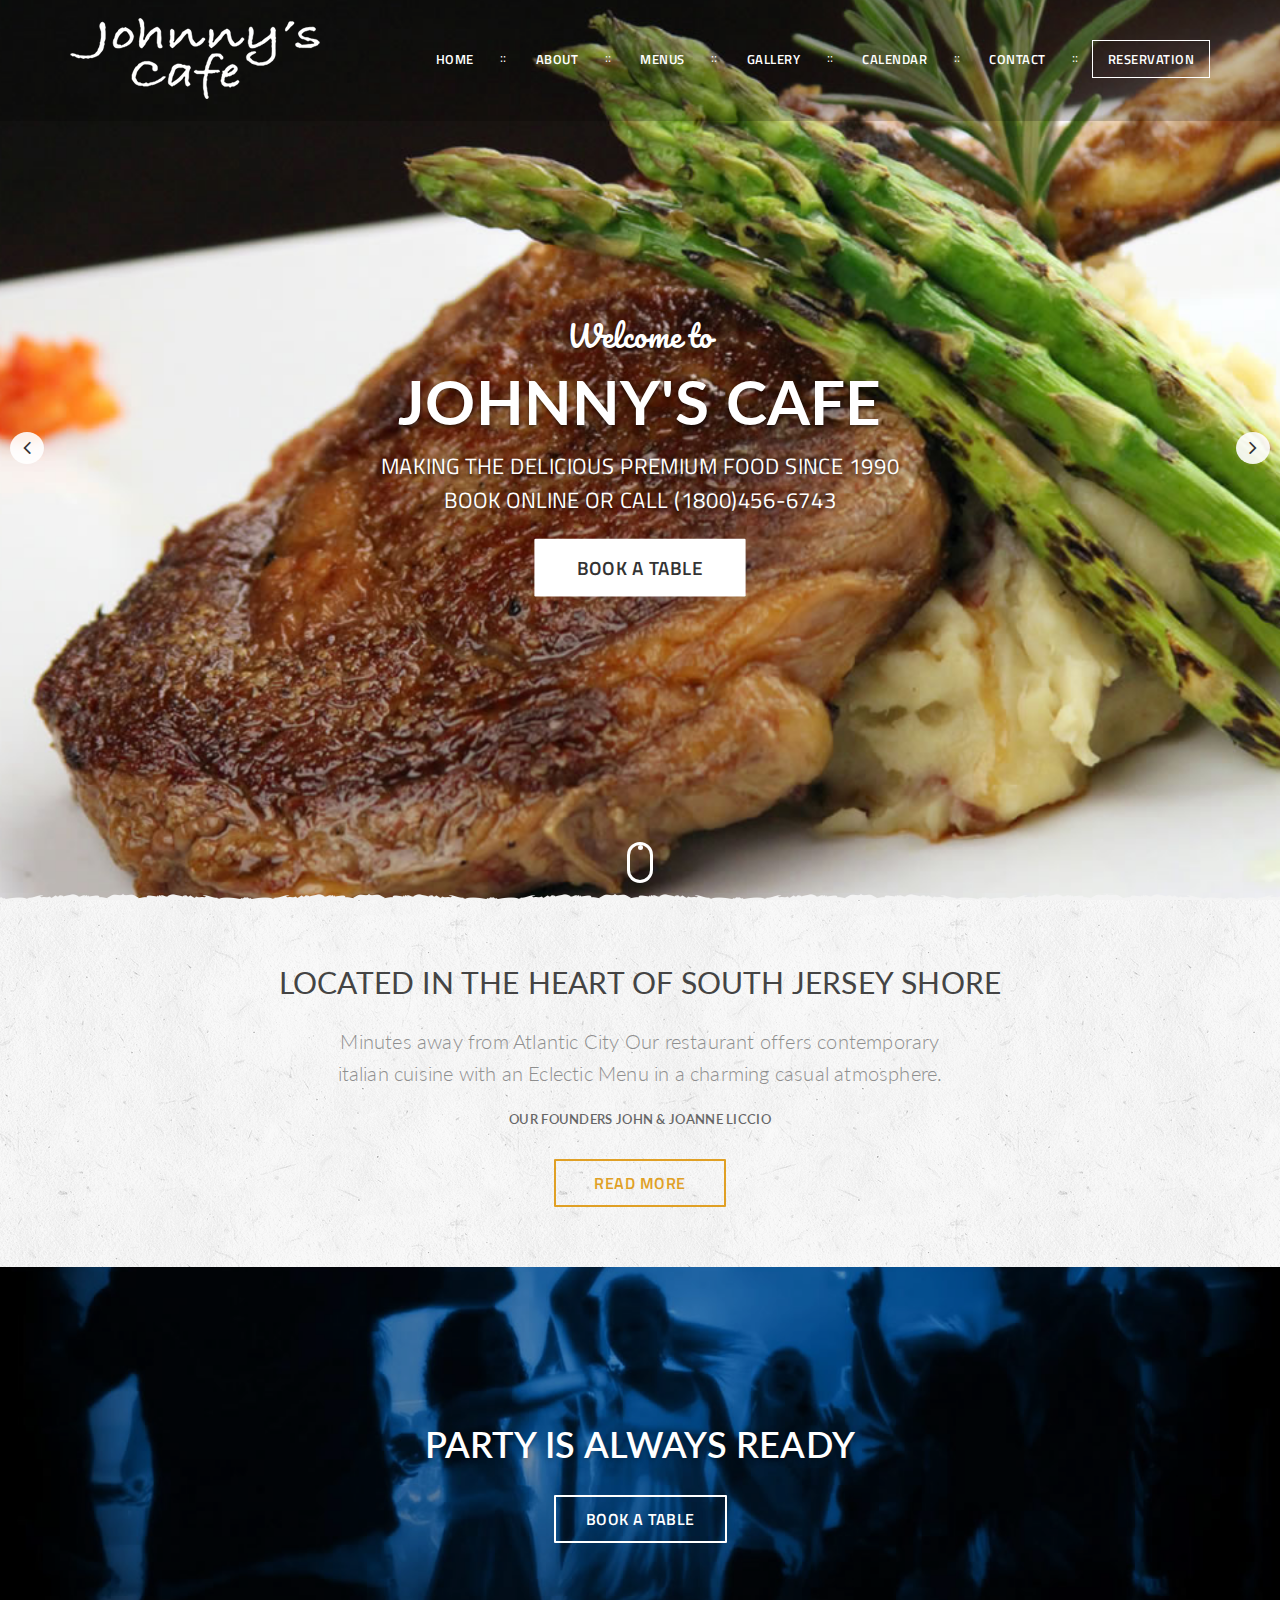
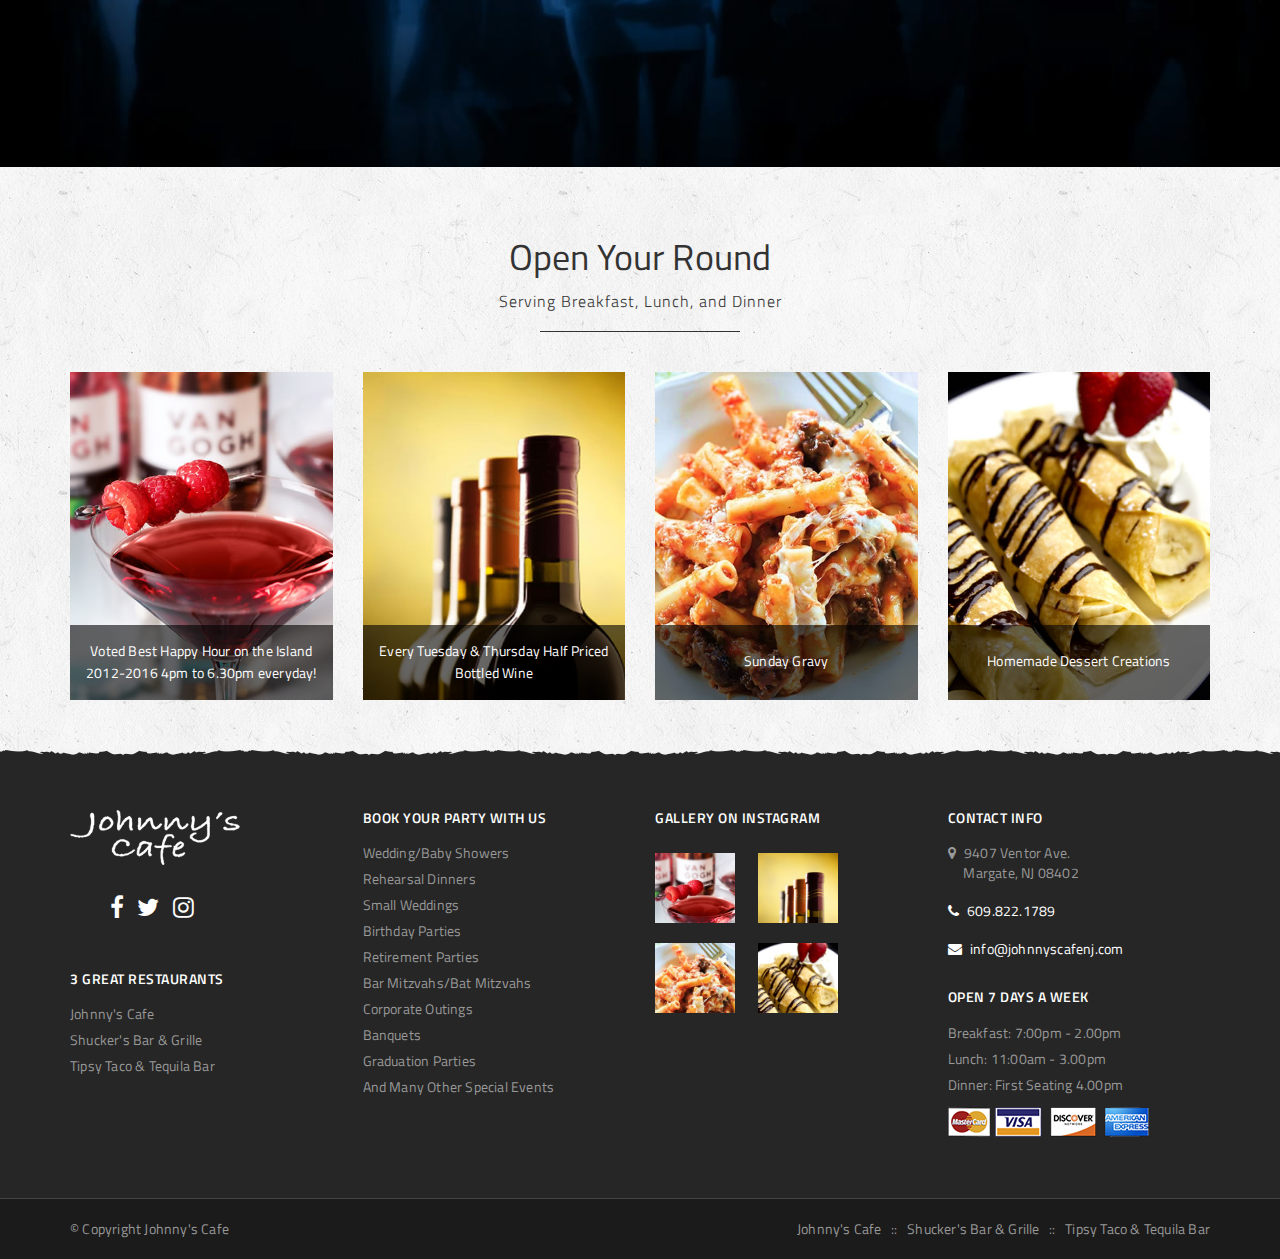
<file: html/htmlv-1.0/index.html>
<!DOCTYPE html>
<html>
	<head>
		<meta charset="UTF-8">
		<meta http-equiv="X-UA-Compatible" content="IE=edge">
        <title>Johnny's Cafe</title>
        <meta name="description" content="">
        <meta name="viewport" content="width=device-width, initial-scale=1.0">
        <link href="https://fonts.googleapis.com/css?family=Pacifico" rel="stylesheet"> 
        <link rel="stylesheet" href="https://fonts.googleapis.com/css?family=Titillium+Web:300,400,600,700">
        <link rel="stylesheet" href="https://fonts.googleapis.com/css?family=Lato:300,400,700,900">
        <link rel="stylesheet" href="https://maxcdn.bootstrapcdn.com/font-awesome/4.7.0/css/font-awesome.min.css">
        <link rel="stylesheet" href="style/bootstrap.css">
        <link rel="stylesheet" href="style/style.css">
        <link rel="stylesheet" href="style/responsive.css">
    </head>
	<body>
        <!-- Main wrapper -->
        <div class="main-wrapper">
            <section id="slider">		
                <div class="item" style="background-image: url('images/banner/slider4.jpg');">
                    <div class="slides-content">
                       <div class="container">
                           <div class="content-inner">
                               <h3>Welcome to</h3> 
                               <h1>Johnny's Cafe</h1>
                               <p>Making The Delicious Premium Food Since 1990 <br> Book Online Or Call (1800)456-6743 </p>
                               <a href="#" class="btn-white">Book A Table</a>
                            </div>
                       </div>
                   </div>
                </div>
                <div class="item" style="background-image: url('images/banner/slider6.jpg');">
                    <div class="slides-content">
                       <div class="container">
                           <div class="content-inner">
                               <h3>Welcome to</h3> 
                               <h1>Johnny's Cafe</h1>
                               <p>Making The Delicious Premium Food Since 1990 <br> Book Online Or Call (1800)456-6743 </p>
                               <a href="#" class="btn-white">Book A Table</a>
                            </div>
                       </div>
                   </div>
                </div>
                <div class="item" style="background-image: url('images/banner/slider5.jpg');">
                    <div class="slides-content">
                       <div class="container">
                           <div class="content-inner">
                               <h3>Welcome to</h3> 
                               <h1>Johnny's Cafe</h1>
                               <p>Making The Delicious Premium Food Since 1990 <br> Book Online Or Call (1800)456-6743 </p>
                               <a href="#" class="btn-white">Book A Table</a>
                            </div>
                       </div>
                   </div>
                </div>
                
                <nav class="slides-navigation">
                    <a href="#" class="next" id="snext">
                        <i class="fa fa-angle-right"></i>
                    </a>
                    <a href="#" class="prev" id="sprev">
                        <i class="fa fa-angle-left"></i>
                    </a>
                </nav>
                
                <div class="icon-scroll"></div>
            </section>
            
            <!-- Header -->
            <header class="navbar navbar-default">
              <div class="container">
                <div class="navbar-header">
                  <button type="button" class="navbar-toggle collapsed" data-toggle="collapse" data-target="#mobile-menu" aria-expanded="false">
                    <span class="sr-only">Toggle navigation</span>
                    <span class="icon-bar"></span>
                    <span class="icon-bar"></span>
                    <span class="icon-bar"></span>
                  </button>
                    <a class="navbar-brand" href="#">
                        <img class="logo-black" src="images/logo-black.png" alt="Johnny's Cafe">
                        <img src="images/logo.png" alt="Johnny's Cafe">
                    </a>
                </div>

                <div class="collapse navbar-collapse" id="mobile-menu">
                  <ul class="nav navbar-nav custom-nav navbar-right">
                    <li><a href="#">Home</a></li>
                    <li><a href="#">About</a></li>
                    <li><a href="#">Menus</a></li>
                    <li><a href="#">Gallery</a></li>
                    <li><a href="#">Calendar</a></li>
                    <li><a href="#">Contact</a></li>
                    <li class="active"><a href="#">Reservation</a></li>
                  </ul>
                </div>
              </div>
            </header>
            <!--/ Header -->
            
            <div class="info-section">
                <div class="container">
                    <h3>Located in the heart of South Jersey Shore</h3>
                    <h4>Minutes away from Atlantic City Our restaurant offers contemporary<br> italian cuisine with an Eclectic Menu in a charming casual atmosphere.</h4>
                    <span>Our Founders John & Joanne Liccio</span>
                    <a href="#" class="btn btn-primary">Read More</a>
                </div>
            </div>
            
            <div class="banner">
                <div class="banner-inner">
                    <div class="container">
                        <h1>Party is always ready</h1>
                        <a href="#" class="btn btn-default">BOOK A TABLE</a>
                    </div>
                </div>
            </div>
            
            <div class="service-section">
                <div class="container">
                    <div class="head-section">
                        <h1>Open Your Round</h1>
                        <p>Serving Breakfast, Lunch, and Dinner</p>
                        <hr>
                    </div>
                    
                    <div class="row">
                        <div class="col-xs-6 col-sm-6 col-md-3">
                            <div class="service-col">
                                <a href="#">
                                    <img src="images/image1.jpg" alt="Image" class="img-responsive">
                                    <p>Voted Best Happy Hour on the Island 2012-2016 4pm to 6.30pm everyday!</p>
                                </a>
                                <p class="bottom-link"><a href="#">Reserve a Table</a></p>
                            </div>
                        </div>
                        
                        <div class="col-xs-6 col-sm-6 col-md-3">
                            <div class="service-col">
                                <a href="#">
                                    <img src="images/image2.jpg" alt="Image" class="img-responsive">
                                    <p>Every Tuesday & Thursday Half Priced Bottled Wine</p>
                                </a>
                                <p class="bottom-link"><a href="#">Reserve a Table</a></p>
                            </div>
                        </div>
                        
                        <div class="col-xs-6 col-sm-6 col-md-3">
                            <div class="service-col">
                                <a href="#">
                                    <img src="images/image3.jpg" alt="Image" class="img-responsive">
                                    <p class="mt10">Sunday Gravy</p>
                                </a>
                                <p class="bottom-link"><a href="#">Reserve a Table</a></p>
                            </div>
                        </div>
                        
                        <div class="col-xs-6 col-sm-6 col-md-3">
                            <div class="service-col">
                                <a href="#">
                                    <img src="images/image4.jpg" alt="Image" class="img-responsive">
                                    <p class="mt10">Homemade Dessert Creations</p>
                                </a>
                                <p class="bottom-link"><a href="#">Reserve a Table</a></p>
                            </div>
                        </div>
                    </div>
                </div>
            </div>
            
            <footer>
                <div class="footer-top">
                    <div class="container">
                        <div class="row">
                            <div class="col-sm-3 col-md-3">
                                <div class="footer-col">
                                    <img class="footer-logo" src="images/logo.png" alt="Johnny's Cafe">
                                    <ul class="social-list">
                                        <li><a href="#" class="fa fa-facebook"></a></li>
                                        <li><a href="#" class="fa fa-twitter"></a></li>
                                        <li><a href="#" class="fa fa-instagram"></a></li>
                                    </ul>
                                    <h5 class="footer-title">3 Great Restaurants</h5>
                                    <p><a href="#">Johnny's Cafe</a></p>
                                    <p><a href="#">Shucker's Bar & Grille</a></p>
                                    <p><a href="#">Tipsy Taco & Tequila Bar</a></p>
                                </div>
                            </div>
                            
                            <div class="col-sm-3 col-md-3">
                                <div class="footer-col addr">
                                    <h5 class="footer-title">Book Your Party With Us</h5>
                                    <p>Wedding/Baby Showers</p>
                                    <p>Rehearsal Dinners</p>
                                    <p>Small Weddings</p>
                                    <p>Birthday Parties</p>
                                    <p>Retirement Parties</p>
                                    <p>Bar Mitzvahs/Bat Mitzvahs</p>
                                    <p>Corporate Outings</p>
                                    <p>Banquets</p>
                                    <p>Graduation Parties</p>
                                    <p>And Many Other Special Events</p>
                                </div>
                            </div>
                            
                            <div class="col-sm-3 col-md-3">
                                <div class="footer-col">
                                    <h5 class="footer-title">Gallery On Instagram</h5>
                                    <ul class="insta-list">
                                        <li>
                                            <a href="#">
                                                <img class="img-responsive" src="images/image1.jpg" alt="Image">
                                            </a>
                                        </li>
                                        
                                        <li>
                                            <a href="#">
                                                <img class="img-responsive" src="images/image2.jpg" alt="Image">
                                            </a>
                                        </li>
                                        
                                        <li>
                                            <a href="#">
                                                <img class="img-responsive" src="images/image3.jpg" alt="Image">
                                            </a>
                                        </li>
                                        
                                        <li>
                                            <a href="#">
                                                <img class="img-responsive" src="images/image4.jpg" alt="Image">
                                            </a>
                                        </li>
                                    </ul>
                                </div>
                            </div>
                            
                            <div class="col-sm-3 col-md-3">
                                <div class="footer-col">
                                    <div class="contact-info">
                                        <h5 class="footer-title">Contact Info</h5>
                                        <p class="addr"><i class="fa fa-map-marker"></i> 9407 Ventor Ave.<br> &nbsp;&nbsp;&nbsp;&nbsp;&nbsp;Margate, NJ 08402</p>
                                        <p class="phone"><i class="fa fa-phone"></i> 609.822.1789</p>
                                        <p class="email"><i class="fa fa-envelope"></i> info@johnnyscafenj.com</p>
                                    </div>
                                    
                                    <div class="open-time">
                                        <h5 class="footer-title">OPen 7 Days a Week</h5>
                                        <p class="addr">Breakfast: 7:00pm - 2.00pm</p>
                                        <p class="phone">Lunch: 11:00am - 3.00pm</p>
                                        <p class="email">Dinner: First Seating 4.00pm</p>
                                        <img style="margin-top:12px;" class="img-responsive" src="images/payment-logo.png" alt="Payment Logos">
                                    </div>
                                </div>
                            </div>
                             
                        </div>
                    </div>
                </div>
                
                <div class="footer-bottom">
                    <div class="container">
                        <div class="row">
                            <div class="col-md-4">
                                <p>&copy; Copyright Johnny's Cafe</p>
                            </div>
                            <div class="col-md-8">
                                <p class="text-right"><a href="#">Johnny's Cafe</a> &nbsp;&nbsp;::&nbsp;&nbsp; <a href="#">Shucker's Bar & Grille</a> &nbsp;&nbsp;::&nbsp;&nbsp; <a href="#">Tipsy Taco & Tequila Bar</a></p>
                            </div>
                        </div>
                    </div>
                </div>
            </footer>
            
        </div>
        <!--/ Main wrapper -->
        
        <script src="js/jquery.min.js"></script>
        <script src="js/bootstrap.min.js"></script>
        <script src="js/jQuery.scrollSpeed.js"></script>
        <script src="js/main.js"></script>
        <script>
            // FullScreen Slider
            window.onload = function(){

                (function(){

                    if(document.getElementById('slider')) {
                        var slider = document.getElementById('slider').getElementsByClassName('item');
                        if( slider.length != 0 ) {
                            var sliderLength = slider.length;			
                            var count = 0;
                            bg_switch();
                            var setInter = setInterval(bg_switch, 7000);
                        }
                    }

                    document.getElementById("snext").onclick = function(){
                        getNext();
                    };
                    document.getElementById("sprev").onclick = function(){
                        getPrev();
                    };

                    // Next Slide
                    function getNext(){

                        clearInterval(setInter);
                        var activeIndex;

                        for(var i=0;i<sliderLength; i++){
                            if(slider[i].classList.contains('active')){
                                activeIndex = i;                     
                            }
                        }
                        if(activeIndex == (sliderLength - 1)){
                            count = 0;
                        }else{
                            count = activeIndex + 1;
                        }
                        bg_switch();
                        setInter = setInterval(bg_switch, 7000);
                    }

                    // Previous Slide
                    function getPrev(){

                        clearInterval(setInter);
                        var activeIndex;

                        for(var i=0;i<sliderLength; i++){
                            if(slider[i].classList.contains('active')){
                                activeIndex = i;                     
                            }
                        }
                        if(activeIndex == 0){
                            count = sliderLength - 1;

                            slider[activeIndex].style.removeProperty('z-index');
                            setTimeout(function(){
                                slider[activeIndex].classList.remove('active');
                            },10);

                        }else{
                            count = activeIndex - 1;
                            slider[activeIndex].style.removeProperty('z-index');
                            setTimeout(function(){
                                slider[activeIndex].classList.remove('active');
                            },10);
                        }
                        bg_switch();
                        setInter = setInterval(bg_switch, 7000);
                    }

                    // Images Sliding
                    function bg_switch(){

                        slider[count].classList.add('active');
                        slider[count].style.zIndex = 1;
                        var scount = count;

                        if(scount === 0) {
                            slider[sliderLength - 1].style.removeProperty('z-index');
                            setTimeout(function(){
                                slider[sliderLength - 1].classList.remove('active');
                            },10);
                        } else {
                            slider[scount - 1].style.removeProperty('z-index');
                            setTimeout(function(){
                                slider[scount - 1].classList.remove('active');
                            },10);
                        }

                        (sliderLength === count + 1) ? count = 0 : count++;
                    }
                }());
            }
        </script>
	</body>
</html>
</file>
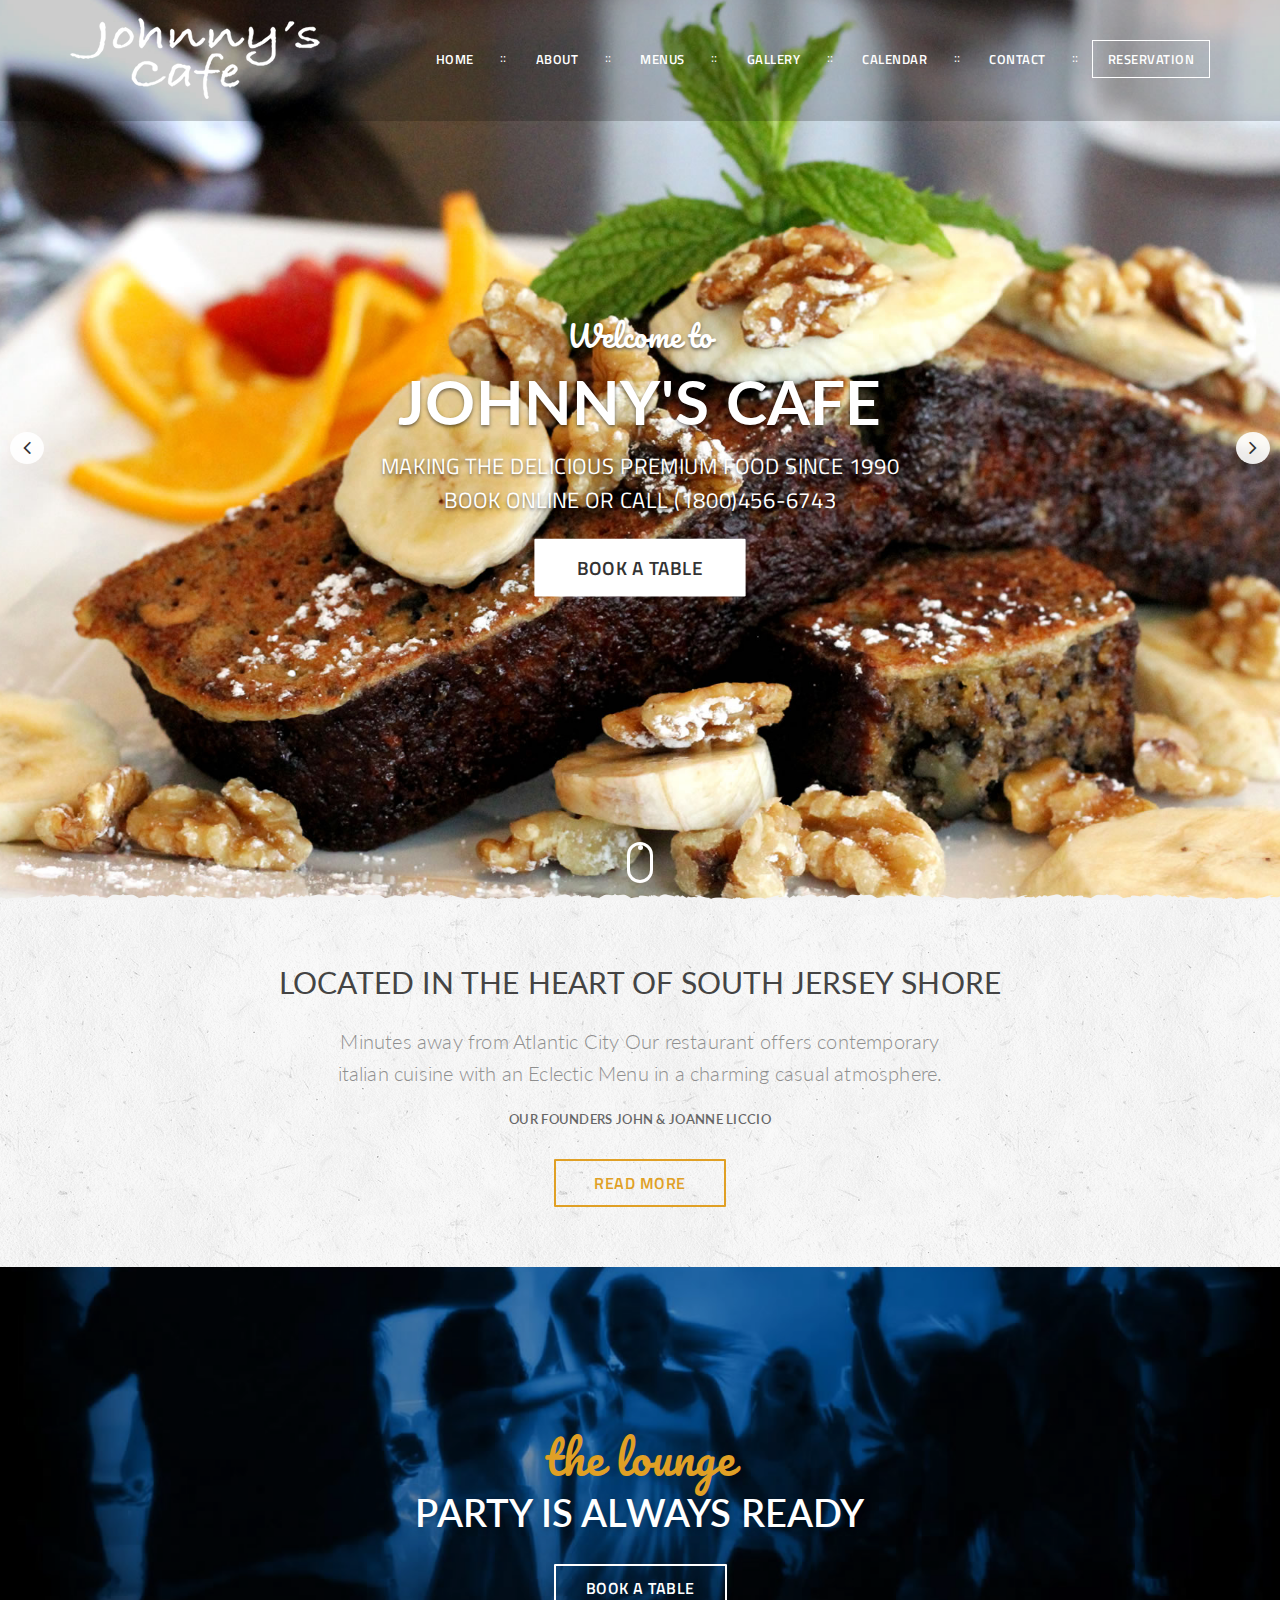
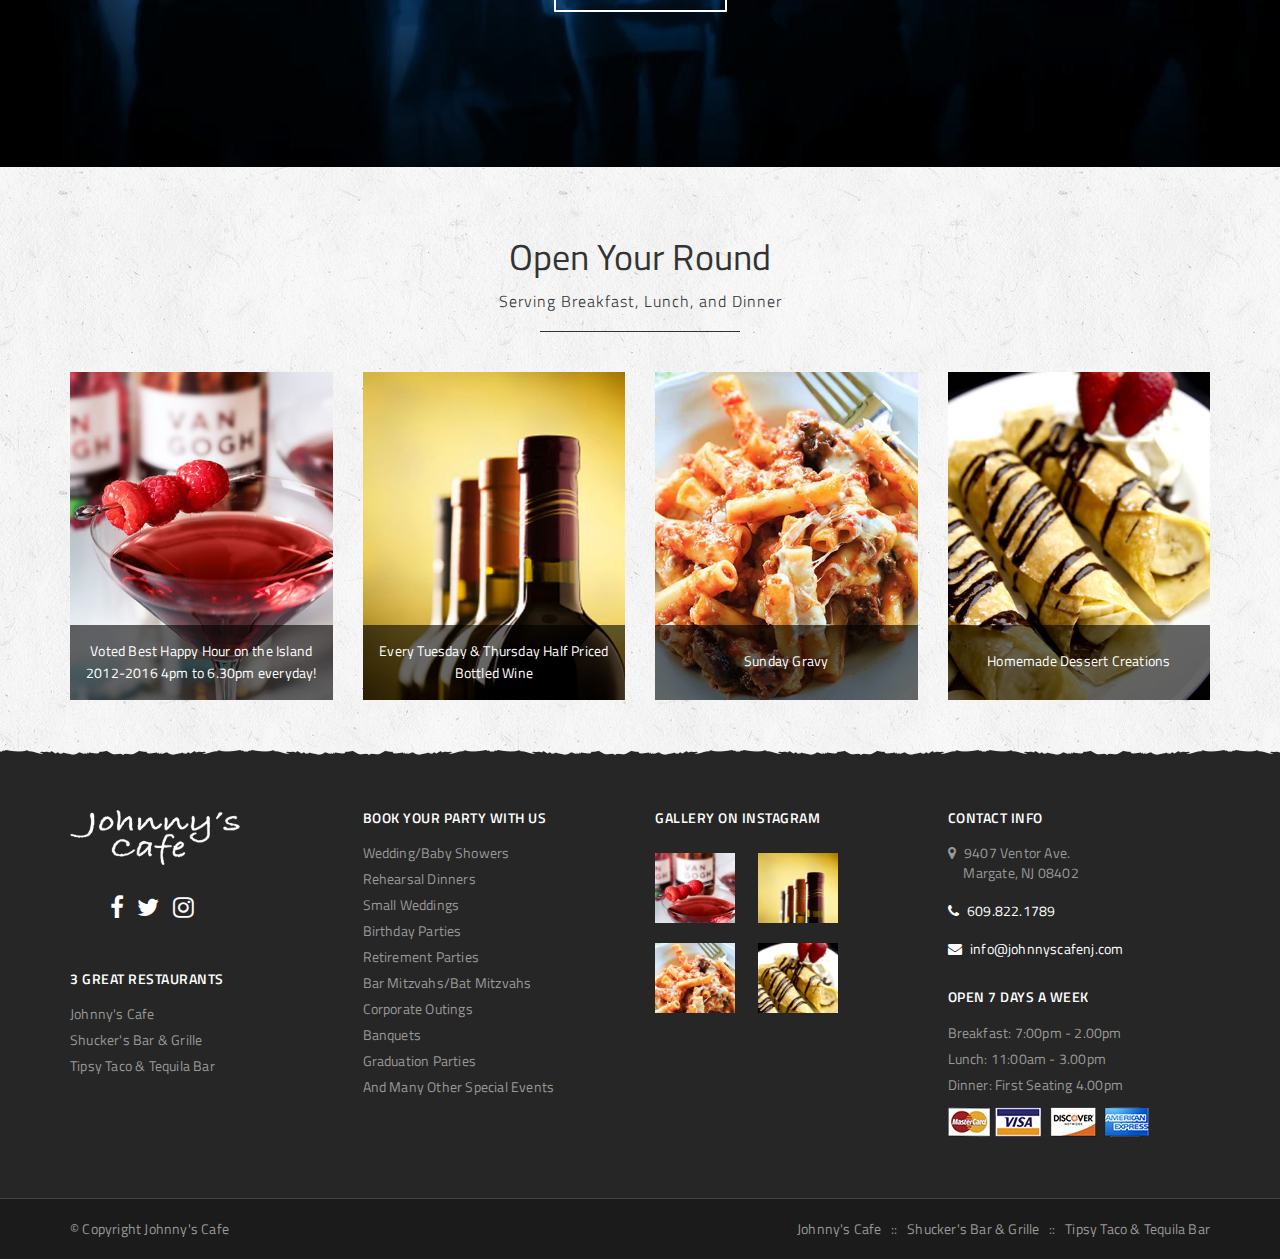
<file: html/htmlv-1.1/index.html>
<!DOCTYPE html>
<html>
	<head>
		<meta charset="UTF-8">
		<meta http-equiv="X-UA-Compatible" content="IE=edge">
        <title>Johnny's Cafe</title>
        <meta name="description" content="">
        <meta name="viewport" content="width=device-width, initial-scale=1.0">
        <link href="https://fonts.googleapis.com/css?family=Pacifico" rel="stylesheet"> 
        <link rel="stylesheet" href="https://fonts.googleapis.com/css?family=Titillium+Web:300,400,600,700">
        <link rel="stylesheet" href="https://fonts.googleapis.com/css?family=Lato:300,400,700,900">
        <link rel="stylesheet" href="https://maxcdn.bootstrapcdn.com/font-awesome/4.7.0/css/font-awesome.min.css">
        <link rel="stylesheet" href="style/bootstrap.css">
        <link rel="stylesheet" href="style/style.css">
        <link rel="stylesheet" href="style/responsive.css">
    </head>
	<body>
        <!-- Main wrapper -->
        <div class="main-wrapper">
            <section id="slider">		
                <div class="item" style="background-image: url('images/banner/slider7.jpg');">
                    <div class="slides-content">
                       <div class="container">
                           <div class="content-inner">
                               <h3>Welcome to</h3> 
                               <h1>Johnny's Cafe</h1>
                               <p>Making The Delicious Premium Food Since 1990 <br> Book Online Or Call (1800)456-6743 </p>
                               <a href="#" class="btn-white">Book A Table</a>
                            </div>
                       </div>
                   </div>
                </div>
                <div class="item" style="background-image: url('images/banner/slider8.jpg');">
                    <div class="slides-content">
                       <div class="container">
                           <div class="content-inner">
                               <h3>Welcome to</h3> 
                               <h1>Johnny's Cafe</h1>
                               <p>Making The Delicious Premium Food Since 1990 <br> Book Online Or Call (1800)456-6743 </p>
                               <a href="#" class="btn-white">Book A Table</a>
                            </div>
                       </div>
                   </div>
                </div>
                <div class="item" style="background-image: url('images/banner/slider9.jpg');">
                    <div class="slides-content">
                       <div class="container">
                           <div class="content-inner">
                               <h3>Welcome to</h3> 
                               <h1>Johnny's Cafe</h1>
                               <p>Making The Delicious Premium Food Since 1990 <br> Book Online Or Call (1800)456-6743 </p>
                               <a href="#" class="btn-white">Book A Table</a>
                            </div>
                       </div>
                   </div>
                </div>
                <div class="item" style="background-image: url('images/banner/slider11.jpg');">
                    <div class="slides-content">
                       <div class="container">
                           <div class="content-inner">
                               <h3>Welcome to</h3> 
                               <h1>Johnny's Cafe</h1>
                               <p>Making The Delicious Premium Food Since 1990 <br> Book Online Or Call (1800)456-6743 </p>
                               <a href="#" class="btn-white">Book A Table</a>
                            </div>
                       </div>
                   </div>
                </div>
                <div class="item" style="background-image: url('images/banner/slider12.jpg');">
                    <div class="slides-content">
                       <div class="container">
                           <div class="content-inner">
                               <h3>Welcome to</h3> 
                               <h1>Johnny's Cafe</h1>
                               <p>Making The Delicious Premium Food Since 1990 <br> Book Online Or Call (1800)456-6743 </p>
                               <a href="#" class="btn-white">Book A Table</a>
                            </div>
                       </div>
                   </div>
                </div>
                <div class="item" style="background-image: url('images/banner/slider13.jpg');">
                    <div class="slides-content">
                       <div class="container">
                           <div class="content-inner">
                               <h3>Welcome to</h3> 
                               <h1>Johnny's Cafe</h1>
                               <p>Making The Delicious Premium Food Since 1990 <br> Book Online Or Call (1800)456-6743 </p>
                               <a href="#" class="btn-white">Book A Table</a>
                            </div>
                       </div>
                   </div>
                </div>
                <div class="item" style="background-image: url('images/banner/slider14.jpg');">
                    <div class="slides-content">
                       <div class="container">
                           <div class="content-inner">
                               <h3>Welcome to</h3> 
                               <h1>Johnny's Cafe</h1>
                               <p>Making The Delicious Premium Food Since 1990 <br> Book Online Or Call (1800)456-6743 </p>
                               <a href="#" class="btn-white">Book A Table</a>
                            </div>
                       </div>
                   </div>
                </div>
                <div class="item" style="background-image: url('images/banner/slider15.jpg');">
                    <div class="slides-content">
                       <div class="container">
                           <div class="content-inner">
                               <h3>Welcome to</h3> 
                               <h1>Johnny's Cafe</h1>
                               <p>Making The Delicious Premium Food Since 1990 <br> Book Online Or Call (1800)456-6743 </p>
                               <a href="#" class="btn-white">Book A Table</a>
                            </div>
                       </div>
                   </div>
                </div>
                <div class="item" style="background-image: url('images/banner/slider16.jpg');">
                    <div class="slides-content">
                       <div class="container">
                           <div class="content-inner">
                               <h3>Welcome to</h3> 
                               <h1>Johnny's Cafe</h1>
                               <p>Making The Delicious Premium Food Since 1990 <br> Book Online Or Call (1800)456-6743 </p>
                               <a href="#" class="btn-white">Book A Table</a>
                            </div>
                       </div>
                   </div>
                </div>
                <div class="item" style="background-image: url('images/banner/slider17.jpg');">
                    <div class="slides-content">
                       <div class="container">
                           <div class="content-inner">
                               <h3>Welcome to</h3> 
                               <h1>Johnny's Cafe</h1>
                               <p>Making The Delicious Premium Food Since 1990 <br> Book Online Or Call (1800)456-6743 </p>
                               <a href="#" class="btn-white">Book A Table</a>
                            </div>
                       </div>
                   </div>
                </div>
                <div class="item" style="background-image: url('images/banner/slider10.jpg');">
                    <div class="slides-content">
                       <div class="container">
                           <div class="content-inner">
                               <h3>Welcome to</h3> 
                               <h1>Johnny's Cafe</h1>
                               <p>Making The Delicious Premium Food Since 1990 <br> Book Online Or Call (1800)456-6743 </p>
                               <a href="#" class="btn-white">Book A Table</a>
                            </div>
                       </div>
                   </div>
                </div>
                
                <nav class="slides-navigation">
                    <a href="#" class="next" id="snext">
                        <i class="fa fa-angle-right"></i>
                    </a>
                    <a href="#" class="prev" id="sprev">
                        <i class="fa fa-angle-left"></i>
                    </a>
                </nav>
                
                <div class="icon-scroll"></div>
            </section>
            
            <!-- Header -->
            <header class="navbar navbar-default">
              <div class="container">
                <div class="navbar-header">
                  <button type="button" class="navbar-toggle collapsed" data-toggle="collapse" data-target="#mobile-menu" aria-expanded="false">
                    <span class="sr-only">Toggle navigation</span>
                    <span class="icon-bar"></span>
                    <span class="icon-bar"></span>
                    <span class="icon-bar"></span>
                  </button>
                    <a class="navbar-brand" href="index.html">
                        <img class="logo-black" src="images/logo-black.png" alt="Johnny's Cafe">
                        <img src="images/logo.png" alt="Johnny's Cafe">
                    </a>
                </div>

                <div class="collapse navbar-collapse" id="mobile-menu">
                  <ul class="nav navbar-nav custom-nav navbar-right">
                    <li><a href="index.html">Home</a></li>
                    <li><a href="about.html">About</a></li>
                    <li><a href="menu.html">Menus</a></li>
                    <li><a href="gallery.html">Gallery</a></li>
                    <li><a href="calendar.html">Calendar</a></li>
                    <li><a href="contact.html">Contact</a></li>
                    <li class="active"><a href="reservation.html">Reservation</a></li>
                  </ul>
                </div>
              </div>
            </header>
            <!--/ Header -->
            
            <div class="info-section">
                <div class="container">
                    <h3>Located in the heart of South Jersey Shore</h3>
                    <h4>Minutes away from Atlantic City Our restaurant offers contemporary<br> italian cuisine with an Eclectic Menu in a charming casual atmosphere.</h4>
                    <span>Our Founders John & Joanne Liccio</span>
                    <a href="#" class="btn btn-primary">Read More</a>
                </div>
            </div>
            
            <div class="banner">
                <div class="banner-inner">
                    <div class="container">
                        <h2>the lounge</h2>
                        <h1>Party is always ready</h1>
                        <a href="#" class="btn btn-default">BOOK A TABLE</a>
                    </div>
                </div>
            </div>
            
            <div class="service-section">
                <div class="container">
                    <div class="head-section">
                        <h1>Open Your Round</h1>
                        <p>Serving Breakfast, Lunch, and Dinner</p>
                        <hr>
                    </div>
                    
                    <div class="row">
                        <div class="col-xs-6 col-sm-6 col-md-3">
                            <div class="service-col">
                                <a href="#">
                                    <img src="images/image1.jpg" alt="Image" class="img-responsive">
                                    <p>Voted Best Happy Hour on the Island 2012-2016 4pm to 6.30pm everyday!</p>
                                </a>
                                <p class="bottom-link"><a href="#">Reserve a Table</a></p>
                            </div>
                        </div>
                        
                        <div class="col-xs-6 col-sm-6 col-md-3">
                            <div class="service-col">
                                <a href="#">
                                    <img src="images/image2.jpg" alt="Image" class="img-responsive">
                                    <p>Every Tuesday & Thursday Half Priced Bottled Wine</p>
                                </a>
                                <p class="bottom-link"><a href="#">Reserve a Table</a></p>
                            </div>
                        </div>
                        
                        <div class="col-xs-6 col-sm-6 col-md-3">
                            <div class="service-col">
                                <a href="#">
                                    <img src="images/image3.jpg" alt="Image" class="img-responsive">
                                    <p class="mt10">Sunday Gravy</p>
                                </a>
                                <p class="bottom-link"><a href="#">Reserve a Table</a></p>
                            </div>
                        </div>
                        
                        <div class="col-xs-6 col-sm-6 col-md-3">
                            <div class="service-col">
                                <a href="#">
                                    <img src="images/image4.jpg" alt="Image" class="img-responsive">
                                    <p class="mt10">Homemade Dessert Creations</p>
                                </a>
                                <p class="bottom-link"><a href="#">Reserve a Table</a></p>
                            </div>
                        </div>
                    </div>
                </div>
            </div>
            
            <footer>
                <div class="footer-top">
                    <div class="container">
                        <div class="row">
                            <div class="col-sm-3 col-md-3">
                                <div class="footer-col">
                                    <img class="footer-logo" src="images/logo.png" alt="Johnny's Cafe">
                                    <ul class="social-list">
                                        <li><a href="#" class="fa fa-facebook"></a></li>
                                        <li><a href="#" class="fa fa-twitter"></a></li>
                                        <li><a href="#" class="fa fa-instagram"></a></li>
                                    </ul>
                                    <h5 class="footer-title">3 Great Restaurants</h5>
                                    <p><a href="#">Johnny's Cafe</a></p>
                                    <p><a href="#">Shucker's Bar & Grille</a></p>
                                    <p><a href="#">Tipsy Taco & Tequila Bar</a></p>
                                </div>
                            </div>
                            
                            <div class="col-sm-3 col-md-3">
                                <div class="footer-col addr">
                                    <h5 class="footer-title">Book Your Party With Us</h5>
                                    <p>Wedding/Baby Showers</p>
                                    <p>Rehearsal Dinners</p>
                                    <p>Small Weddings</p>
                                    <p>Birthday Parties</p>
                                    <p>Retirement Parties</p>
                                    <p>Bar Mitzvahs/Bat Mitzvahs</p>
                                    <p>Corporate Outings</p>
                                    <p>Banquets</p>
                                    <p>Graduation Parties</p>
                                    <p>And Many Other Special Events</p>
                                </div>
                            </div>
                            
                            <div class="col-sm-3 col-md-3">
                                <div class="footer-col">
                                    <h5 class="footer-title">Gallery On Instagram</h5>
                                    <ul class="insta-list">
                                        <li>
                                            <a href="#">
                                                <img class="img-responsive" src="images/image1.jpg" alt="Image">
                                            </a>
                                        </li>
                                        
                                        <li>
                                            <a href="#">
                                                <img class="img-responsive" src="images/image2.jpg" alt="Image">
                                            </a>
                                        </li>
                                        
                                        <li>
                                            <a href="#">
                                                <img class="img-responsive" src="images/image3.jpg" alt="Image">
                                            </a>
                                        </li>
                                        
                                        <li>
                                            <a href="#">
                                                <img class="img-responsive" src="images/image4.jpg" alt="Image">
                                            </a>
                                        </li>
                                    </ul>
                                </div>
                            </div>
                            
                            <div class="col-sm-3 col-md-3">
                                <div class="footer-col">
                                    <div class="contact-info">
                                        <h5 class="footer-title">Contact Info</h5>
                                        <p class="addr"><i class="fa fa-map-marker"></i> 9407 Ventor Ave.<br> &nbsp;&nbsp;&nbsp;&nbsp;&nbsp;Margate, NJ 08402</p>
                                        <p class="phone"><i class="fa fa-phone"></i> 609.822.1789</p>
                                        <p class="email"><i class="fa fa-envelope"></i> info@johnnyscafenj.com</p>
                                    </div>
                                    
                                    <div class="open-time">
                                        <h5 class="footer-title">OPen 7 Days a Week</h5>
                                        <p class="addr">Breakfast: 7:00pm - 2.00pm</p>
                                        <p class="phone">Lunch: 11:00am - 3.00pm</p>
                                        <p class="email">Dinner: First Seating 4.00pm</p>
                                        <img style="margin-top:12px;" class="img-responsive" src="images/payment-logo.png" alt="Payment Logos">
                                    </div>
                                </div>
                            </div>
                             
                        </div>
                    </div>
                </div>
                
                <div class="footer-bottom">
                    <div class="container">
                        <div class="row">
                            <div class="col-md-4">
                                <p>&copy; Copyright Johnny's Cafe</p>
                            </div>
                            <div class="col-md-8">
                                <p class="text-right"><a href="#">Johnny's Cafe</a> &nbsp;&nbsp;::&nbsp;&nbsp; <a href="#">Shucker's Bar & Grille</a> &nbsp;&nbsp;::&nbsp;&nbsp; <a href="#">Tipsy Taco & Tequila Bar</a></p>
                            </div>
                        </div>
                    </div>
                </div>
            </footer>
            
        </div>
        <!--/ Main wrapper -->
        
        <script src="js/jquery.min.js"></script>
        <script src="js/bootstrap.min.js"></script>
        <script src="js/jQuery.scrollSpeed.js"></script>
        <script src="js/main.js"></script>
        <script>
            // FullScreen Slider
            window.onload = function(){

                (function(){

                    if(document.getElementById('slider')) {
                        var slider = document.getElementById('slider').getElementsByClassName('item');
                        if( slider.length != 0 ) {
                            var sliderLength = slider.length;			
                            var count = 0;
                            bg_switch();
                            var setInter = setInterval(bg_switch, 7000);
                        }
                    }

                    document.getElementById("snext").onclick = function(){
                        getNext();
                    };
                    document.getElementById("sprev").onclick = function(){
                        getPrev();
                    };

                    // Next Slide
                    function getNext(){

                        clearInterval(setInter);
                        var activeIndex;

                        for(var i=0;i<sliderLength; i++){
                            if(slider[i].classList.contains('active')){
                                activeIndex = i;                     
                            }
                        }
                        if(activeIndex == (sliderLength - 1)){
                            count = 0;
                        }else{
                            count = activeIndex + 1;
                        }
                        bg_switch();
                        setInter = setInterval(bg_switch, 7000);
                    }

                    // Previous Slide
                    function getPrev(){

                        clearInterval(setInter);
                        var activeIndex;

                        for(var i=0;i<sliderLength; i++){
                            if(slider[i].classList.contains('active')){
                                activeIndex = i;                     
                            }
                        }
                        if(activeIndex == 0){
                            count = sliderLength - 1;

                            slider[activeIndex].style.removeProperty('z-index');
                            setTimeout(function(){
                                slider[activeIndex].classList.remove('active');
                            },10);

                        }else{
                            count = activeIndex - 1;
                            slider[activeIndex].style.removeProperty('z-index');
                            setTimeout(function(){
                                slider[activeIndex].classList.remove('active');
                            },10);
                        }
                        bg_switch();
                        setInter = setInterval(bg_switch, 7000);
                    }

                    // Images Sliding
                    function bg_switch(){

                        slider[count].classList.add('active');
                        slider[count].style.zIndex = 1;
                        var scount = count;

                        if(scount === 0) {
                            slider[sliderLength - 1].style.removeProperty('z-index');
                            setTimeout(function(){
                                slider[sliderLength - 1].classList.remove('active');
                            },10);
                        } else {
                            slider[scount - 1].style.removeProperty('z-index');
                            setTimeout(function(){
                                slider[scount - 1].classList.remove('active');
                            },10);
                        }

                        (sliderLength === count + 1) ? count = 0 : count++;
                    }
                }());
            }
        </script>
	</body>
</html>
</file>
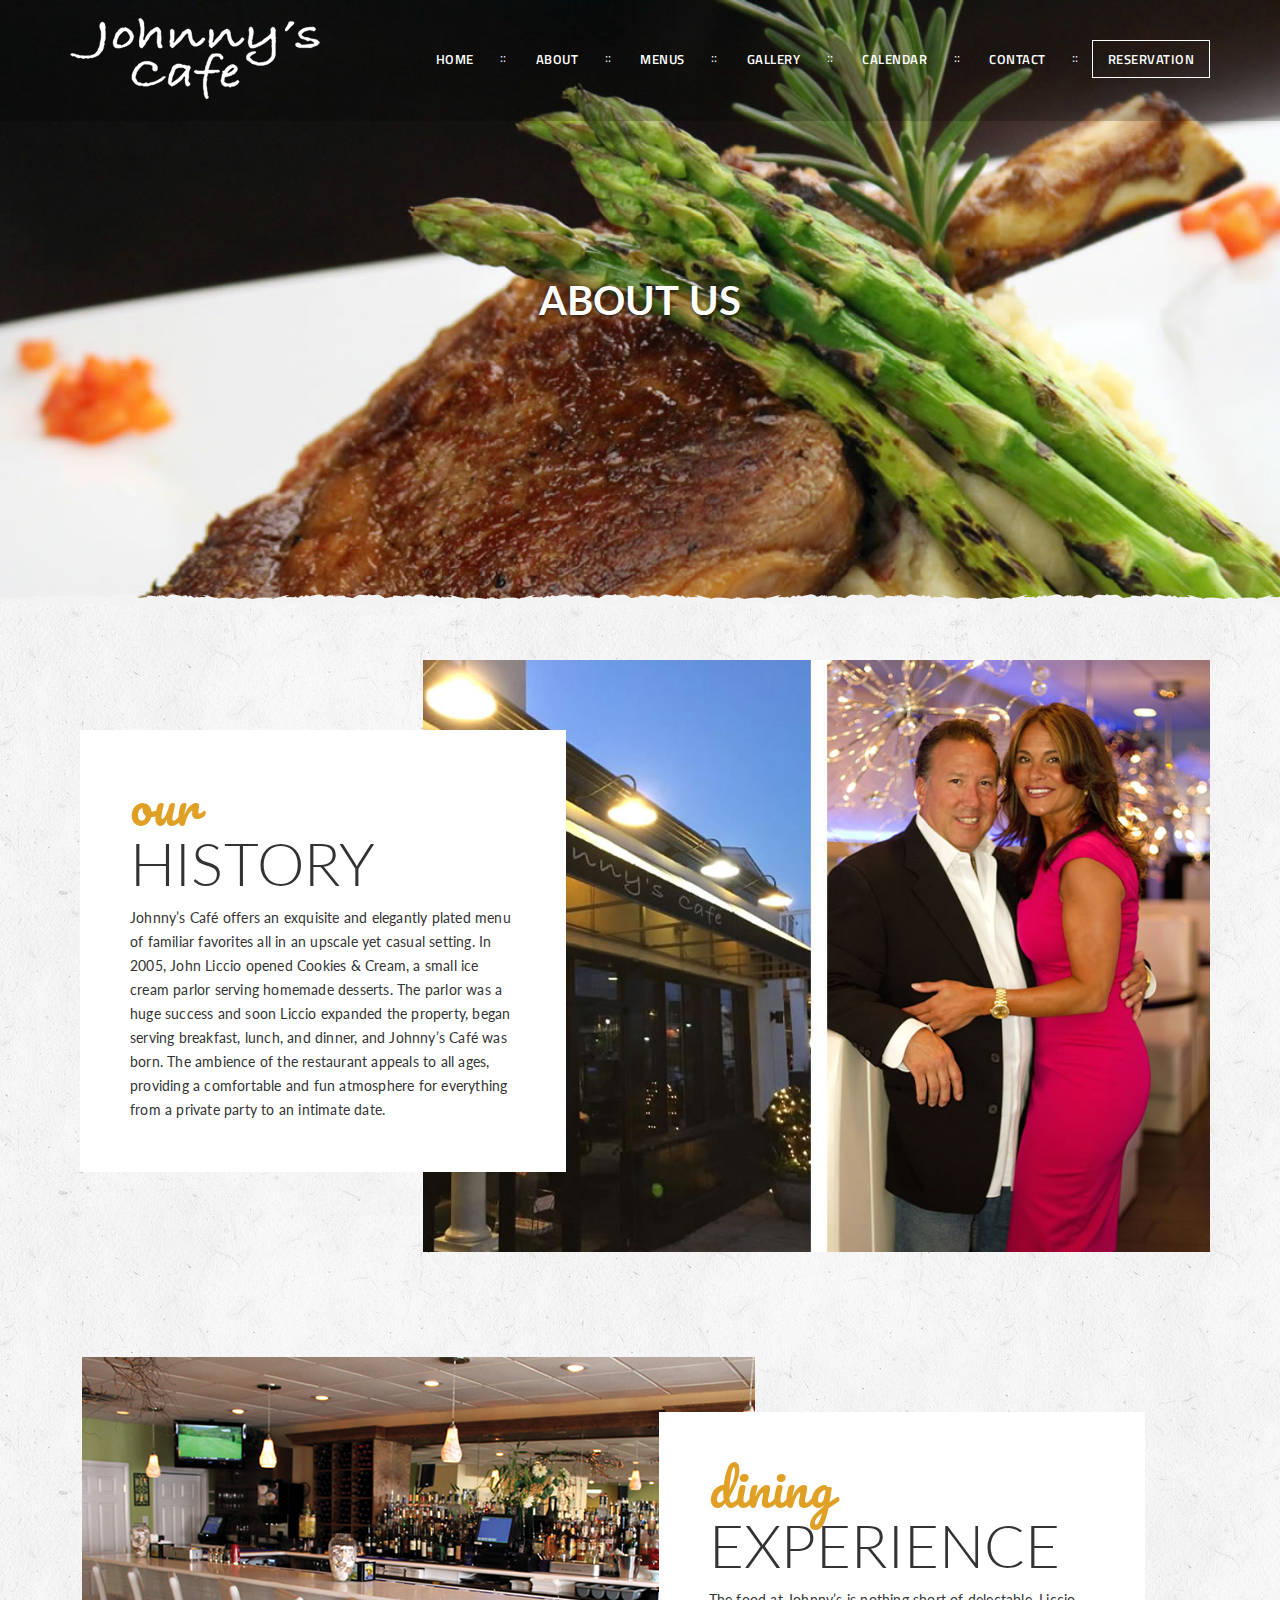
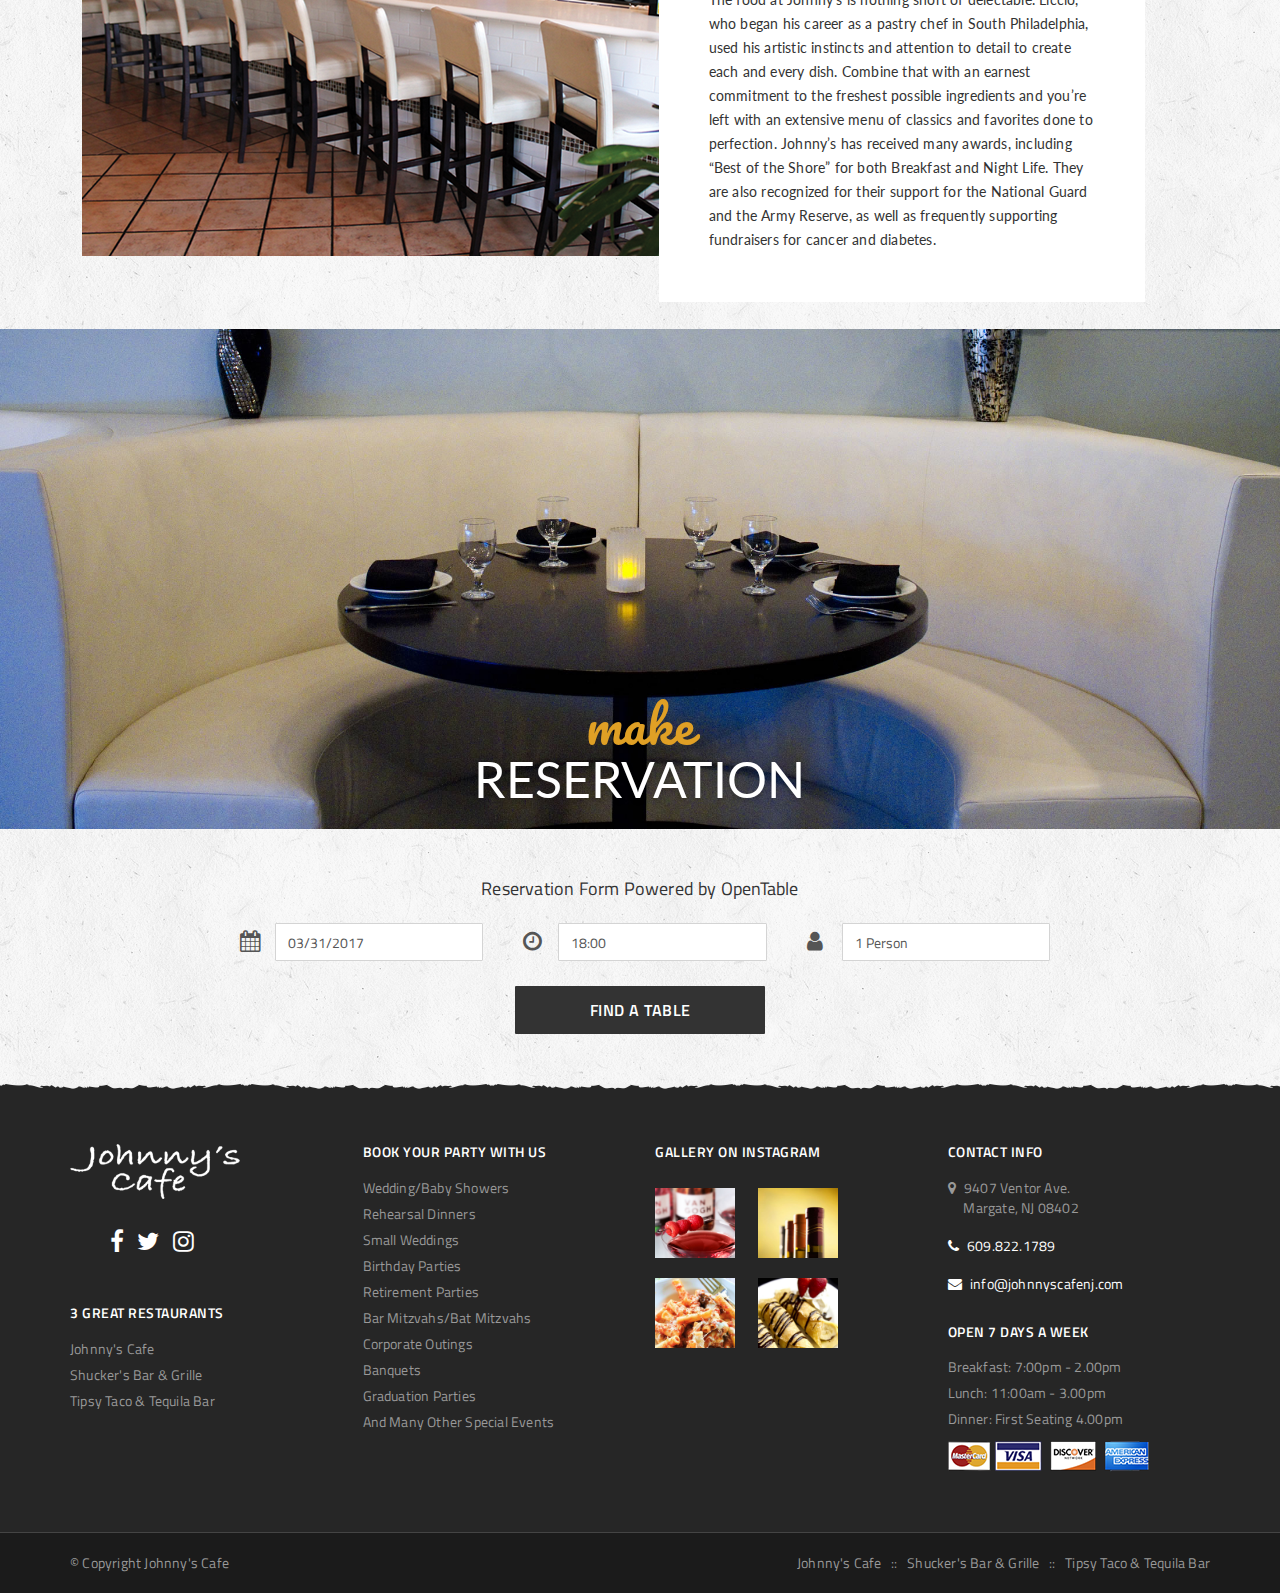
<file: html/htmlv-1.0/about.html>
<!DOCTYPE html>
<html>
	<head>
		<meta charset="UTF-8">
		<meta http-equiv="X-UA-Compatible" content="IE=edge">
        <title>Johnny's Cafe</title>
        <meta name="description" content="">
        <meta name="viewport" content="width=device-width, initial-scale=1.0">
        <link href="https://fonts.googleapis.com/css?family=Pacifico" rel="stylesheet"> 
        <link rel="stylesheet" href="https://fonts.googleapis.com/css?family=Titillium+Web:300,400,600,700">
        <link rel="stylesheet" href="https://fonts.googleapis.com/css?family=Lato:300,400,700,900">
        <link rel="stylesheet" href="https://maxcdn.bootstrapcdn.com/font-awesome/4.7.0/css/font-awesome.min.css">
        <link rel="stylesheet" href="style/bootstrap.css">
        <link rel="stylesheet" href="style/style.css">
        <link rel="stylesheet" href="style/responsive.css">
    </head>
	<body>
        <!-- Main wrapper -->
        <div class="main-wrapper">
            <!-- Header -->
            <header class="navbar navbar-default">
              <div class="container">
                <div class="navbar-header">
                  <button type="button" class="navbar-toggle collapsed" data-toggle="collapse" data-target="#mobile-menu" aria-expanded="false">
                    <span class="sr-only">Toggle navigation</span>
                    <span class="icon-bar"></span>
                    <span class="icon-bar"></span>
                    <span class="icon-bar"></span>
                  </button>
                    <a class="navbar-brand" href="#">
                        <img class="logo-black" src="images/logo-black.png" alt="Johnny's Cafe">
                        <img src="images/logo.png" alt="Johnny's Cafe">
                    </a>
                </div>

                <div class="collapse navbar-collapse" id="mobile-menu">
                  <ul class="nav navbar-nav custom-nav navbar-right">
                    <li><a href="#">Home</a></li>
                    <li><a href="#">About</a></li>
                    <li><a href="#">Menus</a></li>
                    <li><a href="#">Gallery</a></li>
                    <li><a href="#">Calendar</a></li>
                    <li><a href="#">Contact</a></li>
                    <li class="active"><a href="#">Reservation</a></li>
                  </ul>
                </div>
              </div>
            </header>
            <!--/ Header -->
            
            <div class="subpage-banner" style="background: url('images/banner/slider4.jpg');">
                <div class="container sbanner-inner">
                    <h1>About Us</h1>
                </div>
            </div>
            
            <div class="about-us-wrapper">
                <div class="his-content">
                    <h1 class="lg-title"><span>Our</span> History</h1>
                    <p>Johnny’s Café offers an exquisite and elegantly plated menu of familiar favorites all in an upscale yet casual setting. In 2005, John Liccio opened Cookies & Cream, a small ice cream parlor serving homemade desserts. The parlor was a huge success and soon Liccio expanded the property, began serving breakfast, lunch, and dinner, and Johnny’s Café was born. The ambience of the restaurant appeals to all ages, providing a comfortable and fun atmosphere for everything from a private party to an intimate date.</p>
                </div>
                <div class="container">
                    <div class="our-history">
                        <img class="img-responsive" src="images/about.jpg" alt="Our History">
                    </div>
                </div>
            </div>
            
            <div class="dining-exp-wrapper">
                <div class="container hidden-xs">
                    <div class="dining-exp-inner">
                        <img class="img-responsive" src="images/food-grid.png" alt="Dining Experience">
                    </div>
                </div>
                
                <div class="his-content">
                    <h1 class="lg-title"><span>dining</span> EXPERIENCE</h1>
                    <p>The food at Johnny’s is nothing short of delectable. Liccio, who began his career as a pastry chef in South Philadelphia, used his artistic instincts and attention to detail to create each and every dish. Combine that with an earnest commitment to the freshest possible ingredients and you’re left with an extensive menu of classics and favorites done to perfection. Johnny’s has received many awards, including “Best of the Shore” for both Breakfast and Night Life. They are also recognized for their support for the National Guard and the Army Reserve, as well as frequently supporting fundraisers for cancer and diabetes.</p>
                </div>
                
                <div class="visible-xs-block dining-exp-inner">
                    <img class="img-responsive" src="images/food-grid.png" alt="Dining Experience">
                </div>
            </div>
            
            
            <div class="reservation-banner">                
                <div class="reservation-banner-inner">
                    <h2>make</h2>
                    <h1>Reservation</h1>
                </div>
            </div>
            
            <div class="reservation-form-wrapper">
                <div class="container">
                    <div class="reservation-inner">
                        <h4>Reservation Form Powered by OpenTable</h4>
                        <div class="row reservation-field">
                            <div class="col-sm-4 col-md-4">
                                <div class="field-group">
                                    <i class="fa fa-calendar"></i>
                                    <input type="text" class="form-control" value="03/31/2017">
                                </div>
                            </div>
                            <div class="col-sm-4 col-md-4">
                                <div class="field-group">
                                    <i class="fa fa-clock-o"></i>
                                    <input type="text" class="form-control" value="18:00">
                                </div>
                            </div>
                            <div class="col-sm-4 col-md-4">
                                <div class="field-group">
                                    <i class="fa fa-user"></i>
                                    <input type="text" class="form-control" value="1 Person">
                                </div>
                            </div>
                        </div>

                        <button class="btn btn-black">Find A Table</button>
                    </div>
                </div>
            </div>
            
            <footer>
                <div class="footer-top">
                    <div class="container">
                        <div class="row">
                            <div class="col-sm-3 col-md-3">
                                <div class="footer-col">
                                    <img class="footer-logo" src="images/logo.png" alt="Johnny's Cafe">
                                    <ul class="social-list">
                                        <li><a href="#" class="fa fa-facebook"></a></li>
                                        <li><a href="#" class="fa fa-twitter"></a></li>
                                        <li><a href="#" class="fa fa-instagram"></a></li>
                                    </ul>
                                    <h5 class="footer-title">3 Great Restaurants</h5>
                                    <p><a href="#">Johnny's Cafe</a></p>
                                    <p><a href="#">Shucker's Bar & Grille</a></p>
                                    <p><a href="#">Tipsy Taco & Tequila Bar</a></p>
                                </div>
                            </div>
                            
                            <div class="col-sm-3 col-md-3">
                                <div class="footer-col addr">
                                    <h5 class="footer-title">Book Your Party With Us</h5>
                                    <p>Wedding/Baby Showers</p>
                                    <p>Rehearsal Dinners</p>
                                    <p>Small Weddings</p>
                                    <p>Birthday Parties</p>
                                    <p>Retirement Parties</p>
                                    <p>Bar Mitzvahs/Bat Mitzvahs</p>
                                    <p>Corporate Outings</p>
                                    <p>Banquets</p>
                                    <p>Graduation Parties</p>
                                    <p>And Many Other Special Events</p>
                                </div>
                            </div>
                            
                            <div class="col-sm-3 col-md-3">
                                <div class="footer-col">
                                    <h5 class="footer-title">Gallery On Instagram</h5>
                                    <ul class="insta-list">
                                        <li>
                                            <a href="#">
                                                <img class="img-responsive" src="images/image1.jpg" alt="Image">
                                            </a>
                                        </li>
                                        
                                        <li>
                                            <a href="#">
                                                <img class="img-responsive" src="images/image2.jpg" alt="Image">
                                            </a>
                                        </li>
                                        
                                        <li>
                                            <a href="#">
                                                <img class="img-responsive" src="images/image3.jpg" alt="Image">
                                            </a>
                                        </li>
                                        
                                        <li>
                                            <a href="#">
                                                <img class="img-responsive" src="images/image4.jpg" alt="Image">
                                            </a>
                                        </li>
                                    </ul>
                                </div>
                            </div>
                            
                            <div class="col-sm-3 col-md-3">
                                <div class="footer-col">
                                    <div class="contact-info">
                                        <h5 class="footer-title">Contact Info</h5>
                                        <p class="addr"><i class="fa fa-map-marker"></i> 9407 Ventor Ave.<br> &nbsp;&nbsp;&nbsp;&nbsp;&nbsp;Margate, NJ 08402</p>
                                        <p class="phone"><i class="fa fa-phone"></i> 609.822.1789</p>
                                        <p class="email"><i class="fa fa-envelope"></i> info@johnnyscafenj.com</p>
                                    </div>
                                    
                                    <div class="open-time">
                                        <h5 class="footer-title">OPen 7 Days a Week</h5>
                                        <p class="addr">Breakfast: 7:00pm - 2.00pm</p>
                                        <p class="phone">Lunch: 11:00am - 3.00pm</p>
                                        <p class="email">Dinner: First Seating 4.00pm</p>
                                        <img style="margin-top:12px;" class="img-responsive" src="images/payment-logo.png" alt="Payment Logos">
                                    </div>
                                </div>
                            </div>
                             
                        </div>
                    </div>
                </div>
                
                <div class="footer-bottom">
                    <div class="container">
                        <div class="row">
                            <div class="col-md-4">
                                <p>&copy; Copyright Johnny's Cafe</p>
                            </div>
                            <div class="col-md-8">
                                <p class="text-right"><a href="#">Johnny's Cafe</a> &nbsp;&nbsp;::&nbsp;&nbsp; <a href="#">Shucker's Bar & Grille</a> &nbsp;&nbsp;::&nbsp;&nbsp; <a href="#">Tipsy Taco & Tequila Bar</a></p>
                            </div>
                        </div>
                    </div>
                </div>
            </footer>
            
        </div>
        <!--/ Main wrapper -->
        
        <script src="js/jquery.min.js"></script>
        <script src="js/bootstrap.min.js"></script>
        <script src="js/jQuery.scrollSpeed.js"></script>
        <script src="js/masonry.pkgd.min.js"></script>
        <script src="js/main.js"></script>
	</body>
</html>
</file>
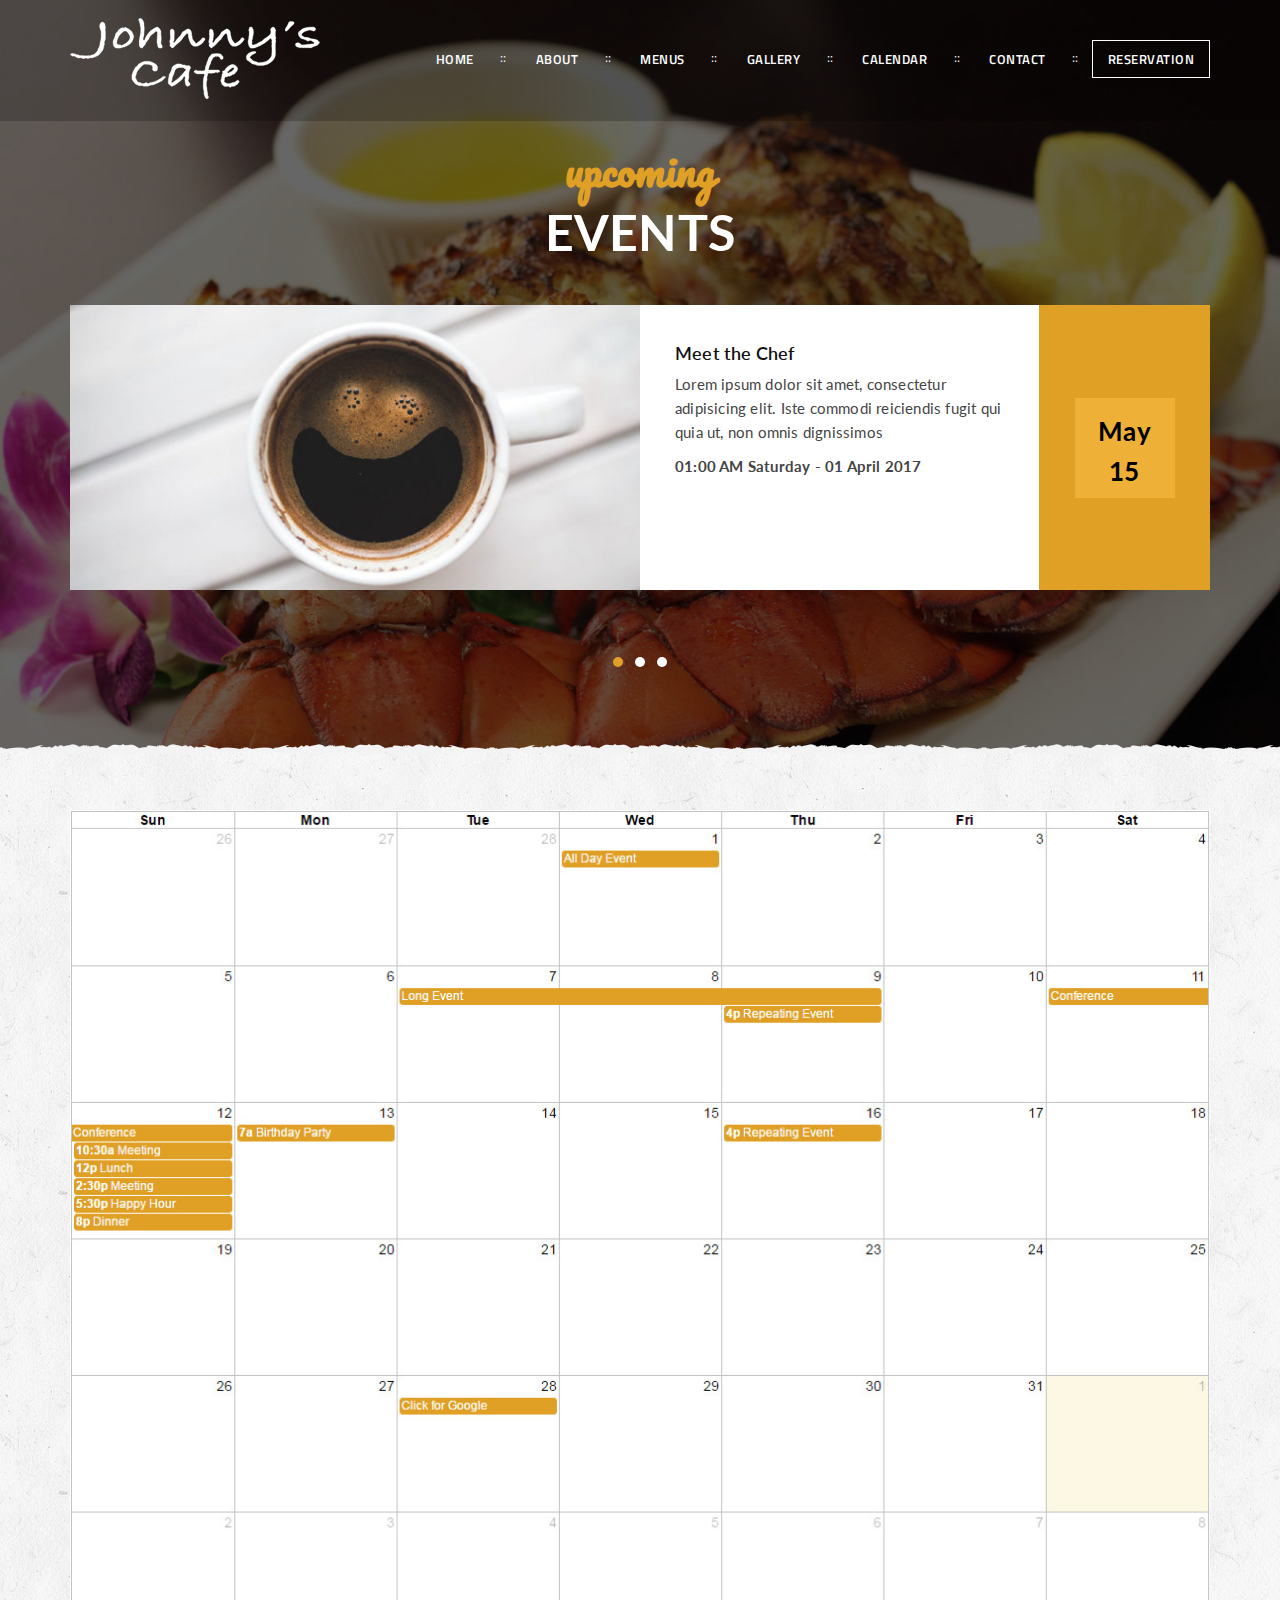
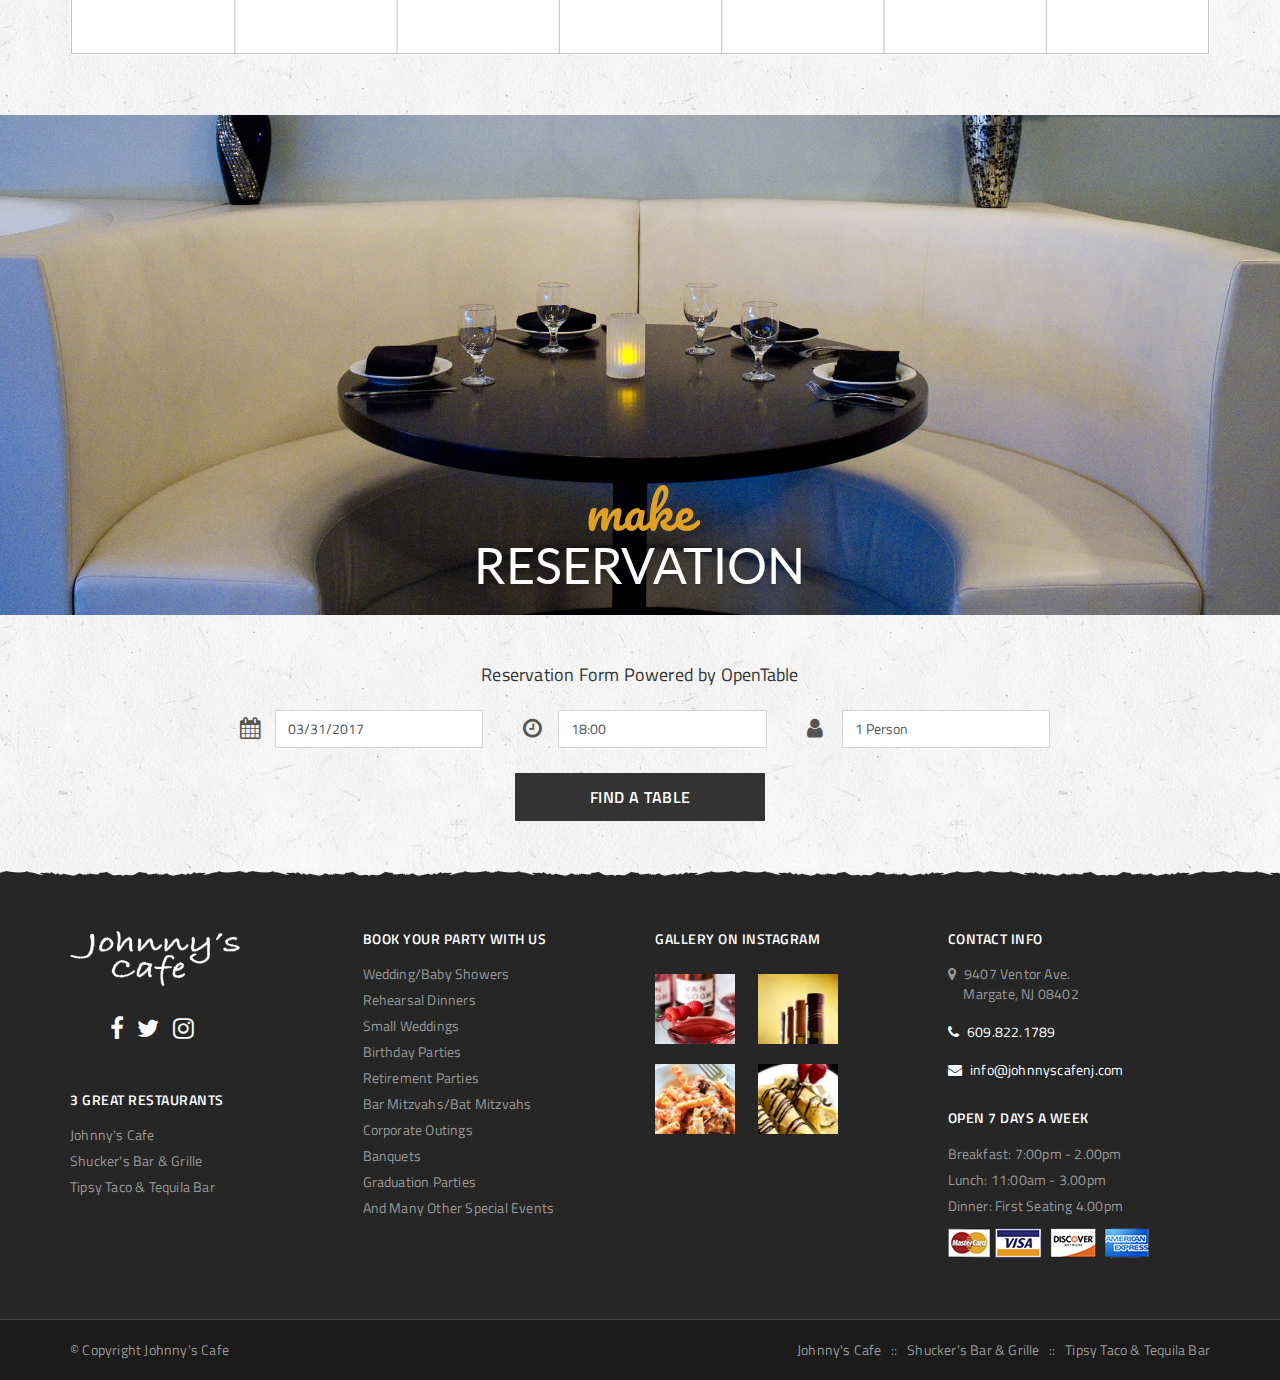
<file: html/htmlv-1.0/calendar.html>
<!DOCTYPE html>
<html>
	<head>
		<meta charset="UTF-8">
		<meta http-equiv="X-UA-Compatible" content="IE=edge">
        <title>Johnny's Cafe</title>
        <meta name="description" content="">
        <meta name="viewport" content="width=device-width, initial-scale=1.0">
        <link href="https://fonts.googleapis.com/css?family=Pacifico" rel="stylesheet"> 
        <link rel="stylesheet" href="https://fonts.googleapis.com/css?family=Titillium+Web:300,400,600,700">
        <link rel="stylesheet" href="https://fonts.googleapis.com/css?family=Lato:300,400,700,900">
        <link rel="stylesheet" href="https://maxcdn.bootstrapcdn.com/font-awesome/4.7.0/css/font-awesome.min.css">
        <link rel="stylesheet" href="style/owl.carousel.css">
        <link rel="stylesheet" href="style/bootstrap.css">
        <link rel="stylesheet" href="style/style.css">
        <link rel="stylesheet" href="style/responsive.css">
    </head>
	<body>
        <!-- Main wrapper -->
        <div class="main-wrapper">
            <!-- Header -->
            <header class="navbar navbar-default">
              <div class="container">
                <div class="navbar-header">
                  <button type="button" class="navbar-toggle collapsed" data-toggle="collapse" data-target="#mobile-menu" aria-expanded="false">
                    <span class="sr-only">Toggle navigation</span>
                    <span class="icon-bar"></span>
                    <span class="icon-bar"></span>
                    <span class="icon-bar"></span>
                  </button>
                    <a class="navbar-brand" href="#">
                        <img class="logo-black" src="images/logo-black.png" alt="Johnny's Cafe">
                        <img src="images/logo.png" alt="Johnny's Cafe">
                    </a>
                </div>

                <div class="collapse navbar-collapse" id="mobile-menu">
                  <ul class="nav navbar-nav custom-nav navbar-right">
                    <li><a href="#">Home</a></li>
                    <li><a href="#">About</a></li>
                    <li><a href="#">Menus</a></li>
                    <li><a href="#">Gallery</a></li>
                    <li><a href="#">Calendar</a></li>
                    <li><a href="#">Contact</a></li>
                    <li class="active"><a href="#">Reservation</a></li>
                  </ul>
                </div>
              </div>
            </header>
            <!--/ Header -->
            
            <div class="subpage-banner calendar-banner" style="background:url('images/banner/slider5.jpg');">
                <div class="cbanner-inner">
                    <div class="sbanner-inner">
                        <div class="event-section">
                            <h1 class="lg-title text-center"><span>Upcoming</span> Events</h1>
                            <div class="container w740">
                                <div class="owl-carousel event-carousel owl-theme">
                                    <div class="event-row">
                                        <div class="event-thumb">
                                            <img class="img-responsive" src="images/event1.jpg" alt="Event 1">
                                        </div> 
                                        <div class="event-desc">
                                            <h3><a href="#">Meet the Chef</a></h3>
                                            <p>Lorem ipsum dolor sit amet, consectetur adipisicing elit. Iste commodi reiciendis fugit qui quia ut, non omnis dignissimos </p>
                                            <p><strong>01:00 AM Saturday - 01 April 2017</strong></p>
                                        </div>
                                        <div class="event-date">
                                            <span>May 15</span>
                                        </div>
                                    </div>
                                    
                                    <div class="event-row">
                                        <div class="event-thumb">
                                            <img class="img-responsive" src="images/event1.jpg" alt="Event 2">
                                        </div> 
                                        <div class="event-desc">
                                            <h3><a href="#">Meet the Chef</a></h3>
                                            <p>Lorem ipsum dolor sit amet, consectetur adipisicing elit. Iste commodi reiciendis fugit qui quia ut, non omnis dignissimos </p>
                                            <p><strong>01:00 AM Saturday - 01 April 2017</strong></p>
                                        </div>
                                        <div class="event-date">
                                            <span>May 15</span>
                                        </div>
                                    </div>
                                    
                                    
                                    <div class="event-row">
                                        <div class="event-thumb">
                                            <img class="img-responsive" src="images/event1.jpg" alt="Event 3">
                                        </div> 
                                        <div class="event-desc">
                                            <h3><a href="#">Meet the Chef</a></h3>
                                            <p>Lorem ipsum dolor sit amet, consectetur adipisicing elit. Iste commodi reiciendis fugit qui quia ut, non omnis dignissimos </p>
                                            <p><strong>01:00 AM Saturday - 01 April 2017</strong></p>
                                        </div>
                                        <div class="event-date">
                                            <span>May 15</span>
                                        </div>
                                    </div>
                                     
                                </div>
                            </div>
                        </div><!--/Owl Carousel -->
                    </div>
                </div>
            </div>
            
            <div class="calendar-section">
                <div class="container">
                    <img class="img-responsive" src="images/calendar.jpg">
                </div>
            </div>
         
 
            <div class="reservation-banner">      
                <div class="reservation-banner-inner">
                    <h2>make</h2>
                    <h1>Reservation</h1>
                </div>
            </div>
            
            <div class="reservation-form-wrapper">
                <div class="container">
                    <div class="reservation-inner">
                        <h4>Reservation Form Powered by OpenTable</h4>
                        <div class="row reservation-field">
                            <div class="col-sm-4 col-md-4">
                                <div class="field-group">
                                    <i class="fa fa-calendar"></i>
                                    <input type="text" class="form-control" value="03/31/2017">
                                </div>
                            </div>
                            <div class="col-sm-4 col-md-4">
                                <div class="field-group">
                                    <i class="fa fa-clock-o"></i>
                                    <input type="text" class="form-control" value="18:00">
                                </div>
                            </div>
                            <div class="col-sm-4 col-md-4">
                                <div class="field-group">
                                    <i class="fa fa-user"></i>
                                    <input type="text" class="form-control" value="1 Person">
                                </div>
                            </div>
                        </div>

                        <button class="btn btn-black">Find A Table</button>
                    </div>
                </div>
            </div>
            
            <footer>
                <div class="footer-top">
                    <div class="container">
                        <div class="row">
                            <div class="col-sm-3 col-md-3">
                                <div class="footer-col">
                                    <img class="footer-logo" src="images/logo.png" alt="Johnny's Cafe">
                                    <ul class="social-list">
                                        <li><a href="#" class="fa fa-facebook"></a></li>
                                        <li><a href="#" class="fa fa-twitter"></a></li>
                                        <li><a href="#" class="fa fa-instagram"></a></li>
                                    </ul>
                                    <h5 class="footer-title">3 Great Restaurants</h5>
                                    <p><a href="#">Johnny's Cafe</a></p>
                                    <p><a href="#">Shucker's Bar & Grille</a></p>
                                    <p><a href="#">Tipsy Taco & Tequila Bar</a></p>
                                </div>
                            </div>
                            
                            <div class="col-sm-3 col-md-3">
                                <div class="footer-col addr">
                                    <h5 class="footer-title">Book Your Party With Us</h5>
                                    <p>Wedding/Baby Showers</p>
                                    <p>Rehearsal Dinners</p>
                                    <p>Small Weddings</p>
                                    <p>Birthday Parties</p>
                                    <p>Retirement Parties</p>
                                    <p>Bar Mitzvahs/Bat Mitzvahs</p>
                                    <p>Corporate Outings</p>
                                    <p>Banquets</p>
                                    <p>Graduation Parties</p>
                                    <p>And Many Other Special Events</p>
                                </div>
                            </div>
                            
                            <div class="col-sm-3 col-md-3">
                                <div class="footer-col">
                                    <h5 class="footer-title">Gallery On Instagram</h5>
                                    <ul class="insta-list">
                                        <li>
                                            <a href="#">
                                                <img class="img-responsive" src="images/image1.jpg" alt="Image">
                                            </a>
                                        </li>
                                        
                                        <li>
                                            <a href="#">
                                                <img class="img-responsive" src="images/image2.jpg" alt="Image">
                                            </a>
                                        </li>
                                        
                                        <li>
                                            <a href="#">
                                                <img class="img-responsive" src="images/image3.jpg" alt="Image">
                                            </a>
                                        </li>
                                        
                                        <li>
                                            <a href="#">
                                                <img class="img-responsive" src="images/image4.jpg" alt="Image">
                                            </a>
                                        </li>
                                    </ul>
                                </div>
                            </div>
                            
                            <div class="col-sm-3 col-md-3">
                                <div class="footer-col">
                                    <div class="contact-info">
                                        <h5 class="footer-title">Contact Info</h5>
                                        <p class="addr"><i class="fa fa-map-marker"></i> 9407 Ventor Ave.<br> &nbsp;&nbsp;&nbsp;&nbsp;&nbsp;Margate, NJ 08402</p>
                                        <p class="phone"><i class="fa fa-phone"></i> 609.822.1789</p>
                                        <p class="email"><i class="fa fa-envelope"></i> info@johnnyscafenj.com</p>
                                    </div>
                                    
                                    <div class="open-time">
                                        <h5 class="footer-title">OPen 7 Days a Week</h5>
                                        <p class="addr">Breakfast: 7:00pm - 2.00pm</p>
                                        <p class="phone">Lunch: 11:00am - 3.00pm</p>
                                        <p class="email">Dinner: First Seating 4.00pm</p>
                                        <img style="margin-top:12px;" class="img-responsive" src="images/payment-logo.png" alt="Payment Logos">
                                    </div>
                                </div>
                            </div>
                             
                        </div>
                    </div>
                </div>
                
                <div class="footer-bottom">
                    <div class="container">
                        <div class="row">
                            <div class="col-md-4">
                                <p>&copy; Copyright Johnny's Cafe</p>
                            </div>
                            <div class="col-md-8">
                                <p class="text-right"><a href="#">Johnny's Cafe</a> &nbsp;&nbsp;::&nbsp;&nbsp; <a href="#">Shucker's Bar & Grille</a> &nbsp;&nbsp;::&nbsp;&nbsp; <a href="#">Tipsy Taco & Tequila Bar</a></p>
                            </div>
                        </div>
                    </div>
                </div>
            </footer>
            
        </div>
        <!--/ Main wrapper -->
        
        <script src="js/jquery.min.js"></script>
        <script src="js/bootstrap.min.js"></script>
        <script src="js/jQuery.scrollSpeed.js"></script>
        <script src="js/owl.carousel.min.js"></script>
        <script src="js/main.js"></script>
        <script>
            // Owl carousel
            $('.event-carousel').owlCarousel({
                nav:false,
                items:1,
                dots:true,
                responsive:{
                    0:{
                        items:1
                    },
                    600:{
                        items:1
                    },
                    1000:{
                        items:1
                    }
                }
            });

        </script>
	</body>
</html>
</file>
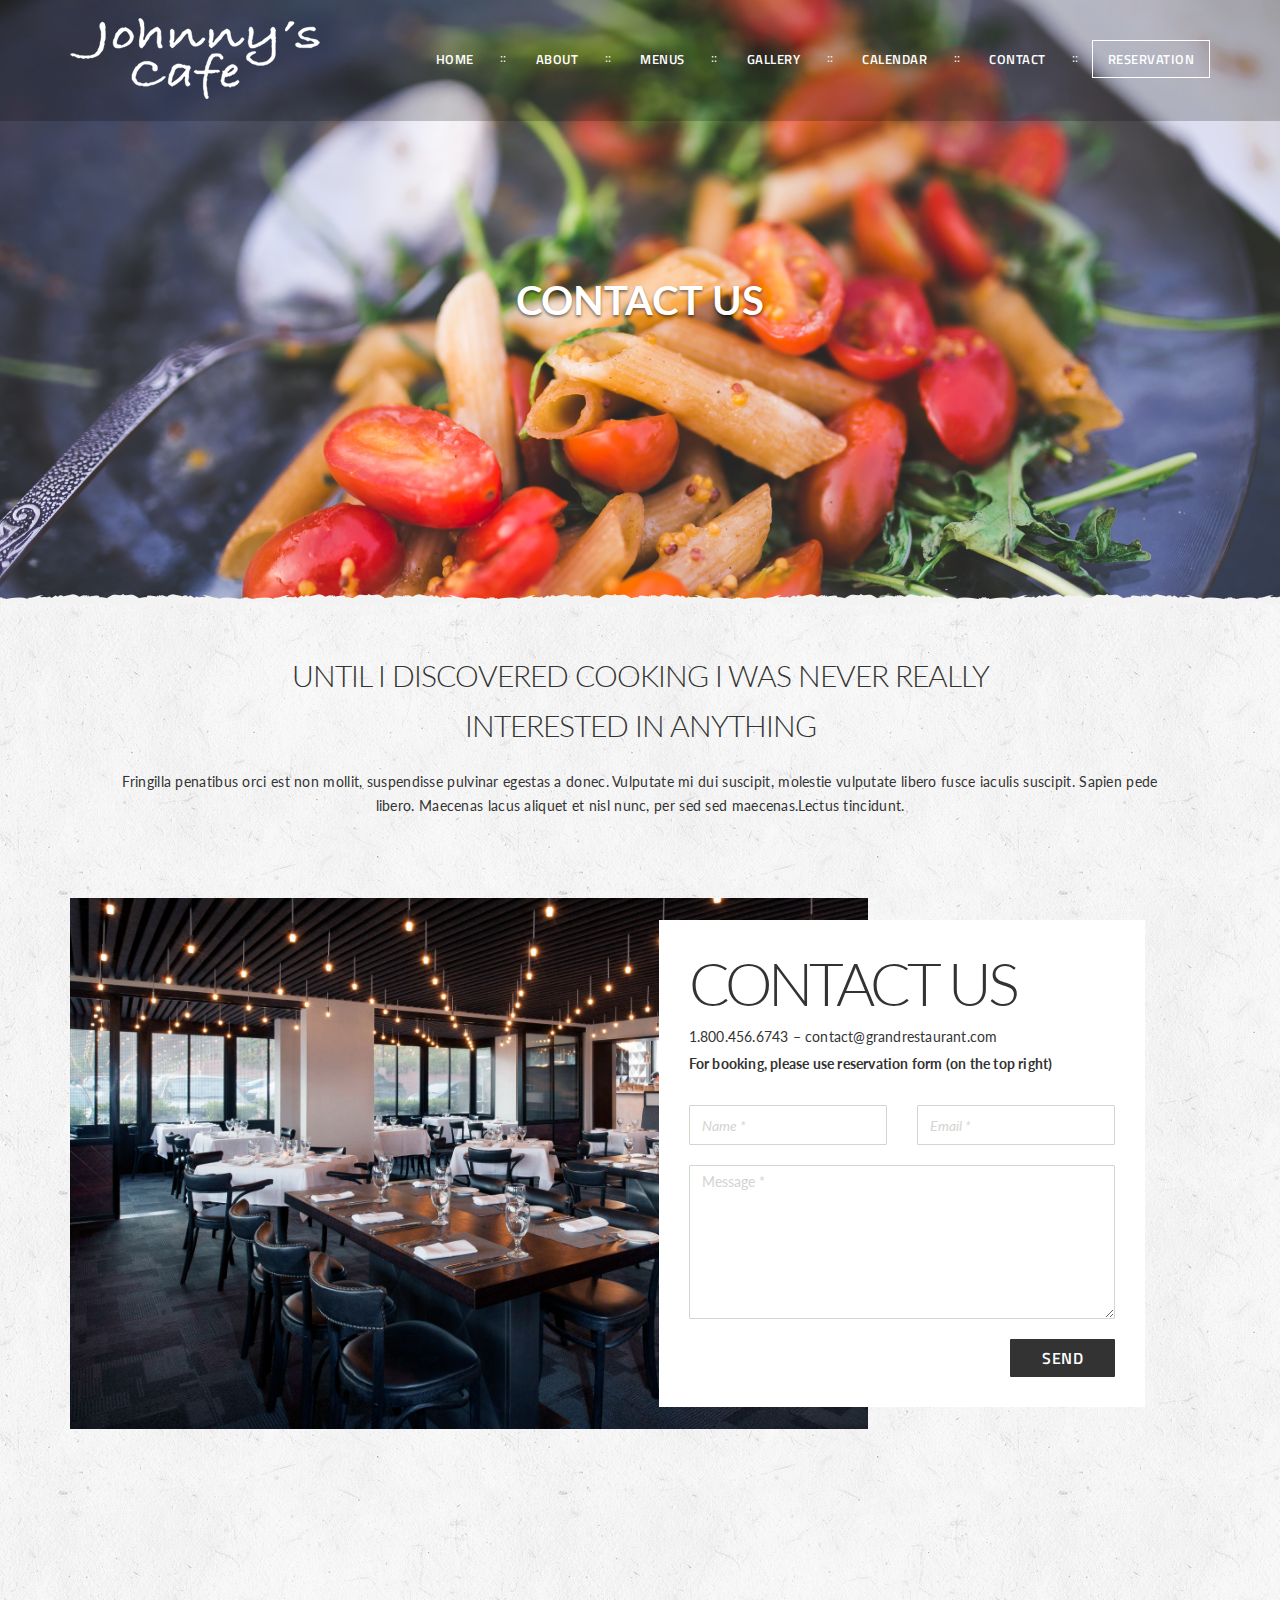
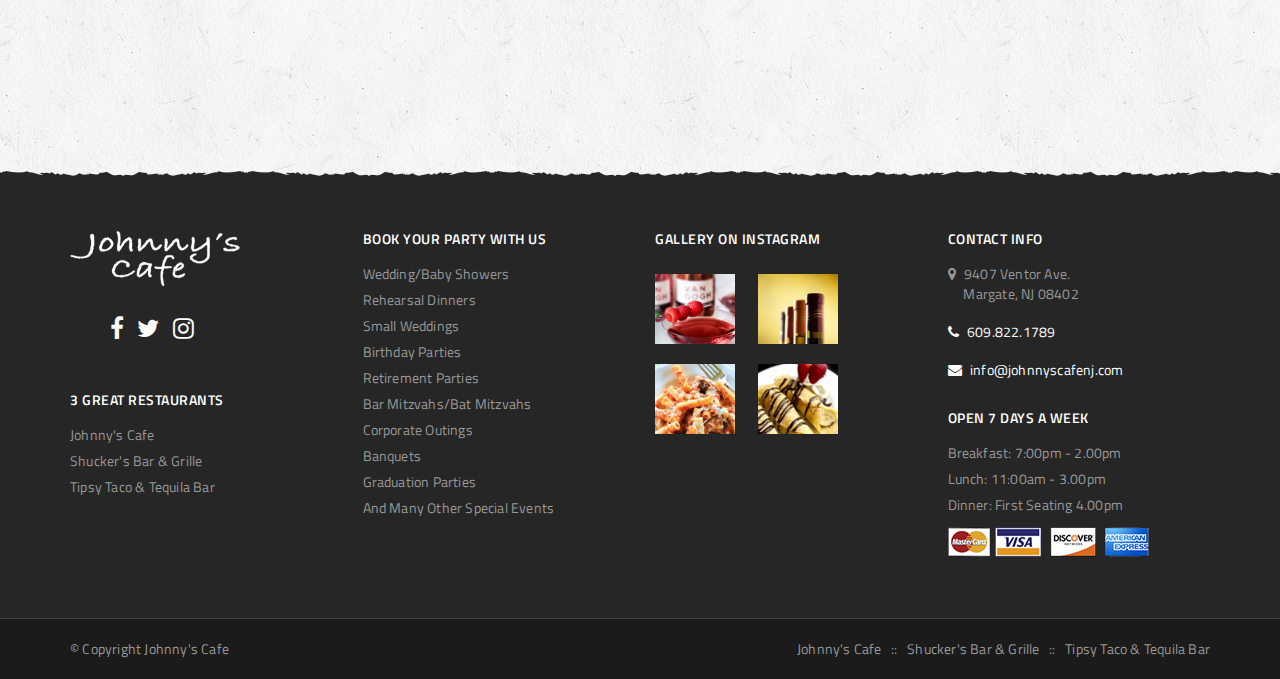
<file: html/htmlv-1.0/contact.html>
<!DOCTYPE html>
<html>
	<head>
		<meta charset="UTF-8">
		<meta http-equiv="X-UA-Compatible" content="IE=edge">
        <title>Johnny's Cafe</title>
        <meta name="description" content="">
        <meta name="viewport" content="width=device-width, initial-scale=1.0">
        <link href="https://fonts.googleapis.com/css?family=Pacifico" rel="stylesheet"> 
        <link rel="stylesheet" href="https://fonts.googleapis.com/css?family=Titillium+Web:300,400,600,700">
        <link rel="stylesheet" href="https://fonts.googleapis.com/css?family=Lato:300,400,700,900">
        <link rel="stylesheet" href="https://maxcdn.bootstrapcdn.com/font-awesome/4.7.0/css/font-awesome.min.css">
        <link rel="stylesheet" href="style/bootstrap.css">
        <link rel="stylesheet" href="style/style.css">
        <link rel="stylesheet" href="style/responsive.css">
    </head>
	<body>
        <!-- Main wrapper -->
        <div class="main-wrapper">
            <!-- Header -->
            <header class="navbar navbar-default">
              <div class="container">
                <div class="navbar-header">
                  <button type="button" class="navbar-toggle collapsed" data-toggle="collapse" data-target="#mobile-menu" aria-expanded="false">
                    <span class="sr-only">Toggle navigation</span>
                    <span class="icon-bar"></span>
                    <span class="icon-bar"></span>
                    <span class="icon-bar"></span>
                  </button>
                    <a class="navbar-brand" href="#">
                        <img class="logo-black" src="images/logo-black.png" alt="Johnny's Cafe">
                        <img src="images/logo.png" alt="Johnny's Cafe">
                    </a>
                </div>

                <div class="collapse navbar-collapse" id="mobile-menu">
                  <ul class="nav navbar-nav custom-nav navbar-right">
                    <li><a href="#">Home</a></li>
                    <li><a href="#">About</a></li>
                    <li><a href="#">Menus</a></li>
                    <li><a href="#">Gallery</a></li>
                    <li><a href="#">Calendar</a></li>
                    <li><a href="#">Contact</a></li>
                    <li class="active"><a href="#">Reservation</a></li>
                  </ul>
                </div>
              </div>
            </header>
            <!--/ Header -->
            
            <div class="subpage-banner" style="background: url('images/banner/slider2.jpg');">
                <div class="container sbanner-inner">
                    <h1>Contact Us</h1>
                </div>
            </div>
            
            <div class="contact-head">
                <div class="container">
                    <h3>UNTIL I DISCOVERED COOKING I WAS NEVER REALLY INTERESTED IN ANYTHING</h3>
                    <p>Fringilla penatibus orci est non mollit, suspendisse pulvinar egestas a donec. Vulputate mi dui suscipit, molestie vulputate libero fusce iaculis suscipit. Sapien pede libero. Maecenas lacus aliquet et nisl nunc, per sed sed maecenas.Lectus tincidunt.</p>
                </div>
            </div>
            
            <div class="dining-exp-wrapper contact">
                <div class="container">
                    <div class="dining-exp-inner">
                        <img class="img-responsive" src="images/contact.jpg" alt="Contact">
                    </div>
                </div>
                
                <div class="his-content contact-form-wrapper">
                    <h1 class="lg-title">CONTACT US</h1>
                    <p>1.800.456.6743 – contact@grandrestaurant.com</p>
                    <p><strong>For booking, please use reservation form (on the top right)</strong></p>
                    <form class="contact-form">
                        <div class="form-group row">
                            <div class="col-sm-6 col-md-6">
                                <input type="text" class="form-control" placeholder="Name *">
                            </div>
                            <div class="col-sm-6 col-md-6">
                                <input type="email" class="form-control" placeholder="Email *">
                            </div>
                        </div>
                        
                        <div class="form-group">
                             <textarea class="form-control" rows="7" placeholder="Message *"></textarea>
                        </div>
                        
                        <div class="clearfix">
                             <button class="btn btn-black btn-sm pull-right">Send</button>
                        </div>
                        
                    </form>
                </div>
                
            </div>
            
            
            <div class="map-responsive">
                <iframe src="https://www.google.com/maps/embed?pb=!1m18!1m12!1m3!1d771.631987099645!2d-74.51582503409834!3d39.32162251107056!2m3!1f0!2f0!3f0!3m2!1i1024!2i768!4f13.1!3m3!1m2!1s0x89c0eb916b3ceb9f%3A0xef88d28f771386ef!2sJohnny&#39;s+Cafe+%26+Lounge!5e0!3m2!1sen!2sin!4v1491042147893" width="600" height="450" frameborder="0" style="border:0" allowfullscreen></iframe>
            </div>
            
            <footer>
                <div class="footer-top">
                    <div class="container">
                        <div class="row">
                            <div class="col-sm-3 col-md-3">
                                <div class="footer-col">
                                    <img class="footer-logo" src="images/logo.png" alt="Johnny's Cafe">
                                    <ul class="social-list">
                                        <li><a href="#" class="fa fa-facebook"></a></li>
                                        <li><a href="#" class="fa fa-twitter"></a></li>
                                        <li><a href="#" class="fa fa-instagram"></a></li>
                                    </ul>
                                    <h5 class="footer-title">3 Great Restaurants</h5>
                                    <p><a href="#">Johnny's Cafe</a></p>
                                    <p><a href="#">Shucker's Bar & Grille</a></p>
                                    <p><a href="#">Tipsy Taco & Tequila Bar</a></p>
                                </div>
                            </div>
                            
                            <div class="col-sm-3 col-md-3">
                                <div class="footer-col addr">
                                    <h5 class="footer-title">Book Your Party With Us</h5>
                                    <p>Wedding/Baby Showers</p>
                                    <p>Rehearsal Dinners</p>
                                    <p>Small Weddings</p>
                                    <p>Birthday Parties</p>
                                    <p>Retirement Parties</p>
                                    <p>Bar Mitzvahs/Bat Mitzvahs</p>
                                    <p>Corporate Outings</p>
                                    <p>Banquets</p>
                                    <p>Graduation Parties</p>
                                    <p>And Many Other Special Events</p>
                                </div>
                            </div>
                            
                            <div class="col-sm-3 col-md-3">
                                <div class="footer-col">
                                    <h5 class="footer-title">Gallery On Instagram</h5>
                                    <ul class="insta-list">
                                        <li>
                                            <a href="#">
                                                <img class="img-responsive" src="images/image1.jpg" alt="Image">
                                            </a>
                                        </li>
                                        
                                        <li>
                                            <a href="#">
                                                <img class="img-responsive" src="images/image2.jpg" alt="Image">
                                            </a>
                                        </li>
                                        
                                        <li>
                                            <a href="#">
                                                <img class="img-responsive" src="images/image3.jpg" alt="Image">
                                            </a>
                                        </li>
                                        
                                        <li>
                                            <a href="#">
                                                <img class="img-responsive" src="images/image4.jpg" alt="Image">
                                            </a>
                                        </li>
                                    </ul>
                                </div>
                            </div>
                            
                            <div class="col-sm-3 col-md-3">
                                <div class="footer-col">
                                    <div class="contact-info">
                                        <h5 class="footer-title">Contact Info</h5>
                                        <p class="addr"><i class="fa fa-map-marker"></i> 9407 Ventor Ave.<br> &nbsp;&nbsp;&nbsp;&nbsp;&nbsp;Margate, NJ 08402</p>
                                        <p class="phone"><i class="fa fa-phone"></i> 609.822.1789</p>
                                        <p class="email"><i class="fa fa-envelope"></i> info@johnnyscafenj.com</p>
                                    </div>
                                    
                                    <div class="open-time">
                                        <h5 class="footer-title">OPen 7 Days a Week</h5>
                                        <p class="addr">Breakfast: 7:00pm - 2.00pm</p>
                                        <p class="phone">Lunch: 11:00am - 3.00pm</p>
                                        <p class="email">Dinner: First Seating 4.00pm</p>
                                        <img style="margin-top:12px;" class="img-responsive" src="images/payment-logo.png" alt="Payment Logos">
                                    </div>
                                </div>
                            </div>
                             
                        </div>
                    </div>
                </div>
                
                <div class="footer-bottom">
                    <div class="container">
                        <div class="row">
                            <div class="col-md-4">
                                <p>&copy; Copyright Johnny's Cafe</p>
                            </div>
                            <div class="col-md-8">
                                <p class="text-right"><a href="#">Johnny's Cafe</a> &nbsp;&nbsp;::&nbsp;&nbsp; <a href="#">Shucker's Bar & Grille</a> &nbsp;&nbsp;::&nbsp;&nbsp; <a href="#">Tipsy Taco & Tequila Bar</a></p>
                            </div>
                        </div>
                    </div>
                </div>
            </footer>
            
        </div>
        <!--/ Main wrapper -->
        
        <script src="js/jquery.min.js"></script>
        <script src="js/bootstrap.min.js"></script>
        <script src="js/jQuery.scrollSpeed.js"></script>
        <script src="js/masonry.pkgd.min.js"></script>
        <script src="js/main.js"></script>
	</body>
</html>
</file>
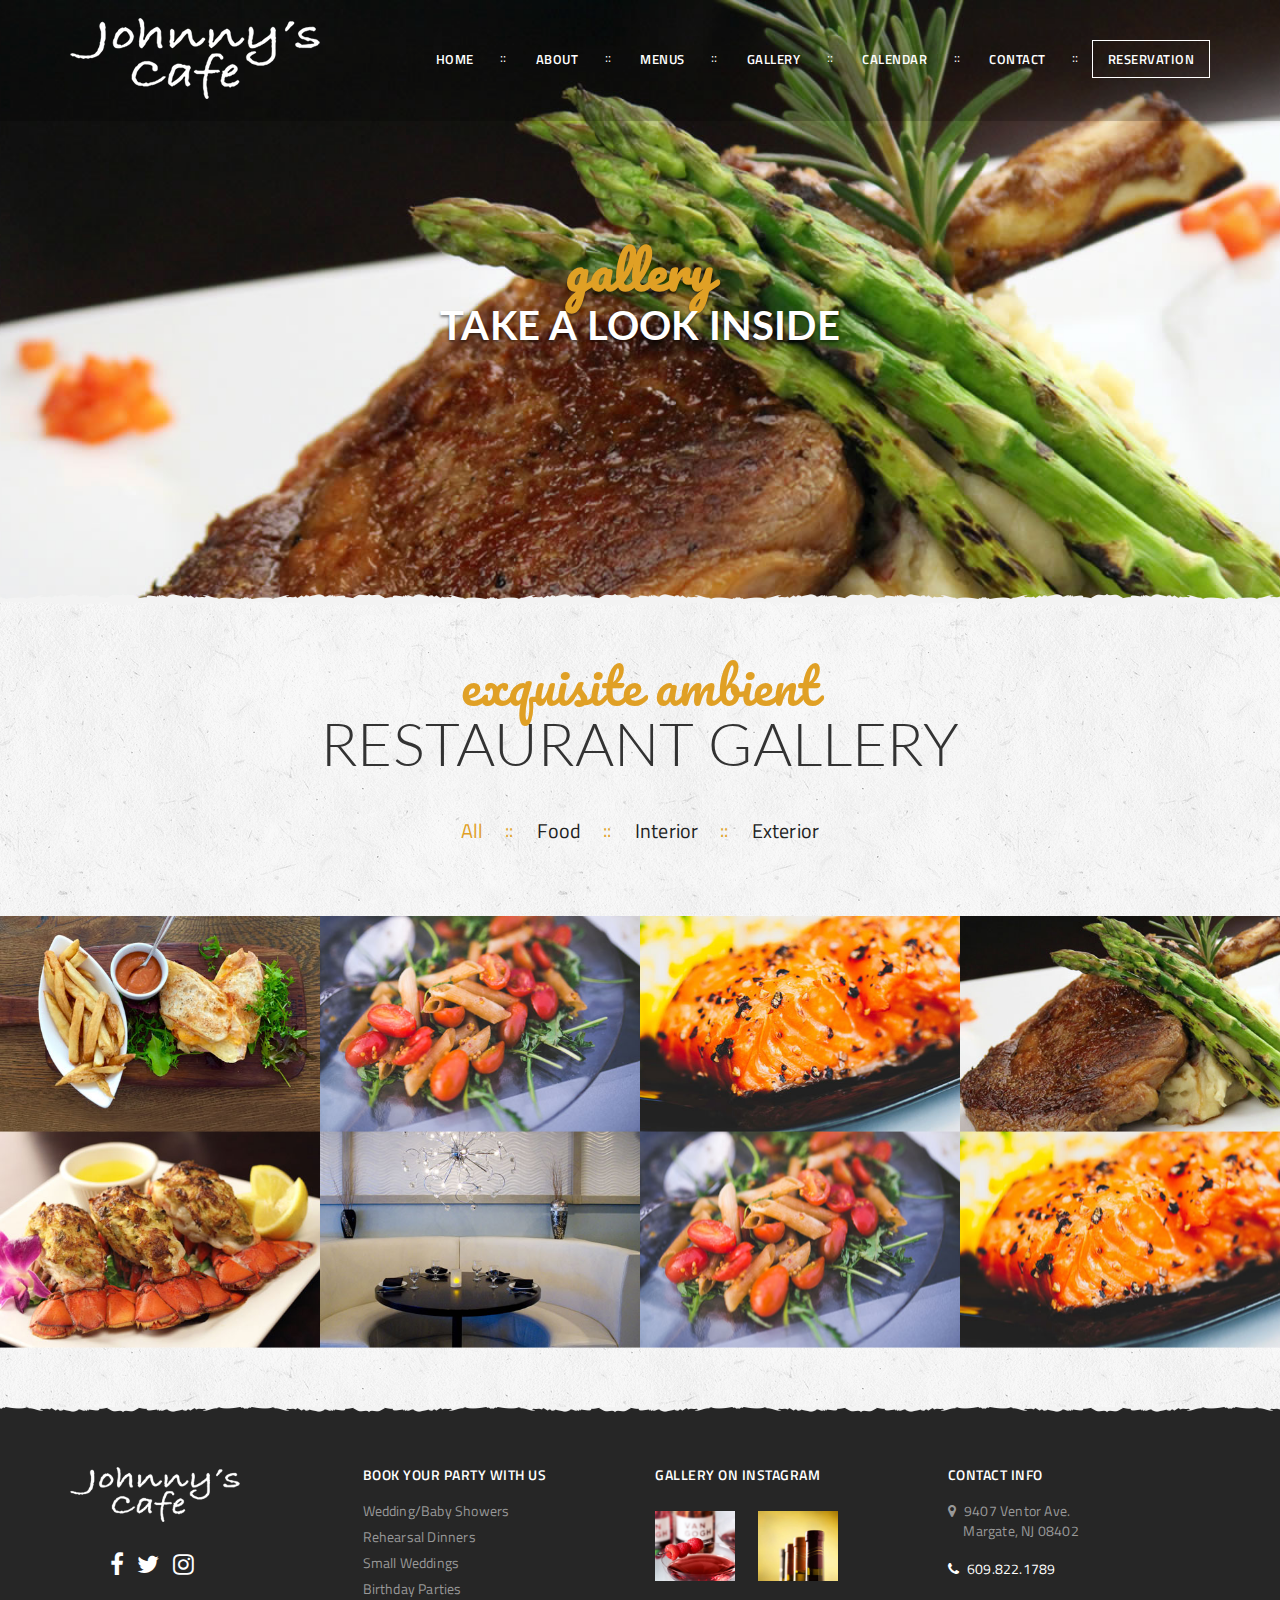
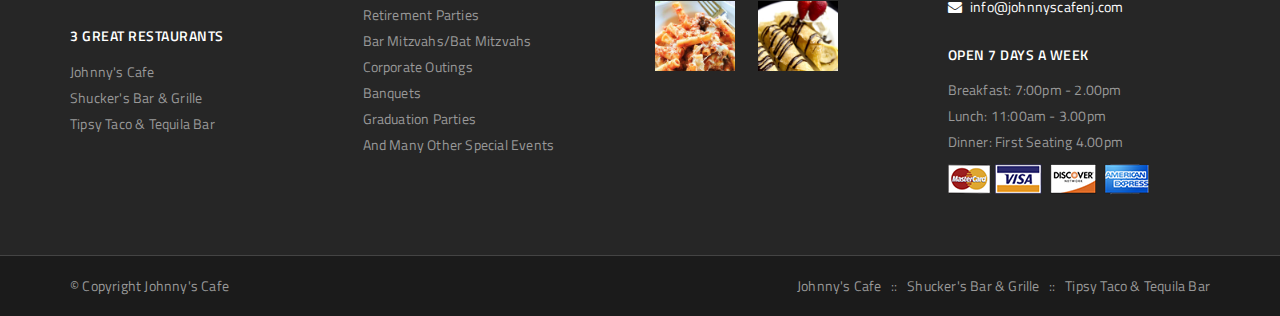
<file: html/htmlv-1.0/gallery.html>
<!DOCTYPE html>
<html>
	<head>
		<meta charset="UTF-8">
		<meta http-equiv="X-UA-Compatible" content="IE=edge">
        <title>Johnny's Cafe</title>
        <meta name="description" content="">
        <meta name="viewport" content="width=device-width, initial-scale=1.0">
        <link href="https://fonts.googleapis.com/css?family=Pacifico" rel="stylesheet"> 
        <link rel="stylesheet" href="https://fonts.googleapis.com/css?family=Titillium+Web:300,400,600,700">
        <link rel="stylesheet" href="https://fonts.googleapis.com/css?family=Lato:300,400,700,900">
        <link rel="stylesheet" href="https://maxcdn.bootstrapcdn.com/font-awesome/4.7.0/css/font-awesome.min.css">
        <link rel="stylesheet" href="style/lightgallery.css">
        <link rel="stylesheet" href="style/bootstrap.css">
        <link rel="stylesheet" href="style/style.css">
        <link rel="stylesheet" href="style/responsive.css">
    </head>
	<body>
        <!-- Main wrapper -->
        <div class="main-wrapper">
            <!-- Header -->
            <header class="navbar navbar-default">
              <div class="container">
                <div class="navbar-header">
                  <button type="button" class="navbar-toggle collapsed" data-toggle="collapse" data-target="#mobile-menu" aria-expanded="false">
                    <span class="sr-only">Toggle navigation</span>
                    <span class="icon-bar"></span>
                    <span class="icon-bar"></span>
                    <span class="icon-bar"></span>
                  </button>
                    <a class="navbar-brand" href="#">
                        <img class="logo-black" src="images/logo-black.png" alt="Johnny's Cafe">
                        <img src="images/logo.png" alt="Johnny's Cafe">
                    </a>
                </div>

                <div class="collapse navbar-collapse" id="mobile-menu">
                  <ul class="nav navbar-nav custom-nav navbar-right">
                    <li><a href="#">Home</a></li>
                    <li><a href="#">About</a></li>
                    <li><a href="#">Menus</a></li>
                    <li><a href="#">Gallery</a></li>
                    <li><a href="#">Calendar</a></li>
                    <li><a href="#">Contact</a></li>
                    <li class="active"><a href="#">Reservation</a></li>
                  </ul>
                </div>
              </div>
            </header>
            <!--/ Header -->
            
            <div class="subpage-banner" style="background: url('images/banner/slider4.jpg');">
                <div class="container sbanner-inner">
                    <h1 class="lg-title"><span>Gallery</span>Take a Look Inside</h1>
                </div>
            </div>
            
            <div class="gallery-wrapper">
                <div class="container">
                    <div class="head-section">
                        <h1 class="lg-title"><span>Exquisite ambient</span> Restaurant Gallery</h1>
                    </div>
                    <ul class="gallery-list">
                        <li role="presentation">
                            <a href="#all-tab" aria-controls="all-tab" role="tab" data-toggle="tab"> All </a>
                        </li>
                        <li role="presentation">
                            <a href="#food-tab" aria-controls="food-tab" role="tab" data-toggle="tab">Food </a>
                        </li>
                        <li role="presentation">
                            <a href="#interior-tab" aria-controls="interior-tab" role="tab" data-toggle="tab">Interior </a>
                        </li>
                        <li role="presentation">
                            <a href="#exterior" aria-controls="exterior" role="tab" data-toggle="tab">Exterior</a>
                        </li>
                    </ul>
                </div>
                
                <div class="tab-content">
                    <div role="tabpanel" class="tab-pane fade" id="all-tab">
                        <div class="grid gallery-grid">
                            <div class="gallery-sizer"></div>
                            <div class="gutter-sizer"></div>
                            
                            <a class="gallery-item" href="images/banner/slider1.jpg">
                                <img src="images/banner/thumb1.jpg" alt="">
                            </a>
                            <a class="gallery-item" href="images/banner/slider2.jpg">
                                <img src="images/banner/thumb2.jpg" alt="">
                            </a>
                            
                            <a class="gallery-item" href="images/banner/slider3.jpg">
                                <img src="images/banner/thumb3.jpg" alt="">
                            </a>
                            <a class="gallery-item" href="images/banner/slider4.jpg">
                                <img src="images/banner/thumb4.jpg" alt="">
                            </a>
                            
                            <a class="gallery-item" href="images/banner/slider5.jpg">
                                <img src="images/banner/thumb5.jpg" alt="">
                            </a>
                            <a class="gallery-item" href="images/banner/slider6.jpg">
                                <img src="images/banner/thumb6.jpg" alt="">
                            </a>
                            
                            <a class="gallery-item" href="images/banner/slider2.jpg">
                                <img src="images/banner/thumb2.jpg" alt="">
                            </a>
                            
                            <a class="gallery-item" href="images/banner/slider3.jpg">
                                <img src="images/banner/thumb3.jpg" alt="">
                            </a>
                        </div>
                    </div>
                    
                    <div role="tabpanel" class="tab-pane" id="food-tab">
                        <div class="grid gallery-grid">
                            <div class="gallery-sizer"></div>
                            <div class="gutter-sizer"></div>
                            
                            <a class="gallery-item" href="images/banner/slider1.jpg">
                                <img src="images/banner/thumb1.jpg" alt="">
                            </a>
                            <a class="gallery-item" href="images/banner/slider2.jpg">
                                <img src="images/banner/thumb2.jpg" alt="">
                            </a>
                            
                            <a class="gallery-item" href="images/banner/slider3.jpg">
                                <img src="images/banner/thumb3.jpg" alt="">
                            </a>
                            <a class="gallery-item" href="images/banner/slider4.jpg">
                                <img src="images/banner/thumb4.jpg" alt="">
                            </a>
                            
                            <a class="gallery-item" href="images/banner/slider5.jpg">
                                <img src="images/banner/thumb5.jpg" alt="">
                            </a>
                        </div>
                    </div>
                    
                    <div role="tabpanel" class="tab-pane" id="interior-tab">
                        <div class="grid gallery-grid">
                            <div class="gallery-sizer"></div>
                            <div class="gutter-sizer"></div>
                            
                            <a class="gallery-item" href="images/banner/slider1.jpg">
                                <img src="images/banner/thumb1.jpg" alt="">
                            </a>
                            <a class="gallery-item" href="images/banner/slider2.jpg">
                                <img src="images/banner/thumb2.jpg" alt="">
                            </a>
                            
                            <a class="gallery-item" href="images/banner/slider3.jpg">
                                <img src="images/banner/thumb3.jpg" alt="">
                            </a>
                            <a class="gallery-item" href="images/banner/slider4.jpg">
                                <img src="images/banner/thumb4.jpg" alt="">
                            </a>
                            
                            <a class="gallery-item" href="images/banner/slider5.jpg">
                                <img src="images/banner/thumb5.jpg" alt="">
                            </a>
                            <a class="gallery-item" href="images/banner/slider6.jpg">
                                <img src="images/banner/thumb6.jpg" alt="">
                            </a>
                        </div>
                    </div>
                    
                    <div role="tabpanel" class="tab-pane" id="exterior">
                        <div class="grid gallery-grid">
                            <div class="gallery-sizer"></div>
                            <div class="gutter-sizer"></div>
                            
                            <a class="gallery-item" href="images/banner/slider1.jpg">
                                <img src="images/banner/thumb1.jpg" alt="">
                            </a>
                            <a class="gallery-item" href="images/banner/slider2.jpg">
                                <img src="images/banner/thumb2.jpg" alt="">
                            </a>
                            
                            <a class="gallery-item" href="images/banner/slider3.jpg">
                                <img src="images/banner/thumb3.jpg" alt="">
                            </a>
                            <a class="gallery-item" href="images/banner/slider4.jpg">
                                <img src="images/banner/thumb4.jpg" alt="">
                            </a>
                            
                            <a class="gallery-item" href="images/banner/slider5.jpg">
                                <img src="images/banner/thumb5.jpg" alt="">
                            </a>
                            <a class="gallery-item" href="images/banner/slider6.jpg">
                                <img src="images/banner/thumb6.jpg" alt="">
                            </a>
                        </div>
                    </div>
                </div>
                
            </div>
             
            <footer>
                <div class="footer-top">
                    <div class="container">
                        <div class="row">
                            <div class="col-sm-3 col-md-3">
                                <div class="footer-col">
                                    <img class="footer-logo" src="images/logo.png" alt="Johnny's Cafe">
                                    <ul class="social-list">
                                        <li><a href="#" class="fa fa-facebook"></a></li>
                                        <li><a href="#" class="fa fa-twitter"></a></li>
                                        <li><a href="#" class="fa fa-instagram"></a></li>
                                    </ul>
                                    <h5 class="footer-title">3 Great Restaurants</h5>
                                    <p><a href="#">Johnny's Cafe</a></p>
                                    <p><a href="#">Shucker's Bar & Grille</a></p>
                                    <p><a href="#">Tipsy Taco & Tequila Bar</a></p>
                                </div>
                            </div>
                            
                            <div class="col-sm-3 col-md-3">
                                <div class="footer-col addr">
                                    <h5 class="footer-title">Book Your Party With Us</h5>
                                    <p>Wedding/Baby Showers</p>
                                    <p>Rehearsal Dinners</p>
                                    <p>Small Weddings</p>
                                    <p>Birthday Parties</p>
                                    <p>Retirement Parties</p>
                                    <p>Bar Mitzvahs/Bat Mitzvahs</p>
                                    <p>Corporate Outings</p>
                                    <p>Banquets</p>
                                    <p>Graduation Parties</p>
                                    <p>And Many Other Special Events</p>
                                </div>
                            </div>
                            
                            <div class="col-sm-3 col-md-3">
                                <div class="footer-col">
                                    <h5 class="footer-title">Gallery On Instagram</h5>
                                    <ul class="insta-list">
                                        <li>
                                            <a href="#">
                                                <img class="img-responsive" src="images/image1.jpg" alt="Image">
                                            </a>
                                        </li>
                                        
                                        <li>
                                            <a href="#">
                                                <img class="img-responsive" src="images/image2.jpg" alt="Image">
                                            </a>
                                        </li>
                                        
                                        <li>
                                            <a href="#">
                                                <img class="img-responsive" src="images/image3.jpg" alt="Image">
                                            </a>
                                        </li>
                                        
                                        <li>
                                            <a href="#">
                                                <img class="img-responsive" src="images/image4.jpg" alt="Image">
                                            </a>
                                        </li>
                                    </ul>
                                </div>
                            </div>
                            
                            <div class="col-sm-3 col-md-3">
                                <div class="footer-col">
                                    <div class="contact-info">
                                        <h5 class="footer-title">Contact Info</h5>
                                        <p class="addr"><i class="fa fa-map-marker"></i> 9407 Ventor Ave.<br> &nbsp;&nbsp;&nbsp;&nbsp;&nbsp;Margate, NJ 08402</p>
                                        <p class="phone"><i class="fa fa-phone"></i> 609.822.1789</p>
                                        <p class="email"><i class="fa fa-envelope"></i> info@johnnyscafenj.com</p>
                                    </div>
                                    
                                    <div class="open-time">
                                        <h5 class="footer-title">OPen 7 Days a Week</h5>
                                        <p class="addr">Breakfast: 7:00pm - 2.00pm</p>
                                        <p class="phone">Lunch: 11:00am - 3.00pm</p>
                                        <p class="email">Dinner: First Seating 4.00pm</p>
                                        <img style="margin-top:12px;" class="img-responsive" src="images/payment-logo.png" alt="Payment Logos">
                                    </div>
                                </div>
                            </div>
                             
                        </div>
                    </div>
                </div>
                
                <div class="footer-bottom">
                    <div class="container">
                        <div class="row">
                            <div class="col-md-4">
                                <p>&copy; Copyright Johnny's Cafe</p>
                            </div>
                            <div class="col-md-8">
                                <p class="text-right"><a href="#">Johnny's Cafe</a> &nbsp;&nbsp;::&nbsp;&nbsp; <a href="#">Shucker's Bar & Grille</a> &nbsp;&nbsp;::&nbsp;&nbsp; <a href="#">Tipsy Taco & Tequila Bar</a></p>
                            </div>
                        </div>
                    </div>
                </div>
            </footer>
            
        </div>
        <!--/ Main wrapper -->
        
        <script src="js/jquery.min.js"></script>
        <script src="js/bootstrap.min.js"></script>
        <script src="js/jQuery.scrollSpeed.js"></script>
        <script src="js/masonry.pkgd.min.js"></script>
        <script src="js/imagesloaded.pkgd.min.js"></script>
        <script src="js/owl.carousel.min.js"></script>
        
        <script src="js/lightgallery/lightgallery.js"></script>
        <script src="js/lightgallery/lg-fullscreen.js"></script>
        <script src="js/lightgallery/lg-thumbnail.js"></script>
        
        <script src="js/main.js"></script>
        
        
        <script>
             $( function() {
                
                // Masonry Gallery
                var $grid = $('.gallery-grid');
                $grid.imagesLoaded( function() {
                  $grid.masonry({                      
                      percentPosition: true,
                      itemSelector: '.gallery-item',
                      columnWidth: '.gallery-sizer',
                      gutter:'.gutter-sizer'
                  });
                });
                setTimeout(function(){
                    var selectedTab = $('.gallery-list li a[href="#all-tab"]');
                    selectedTab.trigger('click', true);
                    $('.gallery-grid').masonry({initLayout:true}); 
                },100);
            });
            
            // Lightbox gallery
            $('.gallery-grid').lightGallery({thumbnail:false,loop:false}); 
                
            // Laout            
            $('[data-toggle="tab"]').on('shown.bs.tab', function (e) {
                $('.gallery-grid').masonry({initLayout:true});
            });

            
        </script>
	</body>
</html>
</file>
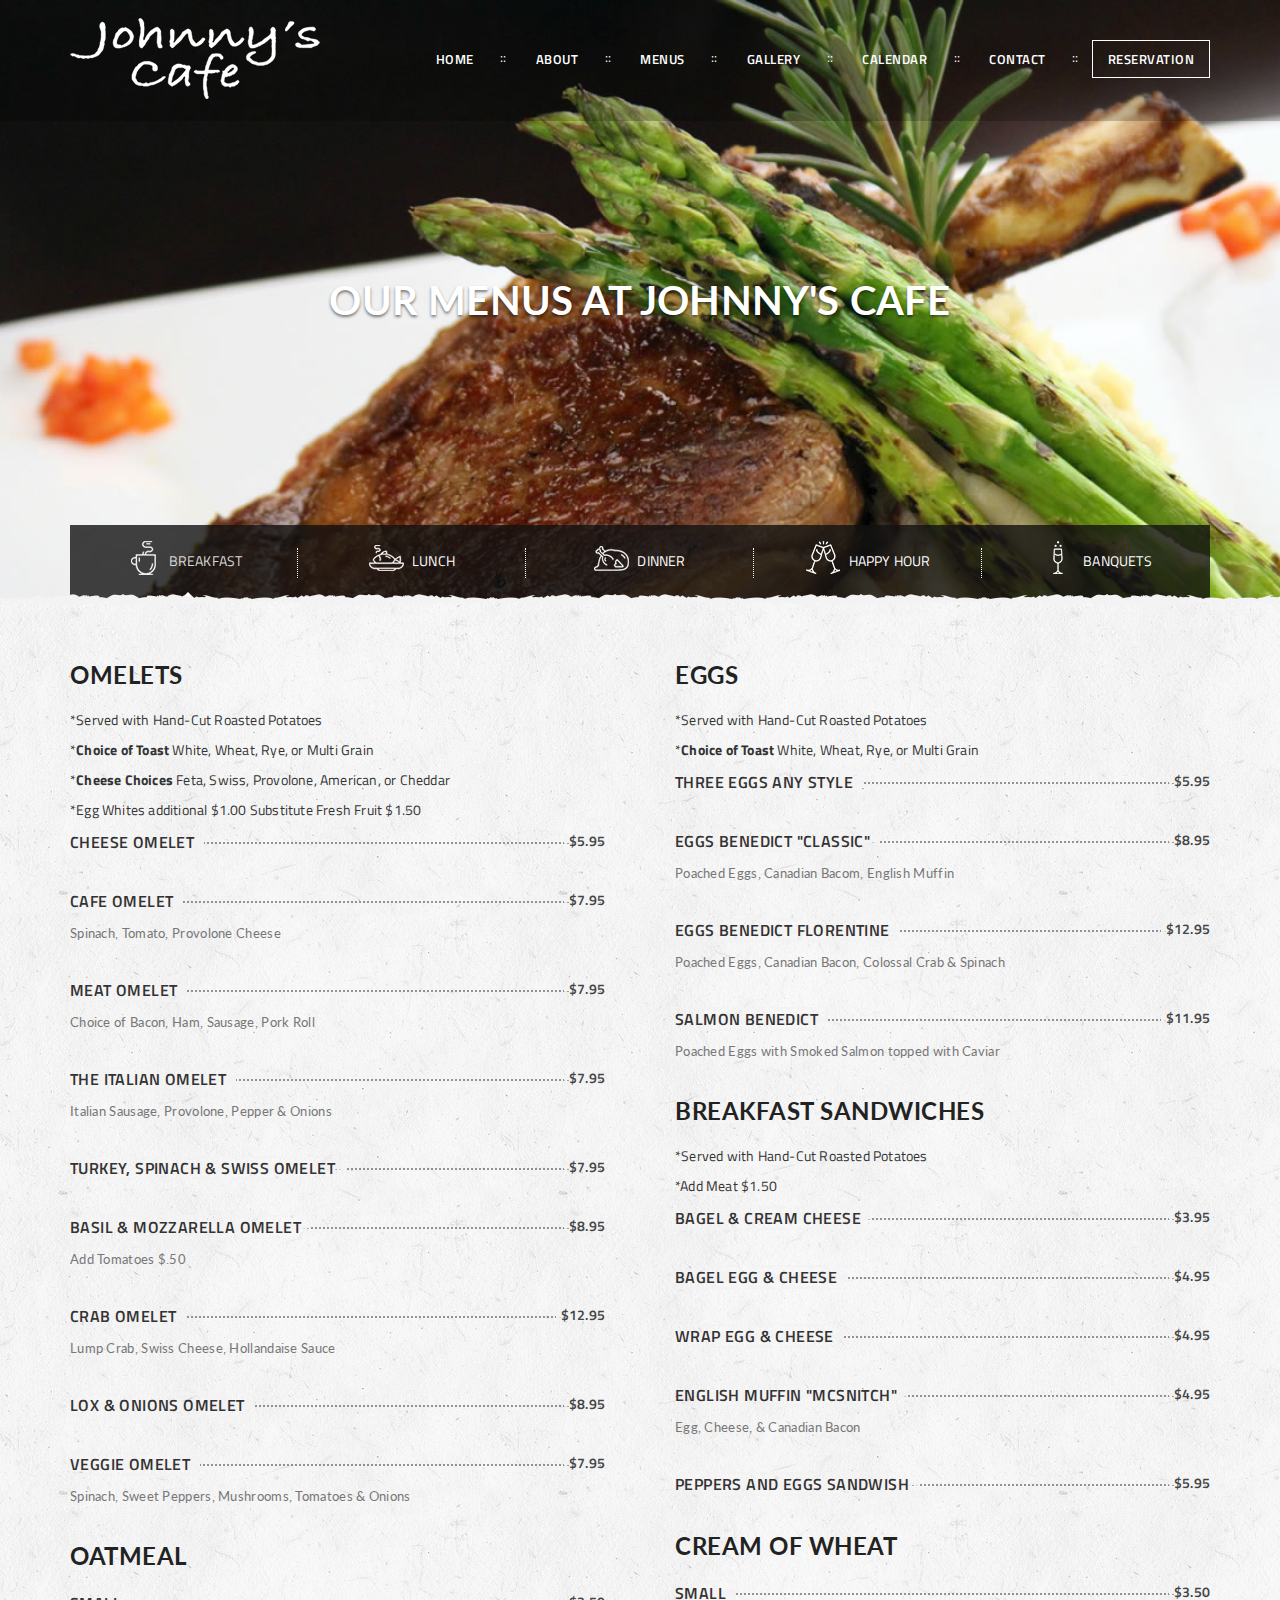
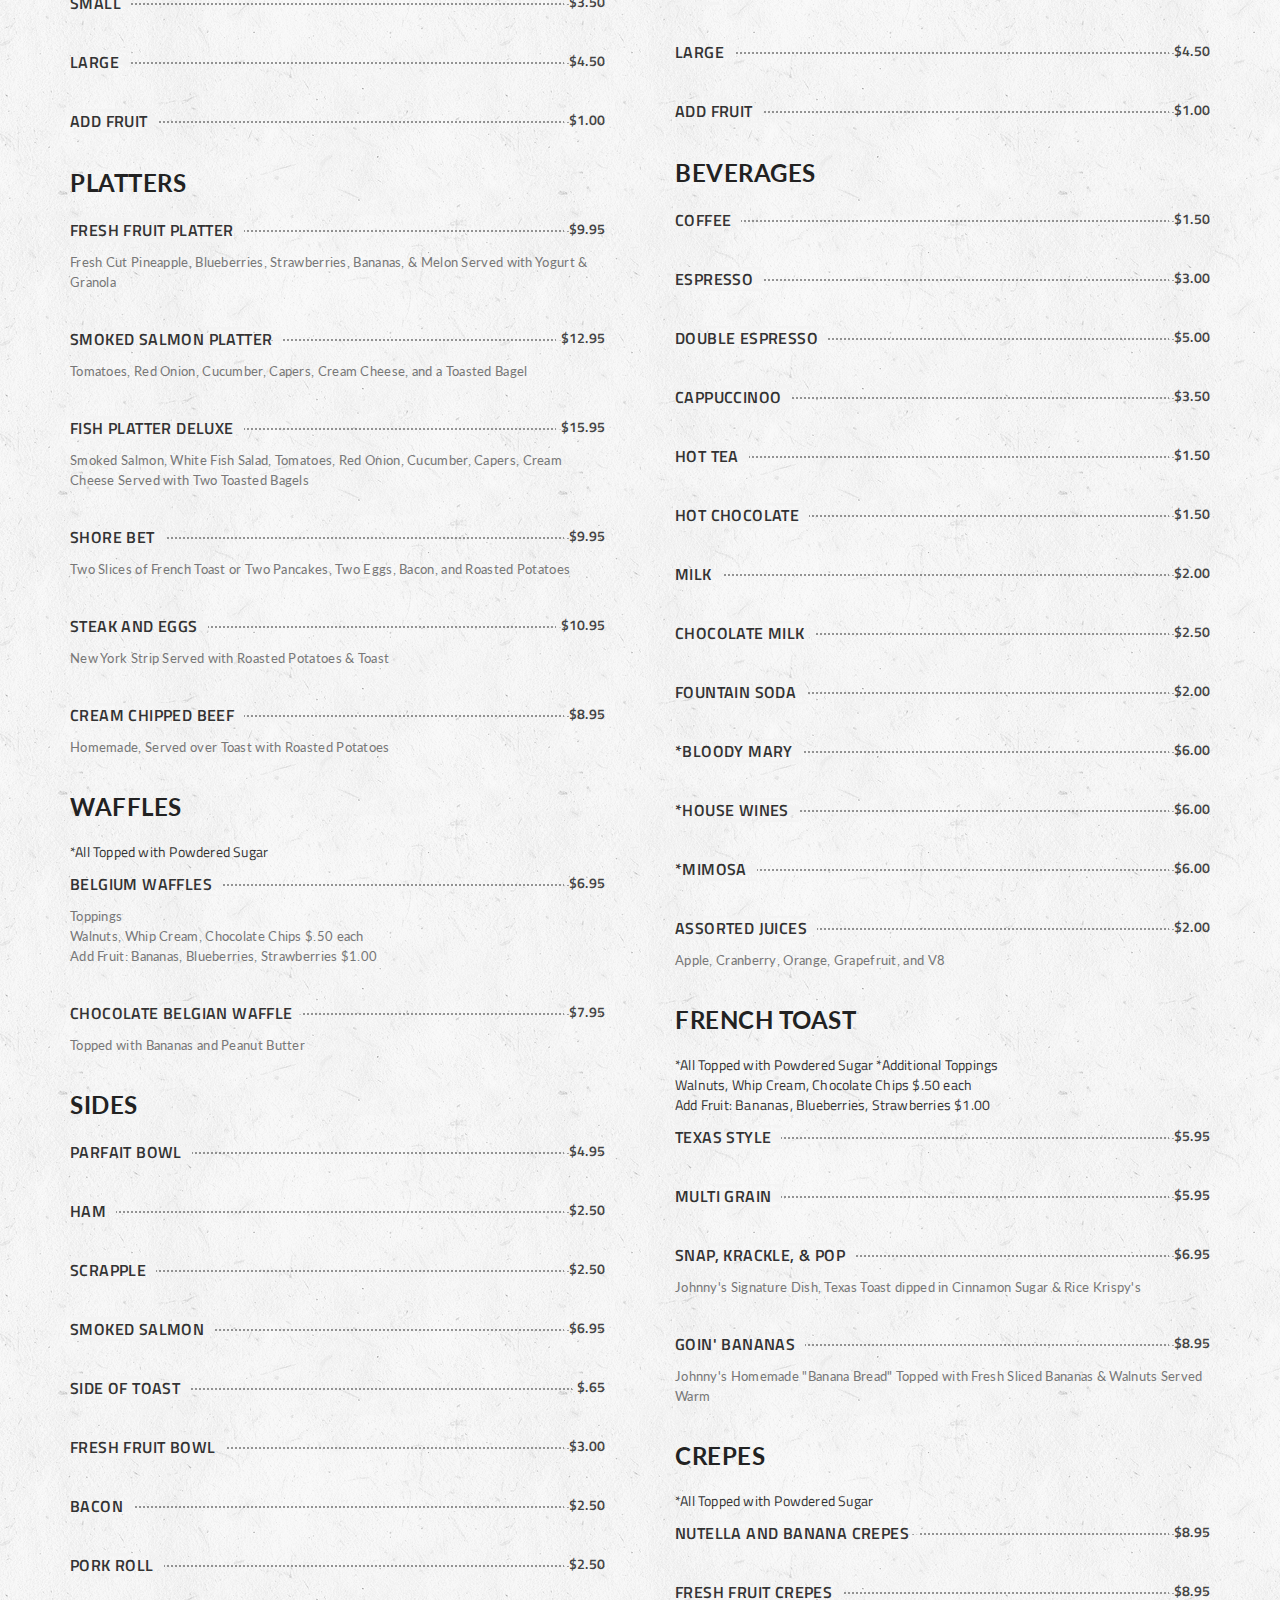
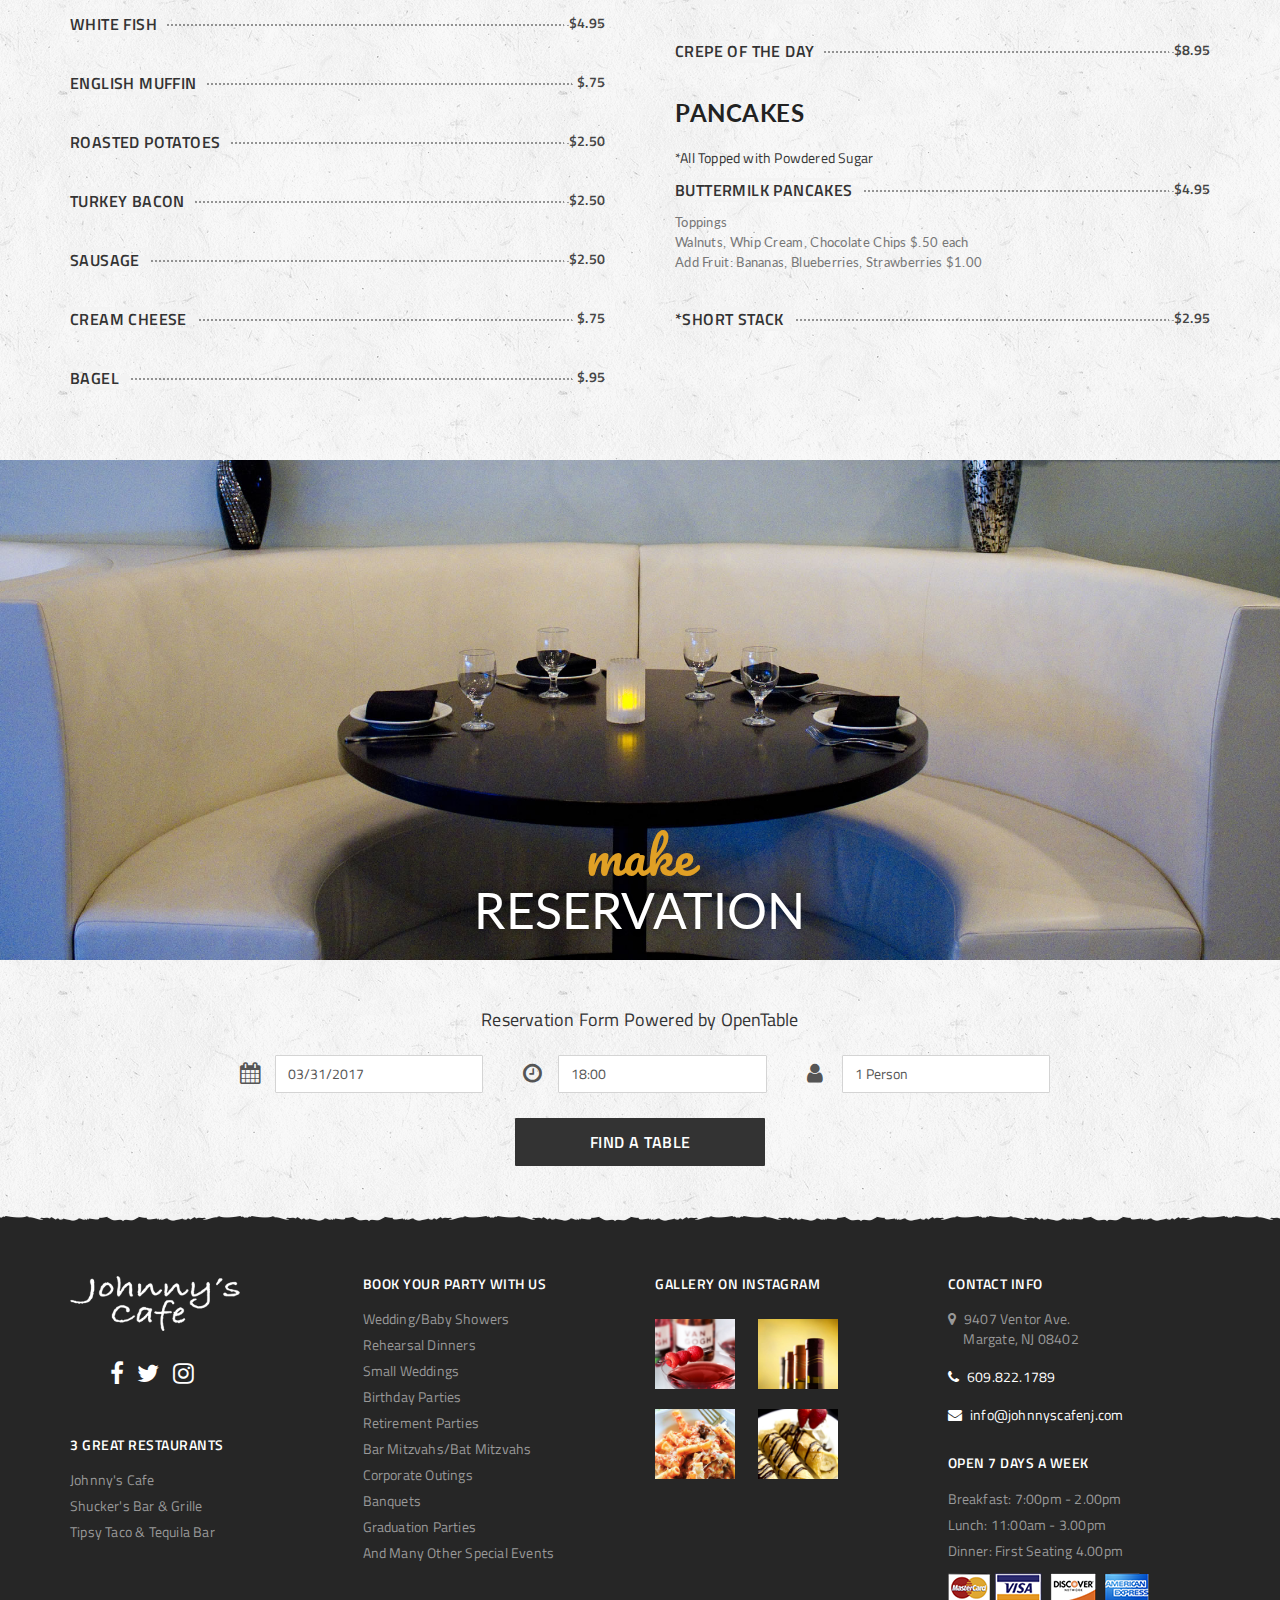
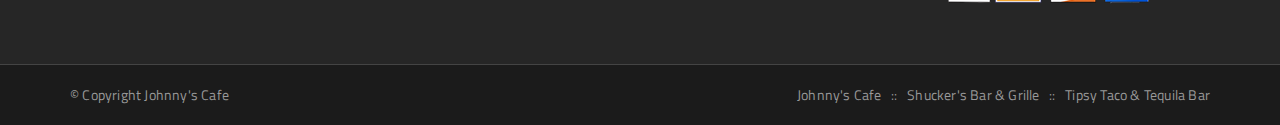
<file: html/htmlv-1.0/menu.html>
<!DOCTYPE html>
<html>
	<head>
		<meta charset="UTF-8">
		<meta http-equiv="X-UA-Compatible" content="IE=edge">
        <title>Johnny's Cafe</title>
        <meta name="description" content="">
        <meta name="viewport" content="width=device-width, initial-scale=1.0">
        <link href="https://fonts.googleapis.com/css?family=Pacifico" rel="stylesheet"> 
        <link rel="stylesheet" href="https://fonts.googleapis.com/css?family=Titillium+Web:300,400,600,700">
        <link rel="stylesheet" href="https://fonts.googleapis.com/css?family=Lato:300,400,700,900">
        <link rel="stylesheet" href="https://maxcdn.bootstrapcdn.com/font-awesome/4.7.0/css/font-awesome.min.css">        
        <link rel="stylesheet" href="style/bootstrap.css">
        <link rel="stylesheet" href="style/style.css">
        <link rel="stylesheet" href="style/responsive.css">
    </head>
	<body>
        <!-- Main wrapper -->
        <div class="main-wrapper">
            <!-- Header -->
            <header class="navbar navbar-default">
              <div class="container">
                <div class="navbar-header">
                  <button type="button" class="navbar-toggle collapsed" data-toggle="collapse" data-target="#mobile-menu" aria-expanded="false">
                    <span class="sr-only">Toggle navigation</span>
                    <span class="icon-bar"></span>
                    <span class="icon-bar"></span>
                    <span class="icon-bar"></span>
                  </button>
                    <a class="navbar-brand" href="#">
                        <img class="logo-black" src="images/logo-black.png" alt="Johnny's Cafe">
                        <img src="images/logo.png" alt="Johnny's Cafe">
                    </a>
                </div>

                <div class="collapse navbar-collapse" id="mobile-menu">
                  <ul class="nav navbar-nav custom-nav navbar-right">
                    <li><a href="#">Home</a></li>
                    <li><a href="#">About</a></li>
                    <li><a href="#">Menus</a></li>
                    <li><a href="#">Gallery</a></li>
                    <li><a href="#">Calendar</a></li>
                    <li><a href="#">Contact</a></li>
                    <li class="active"><a href="#">Reservation</a></li>
                  </ul>
                </div>
              </div>
            </header>
            <!--/ Header -->
            
            <div class="subpage-banner" style="background: url('images/banner/slider4.jpg');">
                <div class="container sbanner-inner">
                    <h1>Our Menus at Johnny's Cafe</h1>
                </div>
            </div>
            
            <div class="dinner-menu-wrapper">
                <div class="container">
                      <!-- Nav tabs -->
                      <ul class="tab-cell">
                        <li role="presentation" class="active">
                            <a href="#breakfast-tab" aria-controls="breakfast-tab" role="tab" data-toggle="tab"><img src="images/breakfast.png"> BREAKFAST</a>
                          </li>
                        <li role="presentation">
                            <a href="#lunch-tab" aria-controls="lunch-tab" role="tab" data-toggle="tab"><img src="images/lunch.png"> LUNCH</a>
                          </li>
                        <li role="presentation">
                            <a href="#dinner-tab" aria-controls="dinner-tab" role="tab" data-toggle="tab"><img src="images/dinner.png"> DINNER</a>
                          </li>
                        <li role="presentation">
                            <a href="#happy-hour-tab" aria-controls="happy-hour-tab" role="tab" data-toggle="tab"><img src="images/happy-hour.png"> HAPPY HOUR</a>
                          </li>
                        <li role="presentation">
                            <a href="#banquet-tab" aria-controls="banquet-tab" role="tab" data-toggle="tab"><img src="images/banquet.png"> BANQUETS </a>
                          </li>
                      </ul>

                      <!-- Tab panes -->
                    <div class="tab-content">
                        <div role="tabpanel" class="tab-pane fade in active" id="breakfast-tab">
                            <div class="grid menu-grid">
                                <div class="grid-sizer"></div>
                                <div class="gutter-sizer"></div>
                                <div class="grid-item">
                                    <h3 class="menu-title">OMELETS</h3>
                                    <p>&#42;Served with Hand-Cut Roasted Potatoes</p>
                                    <p>&#42;<strong>Choice of Toast</strong> White, Wheat, Rye, or Multi Grain</p>
                                    <p>&#42;<strong>Cheese Choices</strong> Feta, Swiss, Provolone, American, or Cheddar</p>
                                    <p>&#42;Egg Whites additional $1.00 Substitute Fresh Fruit $1.50</p>
                                    <div class="dine-menu-item">
                                        <h4 class="mitem-name"><span>CHEESE OMELET</span></h4>
                                        <span class="mitem-price">$5.95</span>
                                    </div>

                                    <div class="dine-menu-item">
                                        <h4 class="mitem-name"><span>CAFE OMELET</span></h4>
                                        <span class="mitem-price">$7.95</span>
                                        <div class="mitem-desc">
                                           Spinach, Tomato, Provolone Cheese
                                        </div>
                                    </div>

                                    <div class="dine-menu-item">
                                        <h4 class="mitem-name"><span>MEAT OMELET</span></h4>
                                        <span class="mitem-price">$7.95</span>
                                        <div class="mitem-desc">
                                          Choice of Bacon, Ham, Sausage, Pork Roll
                                        </div>
                                    </div>
                                    
                                    <div class="dine-menu-item">
                                        <h4 class="mitem-name"><span>THE ITALIAN OMELET</span></h4>
                                        <span class="mitem-price">$7.95</span>
                                        <div class="mitem-desc">
                                           Italian Sausage, Provolone, Pepper & Onions
                                        </div>
                                    </div>
                                    
                                    <div class="dine-menu-item">
                                        <h4 class="mitem-name"><span>TURKEY, SPINACH & SWISS OMELET</span></h4>
                                        <span class="mitem-price">$7.95</span>
                                    </div>
                                    
                                    <div class="dine-menu-item">
                                        <h4 class="mitem-name"><span>BASIL & MOZZARELLA OMELET</span></h4>
                                        <span class="mitem-price">$8.95</span>
                                        <div class="mitem-desc">
                                           Add Tomatoes $.50
                                        </div>
                                    </div>
                                    
                                    <div class="dine-menu-item">
                                        <h4 class="mitem-name"><span>CRAB OMELET</span></h4>
                                        <span class="mitem-price">$12.95</span>
                                        <div class="mitem-desc">
                                           Lump Crab, Swiss Cheese, Hollandaise Sauce
                                        </div>
                                    </div>
                                    
                                    <div class="dine-menu-item">
                                        <h4 class="mitem-name"><span>LOX & ONIONS OMELET</span></h4>
                                        <span class="mitem-price">$8.95</span>
                                    </div>
                                    
                                    <div class="dine-menu-item">
                                        <h4 class="mitem-name"><span>VEGGIE OMELET</span></h4>
                                        <span class="mitem-price">$7.95</span>
                                        <div class="mitem-desc">
                                           Spinach, Sweet Peppers, Mushrooms, Tomatoes & Onions
                                        </div>
                                    </div>
                                </div>
                                
                                <div class="grid-item">
                                    <h3 class="menu-title">EGGS</h3>
                                    <p>&#42;Served with Hand-Cut Roasted Potatoes</p>
                                    <p>&#42;<strong>Choice of Toast</strong> White, Wheat, Rye, or Multi Grain</p>
                                     
                                    <div class="dine-menu-item">
                                        <h4 class="mitem-name"><span>THREE EGGS ANY STYLE</span></h4>
                                        <span class="mitem-price">$5.95</span>
                                    </div>

                                    <div class="dine-menu-item">
                                        <h4 class="mitem-name"><span>EGGS BENEDICT "CLASSIC"</span></h4>
                                        <span class="mitem-price">$8.95</span>
                                        <div class="mitem-desc">
                                           Poached Eggs, Canadian Bacom, English Muffin
                                        </div>
                                    </div>

                                    <div class="dine-menu-item">
                                        <h4 class="mitem-name"><span>EGGS BENEDICT FLORENTINE</span></h4>
                                        <span class="mitem-price">$12.95</span>
                                        <div class="mitem-desc">
                                          Poached Eggs, Canadian Bacon, Colossal Crab & Spinach
                                        </div>
                                    </div>
                                    
                                    <div class="dine-menu-item">
                                        <h4 class="mitem-name"><span>SALMON BENEDICT</span></h4>
                                        <span class="mitem-price">$11.95</span>
                                        <div class="mitem-desc">
                                           Poached Eggs with Smoked Salmon topped with Caviar
                                        </div>
                                    </div>  
                                </div>
                                
                                
                                <div class="grid-item">
                                    <h3 class="menu-title">BREAKFAST SANDWICHES</h3>
                                    <p>&#42;Served with Hand-Cut Roasted Potatoes</p>
                                    <p>&#42;Add Meat $1.50</p>
                                     
                                    <div class="dine-menu-item">
                                        <h4 class="mitem-name"><span>BAGEL & CREAM CHEESE</span></h4>
                                        <span class="mitem-price">$3.95</span>
                                    </div>

                                    <div class="dine-menu-item">
                                        <h4 class="mitem-name"><span>BAGEL EGG & CHEESE</span></h4>
                                        <span class="mitem-price">$4.95</span>
                                    </div>

                                    <div class="dine-menu-item">
                                        <h4 class="mitem-name"><span>WRAP EGG & CHEESE</span></h4>
                                        <span class="mitem-price">$4.95</span>
                                    </div>
                                    
                                    <div class="dine-menu-item">
                                        <h4 class="mitem-name"><span>ENGLISH MUFFIN "MCSNITCH"</span></h4>
                                        <span class="mitem-price">$4.95</span>
                                        <div class="mitem-desc">
                                           Egg, Cheese, & Canadian Bacon
                                        </div>
                                    </div> 
                                    
                                    <div class="dine-menu-item">
                                        <h4 class="mitem-name"><span>PEPPERS AND EGGS SANDWISH</span></h4>
                                        <span class="mitem-price">$5.95</span>
                                    </div>
                                </div>
                                
                                <div class="grid-item">
                                    <h3 class="menu-title">CREAM OF WHEAT</h3>
                                     
                                    <div class="dine-menu-item">
                                        <h4 class="mitem-name"><span>Small </span></h4>
                                        <span class="mitem-price">$3.50</span>
                                    </div>

                                    <div class="dine-menu-item">
                                        <h4 class="mitem-name"><span>Large </span></h4>
                                        <span class="mitem-price">$4.50</span>
                                    </div>

                                    <div class="dine-menu-item">
                                        <h4 class="mitem-name"><span>Add Fruit</span></h4>
                                        <span class="mitem-price">$1.00</span>
                                    </div>
                                </div>
                                
                                <div class="grid-item">
                                    <h3 class="menu-title">OATMEAL</h3>
                                     
                                    <div class="dine-menu-item">
                                        <h4 class="mitem-name"><span>Small </span></h4>
                                        <span class="mitem-price">$3.50</span>
                                    </div>

                                    <div class="dine-menu-item">
                                        <h4 class="mitem-name"><span>Large </span></h4>
                                        <span class="mitem-price">$4.50</span>
                                    </div>

                                    <div class="dine-menu-item">
                                        <h4 class="mitem-name"><span>Add Fruit</span></h4>
                                        <span class="mitem-price">$1.00</span>
                                    </div>
                                </div>
                                
                                <div class="grid-item">
                                    <h3 class="menu-title">BEVERAGES</h3>
                                     
                                    <div class="dine-menu-item">
                                        <h4 class="mitem-name"><span>COFFEE  </span></h4>
                                        <span class="mitem-price">$1.50</span>
                                    </div>

                                    <div class="dine-menu-item">
                                        <h4 class="mitem-name"><span>ESPRESSO  </span></h4>
                                        <span class="mitem-price">$3.00</span>
                                    </div>

                                    <div class="dine-menu-item">
                                        <h4 class="mitem-name"><span>DOUBLE ESPRESSO</span></h4>
                                        <span class="mitem-price">$5.00</span>
                                    </div>
                                    
                                    <div class="dine-menu-item">
                                        <h4 class="mitem-name"><span>CAPPUCCINOO </span></h4>
                                        <span class="mitem-price">$3.50</span>
                                    </div>

                                    <div class="dine-menu-item">
                                        <h4 class="mitem-name"><span>HOT TEA</span></h4>
                                        <span class="mitem-price">$1.50</span>
                                    </div>

                                    <div class="dine-menu-item">
                                        <h4 class="mitem-name"><span>HOT CHOCOLATE</span></h4>
                                        <span class="mitem-price">$1.50</span>
                                    </div>
                                    
                                    <div class="dine-menu-item">
                                        <h4 class="mitem-name"><span>MILK </span></h4>
                                        <span class="mitem-price">$2.00</span>
                                    </div>

                                    <div class="dine-menu-item">
                                        <h4 class="mitem-name"><span>CHOCOLATE MILK </span></h4>
                                        <span class="mitem-price">$2.50</span>
                                    </div>

                                    <div class="dine-menu-item">
                                        <h4 class="mitem-name"><span>FOUNTAIN SODA</span></h4>
                                        <span class="mitem-price">$2.00</span>
                                    </div>
                                    
                                    <div class="dine-menu-item">
                                        <h4 class="mitem-name"><span>*BLOODY MARY</span></h4>
                                        <span class="mitem-price">$6.00</span>
                                    </div>
                                    
                                    <div class="dine-menu-item">
                                        <h4 class="mitem-name"><span>*HOUSE WINES</span></h4>
                                        <span class="mitem-price">$6.00</span>
                                    </div>

                                    <div class="dine-menu-item">
                                        <h4 class="mitem-name"><span>*MIMOSA </span></h4>
                                        <span class="mitem-price">$6.00</span>
                                    </div>

                                    <div class="dine-menu-item">
                                        <h4 class="mitem-name"><span>ASSORTED JUICES</span></h4>
                                        <span class="mitem-price">$2.00</span>
                                        <div class="mitem-desc">
                                           Apple, Cranberry, Orange, Grapefruit, and V8
                                        </div>
                                    </div>
                                </div>
                                
                                <div class="grid-item">
                                    <h3 class="menu-title">PLATTERS</h3>
                                     
                                    <div class="dine-menu-item">
                                        <h4 class="mitem-name"><span>FRESH FRUIT PLATTER</span></h4>
                                        <span class="mitem-price">$9.95</span>
                                        <div class="mitem-desc">
                                           Fresh Cut Pineapple, Blueberries, Strawberries, Bananas, & Melon Served with Yogurt & Granola
                                        </div>
                                    </div>

                                    <div class="dine-menu-item">
                                        <h4 class="mitem-name"><span>SMOKED SALMON PLATTER </span></h4>
                                        <span class="mitem-price">$12.95</span>
                                        <div class="mitem-desc">
                                           Tomatoes, Red Onion, Cucumber, Capers, Cream Cheese, and a Toasted Bagel
                                        </div>
                                    </div>

                                    <div class="dine-menu-item">
                                        <h4 class="mitem-name"><span>FISH PLATTER DELUXE</span></h4>
                                        <span class="mitem-price">$15.95</span>
                                        <div class="mitem-desc">
                                           Smoked Salmon, White Fish Salad, Tomatoes, Red Onion, Cucumber, Capers, Cream Cheese Served with Two Toasted Bagels
                                        </div>
                                    </div>
                                    
                                    <div class="dine-menu-item">
                                        <h4 class="mitem-name"><span>SHORE BET</span></h4>
                                        <span class="mitem-price">$9.95</span>
                                        <div class="mitem-desc">
                                           Two Slices of French Toast or Two Pancakes, Two Eggs, Bacon, and Roasted Potatoes
                                        </div>
                                    </div> 
                                    
                                    <div class="dine-menu-item">
                                        <h4 class="mitem-name"><span>STEAK AND EGGS</span></h4>
                                        <span class="mitem-price">$10.95</span>
                                        <div class="mitem-desc">
                                           New York Strip Served with Roasted Potatoes & Toast
                                        </div>
                                    </div>
                                    
                                    <div class="dine-menu-item">
                                        <h4 class="mitem-name"><span>CREAM CHIPPED BEEF</span></h4>
                                        <span class="mitem-price">$8.95</span>
                                        <div class="mitem-desc">
                                           Homemade, Served over Toast with Roasted Potatoes
                                        </div>
                                    </div>
                                </div>
                                
                                <div class="grid-item">
                                    <h3 class="menu-title">WAFFLES</h3>
                                    <p>*All Topped with Powdered Sugar</p>
                                    <div class="dine-menu-item">
                                        <h4 class="mitem-name"><span>BELGIUM WAFFLES</span></h4>
                                        <span class="mitem-price">$6.95</span>
                                        <div class="mitem-desc">
                                           Toppings<br> Walnuts, Whip Cream, Chocolate Chips $.50 each <br>Add Fruit: Bananas, Blueberries, Strawberries $1.00
                                        </div>
                                    </div>

                                    <div class="dine-menu-item">
                                        <h4 class="mitem-name"><span>CHOCOLATE BELGIAN WAFFLE </span></h4>
                                        <span class="mitem-price">$7.95</span>
                                        <div class="mitem-desc">
                                           Topped with Bananas and Peanut Butter
                                        </div>
                                    </div>
                                </div>
                                
                                <div class="grid-item">
                                    <h3 class="menu-title">FRENCH TOAST</h3>
                                    <p>*All Topped with Powdered Sugar *Additional Toppings <br> Walnuts, Whip Cream, Chocolate Chips $.50 each <br> Add Fruit: Bananas, Blueberries, Strawberries $1.00</p>
                                    
                                    <div class="dine-menu-item">
                                        <h4 class="mitem-name"><span>TEXAS STYLE</span></h4>
                                        <span class="mitem-price">$5.95</span>
                                    </div>

                                    <div class="dine-menu-item">
                                        <h4 class="mitem-name"><span>MULTI GRAIN </span></h4>
                                        <span class="mitem-price">$5.95</span>
                                    </div>

                                    <div class="dine-menu-item">
                                        <h4 class="mitem-name"><span>SNAP, KRACKLE, & POP</span></h4>
                                        <span class="mitem-price">$6.95</span>
                                        <div class="mitem-desc">
                                           Johnny's Signature Dish, Texas Toast dipped in Cinnamon Sugar & Rice Krispy's
                                        </div>
                                    </div>
                                    
                                    <div class="dine-menu-item">
                                        <h4 class="mitem-name"><span>GOIN' BANANAS</span></h4>
                                        <span class="mitem-price">$8.95</span>
                                        <div class="mitem-desc">
                                           Johnny's Homemade "Banana Bread" Topped with Fresh Sliced Bananas & Walnuts Served Warm
                                        </div>
                                    </div> 
                                </div>
                                
                                <div class="grid-item">
                                    <h3 class="menu-title">SIDES</h3>
                                     
                                    <div class="dine-menu-item">
                                        <h4 class="mitem-name"><span>PARFAIT BOWL</span></h4>
                                        <span class="mitem-price">$4.95</span>
                                    </div>

                                    <div class="dine-menu-item">
                                        <h4 class="mitem-name"><span>HAM</span></h4>
                                        <span class="mitem-price">$2.50</span>
                                    </div>

                                    <div class="dine-menu-item">
                                        <h4 class="mitem-name"><span>SCRAPPLE</span></h4>
                                        <span class="mitem-price">$2.50</span>
                                    </div>
                                    
                                    <div class="dine-menu-item">
                                        <h4 class="mitem-name"><span>SMOKED SALMON</span></h4>
                                        <span class="mitem-price">$6.95</span>
                                    </div>

                                    <div class="dine-menu-item">
                                        <h4 class="mitem-name"><span>SIDE OF TOAST</span></h4>
                                        <span class="mitem-price">$.65</span>
                                    </div>

                                    <div class="dine-menu-item">
                                        <h4 class="mitem-name"><span>FRESH FRUIT BOWL</span></h4>
                                        <span class="mitem-price">$3.00</span>
                                    </div>
                                    
                                    <div class="dine-menu-item">
                                        <h4 class="mitem-name"><span>BACON</span></h4>
                                        <span class="mitem-price">$2.50</span>
                                    </div>

                                    <div class="dine-menu-item">
                                        <h4 class="mitem-name"><span>PORK ROLL</span></h4>
                                        <span class="mitem-price">$2.50</span>
                                    </div>

                                    <div class="dine-menu-item">
                                        <h4 class="mitem-name"><span>WHITE FISH</span></h4>
                                        <span class="mitem-price">$4.95</span>
                                    </div>
                                    
                                    <div class="dine-menu-item">
                                        <h4 class="mitem-name"><span>ENGLISH MUFFIN</span></h4>
                                        <span class="mitem-price">$.75</span>
                                    </div>
                                    
                                    <div class="dine-menu-item">
                                        <h4 class="mitem-name"><span>ROASTED POTATOES</span></h4>
                                        <span class="mitem-price">$2.50</span>
                                    </div>

                                    <div class="dine-menu-item">
                                        <h4 class="mitem-name"><span>TURKEY BACON</span></h4>
                                        <span class="mitem-price">$2.50</span>
                                    </div>

                                    <div class="dine-menu-item">
                                        <h4 class="mitem-name"><span>SAUSAGE</span></h4>
                                        <span class="mitem-price">$2.50</span>
                                    </div>
                                    
                                    <div class="dine-menu-item">
                                        <h4 class="mitem-name"><span>CREAM CHEESE</span></h4>
                                        <span class="mitem-price">$.75</span>
                                    </div>
                                    
                                    <div class="dine-menu-item">
                                        <h4 class="mitem-name"><span>BAGEL</span></h4>
                                        <span class="mitem-price">$.95</span>
                                    </div>
                                </div>
                                
                                <div class="grid-item">
                                    <h3 class="menu-title">CREPES</h3>
                                    <p>*All Topped with Powdered Sugar</p>
                                    
                                    <div class="dine-menu-item">
                                        <h4 class="mitem-name"><span>NUTELLA AND BANANA CREPES</span></h4>
                                        <span class="mitem-price">$8.95</span>
                                    </div>

                                    <div class="dine-menu-item">
                                        <h4 class="mitem-name"><span>FRESH FRUIT CREPES</span></h4>
                                        <span class="mitem-price">$8.95</span>
                                    </div>

                                    <div class="dine-menu-item">
                                        <h4 class="mitem-name"><span>CREPE OF THE DAY</span></h4>
                                        <span class="mitem-price">$8.95</span>
                                    </div>
                                </div>
                                
                                <div class="grid-item">
                                    <h3 class="menu-title">PANCAKES</h3>
                                    <p>*All Topped with Powdered Sugar</p>
                                    
                                    <div class="dine-menu-item">
                                        <h4 class="mitem-name"><span>BUTTERMILK PANCAKES</span></h4>
                                        <span class="mitem-price">$4.95</span>
                                        <div class="mitem-desc">
                                           Toppings <br> Walnuts, Whip Cream, Chocolate Chips $.50 each <br> Add Fruit: Bananas, Blueberries, Strawberries $1.00
                                        </div>
                                    </div>

                                    <div class="dine-menu-item">
                                        <h4 class="mitem-name"><span>*SHORT STACK</span></h4>
                                        <span class="mitem-price">$2.95</span>
                                    </div>
                                </div>
                                
                            </div>
                        </div><!--/Breakfast tab -->
                        
                        <div role="tabpanel" class="tab-pane fade" id="lunch-tab">
                            <div class="grid menu-grid">
                                <div class="grid-sizer"></div>
                                <div class="gutter-sizer"></div>
                                <div class="grid-item">
                                    <h3 class="menu-title">BIG HEART HEALTHY SALAD</h3>
                                    <div class="dine-menu-item">
                                        <h4 class="mitem-name"><span>The Wedge</span></h4>
                                        <span class="mitem-price">$7.95</span>
                                        <div class="mitem-desc">
                                            Iceberg Lettuce topped with Hard Boiled Egg, Chunks of Gorgonzola Cheese, sliced Tomatoes, Sweet Red Onions, Crumbled Bacon with Creamy Blue Cheese Dressing
                                        </div>
                                    </div>
                                    
                                    <div class="dine-menu-item">
                                        <h4 class="mitem-name"><span>The Nina</span></h4>
                                        <span class="mitem-price">$9.95</span>
                                        <div class="mitem-desc">
                                            Spring Mix piled high with sliced Granny Smith Apples, Walnuts, Red Onions, and Crumbled Gorgonzola Cheese with Homemade Raspberry Vinaigrette
                                        </div>
                                    </div>
                                    
                                    <div class="dine-menu-item">
                                        <h4 class="mitem-name"><span>The Island Steak</span></h4>
                                        <span class="mitem-price">$9.95</span>
                                        <div class="mitem-desc">
                                            Filet Mignon Medallions Seasoned in a Warm Balsamic Reduction Layered over Spring Mix
                                        </div>
                                    </div>
                                    
                                    <div class="dine-menu-item">
                                        <h4 class="mitem-name"><span>Meatball Salad</span></h4>
                                        <span class="mitem-price">$8.95</span>
                                        <div class="mitem-desc">
                                            Meatball Served with Marinara Sauce, Ricotta Cheese, Long Hot Peppers, Chopped Salad Mixed with Olive Oil
                                        </div>
                                    </div>
                                    
                                    <div class="dine-menu-item">
                                        <h4 class="mitem-name"><span>Classic Caesar</span></h4>
                                        <span class="mitem-price">$8.95</span>
                                        <div class="mitem-desc">
                                            Crisp Romaine Lettuce, Homemade Croutons, and Grated Parmigiano Cheese
                                            <ul class="mitem-option">
                                                <li>Add Chicken, Shrimp <span>+$4.00</span></li>
                                                <li>Add Crab <span>+$7.00</span></li>
                                            </ul>
                                        </div>
                                    </div>
                                    
                                    <div class="dine-menu-item">
                                        <h4 class="mitem-name"><span>Grilled Salmon Salad</span></h4>
                                        <span class="mitem-price">$13.95</span>
                                        <div class="mitem-desc">
                                            Farm Raised 8oz. Scottish Salmon Served with Lemon & Oil Dressing                                             
                                        </div>
                                    </div>
                                    
                                    <div class="dine-menu-item">
                                        <h4 class="mitem-name"><span>Oriental</span></h4>
                                        <span class="mitem-price">$10.95</span>
                                        <div class="mitem-desc">
                                            Spring Mix topped with Seared Tuna, a touch of Wasabi, Asian Crispy Noodles, Cran-raisins topped with Mandarin Orange Slices tossed with a Soy Ginger Dressing                                         
                                        </div>
                                    </div>
                                    
                                    <div class="dine-menu-item">
                                        <h4 class="mitem-name"><span>Chicken Milanese</span></h4>
                                        <span class="mitem-price">$9.95</span>
                                        <div class="mitem-desc">
                                            A bed of Arugula topped with Fresh Mozzarella, Tomatoes, and drizzled with Olive Oil and Balsamic and Balsamic Vinegar                     
                                        </div>
                                    </div>
                                </div>
                                
                                <div class="grid-item">
                                    <h3 class="menu-title">SANDWICHES</h3>
                                    <p>Served with choice of House Salad, French Fries, or Sweet Potato Fries. Bread Choices: Homemade Focaccia, Wrap, Wheat, White, Rye, or Whole Grain. Any Sandwich on a Bagel</p>
                                    
                                    <div class="dine-menu-item">
                                        <h4 class="mitem-name"><span>Spicy Tuna</span></h4>
                                        <span class="mitem-price">$8.95</span>
                                        <div class="mitem-desc">
                                            Blackened Tuna Seared (Rare) with Tomato, Lettuce, and Wasabi Mayo
                                        </div>
                                    </div>
                                    
                                    <div class="dine-menu-item">
                                        <h4 class="mitem-name"><span>Tuna Fish or Chicken Salad</span></h4>
                                        <span class="mitem-price">$6.95</span>
                                        <div class="mitem-desc">
                                           Homemade with Mayo, Onions, and Celery
                                        </div>
                                    </div>
                                    
                                    <div class="dine-menu-item">
                                        <h4 class="mitem-name"><span>Lobster B.L.T</span></h4>
                                        <span class="mitem-price">$10.95</span>
                                        <div class="mitem-desc">
                                            Tangy Mayo Spread
                                        </div>
                                    </div>
                                    
                                    <div class="dine-menu-item">
                                        <h4 class="mitem-name"><span>B.L.T Club</span></h4>
                                        <span class="mitem-price">$6.95</span>
                                    </div>
                                    
                                    <div class="dine-menu-item">
                                        <h4 class="mitem-name"><span>Turkey Club</span></h4>
                                        <span class="mitem-price">$8.95</span>
                                        <div class="mitem-desc">
                                            Hand Carved Roasted Turkey, sliced Tomato, Iceberg Lettuce, Crispy Bacon, and Mayonnaise
                                        </div>
                                    </div>
                                    
                                    <div class="dine-menu-item">
                                        <h4 class="mitem-name"><span>Turkey & Swiss</span></h4>
                                        <span class="mitem-price">$6.95</span>
                                        <div class="mitem-desc">
                                           Hand Carved Turkey with sliced Apples, Cranberry Sauce, and Dijon Mustard
                                        </div>
                                    </div>
                                    
                                    <div class="dine-menu-item">
                                        <h4 class="mitem-name"><span>Pop Pop's Lunch</span></h4>
                                        <span class="mitem-price">$7.00</span>
                                        <div class="mitem-desc">
                                           Open Faced, Sweet Italian Sausage with Roasted Peppers, Grilled Onions and Scrambled Eggs
                                        </div>
                                    </div>
                                    
                                    <div class="dine-menu-item">
                                        <h4 class="mitem-name"><span>Grilled Cheese</span></h4>
                                        <span class="mitem-price">$4.95</span>
                                        <div class="mitem-desc">
                                            <ul class="mitem-option">
                                                <li>Add Bacon <span>+$1.50</span></li>
                                                <li>Add Tomato <span>+$0.50</span></li>
                                            </ul>
                                        </div>
                                    </div>
                                    
                                    <div class="dine-menu-item">
                                        <h4 class="mitem-name"><span>1/2 Pounder "Prime" Burgers</span></h4>
                                        <span class="mitem-price">$9.95</span>
                                        <div class="mitem-desc">
                                           You're Way, Any Way, Any Topping
                                        </div>
                                    </div>
                                    
                                    <div class="dine-menu-item">
                                        <h4 class="mitem-name"><span>Grilled Portabella</span></h4>
                                        <span class="mitem-price">$8.95</span>
                                        <div class="mitem-desc">
                                           Fresh Mozzarella, Tomato, and Pesto Mayonnaise
                                        </div>
                                    </div>
                                    
                                    <div class="dine-menu-item">
                                        <h4 class="mitem-name"><span>Roast Pork Sandwich</span></h4>
                                        <span class="mitem-price">$8.95</span>
                                        <div class="mitem-desc">
                                           Broccoli Rabe and Provolone
                                        </div>
                                    </div>
                                    
                                    <div class="dine-menu-item">
                                        <h4 class="mitem-name"><span>Buffalo Chicken</span></h4>
                                        <span class="mitem-price">$7.95</span>
                                        <div class="mitem-desc">
                                           Chicken Cutlet, Blue Cheese, Hot Sauce, Lettuce, and Tomato
                                        </div>
                                    </div>
                                    
                                    <div class="dine-menu-item">
                                        <h4 class="mitem-name"><span>Chicken Melt</span></h4>
                                        <span class="mitem-price">$8.95</span>
                                        <div class="mitem-desc">
                                           Grilled Marinated Chicken Breast topped with Sauteed Spinach, and Melted Provolone
                                        </div>
                                    </div>
                                    
                                    <div class="dine-menu-item">
                                        <h4 class="mitem-name"><span>South Philly</span></h4>
                                        <span class="mitem-price">$8.95</span>
                                        <div class="mitem-desc">
                                           Chicken Cutlet topped with Broccoli Rabe and Sharp Provolone
                                        </div>
                                    </div>
                                    
                                    <div class="dine-menu-item">
                                        <h4 class="mitem-name"><span>Soup and 1/2 Sandwich</span></h4>
                                        <span class="mitem-price">$8.95</span>
                                    </div>
                                    
                                    <div class="dine-menu-item">
                                        <h4 class="mitem-name"><span>Philly Cheesesteak Sandwich</span></h4>
                                        <span class="mitem-price">$8.95</span>
                                        <div class="mitem-desc">
                                           American, Provolone, Cheese Whiz
                                        </div>
                                    </div>
                                    
                                    <div class="dine-menu-item">
                                        <h4 class="mitem-name"><span>Philly Chicken Cheesesteak</span></h4>
                                        <span class="mitem-price">$8.95</span>
                                    </div> 
                                </div>
                                
                                <div class="grid-item">
                                    <h3 class="menu-title">HOUSE SPECIALTIES</h3>
                                    <div class="dine-menu-item">
                                        <h4 class="mitem-name"><span>Rigatoni Bolognese</span></h4>
                                        <span class="mitem-price">$9.95</span>
                                        <div class="mitem-desc">
                                            Served Traditional Italian Meat Sauce
                                        </div>
                                    </div>
                                    
                                    <div class="dine-menu-item">
                                        <h4 class="mitem-name"><span>Chicken Parmigiano</span></h4>
                                        <span class="mitem-price">$10.95</span>
                                        <div class="mitem-desc">
                                            Served over pasta
                                        </div>
                                    </div>
                                    
                                    <div class="dine-menu-item">
                                        <h4 class="mitem-name"><span>BBQ Meatloaf</span></h4>
                                        <span class="mitem-price">$10.95</span>
                                        <div class="mitem-desc">
                                            Served over Garlic Mash and topped with crispy onions
                                        </div>
                                    </div>
                                    
                                    <div class="dine-menu-item">
                                        <h4 class="mitem-name"><span>Pot Pie of the Day</span></h4>
                                        <span class="mitem-price">$6.95</span>
                                        <div class="mitem-desc">
                                            Peas, Carrots, and Corn in a creamy White Sauce all in a golden Pastry Puff
                                        </div>
                                    </div>
                                </div>
                                
                                
                                <div class="grid-item">
                                    <h3 class="menu-title">SEAFOOD</h3>
                                    <div class="dine-menu-item">
                                        <h4 class="mitem-name"><span>Seared Sushi Grade Tuna</span></h4>
                                        <span class="mitem-price">$13.95</span>
                                        <div class="mitem-desc">
                                            Served with Seaweed Salad
                                        </div>
                                    </div>
                                    
                                    <div class="dine-menu-item">
                                        <h4 class="mitem-name"><span>Grilled Salmon</span></h4>
                                        <span class="mitem-price">$13.95</span>
                                        <div class="mitem-desc">
                                           Served over Sauteed Spinach
                                        </div>
                                    </div>
                                    
                                    <div class="dine-menu-item">
                                        <h4 class="mitem-name"><span>Fish of the Day</span></h4>
                                        <div class="mitem-desc">
                                            Ask your Server
                                            <ul class="mitem-option">
                                                <li>MP</li>
                                            </ul>
                                        </div>
                                    </div>
                                    
                                </div>
                                
                                <div class="grid-item">
                                    <h3 class="menu-title">SEAFOOD</h3>
                                    <div class="dine-menu-item">
                                        <h4 class="mitem-name"><span>Seared Sushi Grade Tuna</span></h4>
                                        <span class="mitem-price">$13.95</span>
                                        <div class="mitem-desc">
                                            Served with Seaweed Salad
                                        </div>
                                    </div>
                                    
                                    <div class="dine-menu-item">
                                        <h4 class="mitem-name"><span>Grilled Salmon</span></h4>
                                        <span class="mitem-price">$13.95</span>
                                        <div class="mitem-desc">
                                           Served over Sauteed Spinach
                                        </div>
                                    </div>
                                    
                                    <div class="dine-menu-item">
                                        <h4 class="mitem-name"><span>Fish of the Day</span></h4>
                                        <div class="mitem-desc">
                                            Ask your Server
                                            <ul class="mitem-option">
                                                <li>MP</li>
                                            </ul>
                                        </div>
                                    </div>
                                </div>
                                
                                <div class="grid-item">
                                    <h3 class="menu-title">FINGER FOODS</h3>
                                    <div class="dine-menu-item">
                                        <h4 class="mitem-name"><span>Mozzarella Sticks</span></h4>
                                        <span class="mitem-price">$7.95</span>
                                    </div>
                                    
                                    <div class="dine-menu-item">
                                        <h4 class="mitem-name"><span>Chicken Fingers</span></h4>
                                        <span class="mitem-price">$8.95</span>
                                    </div>
                                    
                                    <div class="dine-menu-item">
                                        <h4 class="mitem-name"><span>Hot Wing Dings</span></h4>
                                        <span class="mitem-price">$8.95</span>
                                    </div>
                                    
                                    <div class="dine-menu-item">
                                        <h4 class="mitem-name"><span>Fried Calamari</span></h4>
                                        <span class="mitem-price">$7.95</span>
                                    </div>
                                    
                                    <div class="dine-menu-item">
                                        <h4 class="mitem-name"><span>French Fries</span></h4>
                                        <span class="mitem-price">$2.50</span>
                                    </div>
                                    
                                    <div class="dine-menu-item">
                                        <h4 class="mitem-name"><span>Sweet Potato Fries</span></h4>
                                        <span class="mitem-price">$2.50</span>
                                    </div>
                                </div>
                            </div>
                        </div><!--/Lunch tab -->
                        
                        <div role="tabpanel" class="tab-pane fade" id="dinner-tab">
                            <div class="grid menu-grid">
                                <div class="grid-sizer"></div>
                                <div class="gutter-sizer"></div>
                                <div class="grid-item">
                                    <h3 class="menu-title">APPETIZERS</h3>
                                    <div class="dine-menu-item">
                                        <h4 class="mitem-name"><span>Nonna's Meatballs</span></h4>
                                        <span class="mitem-price">$8.95</span>
                                        <div class="mitem-desc">
                                            A Mixture of Beef Veal and Pork Served With Ricotta and Long Hot Peppers
                                        </div>
                                    </div>

                                    <div class="dine-menu-item">
                                        <h4 class="mitem-name"><span>Cafe Shrimp</span></h4>
                                        <span class="mitem-price">$8.95</span>
                                        <div class="mitem-desc">
                                           Wrapped with Bacon and Coated with Barbecue Sauce
                                        </div>
                                    </div>

                                    <div class="dine-menu-item">
                                        <h4 class="mitem-name"><span>Crispy Calamari</span></h4>
                                        <span class="mitem-price">$8.95</span>
                                        <div class="mitem-desc">
                                          Served with A Spicy Marinara Dipping Sauce
                                        </div>
                                    </div>
                                    
                                    <div class="dine-menu-item">
                                        <h4 class="mitem-name"><span>Roasted Beets and Goat Cheese</span></h4>
                                        <span class="mitem-price">$8.95</span>
                                        <div class="mitem-desc">
                                            Topped with Walnuts and Balsamic Dressing
                                        </div>
                                    </div>
                                    
                                    <div class="dine-menu-item">
                                        <h4 class="mitem-name"><span>Eggplant Rollatini</span></h4>
                                        <span class="mitem-price">$15.95</span>
                                        <div class="mitem-desc">
                                            Baked Eggplant stuffed with Ricotta Cheese, Topped with Marinara Sauce
                                        </div>
                                    </div>
                                    
                                    <div class="dine-menu-item">
                                        <h4 class="mitem-name"><span>Sesame Crusted Seared Tuna</span></h4>
                                        <span class="mitem-price">$10.95</span>
                                        <div class="mitem-desc">
                                          Seaweed Salad with Wasabi and Light Soy Sauce
                                        </div>
                                    </div>
                                    
                                    <div class="dine-menu-item">
                                        <h4 class="mitem-name"><span>Sauteed Calamari</span></h4>
                                        <span class="mitem-price">$13.95</span>
                                        <div class="mitem-desc">
                                            Sauteed Calamari in A Spicy Tomato Marinara topped with Spinach & Provolone Cheese
                                        </div>
                                    </div>
                                    
                                    <div class="dine-menu-item">
                                        <h4 class="mitem-name"><span>Tuna or Beef Carpaccio</span></h4>
                                        <span class="mitem-price">$13.95</span>
                                        <div class="mitem-desc">
                                            Thinly Sliced Meat Topped with Sharp Imported Cheese, Capers and finely chopped Onions drizzled with Extra Virgin Olive Oil and Kosher Salt
                                        </div>
                                    </div>
                                    
                                    <div class="dine-menu-item">
                                        <h4 class="mitem-name"><span>Mozzarella, Eggplant, and Tomato</span></h4>
                                        <span class="mitem-price">$13.95</span>
                                        <div class="mitem-desc">
                                            Lightly Breaded and Fried
                                        </div>
                                    </div>
                                </div>
                                
                                <div class="grid-item">
                                    <h3 class="menu-title">SALADS</h3>
                                    <div class="dine-menu-item">
                                        <h4 class="mitem-name"><span>House Salad</span></h4>
                                        <span class="mitem-price">$5.95</span>
                                    </div>

                                    <div class="dine-menu-item">
                                        <h4 class="mitem-name"><span>Caesar Salad</span></h4>
                                        <span class="mitem-price">$6.95</span>
                                    </div>
                                </div>
                                
                                <div class="grid-item">
                                    <h3 class="menu-title">HOUSE SPECIALTY SALADS</h3>
                                    <div class="dine-menu-item">
                                        <h4 class="mitem-name"><span>Summer Salad</span></h4>
                                        <span class="mitem-price">$9.95</span>
                                        <div class="mitem-desc">
                                            Bib Lettuce, Sliced Pears, Candied Walnuts, Gorgonzola Cheese Crumbles, and Raspberry Vinaigrette
                                        </div>
                                    </div>

                                    <div class="dine-menu-item">
                                        <h4 class="mitem-name"><span>Meatball Salad</span></h4>
                                        <span class="mitem-price">$15.95</span>
                                        <div class="mitem-desc">
                                            Nonnas Meatballs Served with Ricotta Cheese, Long Hot Peppers, Marinara Sauce, Chopped Salad, mixed with Olive oil and Vinegar and Topped with Sharp Provolone
                                        </div>
                                    </div>
                                    
                                    <div class="dine-menu-item">
                                        <h4 class="mitem-name"><span>Warm Mediterranean Caesar</span></h4>
                                        <span class="mitem-price">$23.95</span>
                                        <div class="mitem-desc">
                                            Colossal Lump Crab & Shrimp Served Over Grilled Romaine with Herb Parmigiano Dressing
                                        </div>
                                    </div>
                                </div>
                                
                                <div class="grid-item">
                                    <h3 class="menu-title">PASTA</h3>
                                    <div class="dine-menu-item">
                                        <h4 class="mitem-name"><span>Cheese Ravioli</span></h4>
                                        <span class="mitem-price">$14.95</span>
                                        <div class="mitem-desc">
                                            Stuffed with Five Cheeses Served with Our Homemade Marinara
                                        </div>
                                    </div>

                                    <div class="dine-menu-item">
                                        <h4 class="mitem-name"><span>Rigatoni Bolognese</span></h4>
                                        <span class="mitem-price">$17.95</span>
                                        <div class="mitem-desc">
                                            Veal, Pork & Beef
                                        </div>
                                    </div>
                                    
                                    <div class="dine-menu-item">
                                        <h4 class="mitem-name"><span>Gnocchi</span></h4>
                                        <span class="mitem-price">$17.95</span>
                                        <div class="mitem-desc">
                                            Red, Alfredo or Blush
                                        </div>
                                    </div>
                                    
                                    <div class="dine-menu-item">
                                        <h4 class="mitem-name"><span>Orecchiette Italiane</span></h4>
                                        <span class="mitem-price">$21.95</span>
                                        <div class="mitem-desc">
                                            Sweet Italian Sausage, Shrimp and Broccoli Rabe Tossed in a Aioli Sauce
                                        </div>
                                    </div>
                                    
                                    <div class="dine-menu-item">
                                        <h4 class="mitem-name"><span>Bowtie Rosemarie</span></h4>
                                        <span class="mitem-price">$25.95</span>
                                        <div class="mitem-desc">
                                            Blush Sauce with Jumbo Lump Crab
                                        </div>
                                    </div>
                                </div>
                                
                                <div class="grid-item">
                                    <h3 class="menu-title">Chicken</h3>
                                    <p>Served with Garlic Mashed Potato and Vegetable of the day</p>
                                    <div class="dine-menu-item">
                                        <h4 class="mitem-name"><span>Chicken Marsala</span></h4>
                                        <span class="mitem-price">$18.95</span>
                                        <div class="mitem-desc">
                                            Sauteed in a Marsala Wine Sauce with Mushrooms
                                        </div>
                                    </div>

                                    <div class="dine-menu-item">
                                        <h4 class="mitem-name"><span>Chicken Parmigiano</span></h4>
                                        <span class="mitem-price">$18.95</span>
                                        <div class="mitem-desc">
                                            Traditionally Prepared Served over Pasta
                                        </div>
                                    </div>
                                    
                                    <div class="dine-menu-item">
                                        <h4 class="mitem-name"><span>Chicken Picatti</span></h4>
                                        <span class="mitem-price">$18.95</span>
                                        <div class="mitem-desc">
                                            White Wine Lemon Butter Caper Sauce
                                        </div>
                                    </div>
                                    
                                    <div class="dine-menu-item">
                                        <h4 class="mitem-name"><span>Chicken Pisano</span></h4>
                                        <span class="mitem-price">$18.95</span>
                                        <div class="mitem-desc">
                                            Hot and Sweet Peppers, Mushrooms, Onions & Tomatoes. Cooked in a White Wine Butter Sauce
                                        </div>
                                    </div>
                                    
                                    <div class="dine-menu-item">
                                        <h4 class="mitem-name"><span>Chicken Milanese</span></h4>
                                        <span class="mitem-price">$21.95</span>
                                        <div class="mitem-desc">
                                            Lightly fried Cutlet Served with Arugula Lettuce and Tomato Bruschetta piled on top
                                        </div>
                                    </div>
                                    
                                    <div class="dine-menu-item">
                                        <h4 class="mitem-name"><span>Chicken Florentine</span></h4>
                                        <span class="mitem-price">$23.95</span>
                                        <div class="mitem-desc">
                                            Sauteed Spinach, Provolone, and Lump Crab Served in a White wine Butter Sauce
                                        </div>
                                    </div>
                                </div>
                                
                                <div class="grid-item">
                                    <h3 class="menu-title">VEAL</h3>
                                    <p>Served with Garlic Mashed Potato and Vegetable of the day</p>
                                    <div class="dine-menu-item">
                                        <h4 class="mitem-name"><span>Bosses Veal</span></h4>
                                        <span class="mitem-price">$22.95</span>
                                        <div class="mitem-desc">
                                            Breaded and Pan Fried or Sauteed Veal Medallions with a White Wine Sauce, topped with Cherry Peppers
                                        </div>
                                    </div>

                                    <div class="dine-menu-item">
                                        <h4 class="mitem-name"><span>Veal Picatti</span></h4>
                                        <span class="mitem-price">$22.95</span>
                                        <div class="mitem-desc">
                                            Medallions of Veal sauteed in a White Wine Lemon Butter Sauce with Capers
                                        </div>
                                    </div>
                                    
                                    <div class="dine-menu-item">
                                        <h4 class="mitem-name"><span>Veal Saltimbocca</span></h4>
                                        <span class="mitem-price">$23.95</span>
                                        <div class="mitem-desc">
                                            Medallions of Veal layered with Mozzarella & Prosciutto
                                        </div>
                                    </div>
                                    
                                    <div class="dine-menu-item">
                                        <h4 class="mitem-name"><span>Veal Johnny</span></h4>
                                        <span class="mitem-price">$25.95</span>
                                        <div class="mitem-desc">
                                            Medallions of Veal, Topped with Jumbo Lump Crab, Mushrooms, and Tomatoes in a White Wine Garlic Sauce
                                        </div>
                                    </div>
                                </div>
                                
                                <div class="grid-item">
                                    <h3 class="menu-title">SEAFOOD</h3>
                                    
                                    <div class="dine-menu-item">
                                        <h4 class="mitem-name"><span>Grilled Salmon</span></h4>
                                        <span class="mitem-price">$20.95</span>
                                        <div class="mitem-desc">
                                            Lemon and Olive Oil
                                        </div>
                                    </div>

                                    <div class="dine-menu-item">
                                        <h4 class="mitem-name"><span>Shrimp Scampi</span></h4>
                                        <span class="mitem-price">$23.95</span>
                                        <div class="mitem-desc">
                                            Garlic and Caper Sauce Served Over Crostino or Pasta
                                        </div>
                                    </div>
                                    
                                    <div class="dine-menu-item">
                                        <h4 class="mitem-name"><span>Salmon Wellington</span></h4>
                                        <span class="mitem-price">$24.95</span>
                                        <div class="mitem-desc">
                                            Wrapped in Puffed Pastry Baked to a Golden Brown Drizzled with an Asian Sesame Dressing
                                        </div>
                                    </div>
                                    
                                    <div class="dine-menu-item">
                                        <h4 class="mitem-name"><span>Sesame Crusted Tuna Steak</span></h4>
                                        <span class="mitem-price">$26.95</span>
                                        <div class="mitem-desc">
                                            Seared Rare and Served over Spinach
                                        </div>
                                    </div>
                                    
                                    <div class="dine-menu-item">
                                        <h4 class="mitem-name"><span>Johnny's Signature Cafe Lobster</span></h4>
                                        <span class="mitem-price">$38.95</span>
                                        <div class="mitem-desc">
                                            Franchaise Style, Whole Lobster Tail topped with Lump Crab, Sun dried Tomatoes and Capers in a Lemon White wine Sauce
                                        </div>
                                    </div>
                                    
                                    <div class="dine-menu-item">
                                        <h4 class="mitem-name"><span>Pan Seared Scallops</span></h4>
                                        <span class="mitem-price">$33.95</span>
                                        <div class="mitem-desc">
                                            Served over Risotto with Sweet Thai Chili Sauce and Asian Ginger Sauce
                                        </div>
                                    </div>
                                    
                                    <div class="dine-menu-item">
                                        <h4 class="mitem-name"><span>Blackened Swordfish</span></h4>
                                        <span class="mitem-price">$34.95</span>
                                        <div class="mitem-desc">
                                            Served over Sweet Mashed Potato in a Romano Sauce
                                        </div>
                                    </div>
                                </div>
                                
                                <div class="grid-item">
                                    <h3 class="menu-title">STEAKS & CHOPS</h3>
                                    <p>Served with Garlic Mashed and Vegetable of the day</p>
                                    
                                    <div class="dine-menu-item">
                                        <h4 class="mitem-name"><span>16oz. Pork Chop</span></h4>
                                        <span class="mitem-price">$25.95</span>
                                        <div class="mitem-desc">
                                            French Cut on the Bone topped with Sauteed Onions, Hot and Sweet Peppers, in A Honey Glaze Spicy Sauce
                                        </div>
                                    </div>

                                    <div class="dine-menu-item">
                                        <h4 class="mitem-name"><span>12oz. New York Strip</span></h4>
                                        <span class="mitem-price">$26.95</span>
                                        <div class="mitem-desc">
                                            Served with a Brandy Cracked Peppercorn Sauce
                                        </div>
                                    </div>
                                    
                                    <div class="dine-menu-item">
                                        <h4 class="mitem-name"><span>8oz. Filet Mignon Nina</span></h4>
                                        <span class="mitem-price">$35.95</span>
                                        <div class="mitem-desc">
                                            Center Cut Topped with a Beef Demi-Glace
                                        </div>
                                    </div>
                                    
                                    <div class="dine-menu-item">
                                        <h4 class="mitem-name"><span>8oz. Filet Mignon Gio</span></h4>
                                        <span class="mitem-price">$38.95</span>
                                        <div class="mitem-desc">
                                            Center Cut Topped with Jumbo Lump Crab and a Gorgonzola Cream Sauce
                                        </div>
                                    </div>
                                </div>
                                
                                <div class="grid-item">
                                    <h3 class="menu-title">SIDES</h3>
                                     
                                    <div class="dine-menu-item">
                                        <h4 class="mitem-name"><span>Sauteed Spinach</span></h4>
                                        <span class="mitem-price">$6.95</span>
                                    </div>

                                    <div class="dine-menu-item">
                                        <h4 class="mitem-name"><span>Pasta, Oil & Garlic</span></h4>
                                        <span class="mitem-price">$6.95</span>
                                    </div>
                                    
                                    <div class="dine-menu-item">
                                        <h4 class="mitem-name"><span>Pasta with Marinara</span></h4>
                                        <span class="mitem-price">$6.95</span>
                                    </div>
                                    
                                    <div class="dine-menu-item">
                                        <h4 class="mitem-name"><span>Johnny's Roasted Peppers</span></h4>
                                        <span class="mitem-price">$4.95</span>
                                    </div>
                                    
                                    <div class="dine-menu-item">
                                        <h4 class="mitem-name"><span>Long Hot Peppers</span></h4>
                                        <span class="mitem-price">$4.95</span>
                                    </div>

                                    <div class="dine-menu-item">
                                        <h4 class="mitem-name"><span>Broccoli Rabe</span></h4>
                                        <span class="mitem-price">$7.95</span>
                                    </div>
                                    
                                    <div class="dine-menu-item">
                                        <h4 class="mitem-name"><span>Signature Mashed Potatoes</span></h4>
                                        <span class="mitem-price">$4.95</span>
                                    </div>
                                    
                                    <div class="dine-menu-item">
                                        <h4 class="mitem-name"><span>Sautéed Asparagus Wrapped in Prosciutto</span></h4>
                                        <span class="mitem-price">$7.95</span>
                                    </div>
                                    
                                </div>
                                
                            </div>
                        </div> <!--/Dinner tab-->
                        
                        <div role="tabpanel" class="tab-pane fade" id="happy-hour-tab">
                            <div class="center-menu-item">
                                <p>Voted Best Happy Hour 2012, 2013, 2014, 2015, 2016 <br> Seven Days a Week from 4pm - 6:30pm! <br> Happy Hour Cocktails All Night Long at both Bars on Wednesdays!</p>
                                <h4>Special Martini List & Drink Specials </h4>
                                <h2>VAN GOGH VODKA <br>All Naturally Infused $7</h2>
                            </div>
                            
                            <div class="grid menu-grid">
                                <div class="grid-sizer"></div>
                                <div class="gutter-sizer"></div>
                                <div class="grid-item">
                                    <h3 class="menu-title">VAN GOGH DOLI</h3>
                                    <p class="hh-text">Van Gogh Blue Triple Wheat Vodka, infused in Fresh Pineapples</p>
                                </div>
                                
                                <div class="grid-item">
                                    <h3 class="menu-title">ESPRESSO</h3>
                                    <p class="hh-text">Van Gogh Vanilla Vodka, Tia Maria, DeKuyper Creme de Cocoa Dark & Shot of Espresso</p>
                                </div>
                                
                                <div class="grid-item">
                                    <h3 class="menu-title">COSMO</h3>
                                    <p class="hh-text">Van Gogh Blue Triple Wheat Vodka, Triple Sec, Splash of Cranberry Juice, Slash of Lime Juice</p>
                                </div>
                                
                                <div class="grid-item">
                                    <h3 class="menu-title">CHERRY CHEESECAKE</h3>
                                    <p class="hh-text">Van Gogh Vanilla Vodka, Grenadine & Pineapple Juice</p>
                                </div>
                                
                                <div class="grid-item">
                                    <h3 class="menu-title">LEMON BASIL</h3>
                                    <p class="hh-text">Van Gogh Citroen Vodka, Splash of Sour & Seven Up, Garnished with fresh Basil & Sugar Rim</p>
                                </div>
                                
                                <div class="grid-item">
                                    <h3 class="menu-title">BLUEBERRY COSMO</h3>
                                    <p class="hh-text">Van Gogh Acai Blueberry Vodka, Blue Curacao, Splash of Cranberry Juice, Splash of Lime Juice</p>
                                </div>
                                
                                <div class="grid-item">
                                    <h3 class="menu-title">PEACH SUNRISE MARTINI</h3>
                                    <p class="hh-text">Van Gogh Cool Peach Vodka, Orange Juice & Grenadine</p>
                                </div>
                                 
                                <div class="grid-item">
                                    <h3 class="menu-title">FLIRTINI</h3>
                                    <p class="hh-text">Veuve Du Vemay Champagne & Van Gogh Orange Vodka</p>
                                </div>
                                
                                <div class="grid-item">
                                    <h3 class="menu-title">KEY LIME MARTINI</h3>
                                    <p class="hh-text">Van Gogh Vanilla Vodka, Lime Juice, Splash of Pineapple, Rimmed with Graham Cracker</p>
                                </div>
                                 
                                <div class="grid-item">
                                    <h3 class="menu-title">POMEGRANATE MARTINI</h3>
                                    <p class="hh-text">Van Gogh Pomegranate Vodka & Pomegrante Juice</p>
                                </div>
                                
                                 
                                <div class="grid-item">
                                    <h3 class="menu-title">APPLETINI</h3>
                                    <p class="hh-text">Van Gogh Pomegranate Vodka & Pomegrante Juice</p>
                                </div>
                            </div>
                            
                            <div class="center-menu-item">
                                
                                <h2>Happy Hour Food Faboulous Menu</h2>
                            </div>
                            
                        </div> <!--/Happy Hour's tab -->
                        
                        <div role="tabpanel" class="tab-pane fade" id="banquet-tab">Banquet's Menu</div>
                    </div>
 
                </div>
            </div>
            
            <div class="reservation-banner">                
                <div class="reservation-banner-inner">
                    <h2>make</h2>
                    <h1>Reservation</h1>
                </div>
            </div>
            
            <div class="reservation-form-wrapper">
                <div class="container">
                    <div class="reservation-inner">
                        <h4>Reservation Form Powered by OpenTable</h4>
                        <div class="row reservation-field">
                            <div class="col-sm-4 col-md-4">
                                <div class="field-group">
                                    <i class="fa fa-calendar"></i>
                                    <input type="text" class="form-control" value="03/31/2017">
                                </div>
                            </div>
                            <div class="col-sm-4 col-md-4">
                                <div class="field-group">
                                    <i class="fa fa-clock-o"></i>
                                    <input type="text" class="form-control" value="18:00">
                                </div>
                            </div>
                            <div class="col-sm-4 col-md-4">
                                <div class="field-group">
                                    <i class="fa fa-user"></i>
                                    <input type="text" class="form-control" value="1 Person">
                                </div>
                            </div>
                        </div>

                        <button class="btn btn-black">Find A Table</button>
                    </div>
                </div>
            </div>
            
            <footer>
                <div class="footer-top">
                    <div class="container">
                        <div class="row">
                            <div class="col-sm-3 col-md-3">
                                <div class="footer-col">
                                    <img class="footer-logo" src="images/logo.png" alt="Johnny's Cafe">
                                    <ul class="social-list">
                                        <li><a href="#" class="fa fa-facebook"></a></li>
                                        <li><a href="#" class="fa fa-twitter"></a></li>
                                        <li><a href="#" class="fa fa-instagram"></a></li>
                                    </ul>
                                    <h5 class="footer-title">3 Great Restaurants</h5>
                                    <p><a href="#">Johnny's Cafe</a></p>
                                    <p><a href="#">Shucker's Bar & Grille</a></p>
                                    <p><a href="#">Tipsy Taco & Tequila Bar</a></p>
                                </div>
                            </div>
                            
                            <div class="col-sm-3 col-md-3">
                                <div class="footer-col addr">
                                    <h5 class="footer-title">Book Your Party With Us</h5>
                                    <p>Wedding/Baby Showers</p>
                                    <p>Rehearsal Dinners</p>
                                    <p>Small Weddings</p>
                                    <p>Birthday Parties</p>
                                    <p>Retirement Parties</p>
                                    <p>Bar Mitzvahs/Bat Mitzvahs</p>
                                    <p>Corporate Outings</p>
                                    <p>Banquets</p>
                                    <p>Graduation Parties</p>
                                    <p>And Many Other Special Events</p>
                                </div>
                            </div>
                            
                            <div class="col-sm-3 col-md-3">
                                <div class="footer-col">
                                    <h5 class="footer-title">Gallery On Instagram</h5>
                                    <ul class="insta-list">
                                        <li>
                                            <a href="#">
                                                <img class="img-responsive" src="images/image1.jpg" alt="Image">
                                            </a>
                                        </li>
                                        
                                        <li>
                                            <a href="#">
                                                <img class="img-responsive" src="images/image2.jpg" alt="Image">
                                            </a>
                                        </li>
                                        
                                        <li>
                                            <a href="#">
                                                <img class="img-responsive" src="images/image3.jpg" alt="Image">
                                            </a>
                                        </li>
                                        
                                        <li>
                                            <a href="#">
                                                <img class="img-responsive" src="images/image4.jpg" alt="Image">
                                            </a>
                                        </li>
                                    </ul>
                                </div>
                            </div>
                            
                            <div class="col-sm-3 col-md-3">
                                <div class="footer-col">
                                    <div class="contact-info">
                                        <h5 class="footer-title">Contact Info</h5>
                                        <p class="addr"><i class="fa fa-map-marker"></i> 9407 Ventor Ave.<br> &nbsp;&nbsp;&nbsp;&nbsp;&nbsp;Margate, NJ 08402</p>
                                        <p class="phone"><i class="fa fa-phone"></i> 609.822.1789</p>
                                        <p class="email"><i class="fa fa-envelope"></i> info@johnnyscafenj.com</p>
                                    </div>
                                    
                                    <div class="open-time">
                                        <h5 class="footer-title">OPen 7 Days a Week</h5>
                                        <p class="addr">Breakfast: 7:00pm - 2.00pm</p>
                                        <p class="phone">Lunch: 11:00am - 3.00pm</p>
                                        <p class="email">Dinner: First Seating 4.00pm</p>
                                        <img style="margin-top:12px;" class="img-responsive" src="images/payment-logo.png" alt="Payment Logos">
                                    </div>
                                </div>
                            </div>
                             
                        </div>
                    </div>
                </div>
                
                <div class="footer-bottom">
                    <div class="container">
                        <div class="row">
                            <div class="col-md-4">
                                <p>&copy; Copyright Johnny's Cafe</p>
                            </div>
                            <div class="col-md-8">
                                <p class="text-right"><a href="#">Johnny's Cafe</a> &nbsp;&nbsp;::&nbsp;&nbsp; <a href="#">Shucker's Bar & Grille</a> &nbsp;&nbsp;::&nbsp;&nbsp; <a href="#">Tipsy Taco & Tequila Bar</a></p>
                            </div>
                        </div>
                    </div>
                </div>
            </footer>
            
        </div>
        <!--/ Main wrapper -->
        
        <script src="js/jquery.min.js"></script>
        <script src="js/bootstrap.min.js"></script>
        <script src="js/jQuery.scrollSpeed.js"></script>
        <script src="js/masonry.pkgd.min.js"></script>
        <script src="js/main.js"></script>
        <script>
            $('.menu-grid').masonry({
                                  percentPosition: true,
                                  itemSelector: '.grid-item',
                                  columnWidth: '.grid-sizer',
                                  gutter:'.gutter-sizer'
                              });
            
            $('[data-toggle="tab"]').on('shown.bs.tab', function (e) {
                    $('.menu-grid').masonry('layout');
                });
        </script>
	</body>
</html>
</file>
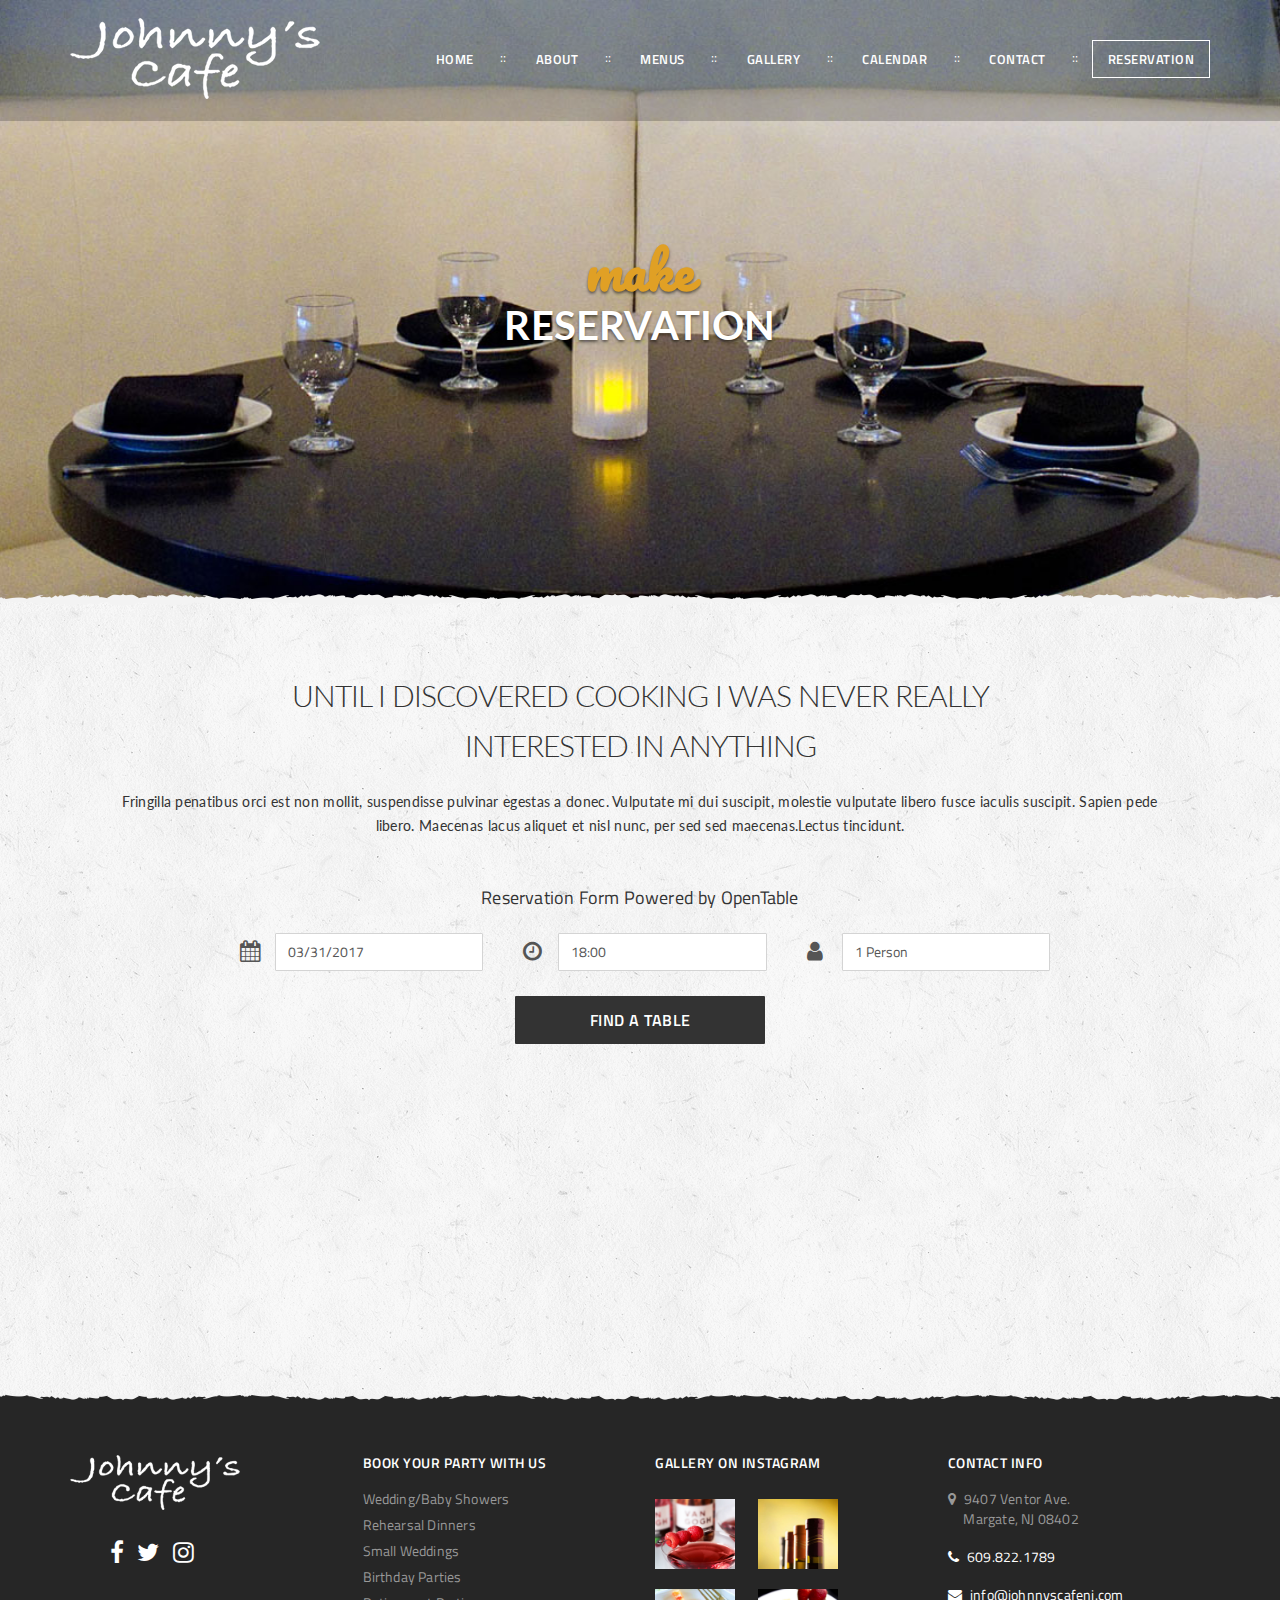
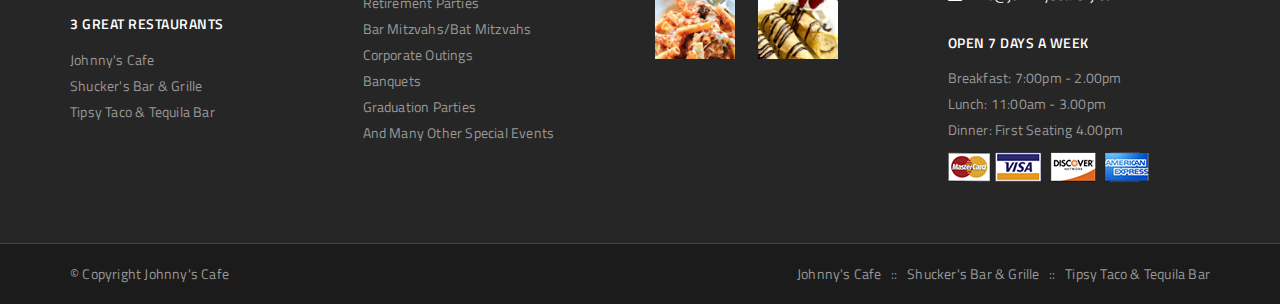
<file: html/htmlv-1.0/reservation.html>
<!DOCTYPE html>
<html>
	<head>
		<meta charset="UTF-8">
		<meta http-equiv="X-UA-Compatible" content="IE=edge">
        <title>Johnny's Cafe</title>
        <meta name="description" content="">
        <meta name="viewport" content="width=device-width, initial-scale=1.0">
        <link href="https://fonts.googleapis.com/css?family=Pacifico" rel="stylesheet"> 
        <link rel="stylesheet" href="https://fonts.googleapis.com/css?family=Titillium+Web:300,400,600,700">
        <link rel="stylesheet" href="https://fonts.googleapis.com/css?family=Lato:300,400,700,900">
        <link rel="stylesheet" href="https://maxcdn.bootstrapcdn.com/font-awesome/4.7.0/css/font-awesome.min.css">
        <link rel="stylesheet" href="style/bootstrap.css">
        <link rel="stylesheet" href="style/style.css">
        <link rel="stylesheet" href="style/responsive.css">
    </head>
	<body>
        <!-- Main wrapper -->
        <div class="main-wrapper">
            <!-- Header -->
            <header class="navbar navbar-default">
              <div class="container">
                <div class="navbar-header">
                  <button type="button" class="navbar-toggle collapsed" data-toggle="collapse" data-target="#mobile-menu" aria-expanded="false">
                    <span class="sr-only">Toggle navigation</span>
                    <span class="icon-bar"></span>
                    <span class="icon-bar"></span>
                    <span class="icon-bar"></span>
                  </button>
                    <a class="navbar-brand" href="#">
                        <img class="logo-black" src="images/logo-black.png" alt="Johnny's Cafe">
                        <img src="images/logo.png" alt="Johnny's Cafe">
                    </a>
                </div>

                <div class="collapse navbar-collapse" id="mobile-menu">
                  <ul class="nav navbar-nav custom-nav navbar-right">
                    <li><a href="#">Home</a></li>
                    <li><a href="#">About</a></li>
                    <li><a href="#">Menus</a></li>
                    <li><a href="#">Gallery</a></li>
                    <li><a href="#">Calendar</a></li>
                    <li><a href="#">Contact</a></li>
                    <li class="active"><a href="#">Reservation</a></li>
                  </ul>
                </div>
              </div>
            </header>
            <!--/ Header -->
            
            <div class="subpage-banner" style="background: url('images/banner/reservation.jpg');">
                <div class="container sbanner-inner">
                    <h1 class="lg-title text-center"><span>make</span> Reservation</h1>
                </div>
            </div>
            
            <div class="reservation-page">
                <div class="contact-head">
                    <div class="container">
                        <h3>UNTIL I DISCOVERED COOKING I WAS NEVER REALLY INTERESTED IN ANYTHING</h3>
                        <p>Fringilla penatibus orci est non mollit, suspendisse pulvinar egestas a donec. Vulputate mi dui suscipit, molestie vulputate libero fusce iaculis suscipit. Sapien pede libero. Maecenas lacus aliquet et nisl nunc, per sed sed maecenas.Lectus tincidunt.</p>
                    </div>
                </div>

                <div class="reservation-form-wrapper">
                    <div class="container">
                        <div class="reservation-inner">
                            <h4>Reservation Form Powered by OpenTable</h4>
                            <div class="row reservation-field">
                                <div class="col-sm-4 col-md-4">
                                    <div class="field-group">
                                        <i class="fa fa-calendar"></i>
                                        <input type="text" class="form-control" value="03/31/2017">
                                    </div>
                                </div>
                                <div class="col-sm-4 col-md-4">
                                    <div class="field-group">
                                        <i class="fa fa-clock-o"></i>
                                        <input type="text" class="form-control" value="18:00">
                                    </div>
                                </div>
                                <div class="col-sm-4 col-md-4">
                                    <div class="field-group">
                                        <i class="fa fa-user"></i>
                                        <input type="text" class="form-control" value="1 Person">
                                    </div>
                                </div>
                            </div>

                            <button class="btn btn-black">Find A Table</button>
                        </div>
                    </div>
                </div>
            </div>
            
            <div class="map-responsive">
                <iframe src="https://www.google.com/maps/embed?pb=!1m18!1m12!1m3!1d771.631987099645!2d-74.51582503409834!3d39.32162251107056!2m3!1f0!2f0!3f0!3m2!1i1024!2i768!4f13.1!3m3!1m2!1s0x89c0eb916b3ceb9f%3A0xef88d28f771386ef!2sJohnny&#39;s+Cafe+%26+Lounge!5e0!3m2!1sen!2sin!4v1491042147893" width="600" height="450" frameborder="0" style="border:0" allowfullscreen></iframe>
            </div>
            
            <footer>
                <div class="footer-top">
                    <div class="container">
                        <div class="row">
                            <div class="col-sm-3 col-md-3">
                                <div class="footer-col">
                                    <img class="footer-logo" src="images/logo.png" alt="Johnny's Cafe">
                                    <ul class="social-list">
                                        <li><a href="#" class="fa fa-facebook"></a></li>
                                        <li><a href="#" class="fa fa-twitter"></a></li>
                                        <li><a href="#" class="fa fa-instagram"></a></li>
                                    </ul>
                                    <h5 class="footer-title">3 Great Restaurants</h5>
                                    <p><a href="#">Johnny's Cafe</a></p>
                                    <p><a href="#">Shucker's Bar & Grille</a></p>
                                    <p><a href="#">Tipsy Taco & Tequila Bar</a></p>
                                </div>
                            </div>
                            
                            <div class="col-sm-3 col-md-3">
                                <div class="footer-col addr">
                                    <h5 class="footer-title">Book Your Party With Us</h5>
                                    <p>Wedding/Baby Showers</p>
                                    <p>Rehearsal Dinners</p>
                                    <p>Small Weddings</p>
                                    <p>Birthday Parties</p>
                                    <p>Retirement Parties</p>
                                    <p>Bar Mitzvahs/Bat Mitzvahs</p>
                                    <p>Corporate Outings</p>
                                    <p>Banquets</p>
                                    <p>Graduation Parties</p>
                                    <p>And Many Other Special Events</p>
                                </div>
                            </div>
                            
                            <div class="col-sm-3 col-md-3">
                                <div class="footer-col">
                                    <h5 class="footer-title">Gallery On Instagram</h5>
                                    <ul class="insta-list">
                                        <li>
                                            <a href="#">
                                                <img class="img-responsive" src="images/image1.jpg" alt="Image">
                                            </a>
                                        </li>
                                        
                                        <li>
                                            <a href="#">
                                                <img class="img-responsive" src="images/image2.jpg" alt="Image">
                                            </a>
                                        </li>
                                        
                                        <li>
                                            <a href="#">
                                                <img class="img-responsive" src="images/image3.jpg" alt="Image">
                                            </a>
                                        </li>
                                        
                                        <li>
                                            <a href="#">
                                                <img class="img-responsive" src="images/image4.jpg" alt="Image">
                                            </a>
                                        </li>
                                    </ul>
                                </div>
                            </div>
                            
                            <div class="col-sm-3 col-md-3">
                                <div class="footer-col">
                                    <div class="contact-info">
                                        <h5 class="footer-title">Contact Info</h5>
                                        <p class="addr"><i class="fa fa-map-marker"></i> 9407 Ventor Ave.<br> &nbsp;&nbsp;&nbsp;&nbsp;&nbsp;Margate, NJ 08402</p>
                                        <p class="phone"><i class="fa fa-phone"></i> 609.822.1789</p>
                                        <p class="email"><i class="fa fa-envelope"></i> info@johnnyscafenj.com</p>
                                    </div>
                                    
                                    <div class="open-time">
                                        <h5 class="footer-title">OPen 7 Days a Week</h5>
                                        <p class="addr">Breakfast: 7:00pm - 2.00pm</p>
                                        <p class="phone">Lunch: 11:00am - 3.00pm</p>
                                        <p class="email">Dinner: First Seating 4.00pm</p>
                                        <img style="margin-top:12px;" class="img-responsive" src="images/payment-logo.png" alt="Payment Logos">
                                    </div>
                                </div>
                            </div>
                             
                        </div>
                    </div>
                </div>
                
                <div class="footer-bottom">
                    <div class="container">
                        <div class="row">
                            <div class="col-md-4">
                                <p>&copy; Copyright Johnny's Cafe</p>
                            </div>
                            <div class="col-md-8">
                                <p class="text-right"><a href="#">Johnny's Cafe</a> &nbsp;&nbsp;::&nbsp;&nbsp; <a href="#">Shucker's Bar & Grille</a> &nbsp;&nbsp;::&nbsp;&nbsp; <a href="#">Tipsy Taco & Tequila Bar</a></p>
                            </div>
                        </div>
                    </div>
                </div>
            </footer>
            
        </div>
        <!--/ Main wrapper -->
        
        <script src="js/jquery.min.js"></script>
        <script src="js/bootstrap.min.js"></script>
        <script src="js/jQuery.scrollSpeed.js"></script>
        <script src="js/masonry.pkgd.min.js"></script>
        <script src="js/main.js"></script>
	</body>
</html>
</file>
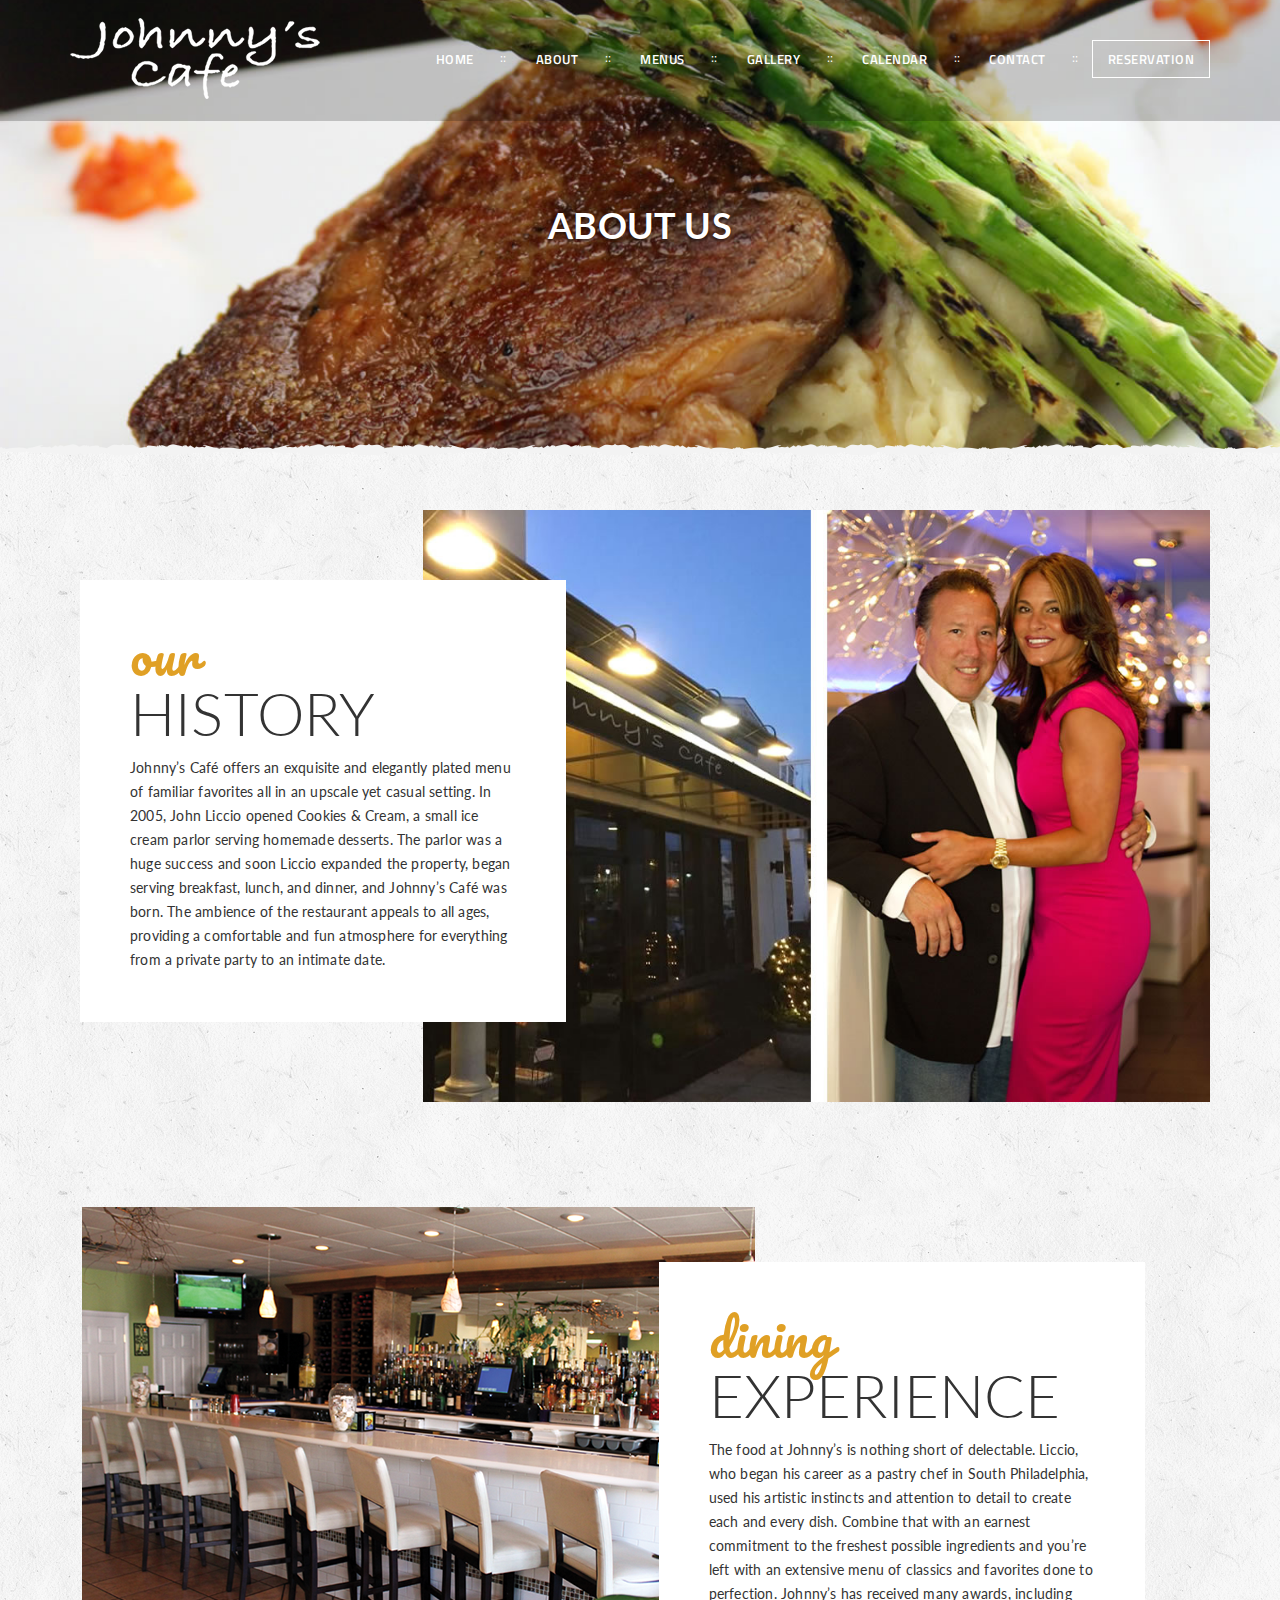
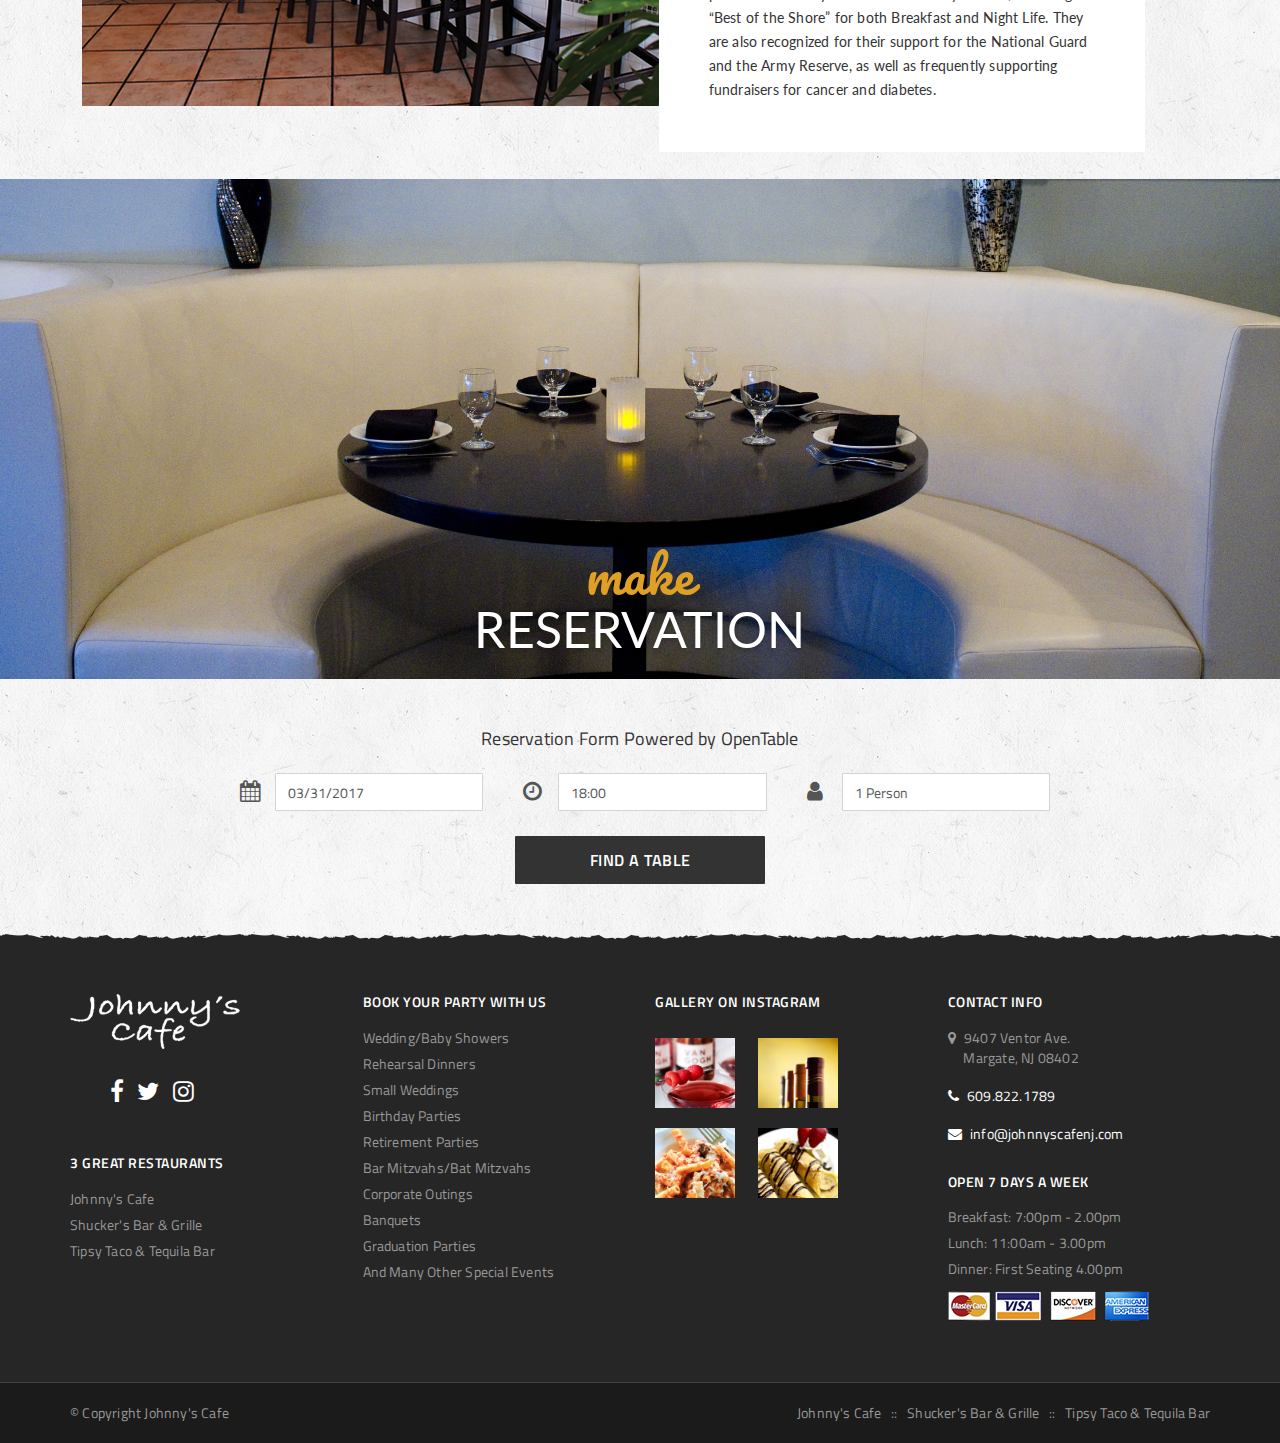
<file: html/htmlv-1.1/about.html>
<!DOCTYPE html>
<html>
	<head>
		<meta charset="UTF-8">
		<meta http-equiv="X-UA-Compatible" content="IE=edge">
        <title>Johnny's Cafe</title>
        <meta name="description" content="">
        <meta name="viewport" content="width=device-width, initial-scale=1.0">
        <link href="https://fonts.googleapis.com/css?family=Pacifico" rel="stylesheet"> 
        <link rel="stylesheet" href="https://fonts.googleapis.com/css?family=Titillium+Web:300,400,600,700">
        <link rel="stylesheet" href="https://fonts.googleapis.com/css?family=Lato:300,400,700,900">
        <link rel="stylesheet" href="https://maxcdn.bootstrapcdn.com/font-awesome/4.7.0/css/font-awesome.min.css">
        <link rel="stylesheet" href="style/bootstrap.css">
        <link rel="stylesheet" href="style/style.css">
        <link rel="stylesheet" href="style/responsive.css">
    </head>
	<body>
        <!-- Main wrapper -->
        <div class="main-wrapper">
            <!-- Header -->
            <header class="navbar navbar-default">
              <div class="container">
                <div class="navbar-header">
                  <button type="button" class="navbar-toggle collapsed" data-toggle="collapse" data-target="#mobile-menu" aria-expanded="false">
                    <span class="sr-only">Toggle navigation</span>
                    <span class="icon-bar"></span>
                    <span class="icon-bar"></span>
                    <span class="icon-bar"></span>
                  </button>
                    <a class="navbar-brand" href="index.html">
                        <img class="logo-black" src="images/logo-black.png" alt="Johnny's Cafe">
                        <img src="images/logo.png" alt="Johnny's Cafe">
                    </a>
                </div>

                <div class="collapse navbar-collapse" id="mobile-menu">
                  <ul class="nav navbar-nav custom-nav navbar-right">
                    <li><a href="index.html">Home</a></li>
                    <li><a href="about.html">About</a></li>
                    <li><a href="menu.html">Menus</a></li>
                    <li><a href="gallery.html">Gallery</a></li>
                    <li><a href="calendar.html">Calendar</a></li>
                    <li><a href="contact.html">Contact</a></li>
                    <li class="active"><a href="reservation.html">Reservation</a></li>
                  </ul>
                </div>
              </div>
            </header>
            <!--/ Header -->
            
            <div class="subpage-banner" style="background: url('images/banner/slider4.jpg');">
                <div class="container sbanner-inner">
                    <h1>About Us</h1>
                </div>
            </div>
            
            <div class="about-us-wrapper">
                <div class="his-content">
                    <h1 class="lg-title"><span>Our</span> History</h1>
                    <p>Johnny’s Café offers an exquisite and elegantly plated menu of familiar favorites all in an upscale yet casual setting. In 2005, John Liccio opened Cookies & Cream, a small ice cream parlor serving homemade desserts. The parlor was a huge success and soon Liccio expanded the property, began serving breakfast, lunch, and dinner, and Johnny’s Café was born. The ambience of the restaurant appeals to all ages, providing a comfortable and fun atmosphere for everything from a private party to an intimate date.</p>
                </div>
                <div class="container">
                    <div class="our-history">
                        <img class="img-responsive" src="images/about.jpg" alt="Our History">
                    </div>
                </div>
            </div>
            
            <div class="dining-exp-wrapper">
                <div class="container hidden-xs">
                    <div class="dining-exp-inner">
                        <img class="img-responsive" src="images/food-grid.png" alt="Dining Experience">
                    </div>
                </div>
                
                <div class="his-content">
                    <h1 class="lg-title"><span>dining</span> EXPERIENCE</h1>
                    <p>The food at Johnny’s is nothing short of delectable. Liccio, who began his career as a pastry chef in South Philadelphia, used his artistic instincts and attention to detail to create each and every dish. Combine that with an earnest commitment to the freshest possible ingredients and you’re left with an extensive menu of classics and favorites done to perfection. Johnny’s has received many awards, including “Best of the Shore” for both Breakfast and Night Life. They are also recognized for their support for the National Guard and the Army Reserve, as well as frequently supporting fundraisers for cancer and diabetes.</p>
                </div>
                
                <div class="visible-xs-block dining-exp-inner">
                    <img class="img-responsive" src="images/food-grid.png" alt="Dining Experience">
                </div>
            </div>
            
            
            <div class="reservation-banner">                
                <div class="reservation-banner-inner">
                    <h2>make</h2>
                    <h1>Reservation</h1>
                </div>
            </div>
            
            <div class="reservation-form-wrapper">
                <div class="container">
                    <div class="reservation-inner">
                        <h4>Reservation Form Powered by OpenTable</h4>
                        <div class="row reservation-field">
                            <div class="col-sm-4 col-md-4">
                                <div class="field-group">
                                    <i class="fa fa-calendar"></i>
                                    <input type="text" class="form-control" value="03/31/2017">
                                </div>
                            </div>
                            <div class="col-sm-4 col-md-4">
                                <div class="field-group">
                                    <i class="fa fa-clock-o"></i>
                                    <input type="text" class="form-control" value="18:00">
                                </div>
                            </div>
                            <div class="col-sm-4 col-md-4">
                                <div class="field-group">
                                    <i class="fa fa-user"></i>
                                    <input type="text" class="form-control" value="1 Person">
                                </div>
                            </div>
                        </div>

                        <button class="btn btn-black">Find A Table</button>
                    </div>
                </div>
            </div>
            
            <footer>
                <div class="footer-top">
                    <div class="container">
                        <div class="row">
                            <div class="col-sm-3 col-md-3">
                                <div class="footer-col">
                                    <img class="footer-logo" src="images/logo.png" alt="Johnny's Cafe">
                                    <ul class="social-list">
                                        <li><a href="#" class="fa fa-facebook"></a></li>
                                        <li><a href="#" class="fa fa-twitter"></a></li>
                                        <li><a href="#" class="fa fa-instagram"></a></li>
                                    </ul>
                                    <h5 class="footer-title">3 Great Restaurants</h5>
                                    <p><a href="#">Johnny's Cafe</a></p>
                                    <p><a href="#">Shucker's Bar & Grille</a></p>
                                    <p><a href="#">Tipsy Taco & Tequila Bar</a></p>
                                </div>
                            </div>
                            
                            <div class="col-sm-3 col-md-3">
                                <div class="footer-col addr">
                                    <h5 class="footer-title">Book Your Party With Us</h5>
                                    <p>Wedding/Baby Showers</p>
                                    <p>Rehearsal Dinners</p>
                                    <p>Small Weddings</p>
                                    <p>Birthday Parties</p>
                                    <p>Retirement Parties</p>
                                    <p>Bar Mitzvahs/Bat Mitzvahs</p>
                                    <p>Corporate Outings</p>
                                    <p>Banquets</p>
                                    <p>Graduation Parties</p>
                                    <p>And Many Other Special Events</p>
                                </div>
                            </div>
                            
                            <div class="col-sm-3 col-md-3">
                                <div class="footer-col">
                                    <h5 class="footer-title">Gallery On Instagram</h5>
                                    <ul class="insta-list">
                                        <li>
                                            <a href="#">
                                                <img class="img-responsive" src="images/image1.jpg" alt="Image">
                                            </a>
                                        </li>
                                        
                                        <li>
                                            <a href="#">
                                                <img class="img-responsive" src="images/image2.jpg" alt="Image">
                                            </a>
                                        </li>
                                        
                                        <li>
                                            <a href="#">
                                                <img class="img-responsive" src="images/image3.jpg" alt="Image">
                                            </a>
                                        </li>
                                        
                                        <li>
                                            <a href="#">
                                                <img class="img-responsive" src="images/image4.jpg" alt="Image">
                                            </a>
                                        </li>
                                    </ul>
                                </div>
                            </div>
                            
                            <div class="col-sm-3 col-md-3">
                                <div class="footer-col">
                                    <div class="contact-info">
                                        <h5 class="footer-title">Contact Info</h5>
                                        <p class="addr"><i class="fa fa-map-marker"></i> 9407 Ventor Ave.<br> &nbsp;&nbsp;&nbsp;&nbsp;&nbsp;Margate, NJ 08402</p>
                                        <p class="phone"><i class="fa fa-phone"></i> 609.822.1789</p>
                                        <p class="email"><i class="fa fa-envelope"></i> info@johnnyscafenj.com</p>
                                    </div>
                                    
                                    <div class="open-time">
                                        <h5 class="footer-title">OPen 7 Days a Week</h5>
                                        <p class="addr">Breakfast: 7:00pm - 2.00pm</p>
                                        <p class="phone">Lunch: 11:00am - 3.00pm</p>
                                        <p class="email">Dinner: First Seating 4.00pm</p>
                                        <img style="margin-top:12px;" class="img-responsive" src="images/payment-logo.png" alt="Payment Logos">
                                    </div>
                                </div>
                            </div>
                             
                        </div>
                    </div>
                </div>
                
                <div class="footer-bottom">
                    <div class="container">
                        <div class="row">
                            <div class="col-md-4">
                                <p>&copy; Copyright Johnny's Cafe</p>
                            </div>
                            <div class="col-md-8">
                                <p class="text-right"><a href="#">Johnny's Cafe</a> &nbsp;&nbsp;::&nbsp;&nbsp; <a href="#">Shucker's Bar & Grille</a> &nbsp;&nbsp;::&nbsp;&nbsp; <a href="#">Tipsy Taco & Tequila Bar</a></p>
                            </div>
                        </div>
                    </div>
                </div>
            </footer>
            
        </div>
        <!--/ Main wrapper -->
        
        <script src="js/jquery.min.js"></script>
        <script src="js/bootstrap.min.js"></script>
        <script src="js/jQuery.scrollSpeed.js"></script>
        <script src="js/masonry.pkgd.min.js"></script>
        <script src="js/main.js"></script>
	</body>
</html>
</file>
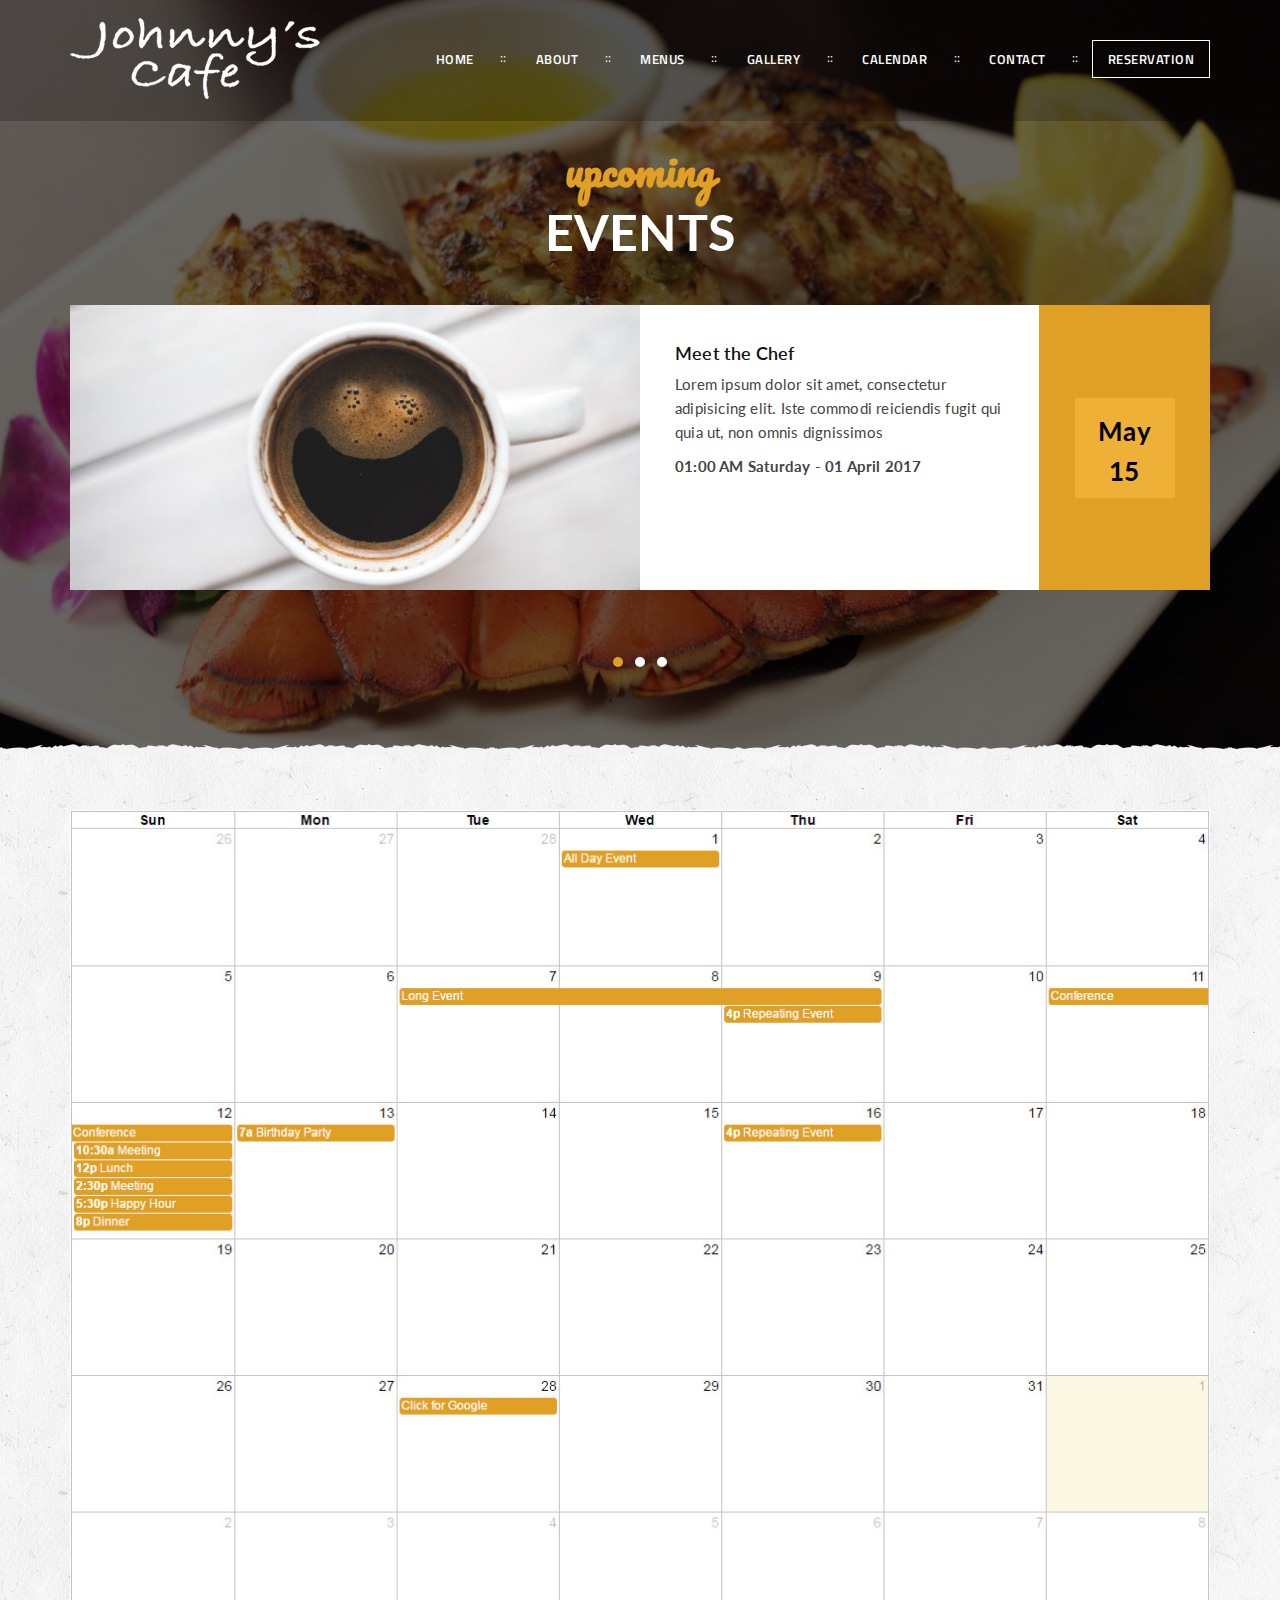
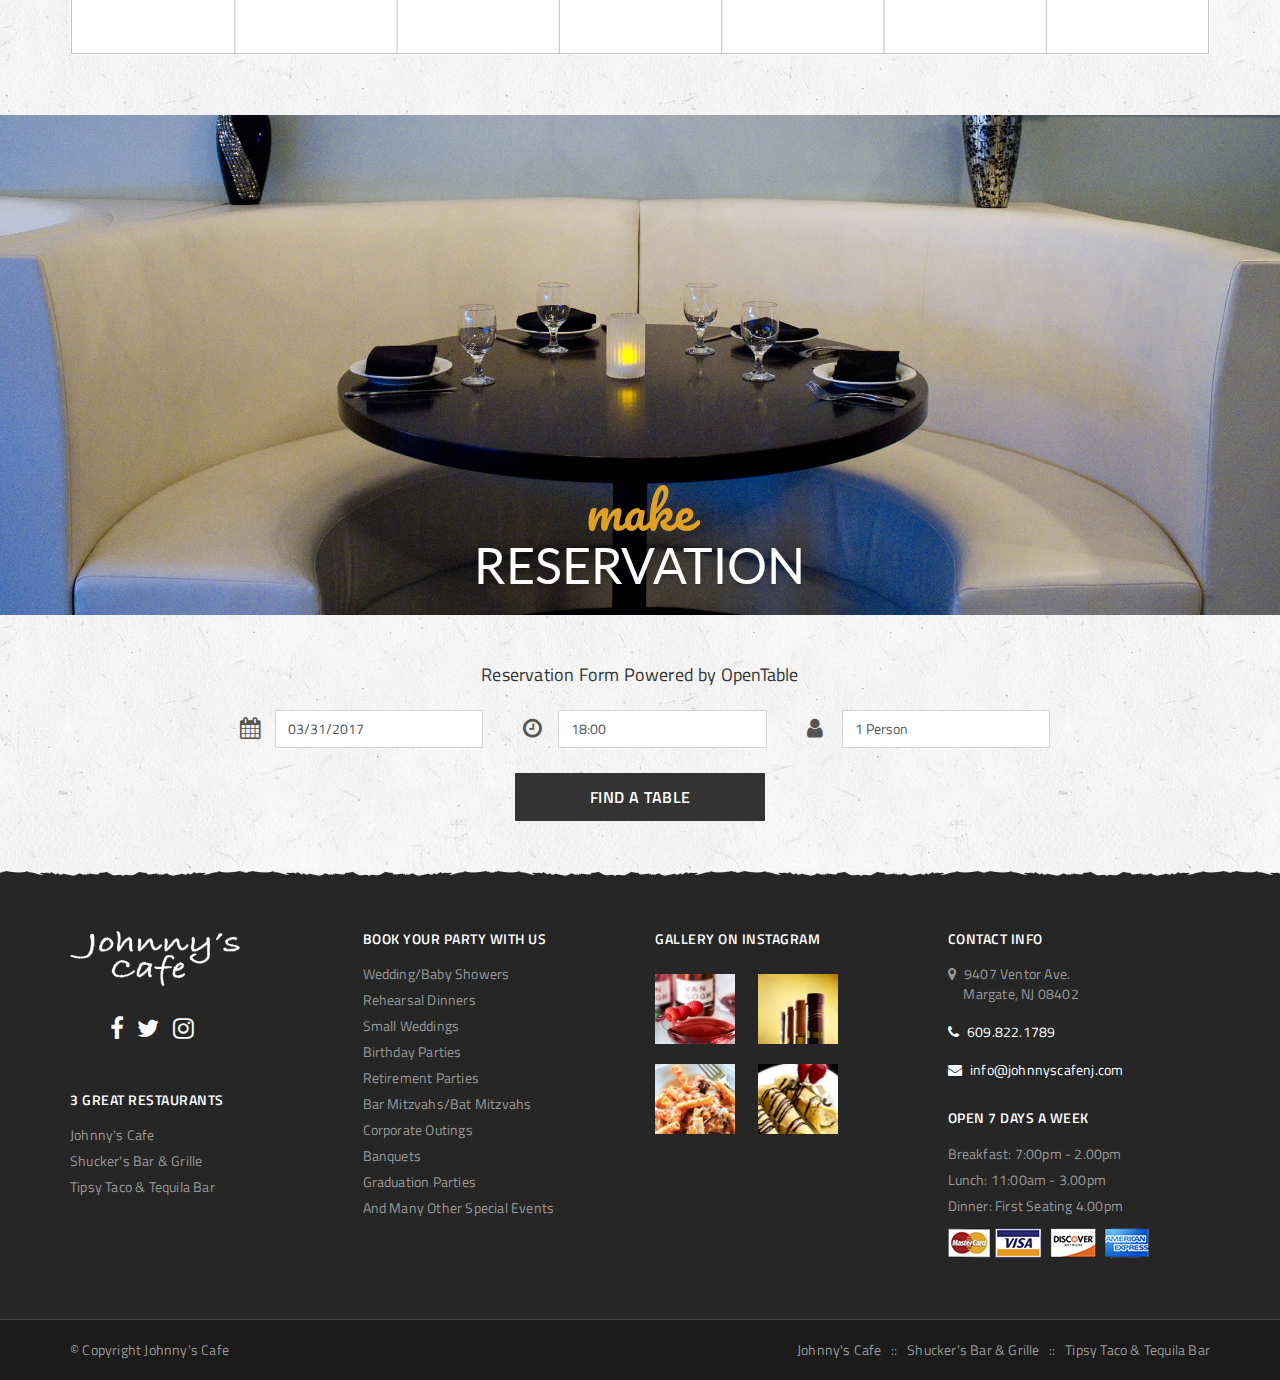
<file: html/htmlv-1.1/calendar.html>
<!DOCTYPE html>
<html>
	<head>
		<meta charset="UTF-8">
		<meta http-equiv="X-UA-Compatible" content="IE=edge">
        <title>Johnny's Cafe</title>
        <meta name="description" content="">
        <meta name="viewport" content="width=device-width, initial-scale=1.0">
        <link href="https://fonts.googleapis.com/css?family=Pacifico" rel="stylesheet"> 
        <link rel="stylesheet" href="https://fonts.googleapis.com/css?family=Titillium+Web:300,400,600,700">
        <link rel="stylesheet" href="https://fonts.googleapis.com/css?family=Lato:300,400,700,900">
        <link rel="stylesheet" href="https://maxcdn.bootstrapcdn.com/font-awesome/4.7.0/css/font-awesome.min.css">
        <link rel="stylesheet" href="style/owl.carousel.css">
        <link rel="stylesheet" href="style/bootstrap.css">
        <link rel="stylesheet" href="style/style.css">
        <link rel="stylesheet" href="style/responsive.css">
    </head>
	<body>
        <!-- Main wrapper -->
        <div class="main-wrapper">
            <!-- Header -->
            <header class="navbar navbar-default">
              <div class="container">
                <div class="navbar-header">
                  <button type="button" class="navbar-toggle collapsed" data-toggle="collapse" data-target="#mobile-menu" aria-expanded="false">
                    <span class="sr-only">Toggle navigation</span>
                    <span class="icon-bar"></span>
                    <span class="icon-bar"></span>
                    <span class="icon-bar"></span>
                  </button>
                    <a class="navbar-brand" href="index.html">
                        <img class="logo-black" src="images/logo-black.png" alt="Johnny's Cafe">
                        <img src="images/logo.png" alt="Johnny's Cafe">
                    </a>
                </div>

                <div class="collapse navbar-collapse" id="mobile-menu">
                  <ul class="nav navbar-nav custom-nav navbar-right">
                    <li><a href="index.html">Home</a></li>
                    <li><a href="about.html">About</a></li>
                    <li><a href="menu.html">Menus</a></li>
                    <li><a href="gallery.html">Gallery</a></li>
                    <li><a href="calendar.html">Calendar</a></li>
                    <li><a href="contact.html">Contact</a></li>
                    <li class="active"><a href="reservation.html">Reservation</a></li>
                  </ul>
                </div>
              </div>
            </header>
            <!--/ Header -->
            
            <div class="subpage-banner calendar-banner" style="background:url('images/banner/slider5.jpg');">
                <div class="cbanner-inner">
                    <div class="sbanner-inner">
                        <div class="event-section">
                            <h1 class="lg-title text-center"><span>Upcoming</span> Events</h1>
                            <div class="container w740">
                                <div class="owl-carousel event-carousel owl-theme">
                                    <div class="event-row">
                                        <div class="event-thumb">
                                            <img class="img-responsive" src="images/event1.jpg" alt="Event 1">
                                        </div> 
                                        <div class="event-desc">
                                            <h3><a href="#">Meet the Chef</a></h3>
                                            <p>Lorem ipsum dolor sit amet, consectetur adipisicing elit. Iste commodi reiciendis fugit qui quia ut, non omnis dignissimos </p>
                                            <p><strong>01:00 AM Saturday - 01 April 2017</strong></p>
                                        </div>
                                        <div class="event-date">
                                            <span>May 15</span>
                                        </div>
                                    </div>
                                    
                                    <div class="event-row">
                                        <div class="event-thumb">
                                            <img class="img-responsive" src="images/event1.jpg" alt="Event 2">
                                        </div> 
                                        <div class="event-desc">
                                            <h3><a href="#">Meet the Chef</a></h3>
                                            <p>Lorem ipsum dolor sit amet, consectetur adipisicing elit. Iste commodi reiciendis fugit qui quia ut, non omnis dignissimos </p>
                                            <p><strong>01:00 AM Saturday - 01 April 2017</strong></p>
                                        </div>
                                        <div class="event-date">
                                            <span>May 15</span>
                                        </div>
                                    </div>
                                    
                                    
                                    <div class="event-row">
                                        <div class="event-thumb">
                                            <img class="img-responsive" src="images/event1.jpg" alt="Event 3">
                                        </div> 
                                        <div class="event-desc">
                                            <h3><a href="#">Meet the Chef</a></h3>
                                            <p>Lorem ipsum dolor sit amet, consectetur adipisicing elit. Iste commodi reiciendis fugit qui quia ut, non omnis dignissimos </p>
                                            <p><strong>01:00 AM Saturday - 01 April 2017</strong></p>
                                        </div>
                                        <div class="event-date">
                                            <span>May 15</span>
                                        </div>
                                    </div>
                                     
                                </div>
                            </div>
                        </div><!--/Owl Carousel -->
                    </div>
                </div>
            </div>
            
            <div class="calendar-section">
                <div class="container">
                    <img class="img-responsive" src="images/calendar.jpg">
                </div>
            </div>
         
 
            <div class="reservation-banner">      
                <div class="reservation-banner-inner">
                    <h2>make</h2>
                    <h1>Reservation</h1>
                </div>
            </div>
            
            <div class="reservation-form-wrapper">
                <div class="container">
                    <div class="reservation-inner">
                        <h4>Reservation Form Powered by OpenTable</h4>
                        <div class="row reservation-field">
                            <div class="col-sm-4 col-md-4">
                                <div class="field-group">
                                    <i class="fa fa-calendar"></i>
                                    <input type="text" class="form-control" value="03/31/2017">
                                </div>
                            </div>
                            <div class="col-sm-4 col-md-4">
                                <div class="field-group">
                                    <i class="fa fa-clock-o"></i>
                                    <input type="text" class="form-control" value="18:00">
                                </div>
                            </div>
                            <div class="col-sm-4 col-md-4">
                                <div class="field-group">
                                    <i class="fa fa-user"></i>
                                    <input type="text" class="form-control" value="1 Person">
                                </div>
                            </div>
                        </div>

                        <button class="btn btn-black">Find A Table</button>
                    </div>
                </div>
            </div>
            
            <footer>
                <div class="footer-top">
                    <div class="container">
                        <div class="row">
                            <div class="col-sm-3 col-md-3">
                                <div class="footer-col">
                                    <img class="footer-logo" src="images/logo.png" alt="Johnny's Cafe">
                                    <ul class="social-list">
                                        <li><a href="#" class="fa fa-facebook"></a></li>
                                        <li><a href="#" class="fa fa-twitter"></a></li>
                                        <li><a href="#" class="fa fa-instagram"></a></li>
                                    </ul>
                                    <h5 class="footer-title">3 Great Restaurants</h5>
                                    <p><a href="#">Johnny's Cafe</a></p>
                                    <p><a href="#">Shucker's Bar & Grille</a></p>
                                    <p><a href="#">Tipsy Taco & Tequila Bar</a></p>
                                </div>
                            </div>
                            
                            <div class="col-sm-3 col-md-3">
                                <div class="footer-col addr">
                                    <h5 class="footer-title">Book Your Party With Us</h5>
                                    <p>Wedding/Baby Showers</p>
                                    <p>Rehearsal Dinners</p>
                                    <p>Small Weddings</p>
                                    <p>Birthday Parties</p>
                                    <p>Retirement Parties</p>
                                    <p>Bar Mitzvahs/Bat Mitzvahs</p>
                                    <p>Corporate Outings</p>
                                    <p>Banquets</p>
                                    <p>Graduation Parties</p>
                                    <p>And Many Other Special Events</p>
                                </div>
                            </div>
                            
                            <div class="col-sm-3 col-md-3">
                                <div class="footer-col">
                                    <h5 class="footer-title">Gallery On Instagram</h5>
                                    <ul class="insta-list">
                                        <li>
                                            <a href="#">
                                                <img class="img-responsive" src="images/image1.jpg" alt="Image">
                                            </a>
                                        </li>
                                        
                                        <li>
                                            <a href="#">
                                                <img class="img-responsive" src="images/image2.jpg" alt="Image">
                                            </a>
                                        </li>
                                        
                                        <li>
                                            <a href="#">
                                                <img class="img-responsive" src="images/image3.jpg" alt="Image">
                                            </a>
                                        </li>
                                        
                                        <li>
                                            <a href="#">
                                                <img class="img-responsive" src="images/image4.jpg" alt="Image">
                                            </a>
                                        </li>
                                    </ul>
                                </div>
                            </div>
                            
                            <div class="col-sm-3 col-md-3">
                                <div class="footer-col">
                                    <div class="contact-info">
                                        <h5 class="footer-title">Contact Info</h5>
                                        <p class="addr"><i class="fa fa-map-marker"></i> 9407 Ventor Ave.<br> &nbsp;&nbsp;&nbsp;&nbsp;&nbsp;Margate, NJ 08402</p>
                                        <p class="phone"><i class="fa fa-phone"></i> 609.822.1789</p>
                                        <p class="email"><i class="fa fa-envelope"></i> info@johnnyscafenj.com</p>
                                    </div>
                                    
                                    <div class="open-time">
                                        <h5 class="footer-title">OPen 7 Days a Week</h5>
                                        <p class="addr">Breakfast: 7:00pm - 2.00pm</p>
                                        <p class="phone">Lunch: 11:00am - 3.00pm</p>
                                        <p class="email">Dinner: First Seating 4.00pm</p>
                                        <img style="margin-top:12px;" class="img-responsive" src="images/payment-logo.png" alt="Payment Logos">
                                    </div>
                                </div>
                            </div>
                             
                        </div>
                    </div>
                </div>
                
                <div class="footer-bottom">
                    <div class="container">
                        <div class="row">
                            <div class="col-md-4">
                                <p>&copy; Copyright Johnny's Cafe</p>
                            </div>
                            <div class="col-md-8">
                                <p class="text-right"><a href="#">Johnny's Cafe</a> &nbsp;&nbsp;::&nbsp;&nbsp; <a href="#">Shucker's Bar & Grille</a> &nbsp;&nbsp;::&nbsp;&nbsp; <a href="#">Tipsy Taco & Tequila Bar</a></p>
                            </div>
                        </div>
                    </div>
                </div>
            </footer>
            
        </div>
        <!--/ Main wrapper -->
        
        <script src="js/jquery.min.js"></script>
        <script src="js/bootstrap.min.js"></script>
        <script src="js/jQuery.scrollSpeed.js"></script>
        <script src="js/owl.carousel.min.js"></script>
        <script src="js/main.js"></script>
        <script>
            // Owl carousel
            $('.event-carousel').owlCarousel({
                nav:false,
                items:1,
                dots:true,
                responsive:{
                    0:{
                        items:1
                    },
                    600:{
                        items:1
                    },
                    1000:{
                        items:1
                    }
                }
            });

        </script>
	</body>
</html>
</file>
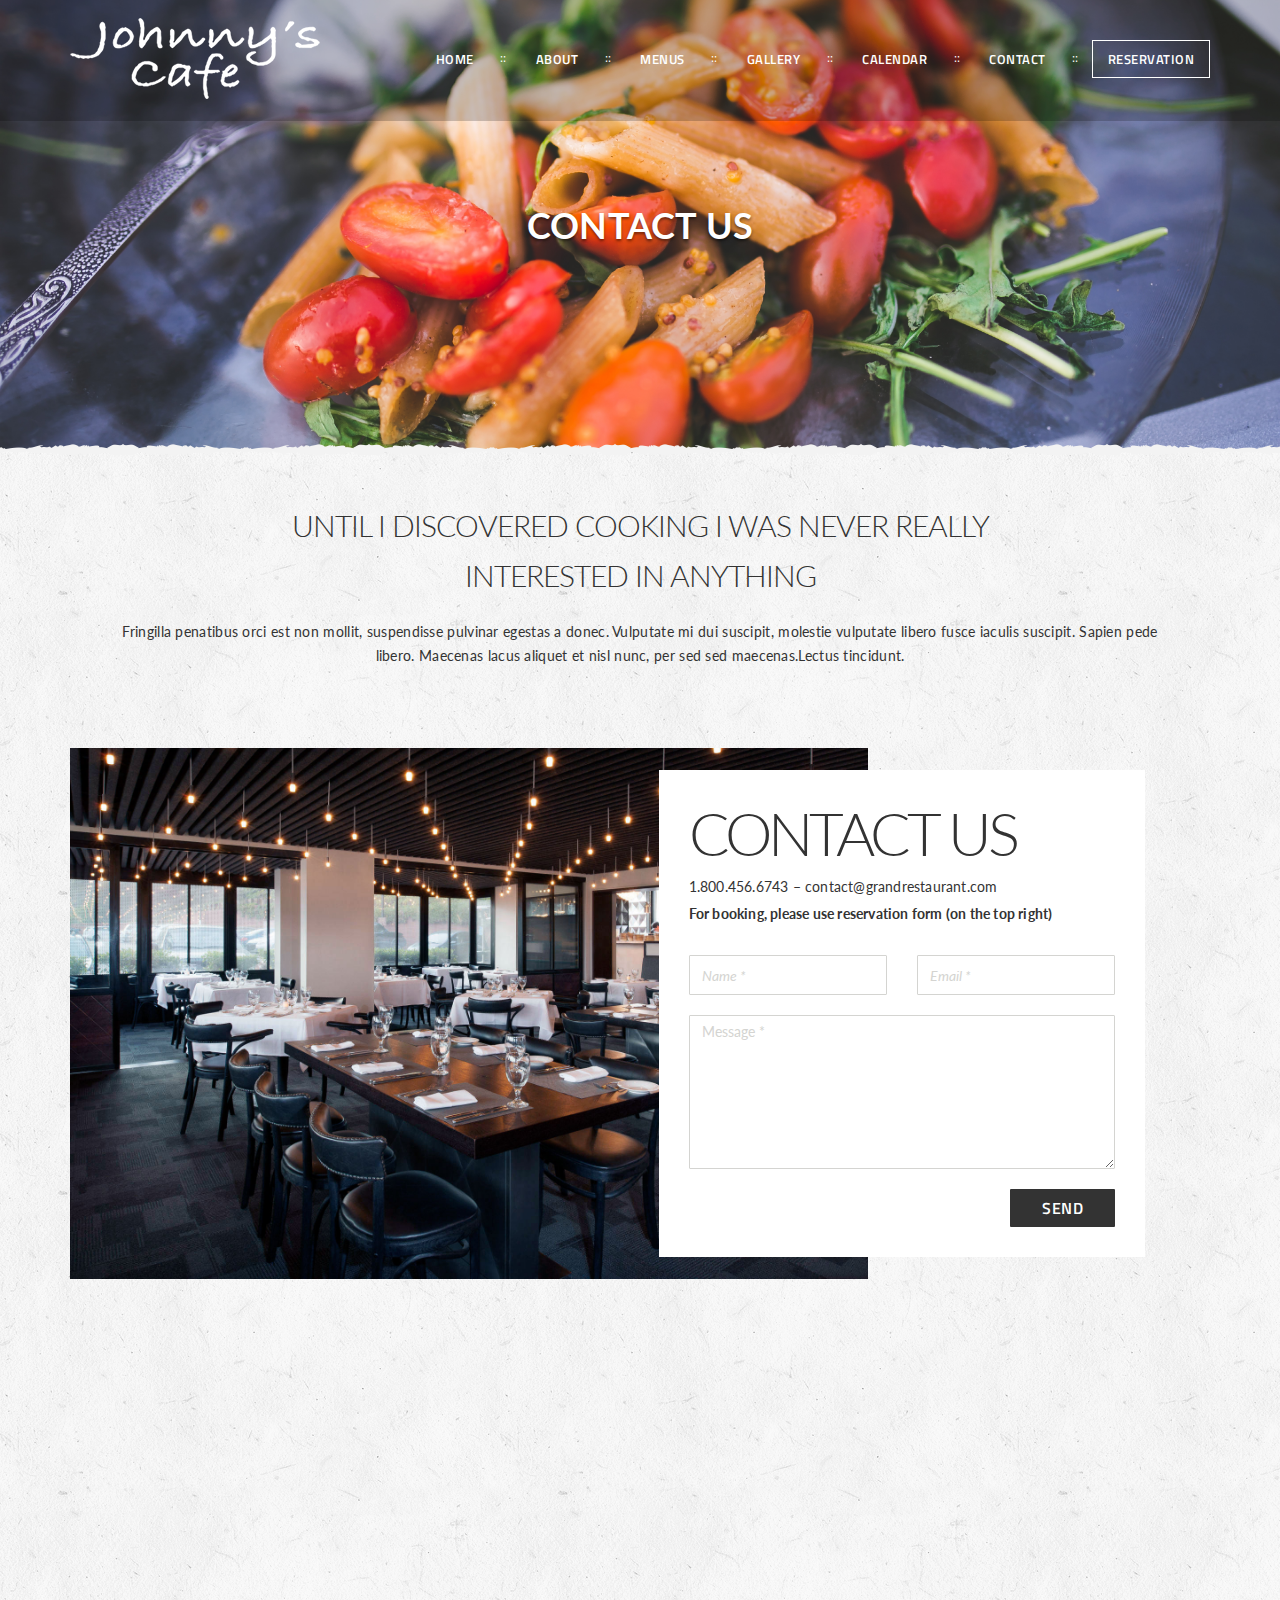
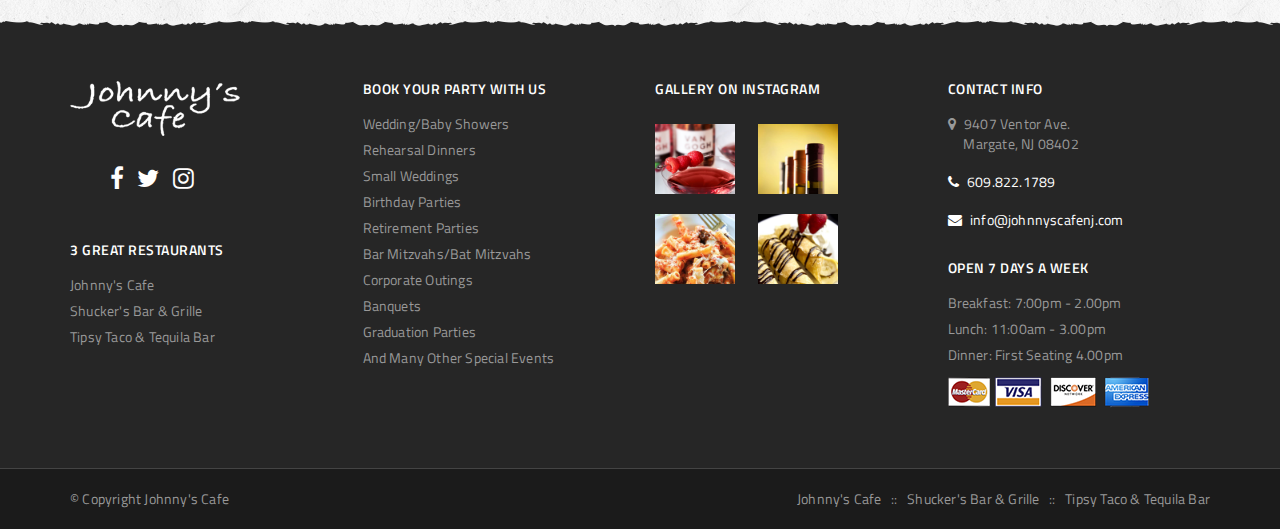
<file: html/htmlv-1.1/contact.html>
<!DOCTYPE html>
<html>
	<head>
		<meta charset="UTF-8">
		<meta http-equiv="X-UA-Compatible" content="IE=edge">
        <title>Johnny's Cafe</title>
        <meta name="description" content="">
        <meta name="viewport" content="width=device-width, initial-scale=1.0">
        <link href="https://fonts.googleapis.com/css?family=Pacifico" rel="stylesheet"> 
        <link rel="stylesheet" href="https://fonts.googleapis.com/css?family=Titillium+Web:300,400,600,700">
        <link rel="stylesheet" href="https://fonts.googleapis.com/css?family=Lato:300,400,700,900">
        <link rel="stylesheet" href="https://maxcdn.bootstrapcdn.com/font-awesome/4.7.0/css/font-awesome.min.css">
        <link rel="stylesheet" href="style/bootstrap.css">
        <link rel="stylesheet" href="style/style.css">
        <link rel="stylesheet" href="style/responsive.css">
    </head>
	<body>
        <!-- Main wrapper -->
        <div class="main-wrapper">
            <!-- Header -->
            <header class="navbar navbar-default">
              <div class="container">
                <div class="navbar-header">
                  <button type="button" class="navbar-toggle collapsed" data-toggle="collapse" data-target="#mobile-menu" aria-expanded="false">
                    <span class="sr-only">Toggle navigation</span>
                    <span class="icon-bar"></span>
                    <span class="icon-bar"></span>
                    <span class="icon-bar"></span>
                  </button>
                    <a class="navbar-brand" href="index.html">
                        <img class="logo-black" src="images/logo-black.png" alt="Johnny's Cafe">
                        <img src="images/logo.png" alt="Johnny's Cafe">
                    </a>
                </div>

                <div class="collapse navbar-collapse" id="mobile-menu">
                  <ul class="nav navbar-nav custom-nav navbar-right">
                    <li><a href="index.html">Home</a></li>
                    <li><a href="about.html">About</a></li>
                    <li><a href="menu.html">Menus</a></li>
                    <li><a href="gallery.html">Gallery</a></li>
                    <li><a href="calendar.html">Calendar</a></li>
                    <li><a href="contact.html">Contact</a></li>
                    <li class="active"><a href="reservation.html">Reservation</a></li>
                  </ul>
                </div>
              </div>
            </header>
            <!--/ Header -->
            
            <div class="subpage-banner" style="background: url('images/banner/slider2.jpg');">
                <div class="container sbanner-inner">
                    <h1>Contact Us</h1>
                </div>
            </div>
            
            <div class="contact-head">
                <div class="container">
                    <h3>UNTIL I DISCOVERED COOKING I WAS NEVER REALLY INTERESTED IN ANYTHING</h3>
                    <p>Fringilla penatibus orci est non mollit, suspendisse pulvinar egestas a donec. Vulputate mi dui suscipit, molestie vulputate libero fusce iaculis suscipit. Sapien pede libero. Maecenas lacus aliquet et nisl nunc, per sed sed maecenas.Lectus tincidunt.</p>
                </div>
            </div>
            
            <div class="dining-exp-wrapper contact">
                <div class="container">
                    <div class="dining-exp-inner">
                        <img class="img-responsive" src="images/contact.jpg" alt="Contact">
                    </div>
                </div>
                
                <div class="his-content contact-form-wrapper">
                    <h1 class="lg-title">CONTACT US</h1>
                    <p>1.800.456.6743 – contact@grandrestaurant.com</p>
                    <p><strong>For booking, please use reservation form (on the top right)</strong></p>
                    <form class="contact-form">
                        <div class="form-group row">
                            <div class="col-sm-6 col-md-6">
                                <input type="text" class="form-control" placeholder="Name *">
                            </div>
                            <div class="col-sm-6 col-md-6">
                                <input type="email" class="form-control" placeholder="Email *">
                            </div>
                        </div>
                        
                        <div class="form-group">
                             <textarea class="form-control" rows="7" placeholder="Message *"></textarea>
                        </div>
                        
                        <div class="clearfix">
                             <button class="btn btn-black btn-sm pull-right">Send</button>
                        </div>
                        
                    </form>
                </div>
                
            </div>
            
            
            <div class="map-responsive">
                <iframe src="https://www.google.com/maps/embed?pb=!1m18!1m12!1m3!1d771.631987099645!2d-74.51582503409834!3d39.32162251107056!2m3!1f0!2f0!3f0!3m2!1i1024!2i768!4f13.1!3m3!1m2!1s0x89c0eb916b3ceb9f%3A0xef88d28f771386ef!2sJohnny&#39;s+Cafe+%26+Lounge!5e0!3m2!1sen!2sin!4v1491042147893" width="600" height="450" frameborder="0" style="border:0" allowfullscreen></iframe>
            </div>
            
            <footer>
                <div class="footer-top">
                    <div class="container">
                        <div class="row">
                            <div class="col-sm-3 col-md-3">
                                <div class="footer-col">
                                    <img class="footer-logo" src="images/logo.png" alt="Johnny's Cafe">
                                    <ul class="social-list">
                                        <li><a href="#" class="fa fa-facebook"></a></li>
                                        <li><a href="#" class="fa fa-twitter"></a></li>
                                        <li><a href="#" class="fa fa-instagram"></a></li>
                                    </ul>
                                    <h5 class="footer-title">3 Great Restaurants</h5>
                                    <p><a href="#">Johnny's Cafe</a></p>
                                    <p><a href="#">Shucker's Bar & Grille</a></p>
                                    <p><a href="#">Tipsy Taco & Tequila Bar</a></p>
                                </div>
                            </div>
                            
                            <div class="col-sm-3 col-md-3">
                                <div class="footer-col addr">
                                    <h5 class="footer-title">Book Your Party With Us</h5>
                                    <p>Wedding/Baby Showers</p>
                                    <p>Rehearsal Dinners</p>
                                    <p>Small Weddings</p>
                                    <p>Birthday Parties</p>
                                    <p>Retirement Parties</p>
                                    <p>Bar Mitzvahs/Bat Mitzvahs</p>
                                    <p>Corporate Outings</p>
                                    <p>Banquets</p>
                                    <p>Graduation Parties</p>
                                    <p>And Many Other Special Events</p>
                                </div>
                            </div>
                            
                            <div class="col-sm-3 col-md-3">
                                <div class="footer-col">
                                    <h5 class="footer-title">Gallery On Instagram</h5>
                                    <ul class="insta-list">
                                        <li>
                                            <a href="#">
                                                <img class="img-responsive" src="images/image1.jpg" alt="Image">
                                            </a>
                                        </li>
                                        
                                        <li>
                                            <a href="#">
                                                <img class="img-responsive" src="images/image2.jpg" alt="Image">
                                            </a>
                                        </li>
                                        
                                        <li>
                                            <a href="#">
                                                <img class="img-responsive" src="images/image3.jpg" alt="Image">
                                            </a>
                                        </li>
                                        
                                        <li>
                                            <a href="#">
                                                <img class="img-responsive" src="images/image4.jpg" alt="Image">
                                            </a>
                                        </li>
                                    </ul>
                                </div>
                            </div>
                            
                            <div class="col-sm-3 col-md-3">
                                <div class="footer-col">
                                    <div class="contact-info">
                                        <h5 class="footer-title">Contact Info</h5>
                                        <p class="addr"><i class="fa fa-map-marker"></i> 9407 Ventor Ave.<br> &nbsp;&nbsp;&nbsp;&nbsp;&nbsp;Margate, NJ 08402</p>
                                        <p class="phone"><i class="fa fa-phone"></i> 609.822.1789</p>
                                        <p class="email"><i class="fa fa-envelope"></i> info@johnnyscafenj.com</p>
                                    </div>
                                    
                                    <div class="open-time">
                                        <h5 class="footer-title">OPen 7 Days a Week</h5>
                                        <p class="addr">Breakfast: 7:00pm - 2.00pm</p>
                                        <p class="phone">Lunch: 11:00am - 3.00pm</p>
                                        <p class="email">Dinner: First Seating 4.00pm</p>
                                        <img style="margin-top:12px;" class="img-responsive" src="images/payment-logo.png" alt="Payment Logos">
                                    </div>
                                </div>
                            </div>
                             
                        </div>
                    </div>
                </div>
                
                <div class="footer-bottom">
                    <div class="container">
                        <div class="row">
                            <div class="col-md-4">
                                <p>&copy; Copyright Johnny's Cafe</p>
                            </div>
                            <div class="col-md-8">
                                <p class="text-right"><a href="#">Johnny's Cafe</a> &nbsp;&nbsp;::&nbsp;&nbsp; <a href="#">Shucker's Bar & Grille</a> &nbsp;&nbsp;::&nbsp;&nbsp; <a href="#">Tipsy Taco & Tequila Bar</a></p>
                            </div>
                        </div>
                    </div>
                </div>
            </footer>
            
        </div>
        <!--/ Main wrapper -->
        
        <script src="js/jquery.min.js"></script>
        <script src="js/bootstrap.min.js"></script>
        <script src="js/jQuery.scrollSpeed.js"></script>
        <script src="js/masonry.pkgd.min.js"></script>
        <script src="js/main.js"></script>
	</body>
</html>
</file>
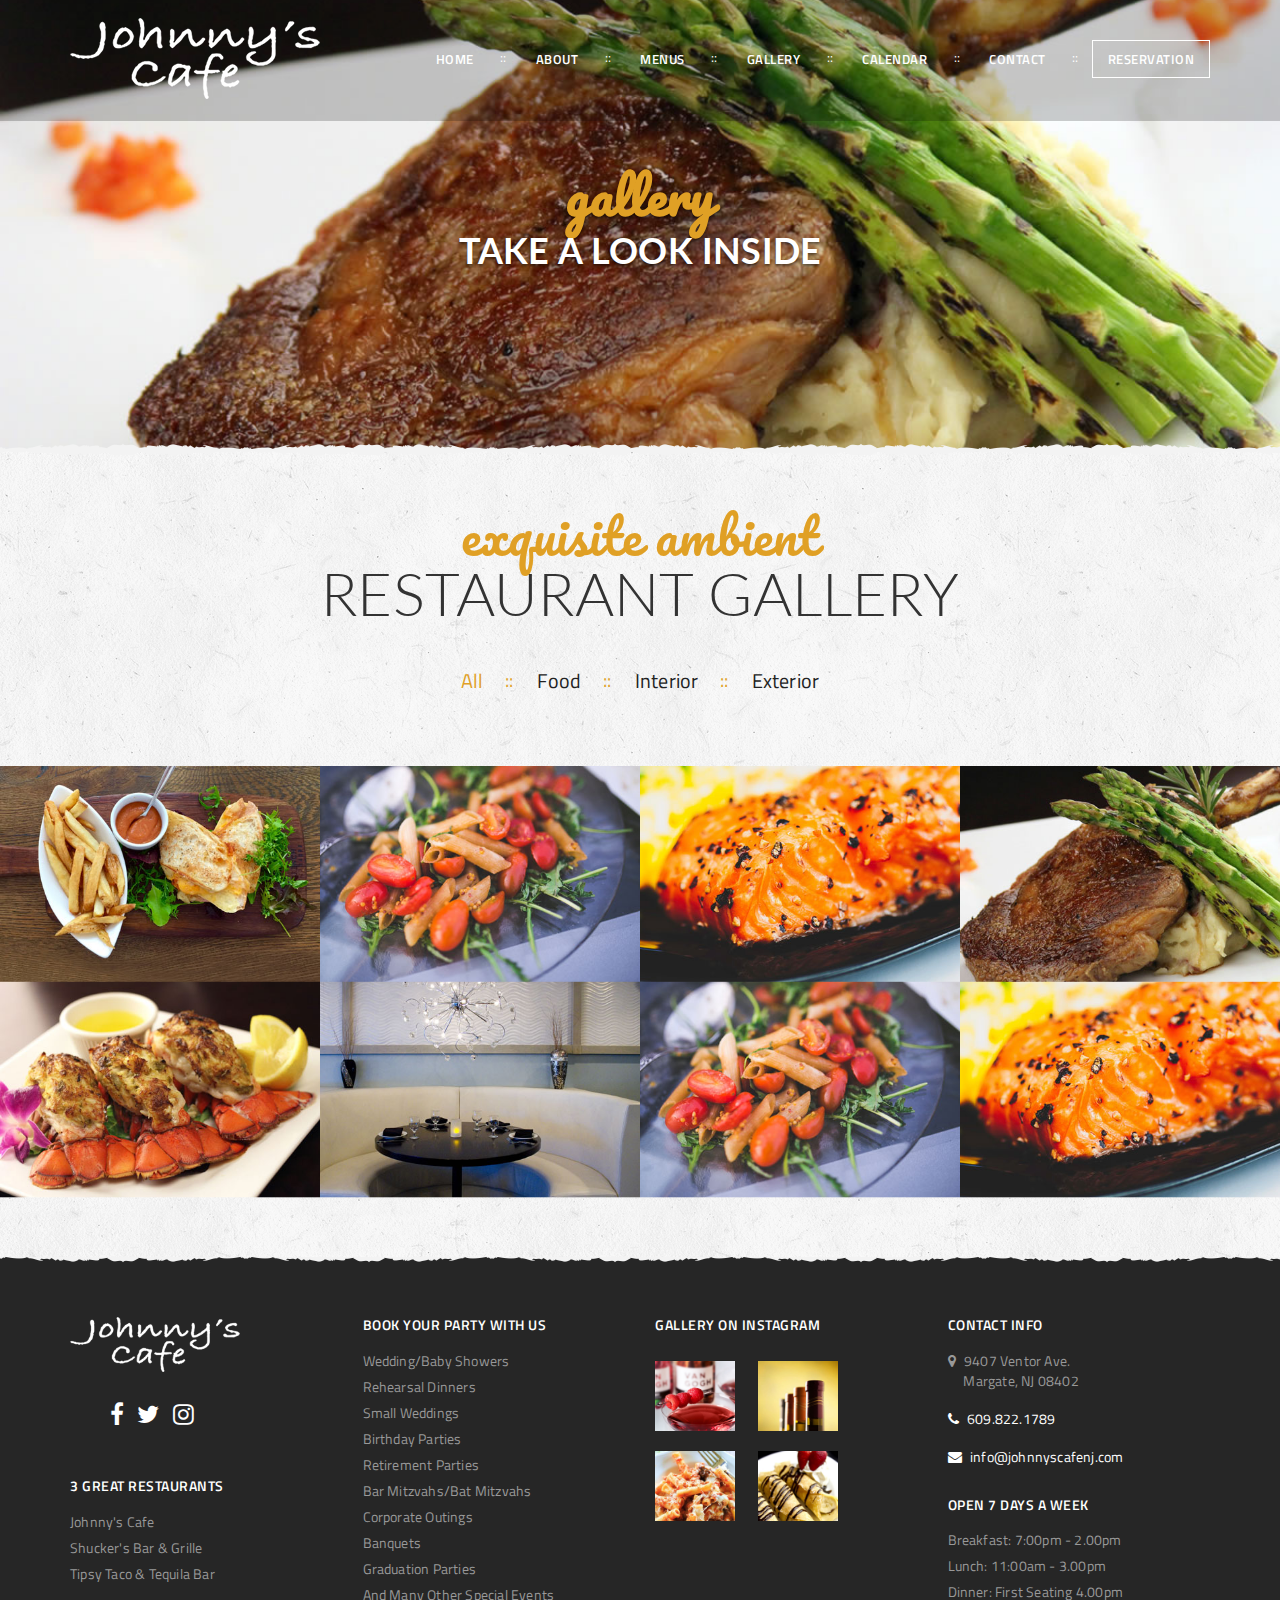
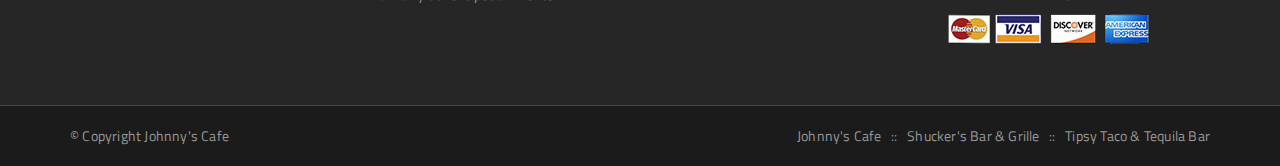
<file: html/htmlv-1.1/gallery.html>
<!DOCTYPE html>
<html>
	<head>
		<meta charset="UTF-8">
		<meta http-equiv="X-UA-Compatible" content="IE=edge">
        <title>Johnny's Cafe</title>
        <meta name="description" content="">
        <meta name="viewport" content="width=device-width, initial-scale=1.0">
        <link href="https://fonts.googleapis.com/css?family=Pacifico" rel="stylesheet"> 
        <link rel="stylesheet" href="https://fonts.googleapis.com/css?family=Titillium+Web:300,400,600,700">
        <link rel="stylesheet" href="https://fonts.googleapis.com/css?family=Lato:300,400,700,900">
        <link rel="stylesheet" href="https://maxcdn.bootstrapcdn.com/font-awesome/4.7.0/css/font-awesome.min.css">
        <link rel="stylesheet" href="style/lightgallery.css">
        <link rel="stylesheet" href="style/bootstrap.css">
        <link rel="stylesheet" href="style/style.css">
        <link rel="stylesheet" href="style/responsive.css">
    </head>
	<body>
        <!-- Main wrapper -->
        <div class="main-wrapper">
            <!-- Header -->
            <header class="navbar navbar-default">
              <div class="container">
                <div class="navbar-header">
                  <button type="button" class="navbar-toggle collapsed" data-toggle="collapse" data-target="#mobile-menu" aria-expanded="false">
                    <span class="sr-only">Toggle navigation</span>
                    <span class="icon-bar"></span>
                    <span class="icon-bar"></span>
                    <span class="icon-bar"></span>
                  </button>
                    <a class="navbar-brand" href="index.html">
                        <img class="logo-black" src="images/logo-black.png" alt="Johnny's Cafe">
                        <img src="images/logo.png" alt="Johnny's Cafe">
                    </a>
                </div>

                <div class="collapse navbar-collapse" id="mobile-menu">
                  <ul class="nav navbar-nav custom-nav navbar-right">
                    <li><a href="index.html">Home</a></li>
                    <li><a href="about.html">About</a></li>
                    <li><a href="menu.html">Menus</a></li>
                    <li><a href="gallery.html">Gallery</a></li>
                    <li><a href="calendar.html">Calendar</a></li>
                    <li><a href="contact.html">Contact</a></li>
                    <li class="active"><a href="reservation.html">Reservation</a></li>
                  </ul>
                </div>
              </div>
            </header>
            <!--/ Header -->
            
            <div class="subpage-banner" style="background: url('images/banner/slider4.jpg');">
                <div class="container sbanner-inner">
                    <h1 class="lg-title"><span>Gallery</span>Take a Look Inside</h1>
                </div>
            </div>
            
            <div class="gallery-wrapper">
                <div class="container">
                    <div class="head-section">
                        <h1 class="lg-title"><span>Exquisite ambient</span> Restaurant Gallery</h1>
                    </div>
                    <ul class="gallery-list">
                        <li role="presentation">
                            <a href="#all-tab" aria-controls="all-tab" role="tab" data-toggle="tab"> All </a>
                        </li>
                        <li role="presentation">
                            <a href="#food-tab" aria-controls="food-tab" role="tab" data-toggle="tab">Food </a>
                        </li>
                        <li role="presentation">
                            <a href="#interior-tab" aria-controls="interior-tab" role="tab" data-toggle="tab">Interior </a>
                        </li>
                        <li role="presentation">
                            <a href="#exterior" aria-controls="exterior" role="tab" data-toggle="tab">Exterior</a>
                        </li>
                    </ul>
                </div>
                
                <div class="tab-content">
                    <div role="tabpanel" class="tab-pane fade" id="all-tab">
                        <div class="grid gallery-grid">
                            <div class="gallery-sizer"></div>
                            <div class="gutter-sizer"></div>
                            
                            <a class="gallery-item" href="images/banner/slider1.jpg">
                                <img src="images/banner/thumb1.jpg" alt="">
                            </a>
                            <a class="gallery-item" href="images/banner/slider2.jpg">
                                <img src="images/banner/thumb2.jpg" alt="">
                            </a>
                            
                            <a class="gallery-item" href="images/banner/slider3.jpg">
                                <img src="images/banner/thumb3.jpg" alt="">
                            </a>
                            <a class="gallery-item" href="images/banner/slider4.jpg">
                                <img src="images/banner/thumb4.jpg" alt="">
                            </a>
                            
                            <a class="gallery-item" href="images/banner/slider5.jpg">
                                <img src="images/banner/thumb5.jpg" alt="">
                            </a>
                            <a class="gallery-item" href="images/banner/slider6.jpg">
                                <img src="images/banner/thumb6.jpg" alt="">
                            </a>
                            
                            <a class="gallery-item" href="images/banner/slider2.jpg">
                                <img src="images/banner/thumb2.jpg" alt="">
                            </a>
                            
                            <a class="gallery-item" href="images/banner/slider3.jpg">
                                <img src="images/banner/thumb3.jpg" alt="">
                            </a>
                        </div>
                    </div>
                    
                    <div role="tabpanel" class="tab-pane" id="food-tab">
                        <div class="grid gallery-grid">
                            <div class="gallery-sizer"></div>
                            <div class="gutter-sizer"></div>
                            
                            <a class="gallery-item" href="images/banner/slider1.jpg">
                                <img src="images/banner/thumb1.jpg" alt="">
                            </a>
                            <a class="gallery-item" href="images/banner/slider2.jpg">
                                <img src="images/banner/thumb2.jpg" alt="">
                            </a>
                            
                            <a class="gallery-item" href="images/banner/slider3.jpg">
                                <img src="images/banner/thumb3.jpg" alt="">
                            </a>
                            <a class="gallery-item" href="images/banner/slider4.jpg">
                                <img src="images/banner/thumb4.jpg" alt="">
                            </a>
                            
                            <a class="gallery-item" href="images/banner/slider5.jpg">
                                <img src="images/banner/thumb5.jpg" alt="">
                            </a>
                        </div>
                    </div>
                    
                    <div role="tabpanel" class="tab-pane" id="interior-tab">
                        <div class="grid gallery-grid">
                            <div class="gallery-sizer"></div>
                            <div class="gutter-sizer"></div>
                            
                            <a class="gallery-item" href="images/banner/slider1.jpg">
                                <img src="images/banner/thumb1.jpg" alt="">
                            </a>
                            <a class="gallery-item" href="images/banner/slider2.jpg">
                                <img src="images/banner/thumb2.jpg" alt="">
                            </a>
                            
                            <a class="gallery-item" href="images/banner/slider3.jpg">
                                <img src="images/banner/thumb3.jpg" alt="">
                            </a>
                            <a class="gallery-item" href="images/banner/slider4.jpg">
                                <img src="images/banner/thumb4.jpg" alt="">
                            </a>
                            
                            <a class="gallery-item" href="images/banner/slider5.jpg">
                                <img src="images/banner/thumb5.jpg" alt="">
                            </a>
                            <a class="gallery-item" href="images/banner/slider6.jpg">
                                <img src="images/banner/thumb6.jpg" alt="">
                            </a>
                        </div>
                    </div>
                    
                    <div role="tabpanel" class="tab-pane" id="exterior">
                        <div class="grid gallery-grid">
                            <div class="gallery-sizer"></div>
                            <div class="gutter-sizer"></div>
                            
                            <a class="gallery-item" href="images/banner/slider1.jpg">
                                <img src="images/banner/thumb1.jpg" alt="">
                            </a>
                            <a class="gallery-item" href="images/banner/slider2.jpg">
                                <img src="images/banner/thumb2.jpg" alt="">
                            </a>
                            
                            <a class="gallery-item" href="images/banner/slider3.jpg">
                                <img src="images/banner/thumb3.jpg" alt="">
                            </a>
                            <a class="gallery-item" href="images/banner/slider4.jpg">
                                <img src="images/banner/thumb4.jpg" alt="">
                            </a>
                            
                            <a class="gallery-item" href="images/banner/slider5.jpg">
                                <img src="images/banner/thumb5.jpg" alt="">
                            </a>
                            <a class="gallery-item" href="images/banner/slider6.jpg">
                                <img src="images/banner/thumb6.jpg" alt="">
                            </a>
                        </div>
                    </div>
                </div>
                
            </div>
             
            <footer>
                <div class="footer-top">
                    <div class="container">
                        <div class="row">
                            <div class="col-sm-3 col-md-3">
                                <div class="footer-col">
                                    <img class="footer-logo" src="images/logo.png" alt="Johnny's Cafe">
                                    <ul class="social-list">
                                        <li><a href="#" class="fa fa-facebook"></a></li>
                                        <li><a href="#" class="fa fa-twitter"></a></li>
                                        <li><a href="#" class="fa fa-instagram"></a></li>
                                    </ul>
                                    <h5 class="footer-title">3 Great Restaurants</h5>
                                    <p><a href="#">Johnny's Cafe</a></p>
                                    <p><a href="#">Shucker's Bar & Grille</a></p>
                                    <p><a href="#">Tipsy Taco & Tequila Bar</a></p>
                                </div>
                            </div>
                            
                            <div class="col-sm-3 col-md-3">
                                <div class="footer-col addr">
                                    <h5 class="footer-title">Book Your Party With Us</h5>
                                    <p>Wedding/Baby Showers</p>
                                    <p>Rehearsal Dinners</p>
                                    <p>Small Weddings</p>
                                    <p>Birthday Parties</p>
                                    <p>Retirement Parties</p>
                                    <p>Bar Mitzvahs/Bat Mitzvahs</p>
                                    <p>Corporate Outings</p>
                                    <p>Banquets</p>
                                    <p>Graduation Parties</p>
                                    <p>And Many Other Special Events</p>
                                </div>
                            </div>
                            
                            <div class="col-sm-3 col-md-3">
                                <div class="footer-col">
                                    <h5 class="footer-title">Gallery On Instagram</h5>
                                    <ul class="insta-list">
                                        <li>
                                            <a href="#">
                                                <img class="img-responsive" src="images/image1.jpg" alt="Image">
                                            </a>
                                        </li>
                                        
                                        <li>
                                            <a href="#">
                                                <img class="img-responsive" src="images/image2.jpg" alt="Image">
                                            </a>
                                        </li>
                                        
                                        <li>
                                            <a href="#">
                                                <img class="img-responsive" src="images/image3.jpg" alt="Image">
                                            </a>
                                        </li>
                                        
                                        <li>
                                            <a href="#">
                                                <img class="img-responsive" src="images/image4.jpg" alt="Image">
                                            </a>
                                        </li>
                                    </ul>
                                </div>
                            </div>
                            
                            <div class="col-sm-3 col-md-3">
                                <div class="footer-col">
                                    <div class="contact-info">
                                        <h5 class="footer-title">Contact Info</h5>
                                        <p class="addr"><i class="fa fa-map-marker"></i> 9407 Ventor Ave.<br> &nbsp;&nbsp;&nbsp;&nbsp;&nbsp;Margate, NJ 08402</p>
                                        <p class="phone"><i class="fa fa-phone"></i> 609.822.1789</p>
                                        <p class="email"><i class="fa fa-envelope"></i> info@johnnyscafenj.com</p>
                                    </div>
                                    
                                    <div class="open-time">
                                        <h5 class="footer-title">OPen 7 Days a Week</h5>
                                        <p class="addr">Breakfast: 7:00pm - 2.00pm</p>
                                        <p class="phone">Lunch: 11:00am - 3.00pm</p>
                                        <p class="email">Dinner: First Seating 4.00pm</p>
                                        <img style="margin-top:12px;" class="img-responsive" src="images/payment-logo.png" alt="Payment Logos">
                                    </div>
                                </div>
                            </div>
                             
                        </div>
                    </div>
                </div>
                
                <div class="footer-bottom">
                    <div class="container">
                        <div class="row">
                            <div class="col-md-4">
                                <p>&copy; Copyright Johnny's Cafe</p>
                            </div>
                            <div class="col-md-8">
                                <p class="text-right"><a href="#">Johnny's Cafe</a> &nbsp;&nbsp;::&nbsp;&nbsp; <a href="#">Shucker's Bar & Grille</a> &nbsp;&nbsp;::&nbsp;&nbsp; <a href="#">Tipsy Taco & Tequila Bar</a></p>
                            </div>
                        </div>
                    </div>
                </div>
            </footer>
            
        </div>
        <!--/ Main wrapper -->
        
        <script src="js/jquery.min.js"></script>
        <script src="js/bootstrap.min.js"></script>
        <script src="js/jQuery.scrollSpeed.js"></script>
        <script src="js/masonry.pkgd.min.js"></script>
        <script src="js/imagesloaded.pkgd.min.js"></script>
        <script src="js/owl.carousel.min.js"></script>
        
        <script src="js/lightgallery/lightgallery.js"></script>
        <script src="js/lightgallery/lg-fullscreen.js"></script>
        <script src="js/lightgallery/lg-thumbnail.js"></script>
        
        <script src="js/main.js"></script>
        
        
        <script>
            
            
             $( function() {
                
                // Masonry Gallery
                var $grid = $('.gallery-grid');
                $grid.imagesLoaded( function() {
                  $grid.masonry({                      
                      percentPosition: true,
                      itemSelector: '.gallery-item',
                      columnWidth: '.gallery-sizer',
                      gutter:'.gutter-sizer'
                  });
                });
                setTimeout(function(){
                    var selectedTab = $('.gallery-list li a[href="#all-tab"]');
                    selectedTab.trigger('click', true);
                    $('.gallery-grid').masonry({initLayout:true}); 
                },100);
            });
            
            // Lightbox gallery
            $('.gallery-grid').lightGallery({thumbnail:false,loop:false}); 
                
            // Laout            
            $('[data-toggle="tab"]').on('shown.bs.tab', function (e) {
                $('.gallery-grid').masonry({initLayout:true});
            });

            
        </script>
	</body>
</html>
</file>
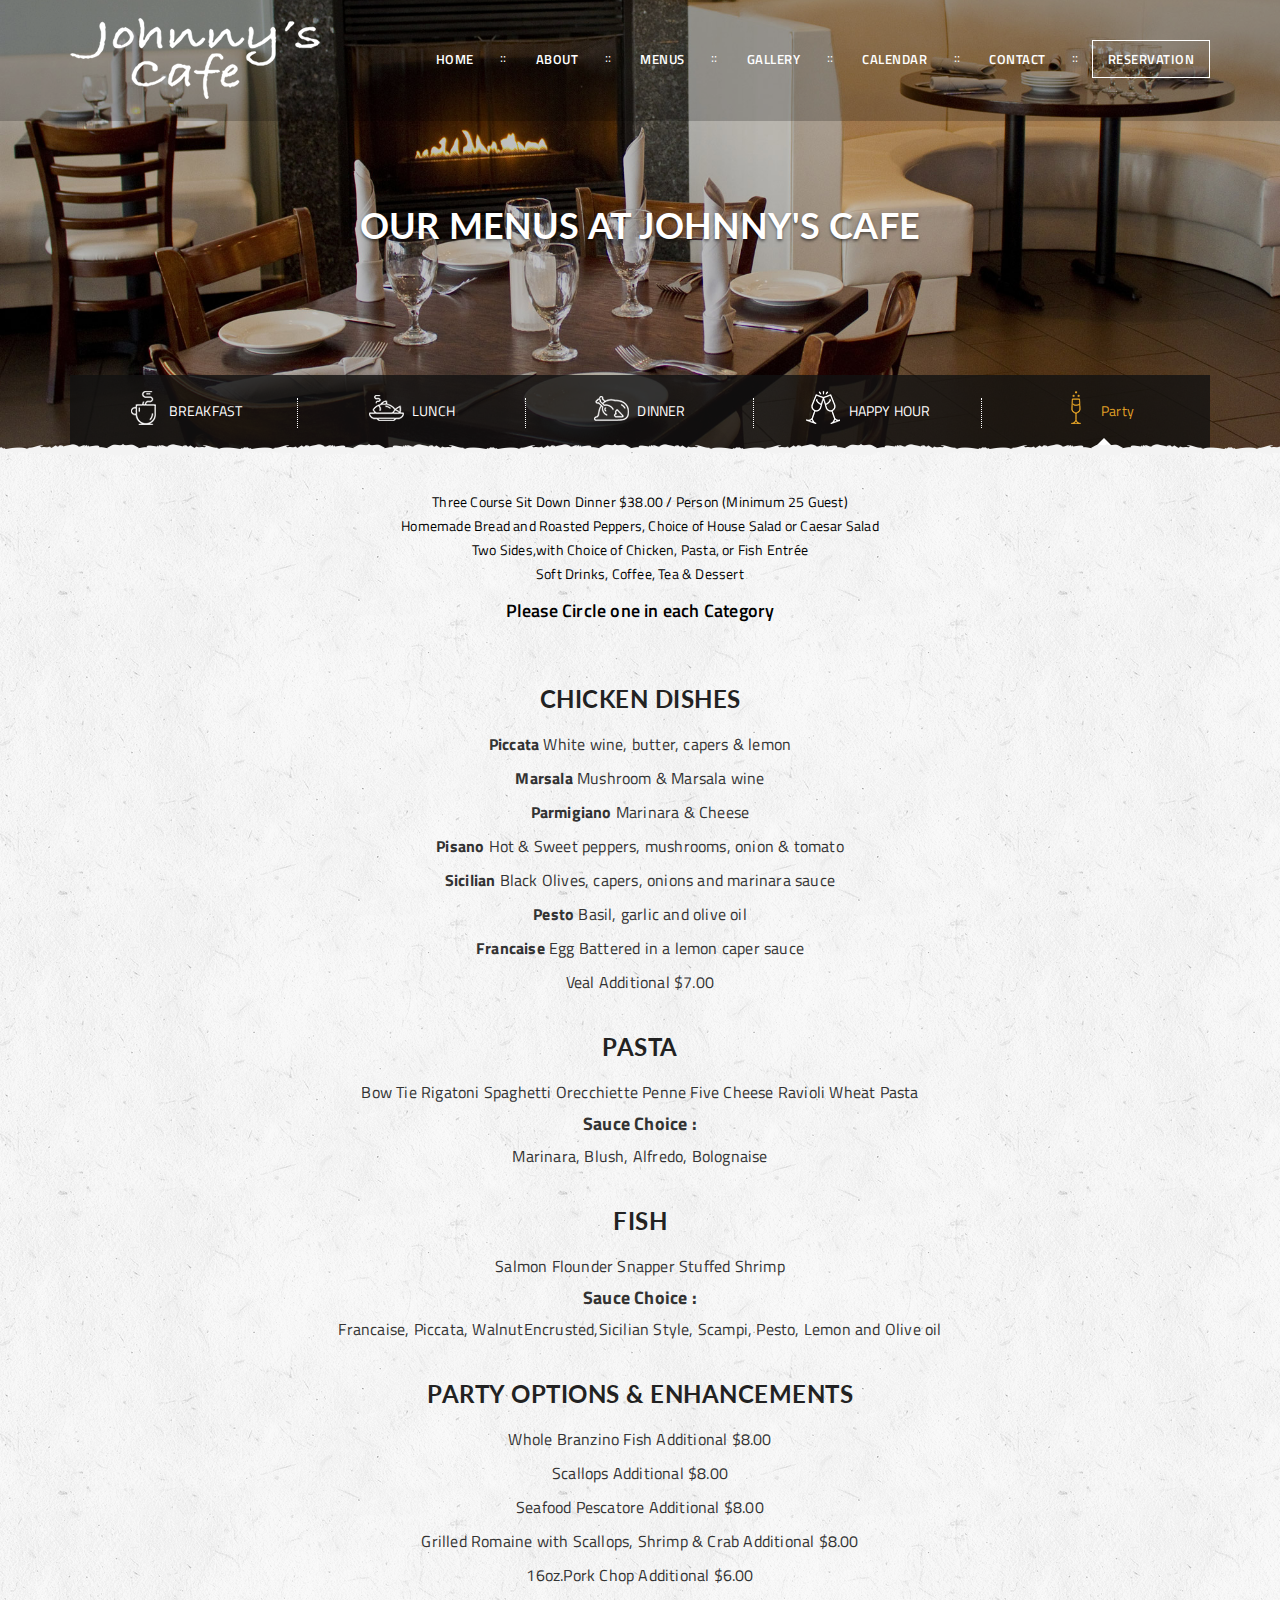
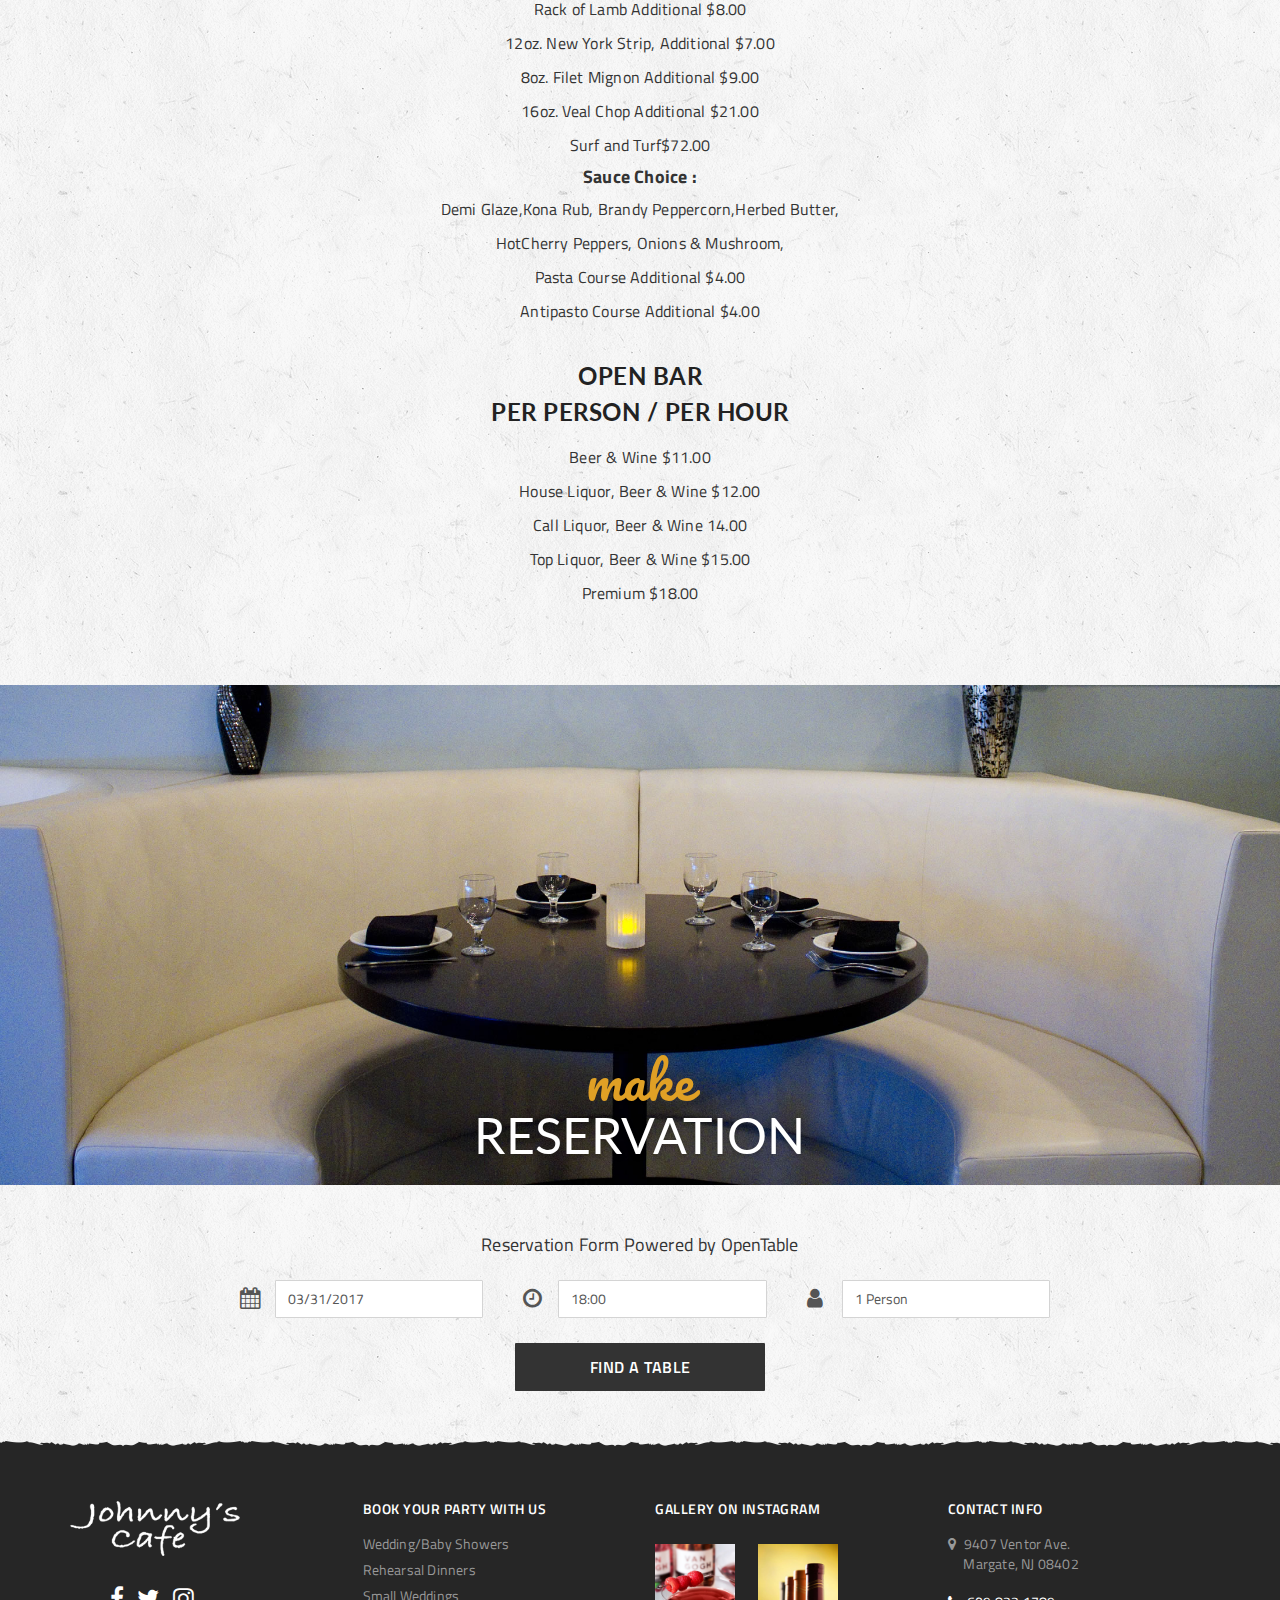
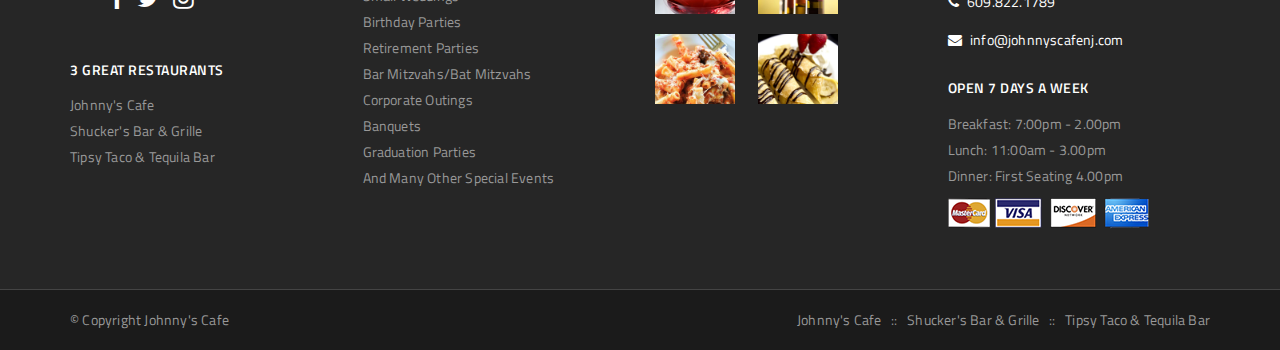
<file: html/htmlv-1.1/menu.html>
<!DOCTYPE html>
<html>
	<head>
		<meta charset="UTF-8">
		<meta http-equiv="X-UA-Compatible" content="IE=edge">
        <title>Johnny's Cafe</title>
        <meta name="description" content="">
        <meta name="viewport" content="width=device-width, initial-scale=1.0">
        <link href="https://fonts.googleapis.com/css?family=Pacifico" rel="stylesheet"> 
        <link rel="stylesheet" href="https://fonts.googleapis.com/css?family=Titillium+Web:300,400,600,700">
        <link rel="stylesheet" href="https://fonts.googleapis.com/css?family=Lato:300,400,700,900">
        <link rel="stylesheet" href="https://maxcdn.bootstrapcdn.com/font-awesome/4.7.0/css/font-awesome.min.css">        
        <link rel="stylesheet" href="style/bootstrap.css">
        <link rel="stylesheet" href="style/style.css">
        <link rel="stylesheet" href="style/responsive.css">
    </head>
	<body>
        <!-- Main wrapper -->
        <div class="main-wrapper">
            <!-- Header -->
            <header class="navbar navbar-default">
              <div class="container">
                <div class="navbar-header">
                  <button type="button" class="navbar-toggle collapsed" data-toggle="collapse" data-target="#mobile-menu" aria-expanded="false">
                    <span class="sr-only">Toggle navigation</span>
                    <span class="icon-bar"></span>
                    <span class="icon-bar"></span>
                    <span class="icon-bar"></span>
                  </button>
                    <a class="navbar-brand" href="index.html">
                        <img class="logo-black" src="images/logo-black.png" alt="Johnny's Cafe">
                        <img src="images/logo.png" alt="Johnny's Cafe">
                    </a>
                </div>

                <div class="collapse navbar-collapse" id="mobile-menu">
                  <ul class="nav navbar-nav custom-nav navbar-right">
                    <li><a href="index.html">Home</a></li>
                    <li><a href="about.html">About</a></li>
                    <li><a href="menu.html">Menus</a></li>
                    <li><a href="gallery.html">Gallery</a></li>
                    <li><a href="calendar.html">Calendar</a></li>
                    <li><a href="contact.html">Contact</a></li>
                    <li class="active"><a href="reservation.html">Reservation</a></li>
                  </ul>
                </div>
              </div>
            </header>
            <!--/ Header -->
            
            <div class="subpage-banner" style="background: url('images/menu-bg.jpg');">
                <div class="container sbanner-inner">
                    <h1>Our Menus at Johnny's Cafe</h1>
                </div>
            </div>
            
            <div class="dinner-menu-wrapper">
                <div class="container">
                      <!-- Nav tabs -->
                      <ul class="tab-cell">
                        <li role="presentation">
                            <a href="#breakfast-tab" aria-controls="breakfast-tab" role="tab" data-toggle="tab">
                                <img class="act-img" src="images/breakfast-active.png">
                                <img src="images/breakfast.png">
                                BREAKFAST
                            </a>
                        </li>
                        <li role="presentation">
                            <a href="#lunch-tab" aria-controls="lunch-tab" role="tab" data-toggle="tab">
                                <img class="act-img" src="images/lunch-active.png">
                                <img src="images/lunch.png">
                                LUNCH
                            </a>
                        </li>
                        <li role="presentation">
                            <a href="#dinner-tab" aria-controls="dinner-tab" role="tab" data-toggle="tab">
                                <img class="act-img" src="images/dinner-active.png">
                                <img src="images/dinner.png">
                                DINNER
                            </a>
                        </li>
                        <li role="presentation">
                            <a href="#happy-hour-tab" aria-controls="happy-hour-tab" role="tab" data-toggle="tab">
                                <img class="act-img" src="images/happy-hour-active.png">
                                <img src="images/happy-hour.png">
                                HAPPY HOUR
                            </a>
                        </li>
                        <li role="presentation"  class="active">
                            <a href="#banquet-tab" aria-controls="banquet-tab" role="tab" data-toggle="tab">
                                <img class="act-img" src="images/banquet-active.png">
                                <img src="images/banquet.png">
                                Party
                            </a>
                          </li>
                      </ul>

                      <!-- Tab panes -->
                    <div class="tab-content">
                        <div role="tabpanel" class="tab-pane fade" id="breakfast-tab">
                            <div class="grid menu-grid">
                                <div class="grid-sizer"></div>
                                <div class="gutter-sizer"></div>
                                <div class="grid-item">
                                    <h3 class="menu-title">OMELETS</h3>
                                    <p>&#42;Served with Hand-Cut Roasted Potatoes</p>
                                    <p>&#42;<strong>Choice of Toast</strong> White, Wheat, Rye, or Multi Grain</p>
                                    <p>&#42;<strong>Cheese Choices</strong> Feta, Swiss, Provolone, American, or Cheddar</p>
                                    <p>&#42;Egg Whites additional $1.00 Substitute Fresh Fruit $1.50</p>
                                    <div class="dine-menu-item">
                                        <h4 class="mitem-name"><span>CHEESE OMELET</span></h4>
                                        <span class="mitem-price">$5.95</span>
                                    </div>

                                    <div class="dine-menu-item">
                                        <h4 class="mitem-name"><span>CAFE OMELET</span></h4>
                                        <span class="mitem-price">$7.95</span>
                                        <div class="mitem-desc">
                                           Spinach, Tomato, Provolone Cheese
                                        </div>
                                    </div>

                                    <div class="dine-menu-item">
                                        <h4 class="mitem-name"><span>MEAT OMELET</span></h4>
                                        <span class="mitem-price">$7.95</span>
                                        <div class="mitem-desc">
                                          Choice of Bacon, Ham, Sausage, Pork Roll
                                        </div>
                                    </div>
                                    
                                    <div class="dine-menu-item">
                                        <h4 class="mitem-name"><span>THE ITALIAN OMELET</span></h4>
                                        <span class="mitem-price">$7.95</span>
                                        <div class="mitem-desc">
                                           Italian Sausage, Provolone, Pepper & Onions
                                        </div>
                                    </div>
                                    
                                    <div class="dine-menu-item">
                                        <h4 class="mitem-name"><span>TURKEY, SPINACH & SWISS OMELET</span></h4>
                                        <span class="mitem-price">$7.95</span>
                                    </div>
                                    
                                    <div class="dine-menu-item">
                                        <h4 class="mitem-name"><span>BASIL & MOZZARELLA OMELET</span></h4>
                                        <span class="mitem-price">$8.95</span>
                                        <div class="mitem-desc">
                                           Add Tomatoes $.50
                                        </div>
                                    </div>
                                    
                                    <div class="dine-menu-item">
                                        <h4 class="mitem-name"><span>CRAB OMELET</span></h4>
                                        <span class="mitem-price">$12.95</span>
                                        <div class="mitem-desc">
                                           Lump Crab, Swiss Cheese, Hollandaise Sauce
                                        </div>
                                    </div>
                                    
                                    <div class="dine-menu-item">
                                        <h4 class="mitem-name"><span>LOX & ONIONS OMELET</span></h4>
                                        <span class="mitem-price">$8.95</span>
                                    </div>
                                    
                                    <div class="dine-menu-item">
                                        <h4 class="mitem-name"><span>VEGGIE OMELET</span></h4>
                                        <span class="mitem-price">$7.95</span>
                                        <div class="mitem-desc">
                                           Spinach, Sweet Peppers, Mushrooms, Tomatoes & Onions
                                        </div>
                                    </div>
                                </div>
                                
                                <div class="grid-item">
                                    <h3 class="menu-title">EGGS</h3>
                                    <p>&#42;Served with Hand-Cut Roasted Potatoes</p>
                                    <p>&#42;<strong>Choice of Toast</strong> White, Wheat, Rye, or Multi Grain</p>
                                     
                                    <div class="dine-menu-item">
                                        <h4 class="mitem-name"><span>THREE EGGS ANY STYLE</span></h4>
                                        <span class="mitem-price">$5.95</span>
                                    </div>

                                    <div class="dine-menu-item">
                                        <h4 class="mitem-name"><span>EGGS BENEDICT "CLASSIC"</span></h4>
                                        <span class="mitem-price">$8.95</span>
                                        <div class="mitem-desc">
                                           Poached Eggs, Canadian Bacom, English Muffin
                                        </div>
                                    </div>

                                    <div class="dine-menu-item">
                                        <h4 class="mitem-name"><span>EGGS BENEDICT FLORENTINE</span></h4>
                                        <span class="mitem-price">$12.95</span>
                                        <div class="mitem-desc">
                                          Poached Eggs, Canadian Bacon, Colossal Crab & Spinach
                                        </div>
                                    </div>
                                    
                                    <div class="dine-menu-item">
                                        <h4 class="mitem-name"><span>SALMON BENEDICT</span></h4>
                                        <span class="mitem-price">$11.95</span>
                                        <div class="mitem-desc">
                                           Poached Eggs with Smoked Salmon topped with Caviar
                                        </div>
                                    </div>  
                                </div>
                                
                                
                                <div class="grid-item">
                                    <h3 class="menu-title">BREAKFAST SANDWICHES</h3>
                                    <p>&#42;Served with Hand-Cut Roasted Potatoes</p>
                                    <p>&#42;Add Meat $1.50</p>
                                     
                                    <div class="dine-menu-item">
                                        <h4 class="mitem-name"><span>BAGEL & CREAM CHEESE</span></h4>
                                        <span class="mitem-price">$3.95</span>
                                    </div>

                                    <div class="dine-menu-item">
                                        <h4 class="mitem-name"><span>BAGEL EGG & CHEESE</span></h4>
                                        <span class="mitem-price">$4.95</span>
                                    </div>

                                    <div class="dine-menu-item">
                                        <h4 class="mitem-name"><span>WRAP EGG & CHEESE</span></h4>
                                        <span class="mitem-price">$4.95</span>
                                    </div>
                                    
                                    <div class="dine-menu-item">
                                        <h4 class="mitem-name"><span>ENGLISH MUFFIN "MCSNITCH"</span></h4>
                                        <span class="mitem-price">$4.95</span>
                                        <div class="mitem-desc">
                                           Egg, Cheese, & Canadian Bacon
                                        </div>
                                    </div> 
                                    
                                    <div class="dine-menu-item">
                                        <h4 class="mitem-name"><span>PEPPERS AND EGGS SANDWISH</span></h4>
                                        <span class="mitem-price">$5.95</span>
                                    </div>
                                </div>
                                
                                <div class="grid-item">
                                    <h3 class="menu-title">CREAM OF WHEAT</h3>
                                     
                                    <div class="dine-menu-item">
                                        <h4 class="mitem-name"><span>Small </span></h4>
                                        <span class="mitem-price">$3.50</span>
                                    </div>

                                    <div class="dine-menu-item">
                                        <h4 class="mitem-name"><span>Large </span></h4>
                                        <span class="mitem-price">$4.50</span>
                                    </div>

                                    <div class="dine-menu-item">
                                        <h4 class="mitem-name"><span>Add Fruit</span></h4>
                                        <span class="mitem-price">$1.00</span>
                                    </div>
                                </div>
                                
                                <div class="grid-item">
                                    <h3 class="menu-title">OATMEAL</h3>
                                     
                                    <div class="dine-menu-item">
                                        <h4 class="mitem-name"><span>Small </span></h4>
                                        <span class="mitem-price">$3.50</span>
                                    </div>

                                    <div class="dine-menu-item">
                                        <h4 class="mitem-name"><span>Large </span></h4>
                                        <span class="mitem-price">$4.50</span>
                                    </div>

                                    <div class="dine-menu-item">
                                        <h4 class="mitem-name"><span>Add Fruit</span></h4>
                                        <span class="mitem-price">$1.00</span>
                                    </div>
                                </div>
                                
                                <div class="grid-item">
                                    <h3 class="menu-title">BEVERAGES</h3>
                                     
                                    <div class="dine-menu-item">
                                        <h4 class="mitem-name"><span>COFFEE  </span></h4>
                                        <span class="mitem-price">$1.50</span>
                                    </div>

                                    <div class="dine-menu-item">
                                        <h4 class="mitem-name"><span>ESPRESSO  </span></h4>
                                        <span class="mitem-price">$3.00</span>
                                    </div>

                                    <div class="dine-menu-item">
                                        <h4 class="mitem-name"><span>DOUBLE ESPRESSO</span></h4>
                                        <span class="mitem-price">$5.00</span>
                                    </div>
                                    
                                    <div class="dine-menu-item">
                                        <h4 class="mitem-name"><span>CAPPUCCINOO </span></h4>
                                        <span class="mitem-price">$3.50</span>
                                    </div>

                                    <div class="dine-menu-item">
                                        <h4 class="mitem-name"><span>HOT TEA</span></h4>
                                        <span class="mitem-price">$1.50</span>
                                    </div>

                                    <div class="dine-menu-item">
                                        <h4 class="mitem-name"><span>HOT CHOCOLATE</span></h4>
                                        <span class="mitem-price">$1.50</span>
                                    </div>
                                    
                                    <div class="dine-menu-item">
                                        <h4 class="mitem-name"><span>MILK </span></h4>
                                        <span class="mitem-price">$2.00</span>
                                    </div>

                                    <div class="dine-menu-item">
                                        <h4 class="mitem-name"><span>CHOCOLATE MILK </span></h4>
                                        <span class="mitem-price">$2.50</span>
                                    </div>

                                    <div class="dine-menu-item">
                                        <h4 class="mitem-name"><span>FOUNTAIN SODA</span></h4>
                                        <span class="mitem-price">$2.00</span>
                                    </div>
                                    
                                    <div class="dine-menu-item">
                                        <h4 class="mitem-name"><span>*BLOODY MARY</span></h4>
                                        <span class="mitem-price">$6.00</span>
                                    </div>
                                    
                                    <div class="dine-menu-item">
                                        <h4 class="mitem-name"><span>*HOUSE WINES</span></h4>
                                        <span class="mitem-price">$6.00</span>
                                    </div>

                                    <div class="dine-menu-item">
                                        <h4 class="mitem-name"><span>*MIMOSA </span></h4>
                                        <span class="mitem-price">$6.00</span>
                                    </div>

                                    <div class="dine-menu-item">
                                        <h4 class="mitem-name"><span>ASSORTED JUICES</span></h4>
                                        <span class="mitem-price">$2.00</span>
                                        <div class="mitem-desc">
                                           Apple, Cranberry, Orange, Grapefruit, and V8
                                        </div>
                                    </div>
                                </div>
                                
                                <div class="grid-item">
                                    <h3 class="menu-title">PLATTERS</h3>
                                     
                                    <div class="dine-menu-item">
                                        <h4 class="mitem-name"><span>FRESH FRUIT PLATTER</span></h4>
                                        <span class="mitem-price">$9.95</span>
                                        <div class="mitem-desc">
                                           Fresh Cut Pineapple, Blueberries, Strawberries, Bananas, & Melon Served with Yogurt & Granola
                                        </div>
                                    </div>

                                    <div class="dine-menu-item">
                                        <h4 class="mitem-name"><span>SMOKED SALMON PLATTER </span></h4>
                                        <span class="mitem-price">$12.95</span>
                                        <div class="mitem-desc">
                                           Tomatoes, Red Onion, Cucumber, Capers, Cream Cheese, and a Toasted Bagel
                                        </div>
                                    </div>

                                    <div class="dine-menu-item">
                                        <h4 class="mitem-name"><span>FISH PLATTER DELUXE</span></h4>
                                        <span class="mitem-price">$15.95</span>
                                        <div class="mitem-desc">
                                           Smoked Salmon, White Fish Salad, Tomatoes, Red Onion, Cucumber, Capers, Cream Cheese Served with Two Toasted Bagels
                                        </div>
                                    </div>
                                    
                                    <div class="dine-menu-item">
                                        <h4 class="mitem-name"><span>SHORE BET</span></h4>
                                        <span class="mitem-price">$9.95</span>
                                        <div class="mitem-desc">
                                           Two Slices of French Toast or Two Pancakes, Two Eggs, Bacon, and Roasted Potatoes
                                        </div>
                                    </div> 
                                    
                                    <div class="dine-menu-item">
                                        <h4 class="mitem-name"><span>STEAK AND EGGS</span></h4>
                                        <span class="mitem-price">$10.95</span>
                                        <div class="mitem-desc">
                                           New York Strip Served with Roasted Potatoes & Toast
                                        </div>
                                    </div>
                                    
                                    <div class="dine-menu-item">
                                        <h4 class="mitem-name"><span>CREAM CHIPPED BEEF</span></h4>
                                        <span class="mitem-price">$8.95</span>
                                        <div class="mitem-desc">
                                           Homemade, Served over Toast with Roasted Potatoes
                                        </div>
                                    </div>
                                </div>
                                
                                <div class="grid-item">
                                    <h3 class="menu-title">WAFFLES</h3>
                                    <p>*All Topped with Powdered Sugar</p>
                                    <div class="dine-menu-item">
                                        <h4 class="mitem-name"><span>BELGIUM WAFFLES</span></h4>
                                        <span class="mitem-price">$6.95</span>
                                        <div class="mitem-desc">
                                           Toppings<br> Walnuts, Whip Cream, Chocolate Chips $.50 each <br>Add Fruit: Bananas, Blueberries, Strawberries $1.00
                                        </div>
                                    </div>

                                    <div class="dine-menu-item">
                                        <h4 class="mitem-name"><span>CHOCOLATE BELGIAN WAFFLE </span></h4>
                                        <span class="mitem-price">$7.95</span>
                                        <div class="mitem-desc">
                                           Topped with Bananas and Peanut Butter
                                        </div>
                                    </div>
                                </div>
                                
                                <div class="grid-item">
                                    <h3 class="menu-title">FRENCH TOAST</h3>
                                    <p>*All Topped with Powdered Sugar *Additional Toppings <br> Walnuts, Whip Cream, Chocolate Chips $.50 each <br> Add Fruit: Bananas, Blueberries, Strawberries $1.00</p>
                                    
                                    <div class="dine-menu-item">
                                        <h4 class="mitem-name"><span>TEXAS STYLE</span></h4>
                                        <span class="mitem-price">$5.95</span>
                                    </div>

                                    <div class="dine-menu-item">
                                        <h4 class="mitem-name"><span>MULTI GRAIN </span></h4>
                                        <span class="mitem-price">$5.95</span>
                                    </div>

                                    <div class="dine-menu-item">
                                        <h4 class="mitem-name"><span>SNAP, KRACKLE, & POP</span></h4>
                                        <span class="mitem-price">$6.95</span>
                                        <div class="mitem-desc">
                                           Johnny's Signature Dish, Texas Toast dipped in Cinnamon Sugar & Rice Krispy's
                                        </div>
                                    </div>
                                    
                                    <div class="dine-menu-item">
                                        <h4 class="mitem-name"><span>GOIN' BANANAS</span></h4>
                                        <span class="mitem-price">$8.95</span>
                                        <div class="mitem-desc">
                                           Johnny's Homemade "Banana Bread" Topped with Fresh Sliced Bananas & Walnuts Served Warm
                                        </div>
                                    </div> 
                                </div>
                                
                                <div class="grid-item">
                                    <h3 class="menu-title">SIDES</h3>
                                     
                                    <div class="dine-menu-item">
                                        <h4 class="mitem-name"><span>PARFAIT BOWL</span></h4>
                                        <span class="mitem-price">$4.95</span>
                                    </div>

                                    <div class="dine-menu-item">
                                        <h4 class="mitem-name"><span>HAM</span></h4>
                                        <span class="mitem-price">$2.50</span>
                                    </div>

                                    <div class="dine-menu-item">
                                        <h4 class="mitem-name"><span>SCRAPPLE</span></h4>
                                        <span class="mitem-price">$2.50</span>
                                    </div>
                                    
                                    <div class="dine-menu-item">
                                        <h4 class="mitem-name"><span>SMOKED SALMON</span></h4>
                                        <span class="mitem-price">$6.95</span>
                                    </div>

                                    <div class="dine-menu-item">
                                        <h4 class="mitem-name"><span>SIDE OF TOAST</span></h4>
                                        <span class="mitem-price">$.65</span>
                                    </div>

                                    <div class="dine-menu-item">
                                        <h4 class="mitem-name"><span>FRESH FRUIT BOWL</span></h4>
                                        <span class="mitem-price">$3.00</span>
                                    </div>
                                    
                                    <div class="dine-menu-item">
                                        <h4 class="mitem-name"><span>BACON</span></h4>
                                        <span class="mitem-price">$2.50</span>
                                    </div>

                                    <div class="dine-menu-item">
                                        <h4 class="mitem-name"><span>PORK ROLL</span></h4>
                                        <span class="mitem-price">$2.50</span>
                                    </div>

                                    <div class="dine-menu-item">
                                        <h4 class="mitem-name"><span>WHITE FISH</span></h4>
                                        <span class="mitem-price">$4.95</span>
                                    </div>
                                    
                                    <div class="dine-menu-item">
                                        <h4 class="mitem-name"><span>ENGLISH MUFFIN</span></h4>
                                        <span class="mitem-price">$.75</span>
                                    </div>
                                    
                                    <div class="dine-menu-item">
                                        <h4 class="mitem-name"><span>ROASTED POTATOES</span></h4>
                                        <span class="mitem-price">$2.50</span>
                                    </div>

                                    <div class="dine-menu-item">
                                        <h4 class="mitem-name"><span>TURKEY BACON</span></h4>
                                        <span class="mitem-price">$2.50</span>
                                    </div>

                                    <div class="dine-menu-item">
                                        <h4 class="mitem-name"><span>SAUSAGE</span></h4>
                                        <span class="mitem-price">$2.50</span>
                                    </div>
                                    
                                    <div class="dine-menu-item">
                                        <h4 class="mitem-name"><span>CREAM CHEESE</span></h4>
                                        <span class="mitem-price">$.75</span>
                                    </div>
                                    
                                    <div class="dine-menu-item">
                                        <h4 class="mitem-name"><span>BAGEL</span></h4>
                                        <span class="mitem-price">$.95</span>
                                    </div>
                                </div>
                                
                                <div class="grid-item">
                                    <h3 class="menu-title">CREPES</h3>
                                    <p>*All Topped with Powdered Sugar</p>
                                    
                                    <div class="dine-menu-item">
                                        <h4 class="mitem-name"><span>NUTELLA AND BANANA CREPES</span></h4>
                                        <span class="mitem-price">$8.95</span>
                                    </div>

                                    <div class="dine-menu-item">
                                        <h4 class="mitem-name"><span>FRESH FRUIT CREPES</span></h4>
                                        <span class="mitem-price">$8.95</span>
                                    </div>

                                    <div class="dine-menu-item">
                                        <h4 class="mitem-name"><span>CREPE OF THE DAY</span></h4>
                                        <span class="mitem-price">$8.95</span>
                                    </div>
                                </div>
                                
                                <div class="grid-item">
                                    <h3 class="menu-title">PANCAKES</h3>
                                    <p>*All Topped with Powdered Sugar</p>
                                    
                                    <div class="dine-menu-item">
                                        <h4 class="mitem-name"><span>BUTTERMILK PANCAKES</span></h4>
                                        <span class="mitem-price">$4.95</span>
                                        <div class="mitem-desc">
                                           Toppings <br> Walnuts, Whip Cream, Chocolate Chips $.50 each <br> Add Fruit: Bananas, Blueberries, Strawberries $1.00
                                        </div>
                                    </div>

                                    <div class="dine-menu-item">
                                        <h4 class="mitem-name"><span>*SHORT STACK</span></h4>
                                        <span class="mitem-price">$2.95</span>
                                    </div>
                                </div>
                                
                            </div>
                        </div><!--/Breakfast tab -->
                        
                        <div role="tabpanel" class="tab-pane fade" id="lunch-tab">
                            <div class="grid menu-grid">
                                <div class="grid-sizer"></div>
                                <div class="gutter-sizer"></div>
                                <div class="grid-item">
                                    <h3 class="menu-title">BIG HEART HEALTHY SALAD</h3>
                                    <div class="dine-menu-item">
                                        <h4 class="mitem-name"><span>The Wedge</span></h4>
                                        <span class="mitem-price">$7.95</span>
                                        <div class="mitem-desc">
                                            Iceberg Lettuce topped with Hard Boiled Egg, Chunks of Gorgonzola Cheese, sliced Tomatoes, Sweet Red Onions, Crumbled Bacon with Creamy Blue Cheese Dressing
                                        </div>
                                    </div>
                                    
                                    <div class="dine-menu-item">
                                        <h4 class="mitem-name"><span>The Nina</span></h4>
                                        <span class="mitem-price">$9.95</span>
                                        <div class="mitem-desc">
                                            Spring Mix piled high with sliced Granny Smith Apples, Walnuts, Red Onions, and Crumbled Gorgonzola Cheese with Homemade Raspberry Vinaigrette
                                        </div>
                                    </div>
                                    
                                    <div class="dine-menu-item">
                                        <h4 class="mitem-name"><span>The Island Steak</span></h4>
                                        <span class="mitem-price">$9.95</span>
                                        <div class="mitem-desc">
                                            Filet Mignon Medallions Seasoned in a Warm Balsamic Reduction Layered over Spring Mix
                                        </div>
                                    </div>
                                    
                                    <div class="dine-menu-item">
                                        <h4 class="mitem-name"><span>Meatball Salad</span></h4>
                                        <span class="mitem-price">$8.95</span>
                                        <div class="mitem-desc">
                                            Meatball Served with Marinara Sauce, Ricotta Cheese, Long Hot Peppers, Chopped Salad Mixed with Olive Oil
                                        </div>
                                    </div>
                                    
                                    <div class="dine-menu-item">
                                        <h4 class="mitem-name"><span>Classic Caesar</span></h4>
                                        <span class="mitem-price">$8.95</span>
                                        <div class="mitem-desc">
                                            Crisp Romaine Lettuce, Homemade Croutons, and Grated Parmigiano Cheese
                                            <ul class="mitem-option">
                                                <li>Add Chicken, Shrimp <span>+$4.00</span></li>
                                                <li>Add Crab <span>+$7.00</span></li>
                                            </ul>
                                        </div>
                                    </div>
                                    
                                    <div class="dine-menu-item">
                                        <h4 class="mitem-name"><span>Grilled Salmon Salad</span></h4>
                                        <span class="mitem-price">$13.95</span>
                                        <div class="mitem-desc">
                                            Farm Raised 8oz. Scottish Salmon Served with Lemon & Oil Dressing                                             
                                        </div>
                                    </div>
                                    
                                    <div class="dine-menu-item">
                                        <h4 class="mitem-name"><span>Oriental</span></h4>
                                        <span class="mitem-price">$10.95</span>
                                        <div class="mitem-desc">
                                            Spring Mix topped with Seared Tuna, a touch of Wasabi, Asian Crispy Noodles, Cran-raisins topped with Mandarin Orange Slices tossed with a Soy Ginger Dressing                                         
                                        </div>
                                    </div>
                                    
                                    <div class="dine-menu-item">
                                        <h4 class="mitem-name"><span>Chicken Milanese</span></h4>
                                        <span class="mitem-price">$9.95</span>
                                        <div class="mitem-desc">
                                            A bed of Arugula topped with Fresh Mozzarella, Tomatoes, and drizzled with Olive Oil and Balsamic and Balsamic Vinegar                     
                                        </div>
                                    </div>
                                </div>
                                
                                <div class="grid-item">
                                    <h3 class="menu-title">SANDWICHES</h3>
                                    <p>Served with choice of House Salad, French Fries, or Sweet Potato Fries. Bread Choices: Homemade Focaccia, Wrap, Wheat, White, Rye, or Whole Grain. Any Sandwich on a Bagel</p>
                                    
                                    <div class="dine-menu-item">
                                        <h4 class="mitem-name"><span>Spicy Tuna</span></h4>
                                        <span class="mitem-price">$8.95</span>
                                        <div class="mitem-desc">
                                            Blackened Tuna Seared (Rare) with Tomato, Lettuce, and Wasabi Mayo
                                        </div>
                                    </div>
                                    
                                    <div class="dine-menu-item">
                                        <h4 class="mitem-name"><span>Tuna Fish or Chicken Salad</span></h4>
                                        <span class="mitem-price">$6.95</span>
                                        <div class="mitem-desc">
                                           Homemade with Mayo, Onions, and Celery
                                        </div>
                                    </div>
                                    
                                    <div class="dine-menu-item">
                                        <h4 class="mitem-name"><span>Lobster B.L.T</span></h4>
                                        <span class="mitem-price">$10.95</span>
                                        <div class="mitem-desc">
                                            Tangy Mayo Spread
                                        </div>
                                    </div>
                                    
                                    <div class="dine-menu-item">
                                        <h4 class="mitem-name"><span>B.L.T Club</span></h4>
                                        <span class="mitem-price">$6.95</span>
                                    </div>
                                    
                                    <div class="dine-menu-item">
                                        <h4 class="mitem-name"><span>Turkey Club</span></h4>
                                        <span class="mitem-price">$8.95</span>
                                        <div class="mitem-desc">
                                            Hand Carved Roasted Turkey, sliced Tomato, Iceberg Lettuce, Crispy Bacon, and Mayonnaise
                                        </div>
                                    </div>
                                    
                                    <div class="dine-menu-item">
                                        <h4 class="mitem-name"><span>Turkey & Swiss</span></h4>
                                        <span class="mitem-price">$6.95</span>
                                        <div class="mitem-desc">
                                           Hand Carved Turkey with sliced Apples, Cranberry Sauce, and Dijon Mustard
                                        </div>
                                    </div>
                                    
                                    <div class="dine-menu-item">
                                        <h4 class="mitem-name"><span>Pop Pop's Lunch</span></h4>
                                        <span class="mitem-price">$7.00</span>
                                        <div class="mitem-desc">
                                           Open Faced, Sweet Italian Sausage with Roasted Peppers, Grilled Onions and Scrambled Eggs
                                        </div>
                                    </div>
                                    
                                    <div class="dine-menu-item">
                                        <h4 class="mitem-name"><span>Grilled Cheese</span></h4>
                                        <span class="mitem-price">$4.95</span>
                                        <div class="mitem-desc">
                                            <ul class="mitem-option">
                                                <li>Add Bacon <span>+$1.50</span></li>
                                                <li>Add Tomato <span>+$0.50</span></li>
                                            </ul>
                                        </div>
                                    </div>
                                    
                                    <div class="dine-menu-item">
                                        <h4 class="mitem-name"><span>1/2 Pounder "Prime" Burgers</span></h4>
                                        <span class="mitem-price">$9.95</span>
                                        <div class="mitem-desc">
                                           You're Way, Any Way, Any Topping
                                        </div>
                                    </div>
                                    
                                    <div class="dine-menu-item">
                                        <h4 class="mitem-name"><span>Grilled Portabella</span></h4>
                                        <span class="mitem-price">$8.95</span>
                                        <div class="mitem-desc">
                                           Fresh Mozzarella, Tomato, and Pesto Mayonnaise
                                        </div>
                                    </div>
                                    
                                    <div class="dine-menu-item">
                                        <h4 class="mitem-name"><span>Roast Pork Sandwich</span></h4>
                                        <span class="mitem-price">$8.95</span>
                                        <div class="mitem-desc">
                                           Broccoli Rabe and Provolone
                                        </div>
                                    </div>
                                    
                                    <div class="dine-menu-item">
                                        <h4 class="mitem-name"><span>Buffalo Chicken</span></h4>
                                        <span class="mitem-price">$7.95</span>
                                        <div class="mitem-desc">
                                           Chicken Cutlet, Blue Cheese, Hot Sauce, Lettuce, and Tomato
                                        </div>
                                    </div>
                                    
                                    <div class="dine-menu-item">
                                        <h4 class="mitem-name"><span>Chicken Melt</span></h4>
                                        <span class="mitem-price">$8.95</span>
                                        <div class="mitem-desc">
                                           Grilled Marinated Chicken Breast topped with Sauteed Spinach, and Melted Provolone
                                        </div>
                                    </div>
                                    
                                    <div class="dine-menu-item">
                                        <h4 class="mitem-name"><span>South Philly</span></h4>
                                        <span class="mitem-price">$8.95</span>
                                        <div class="mitem-desc">
                                           Chicken Cutlet topped with Broccoli Rabe and Sharp Provolone
                                        </div>
                                    </div>
                                    
                                    <div class="dine-menu-item">
                                        <h4 class="mitem-name"><span>Soup and 1/2 Sandwich</span></h4>
                                        <span class="mitem-price">$8.95</span>
                                    </div>
                                    
                                    <div class="dine-menu-item">
                                        <h4 class="mitem-name"><span>Philly Cheesesteak Sandwich</span></h4>
                                        <span class="mitem-price">$8.95</span>
                                        <div class="mitem-desc">
                                           American, Provolone, Cheese Whiz
                                        </div>
                                    </div>
                                    
                                    <div class="dine-menu-item">
                                        <h4 class="mitem-name"><span>Philly Chicken Cheesesteak</span></h4>
                                        <span class="mitem-price">$8.95</span>
                                    </div> 
                                </div>
                                
                                <div class="grid-item">
                                    <h3 class="menu-title">HOUSE SPECIALTIES</h3>
                                    <div class="dine-menu-item">
                                        <h4 class="mitem-name"><span>Rigatoni Bolognese</span></h4>
                                        <span class="mitem-price">$9.95</span>
                                        <div class="mitem-desc">
                                            Served Traditional Italian Meat Sauce
                                        </div>
                                    </div>
                                    
                                    <div class="dine-menu-item">
                                        <h4 class="mitem-name"><span>Chicken Parmigiano</span></h4>
                                        <span class="mitem-price">$10.95</span>
                                        <div class="mitem-desc">
                                            Served over pasta
                                        </div>
                                    </div>
                                    
                                    <div class="dine-menu-item">
                                        <h4 class="mitem-name"><span>BBQ Meatloaf</span></h4>
                                        <span class="mitem-price">$10.95</span>
                                        <div class="mitem-desc">
                                            Served over Garlic Mash and topped with crispy onions
                                        </div>
                                    </div>
                                    
                                    <div class="dine-menu-item">
                                        <h4 class="mitem-name"><span>Pot Pie of the Day</span></h4>
                                        <span class="mitem-price">$6.95</span>
                                        <div class="mitem-desc">
                                            Peas, Carrots, and Corn in a creamy White Sauce all in a golden Pastry Puff
                                        </div>
                                    </div>
                                </div>
                                
                                
                                <div class="grid-item">
                                    <h3 class="menu-title">SEAFOOD</h3>
                                    <div class="dine-menu-item">
                                        <h4 class="mitem-name"><span>Seared Sushi Grade Tuna</span></h4>
                                        <span class="mitem-price">$13.95</span>
                                        <div class="mitem-desc">
                                            Served with Seaweed Salad
                                        </div>
                                    </div>
                                    
                                    <div class="dine-menu-item">
                                        <h4 class="mitem-name"><span>Grilled Salmon</span></h4>
                                        <span class="mitem-price">$13.95</span>
                                        <div class="mitem-desc">
                                           Served over Sauteed Spinach
                                        </div>
                                    </div>
                                    
                                    <div class="dine-menu-item">
                                        <h4 class="mitem-name"><span>Fish of the Day</span></h4>
                                        <div class="mitem-desc">
                                            Ask your Server
                                            <ul class="mitem-option">
                                                <li>MP</li>
                                            </ul>
                                        </div>
                                    </div>
                                    
                                </div>
                                
                                <div class="grid-item">
                                    <h3 class="menu-title">SEAFOOD</h3>
                                    <div class="dine-menu-item">
                                        <h4 class="mitem-name"><span>Seared Sushi Grade Tuna</span></h4>
                                        <span class="mitem-price">$13.95</span>
                                        <div class="mitem-desc">
                                            Served with Seaweed Salad
                                        </div>
                                    </div>
                                    
                                    <div class="dine-menu-item">
                                        <h4 class="mitem-name"><span>Grilled Salmon</span></h4>
                                        <span class="mitem-price">$13.95</span>
                                        <div class="mitem-desc">
                                           Served over Sauteed Spinach
                                        </div>
                                    </div>
                                    
                                    <div class="dine-menu-item">
                                        <h4 class="mitem-name"><span>Fish of the Day</span></h4>
                                        <div class="mitem-desc">
                                            Ask your Server
                                            <ul class="mitem-option">
                                                <li>MP</li>
                                            </ul>
                                        </div>
                                    </div>
                                </div>
                                
                                <div class="grid-item">
                                    <h3 class="menu-title">FINGER FOODS</h3>
                                    <div class="dine-menu-item">
                                        <h4 class="mitem-name"><span>Mozzarella Sticks</span></h4>
                                        <span class="mitem-price">$7.95</span>
                                    </div>
                                    
                                    <div class="dine-menu-item">
                                        <h4 class="mitem-name"><span>Chicken Fingers</span></h4>
                                        <span class="mitem-price">$8.95</span>
                                    </div>
                                    
                                    <div class="dine-menu-item">
                                        <h4 class="mitem-name"><span>Hot Wing Dings</span></h4>
                                        <span class="mitem-price">$8.95</span>
                                    </div>
                                    
                                    <div class="dine-menu-item">
                                        <h4 class="mitem-name"><span>Fried Calamari</span></h4>
                                        <span class="mitem-price">$7.95</span>
                                    </div>
                                    
                                    <div class="dine-menu-item">
                                        <h4 class="mitem-name"><span>French Fries</span></h4>
                                        <span class="mitem-price">$2.50</span>
                                    </div>
                                    
                                    <div class="dine-menu-item">
                                        <h4 class="mitem-name"><span>Sweet Potato Fries</span></h4>
                                        <span class="mitem-price">$2.50</span>
                                    </div>
                                </div>
                            </div>
                        </div><!--/Lunch tab -->
                        
                        <div role="tabpanel" class="tab-pane fade" id="dinner-tab">
                            <div class="grid menu-grid">
                                <div class="grid-sizer"></div>
                                <div class="gutter-sizer"></div>
                                <div class="grid-item">
                                    <h3 class="menu-title">APPETIZERS</h3>
                                    <div class="dine-menu-item">
                                        <h4 class="mitem-name"><span>Nonna's Meatballs</span></h4>
                                        <span class="mitem-price">$8.95</span>
                                        <div class="mitem-desc">
                                            A Mixture of Beef Veal and Pork Served With Ricotta and Long Hot Peppers
                                        </div>
                                    </div>

                                    <div class="dine-menu-item">
                                        <h4 class="mitem-name"><span>Cafe Shrimp</span></h4>
                                        <span class="mitem-price">$8.95</span>
                                        <div class="mitem-desc">
                                           Wrapped with Bacon and Coated with Barbecue Sauce
                                        </div>
                                    </div>

                                    <div class="dine-menu-item">
                                        <h4 class="mitem-name"><span>Crispy Calamari</span></h4>
                                        <span class="mitem-price">$8.95</span>
                                        <div class="mitem-desc">
                                          Served with A Spicy Marinara Dipping Sauce
                                        </div>
                                    </div>
                                    
                                    <div class="dine-menu-item">
                                        <h4 class="mitem-name"><span>Roasted Beets and Goat Cheese</span></h4>
                                        <span class="mitem-price">$8.95</span>
                                        <div class="mitem-desc">
                                            Topped with Walnuts and Balsamic Dressing
                                        </div>
                                    </div>
                                    
                                    <div class="dine-menu-item">
                                        <h4 class="mitem-name"><span>Eggplant Rollatini</span></h4>
                                        <span class="mitem-price">$15.95</span>
                                        <div class="mitem-desc">
                                            Baked Eggplant stuffed with Ricotta Cheese, Topped with Marinara Sauce
                                        </div>
                                    </div>
                                    
                                    <div class="dine-menu-item">
                                        <h4 class="mitem-name"><span>Sesame Crusted Seared Tuna</span></h4>
                                        <span class="mitem-price">$10.95</span>
                                        <div class="mitem-desc">
                                          Seaweed Salad with Wasabi and Light Soy Sauce
                                        </div>
                                    </div>
                                    
                                    <div class="dine-menu-item">
                                        <h4 class="mitem-name"><span>Sauteed Calamari</span></h4>
                                        <span class="mitem-price">$13.95</span>
                                        <div class="mitem-desc">
                                            Sauteed Calamari in A Spicy Tomato Marinara topped with Spinach & Provolone Cheese
                                        </div>
                                    </div>
                                    
                                    <div class="dine-menu-item">
                                        <h4 class="mitem-name"><span>Tuna or Beef Carpaccio</span></h4>
                                        <span class="mitem-price">$13.95</span>
                                        <div class="mitem-desc">
                                            Thinly Sliced Meat Topped with Sharp Imported Cheese, Capers and finely chopped Onions drizzled with Extra Virgin Olive Oil and Kosher Salt
                                        </div>
                                    </div>
                                    
                                    <div class="dine-menu-item">
                                        <h4 class="mitem-name"><span>Mozzarella, Eggplant, and Tomato</span></h4>
                                        <span class="mitem-price">$13.95</span>
                                        <div class="mitem-desc">
                                            Lightly Breaded and Fried
                                        </div>
                                    </div>
                                </div>
                                
                                <div class="grid-item">
                                    <h3 class="menu-title">SALADS</h3>
                                    <div class="dine-menu-item">
                                        <h4 class="mitem-name"><span>House Salad</span></h4>
                                        <span class="mitem-price">$5.95</span>
                                    </div>

                                    <div class="dine-menu-item">
                                        <h4 class="mitem-name"><span>Caesar Salad</span></h4>
                                        <span class="mitem-price">$6.95</span>
                                    </div>
                                </div>
                                
                                <div class="grid-item">
                                    <h3 class="menu-title">HOUSE SPECIALTY SALADS</h3>
                                    <div class="dine-menu-item">
                                        <h4 class="mitem-name"><span>Summer Salad</span></h4>
                                        <span class="mitem-price">$9.95</span>
                                        <div class="mitem-desc">
                                            Bib Lettuce, Sliced Pears, Candied Walnuts, Gorgonzola Cheese Crumbles, and Raspberry Vinaigrette
                                        </div>
                                    </div>

                                    <div class="dine-menu-item">
                                        <h4 class="mitem-name"><span>Meatball Salad</span></h4>
                                        <span class="mitem-price">$15.95</span>
                                        <div class="mitem-desc">
                                            Nonnas Meatballs Served with Ricotta Cheese, Long Hot Peppers, Marinara Sauce, Chopped Salad, mixed with Olive oil and Vinegar and Topped with Sharp Provolone
                                        </div>
                                    </div>
                                    
                                    <div class="dine-menu-item">
                                        <h4 class="mitem-name"><span>Warm Mediterranean Caesar</span></h4>
                                        <span class="mitem-price">$23.95</span>
                                        <div class="mitem-desc">
                                            Colossal Lump Crab & Shrimp Served Over Grilled Romaine with Herb Parmigiano Dressing
                                        </div>
                                    </div>
                                </div>
                                
                                <div class="grid-item">
                                    <h3 class="menu-title">PASTA</h3>
                                    <div class="dine-menu-item">
                                        <h4 class="mitem-name"><span>Cheese Ravioli</span></h4>
                                        <span class="mitem-price">$14.95</span>
                                        <div class="mitem-desc">
                                            Stuffed with Five Cheeses Served with Our Homemade Marinara
                                        </div>
                                    </div>

                                    <div class="dine-menu-item">
                                        <h4 class="mitem-name"><span>Rigatoni Bolognese</span></h4>
                                        <span class="mitem-price">$17.95</span>
                                        <div class="mitem-desc">
                                            Veal, Pork & Beef
                                        </div>
                                    </div>
                                    
                                    <div class="dine-menu-item">
                                        <h4 class="mitem-name"><span>Gnocchi</span></h4>
                                        <span class="mitem-price">$17.95</span>
                                        <div class="mitem-desc">
                                            Red, Alfredo or Blush
                                        </div>
                                    </div>
                                    
                                    <div class="dine-menu-item">
                                        <h4 class="mitem-name"><span>Orecchiette Italiane</span></h4>
                                        <span class="mitem-price">$21.95</span>
                                        <div class="mitem-desc">
                                            Sweet Italian Sausage, Shrimp and Broccoli Rabe Tossed in a Aioli Sauce
                                        </div>
                                    </div>
                                    
                                    <div class="dine-menu-item">
                                        <h4 class="mitem-name"><span>Bowtie Rosemarie</span></h4>
                                        <span class="mitem-price">$25.95</span>
                                        <div class="mitem-desc">
                                            Blush Sauce with Jumbo Lump Crab
                                        </div>
                                    </div>
                                </div>
                                
                                <div class="grid-item">
                                    <h3 class="menu-title">Chicken</h3>
                                    <p>Served with Garlic Mashed Potato and Vegetable of the day</p>
                                    <div class="dine-menu-item">
                                        <h4 class="mitem-name"><span>Chicken Marsala</span></h4>
                                        <span class="mitem-price">$18.95</span>
                                        <div class="mitem-desc">
                                            Sauteed in a Marsala Wine Sauce with Mushrooms
                                        </div>
                                    </div>

                                    <div class="dine-menu-item">
                                        <h4 class="mitem-name"><span>Chicken Parmigiano</span></h4>
                                        <span class="mitem-price">$18.95</span>
                                        <div class="mitem-desc">
                                            Traditionally Prepared Served over Pasta
                                        </div>
                                    </div>
                                    
                                    <div class="dine-menu-item">
                                        <h4 class="mitem-name"><span>Chicken Picatti</span></h4>
                                        <span class="mitem-price">$18.95</span>
                                        <div class="mitem-desc">
                                            White Wine Lemon Butter Caper Sauce
                                        </div>
                                    </div>
                                    
                                    <div class="dine-menu-item">
                                        <h4 class="mitem-name"><span>Chicken Pisano</span></h4>
                                        <span class="mitem-price">$18.95</span>
                                        <div class="mitem-desc">
                                            Hot and Sweet Peppers, Mushrooms, Onions & Tomatoes. Cooked in a White Wine Butter Sauce
                                        </div>
                                    </div>
                                    
                                    <div class="dine-menu-item">
                                        <h4 class="mitem-name"><span>Chicken Milanese</span></h4>
                                        <span class="mitem-price">$21.95</span>
                                        <div class="mitem-desc">
                                            Lightly fried Cutlet Served with Arugula Lettuce and Tomato Bruschetta piled on top
                                        </div>
                                    </div>
                                    
                                    <div class="dine-menu-item">
                                        <h4 class="mitem-name"><span>Chicken Florentine</span></h4>
                                        <span class="mitem-price">$23.95</span>
                                        <div class="mitem-desc">
                                            Sauteed Spinach, Provolone, and Lump Crab Served in a White wine Butter Sauce
                                        </div>
                                    </div>
                                </div>
                                
                                <div class="grid-item">
                                    <h3 class="menu-title">VEAL</h3>
                                    <p>Served with Garlic Mashed Potato and Vegetable of the day</p>
                                    <div class="dine-menu-item">
                                        <h4 class="mitem-name"><span>Bosses Veal</span></h4>
                                        <span class="mitem-price">$22.95</span>
                                        <div class="mitem-desc">
                                            Breaded and Pan Fried or Sauteed Veal Medallions with a White Wine Sauce, topped with Cherry Peppers
                                        </div>
                                    </div>

                                    <div class="dine-menu-item">
                                        <h4 class="mitem-name"><span>Veal Picatti</span></h4>
                                        <span class="mitem-price">$22.95</span>
                                        <div class="mitem-desc">
                                            Medallions of Veal sauteed in a White Wine Lemon Butter Sauce with Capers
                                        </div>
                                    </div>
                                    
                                    <div class="dine-menu-item">
                                        <h4 class="mitem-name"><span>Veal Saltimbocca</span></h4>
                                        <span class="mitem-price">$23.95</span>
                                        <div class="mitem-desc">
                                            Medallions of Veal layered with Mozzarella & Prosciutto
                                        </div>
                                    </div>
                                    
                                    <div class="dine-menu-item">
                                        <h4 class="mitem-name"><span>Veal Johnny</span></h4>
                                        <span class="mitem-price">$25.95</span>
                                        <div class="mitem-desc">
                                            Medallions of Veal, Topped with Jumbo Lump Crab, Mushrooms, and Tomatoes in a White Wine Garlic Sauce
                                        </div>
                                    </div>
                                </div>
                                
                                <div class="grid-item">
                                    <h3 class="menu-title">SEAFOOD</h3>
                                    
                                    <div class="dine-menu-item">
                                        <h4 class="mitem-name"><span>Grilled Salmon</span></h4>
                                        <span class="mitem-price">$20.95</span>
                                        <div class="mitem-desc">
                                            Lemon and Olive Oil
                                        </div>
                                    </div>

                                    <div class="dine-menu-item">
                                        <h4 class="mitem-name"><span>Shrimp Scampi</span></h4>
                                        <span class="mitem-price">$23.95</span>
                                        <div class="mitem-desc">
                                            Garlic and Caper Sauce Served Over Crostino or Pasta
                                        </div>
                                    </div>
                                    
                                    <div class="dine-menu-item">
                                        <h4 class="mitem-name"><span>Salmon Wellington</span></h4>
                                        <span class="mitem-price">$24.95</span>
                                        <div class="mitem-desc">
                                            Wrapped in Puffed Pastry Baked to a Golden Brown Drizzled with an Asian Sesame Dressing
                                        </div>
                                    </div>
                                    
                                    <div class="dine-menu-item">
                                        <h4 class="mitem-name"><span>Sesame Crusted Tuna Steak</span></h4>
                                        <span class="mitem-price">$26.95</span>
                                        <div class="mitem-desc">
                                            Seared Rare and Served over Spinach
                                        </div>
                                    </div>
                                    
                                    <div class="dine-menu-item">
                                        <h4 class="mitem-name"><span>Johnny's Signature Cafe Lobster</span></h4>
                                        <span class="mitem-price">$38.95</span>
                                        <div class="mitem-desc">
                                            Franchaise Style, Whole Lobster Tail topped with Lump Crab, Sun dried Tomatoes and Capers in a Lemon White wine Sauce
                                        </div>
                                    </div>
                                    
                                    <div class="dine-menu-item">
                                        <h4 class="mitem-name"><span>Pan Seared Scallops</span></h4>
                                        <span class="mitem-price">$33.95</span>
                                        <div class="mitem-desc">
                                            Served over Risotto with Sweet Thai Chili Sauce and Asian Ginger Sauce
                                        </div>
                                    </div>
                                    
                                    <div class="dine-menu-item">
                                        <h4 class="mitem-name"><span>Blackened Swordfish</span></h4>
                                        <span class="mitem-price">$34.95</span>
                                        <div class="mitem-desc">
                                            Served over Sweet Mashed Potato in a Romano Sauce
                                        </div>
                                    </div>
                                </div>
                                
                                <div class="grid-item">
                                    <h3 class="menu-title">STEAKS & CHOPS</h3>
                                    <p>Served with Garlic Mashed and Vegetable of the day</p>
                                    
                                    <div class="dine-menu-item">
                                        <h4 class="mitem-name"><span>16oz. Pork Chop</span></h4>
                                        <span class="mitem-price">$25.95</span>
                                        <div class="mitem-desc">
                                            French Cut on the Bone topped with Sauteed Onions, Hot and Sweet Peppers, in A Honey Glaze Spicy Sauce
                                        </div>
                                    </div>

                                    <div class="dine-menu-item">
                                        <h4 class="mitem-name"><span>12oz. New York Strip</span></h4>
                                        <span class="mitem-price">$26.95</span>
                                        <div class="mitem-desc">
                                            Served with a Brandy Cracked Peppercorn Sauce
                                        </div>
                                    </div>
                                    
                                    <div class="dine-menu-item">
                                        <h4 class="mitem-name"><span>8oz. Filet Mignon Nina</span></h4>
                                        <span class="mitem-price">$35.95</span>
                                        <div class="mitem-desc">
                                            Center Cut Topped with a Beef Demi-Glace
                                        </div>
                                    </div>
                                    
                                    <div class="dine-menu-item">
                                        <h4 class="mitem-name"><span>8oz. Filet Mignon Gio</span></h4>
                                        <span class="mitem-price">$38.95</span>
                                        <div class="mitem-desc">
                                            Center Cut Topped with Jumbo Lump Crab and a Gorgonzola Cream Sauce
                                        </div>
                                    </div>
                                </div>
                                
                                <div class="grid-item">
                                    <h3 class="menu-title">SIDES</h3>
                                     
                                    <div class="dine-menu-item">
                                        <h4 class="mitem-name"><span>Sauteed Spinach</span></h4>
                                        <span class="mitem-price">$6.95</span>
                                    </div>

                                    <div class="dine-menu-item">
                                        <h4 class="mitem-name"><span>Pasta, Oil & Garlic</span></h4>
                                        <span class="mitem-price">$6.95</span>
                                    </div>
                                    
                                    <div class="dine-menu-item">
                                        <h4 class="mitem-name"><span>Pasta with Marinara</span></h4>
                                        <span class="mitem-price">$6.95</span>
                                    </div>
                                    
                                    <div class="dine-menu-item">
                                        <h4 class="mitem-name"><span>Johnny's Roasted Peppers</span></h4>
                                        <span class="mitem-price">$4.95</span>
                                    </div>
                                    
                                    <div class="dine-menu-item">
                                        <h4 class="mitem-name"><span>Long Hot Peppers</span></h4>
                                        <span class="mitem-price">$4.95</span>
                                    </div>

                                    <div class="dine-menu-item">
                                        <h4 class="mitem-name"><span>Broccoli Rabe</span></h4>
                                        <span class="mitem-price">$7.95</span>
                                    </div>
                                    
                                    <div class="dine-menu-item">
                                        <h4 class="mitem-name"><span>Signature Mashed Potatoes</span></h4>
                                        <span class="mitem-price">$4.95</span>
                                    </div>
                                    
                                    <div class="dine-menu-item">
                                        <h4 class="mitem-name"><span>Sautéed Asparagus Wrapped in Prosciutto</span></h4>
                                        <span class="mitem-price">$7.95</span>
                                    </div>
                                    
                                </div>
                                
                            </div>
                        </div> <!--/Dinner tab-->
                        
                        <div role="tabpanel" class="tab-pane fade" id="happy-hour-tab">
                            <div class="center-menu-item">
                                <p>Voted Best Happy Hour 2012, 2013, 2014, 2015, 2016 <br> Seven Days a Week from 4pm - 6:30pm! <br> Happy Hour Cocktails All Night Long at both Bars on Wednesdays!</p>
                                <h4>Special Martini List & Drink Specials </h4>
                                <h2>VAN GOGH VODKA <br>All Naturally Infused $7</h2>
                            </div>
                             
                            <div class="grid menu-grid">
                                <div class="grid-sizer"></div>
                                <div class="gutter-sizer"></div>
                                <div class="grid-item">
                                    <h3 class="menu-title">VAN GOGH DOLI</h3>
                                    <p class="hh-text">Van Gogh Blue Triple Wheat Vodka, infused in Fresh Pineapples</p>
                                </div>
                                
                                <div class="grid-item">
                                    <h3 class="menu-title">ESPRESSO</h3>
                                    <p class="hh-text">Van Gogh Vanilla Vodka, Tia Maria, DeKuyper Creme de Cocoa Dark & Shot of Espresso</p>
                                </div>
                                
                                <div class="grid-item">
                                    <h3 class="menu-title">COSMO</h3>
                                    <p class="hh-text">Van Gogh Blue Triple Wheat Vodka, Triple Sec, Splash of Cranberry Juice, Slash of Lime Juice</p>
                                </div>
                                
                                <div class="grid-item">
                                    <h3 class="menu-title">CHERRY CHEESECAKE</h3>
                                    <p class="hh-text">Van Gogh Vanilla Vodka, Grenadine & Pineapple Juice</p>
                                </div>
                                
                                <div class="grid-item">
                                    <h3 class="menu-title">LEMON BASIL</h3>
                                    <p class="hh-text">Van Gogh Citroen Vodka, Splash of Sour & Seven Up, Garnished with fresh Basil & Sugar Rim</p>
                                </div>
                                
                                <div class="grid-item">
                                    <h3 class="menu-title">BLUEBERRY COSMO</h3>
                                    <p class="hh-text">Van Gogh Acai Blueberry Vodka, Blue Curacao, Splash of Cranberry Juice, Splash of Lime Juice</p>
                                </div>
                                
                                <div class="grid-item">
                                    <h3 class="menu-title">PEACH SUNRISE MARTINI</h3>
                                    <p class="hh-text">Van Gogh Cool Peach Vodka, Orange Juice & Grenadine</p>
                                </div>
                                 
                                <div class="grid-item">
                                    <h3 class="menu-title">FLIRTINI</h3>
                                    <p class="hh-text">Veuve Du Vemay Champagne & Van Gogh Orange Vodka</p>
                                </div>
                                
                                <div class="grid-item">
                                    <h3 class="menu-title">KEY LIME MARTINI</h3>
                                    <p class="hh-text">Van Gogh Vanilla Vodka, Lime Juice, Splash of Pineapple, Rimmed with Graham Cracker</p>
                                </div>
                                 
                                <div class="grid-item">
                                    <h3 class="menu-title">POMEGRANATE MARTINI</h3>
                                    <p class="hh-text">Van Gogh Pomegranate Vodka & Pomegrante Juice</p>
                                </div>
                                
                                 
                                <div class="grid-item">
                                    <h3 class="menu-title">APPLETINI</h3>
                                    <p class="hh-text">Van Gogh Pomegranate Vodka & Pomegrante Juice</p>
                                </div>
                            </div>
                            
                            <div class="center-menu-item">
                                
                                <h2>Happy Hour Food Faboulous Menu</h2>
                            </div>
                            
                        </div> <!--/Happy Hour's tab -->
                        
                        <div role="tabpanel" class="tab-pane fade active in" id="banquet-tab">
                            <div class="center-menu-item">
                                <p>Three Course Sit Down Dinner $38.00 / Person (Minimum 25 Guest)
                                <br>Homemade Bread and Roasted Peppers, Choice of House Salad or Caesar Salad
                                <br>Two Sides,with Choice of Chicken, Pasta, or Fish Entrée
                                <br>Soft Drinks, Coffee, Tea & Dessert</p>
                                <h4 class="text-center">Please Circle one in each Category</h4>
                            </div>
                            
                            <div class="party-item-menu">
                                <h3 class="menu-title">Chicken Dishes</h3>
                                <p class="hh-text"><strong>Piccata</strong> White wine, butter, capers & lemon</p>
                                <p class="hh-text"><strong>Marsala</strong> Mushroom & Marsala wine</p>
                                <p class="hh-text"><strong>Parmigiano</strong> Marinara & Cheese</p>
                                <p class="hh-text"><strong>Pisano</strong> Hot & Sweet peppers, mushrooms, onion & tomato</p>
                                <p class="hh-text"><strong>Sicilian</strong> Black Olives, capers, onions and marinara sauce</p>
                                <p class="hh-text"><strong>Pesto</strong> Basil, garlic and olive oil</p>
                                <p class="hh-text"><strong>Francaise</strong> Egg Battered in a lemon caper sauce</p>
                                <p class="hh-text">Veal Additional $7.00</p>
                            </div>
                            
                            <div class="party-item-menu">
                                <h3 class="menu-title">Pasta</h3>
                                <p class="hh-text">Bow Tie    Rigatoni    Spaghetti    Orecchiette    Penne    Five Cheese Ravioli   Wheat Pasta </p>
                                
                                <h4><strong>Sauce Choice :</strong></h4>
                                <p class="hh-text">Marinara, Blush, Alfredo, Bolognaise</p>
                            </div>
                            
                            <div class="party-item-menu">
                                <h3 class="menu-title">Fish</h3>
                                <p class="hh-text">Salmon    Flounder    Snapper    Stuffed Shrimp</p>
                                
                                <h4><strong>Sauce Choice :</strong></h4>
                                <p class="hh-text">Francaise, Piccata, WalnutEncrusted,Sicilian Style, Scampi, Pesto, Lemon and Olive oil</p>
                            </div>
                            
                            <div class="party-item-menu">
                                <h3 class="menu-title">Party Options & Enhancements</h3>
                                <p class="hh-text">Whole Branzino Fish Additional $8.00</p>
                                <p class="hh-text">Scallops Additional $8.00</p>
                                <p class="hh-text">Seafood Pescatore Additional $8.00</p>
                                <p class="hh-text">Grilled Romaine with Scallops, Shrimp & Crab Additional $8.00</p>
                                <p class="hh-text">16oz.Pork Chop Additional $6.00</p>
                                <p class="hh-text">Rack of Lamb Additional $8.00</p>
                                <p class="hh-text">12oz. New York Strip, Additional $7.00</p>
                                <p class="hh-text">8oz. Filet Mignon Additional $9.00</p>
                                <p class="hh-text">16oz. Veal Chop Additional $21.00</p>
                                <p class="hh-text">Surf and Turf$72.00 </p>
                                <h4><strong>Sauce Choice :</strong></h4>
                                <p class="hh-text">Demi Glaze,Kona Rub, Brandy Peppercorn,Herbed Butter, </p>
                                <p class="hh-text">HotCherry Peppers, Onions & Mushroom,</p>
                                <p class="hh-text">Pasta Course Additional $4.00 </p>
                                <p class="hh-text">Antipasto Course Additional $4.00</p>
                            </div>
                            
                            <div class="party-item-menu">
                                <h3 class="menu-title">Open Bar <br> Per Person / Per Hour</h3>
                                <p class="hh-text">Beer & Wine $11.00</p>
                                <p class="hh-text">House Liquor, Beer & Wine $12.00</p>
                                <p class="hh-text">Call Liquor, Beer & Wine 14.00</p>
                                <p class="hh-text">Top Liquor, Beer & Wine $15.00</p>
                                <p class="hh-text">Premium $18.00 </p>
                            </div>
                            
                        </div>
                    </div>
 
                </div>
            </div>
            
            <div class="reservation-banner">                
                <div class="reservation-banner-inner">
                    <h2>make</h2>
                    <h1>Reservation</h1>
                </div>
            </div>
            
            <div class="reservation-form-wrapper">
                <div class="container">
                    <div class="reservation-inner">
                        <h4>Reservation Form Powered by OpenTable</h4>
                        <div class="row reservation-field">
                            <div class="col-sm-4 col-md-4">
                                <div class="field-group">
                                    <i class="fa fa-calendar"></i>
                                    <input type="text" class="form-control" value="03/31/2017">
                                </div>
                            </div>
                            <div class="col-sm-4 col-md-4">
                                <div class="field-group">
                                    <i class="fa fa-clock-o"></i>
                                    <input type="text" class="form-control" value="18:00">
                                </div>
                            </div>
                            <div class="col-sm-4 col-md-4">
                                <div class="field-group">
                                    <i class="fa fa-user"></i>
                                    <input type="text" class="form-control" value="1 Person">
                                </div>
                            </div>
                        </div>

                        <button class="btn btn-black">Find A Table</button>
                    </div>
                </div>
            </div>
            
            <footer>
                <div class="footer-top">
                    <div class="container">
                        <div class="row">
                            <div class="col-sm-3 col-md-3">
                                <div class="footer-col">
                                    <img class="footer-logo" src="images/logo.png" alt="Johnny's Cafe">
                                    <ul class="social-list">
                                        <li><a href="#" class="fa fa-facebook"></a></li>
                                        <li><a href="#" class="fa fa-twitter"></a></li>
                                        <li><a href="#" class="fa fa-instagram"></a></li>
                                    </ul>
                                    <h5 class="footer-title">3 Great Restaurants</h5>
                                    <p><a href="#">Johnny's Cafe</a></p>
                                    <p><a href="#">Shucker's Bar & Grille</a></p>
                                    <p><a href="#">Tipsy Taco & Tequila Bar</a></p>
                                </div>
                            </div>
                            
                            <div class="col-sm-3 col-md-3">
                                <div class="footer-col addr">
                                    <h5 class="footer-title">Book Your Party With Us</h5>
                                    <p>Wedding/Baby Showers</p>
                                    <p>Rehearsal Dinners</p>
                                    <p>Small Weddings</p>
                                    <p>Birthday Parties</p>
                                    <p>Retirement Parties</p>
                                    <p>Bar Mitzvahs/Bat Mitzvahs</p>
                                    <p>Corporate Outings</p>
                                    <p>Banquets</p>
                                    <p>Graduation Parties</p>
                                    <p>And Many Other Special Events</p>
                                </div>
                            </div>
                            
                            <div class="col-sm-3 col-md-3">
                                <div class="footer-col">
                                    <h5 class="footer-title">Gallery On Instagram</h5>
                                    <ul class="insta-list">
                                        <li>
                                            <a href="#">
                                                <img class="img-responsive" src="images/image1.jpg" alt="Image">
                                            </a>
                                        </li>
                                        
                                        <li>
                                            <a href="#">
                                                <img class="img-responsive" src="images/image2.jpg" alt="Image">
                                            </a>
                                        </li>
                                        
                                        <li>
                                            <a href="#">
                                                <img class="img-responsive" src="images/image3.jpg" alt="Image">
                                            </a>
                                        </li>
                                        
                                        <li>
                                            <a href="#">
                                                <img class="img-responsive" src="images/image4.jpg" alt="Image">
                                            </a>
                                        </li>
                                    </ul>
                                </div>
                            </div>
                            
                            <div class="col-sm-3 col-md-3">
                                <div class="footer-col">
                                    <div class="contact-info">
                                        <h5 class="footer-title">Contact Info</h5>
                                        <p class="addr"><i class="fa fa-map-marker"></i> 9407 Ventor Ave.<br> &nbsp;&nbsp;&nbsp;&nbsp;&nbsp;Margate, NJ 08402</p>
                                        <p class="phone"><i class="fa fa-phone"></i> 609.822.1789</p>
                                        <p class="email"><i class="fa fa-envelope"></i> info@johnnyscafenj.com</p>
                                    </div>
                                    
                                    <div class="open-time">
                                        <h5 class="footer-title">OPen 7 Days a Week</h5>
                                        <p class="addr">Breakfast: 7:00pm - 2.00pm</p>
                                        <p class="phone">Lunch: 11:00am - 3.00pm</p>
                                        <p class="email">Dinner: First Seating 4.00pm</p>
                                        <img style="margin-top:12px;" class="img-responsive" src="images/payment-logo.png" alt="Payment Logos">
                                    </div>
                                </div>
                            </div>
                             
                        </div>
                    </div>
                </div>
                
                <div class="footer-bottom">
                    <div class="container">
                        <div class="row">
                            <div class="col-md-4">
                                <p>&copy; Copyright Johnny's Cafe</p>
                            </div>
                            <div class="col-md-8">
                                <p class="text-right"><a href="#">Johnny's Cafe</a> &nbsp;&nbsp;::&nbsp;&nbsp; <a href="#">Shucker's Bar & Grille</a> &nbsp;&nbsp;::&nbsp;&nbsp; <a href="#">Tipsy Taco & Tequila Bar</a></p>
                            </div>
                        </div>
                    </div>
                </div>
            </footer>
            
        </div>
        <!--/ Main wrapper -->
        
        <script src="js/jquery.min.js"></script>
        <script src="js/bootstrap.min.js"></script>
        <script src="js/jQuery.scrollSpeed.js"></script>
        <script src="js/masonry.pkgd.min.js"></script>
        <script src="js/main.js"></script>
        <script>
            $('.menu-grid').masonry({
                                  percentPosition: true,
                                  itemSelector: '.grid-item',
                                  columnWidth: '.grid-sizer',
                                  gutter:'.gutter-sizer'
                              });
            
            $('[data-toggle="tab"]').on('shown.bs.tab', function (e) {
                    $('.menu-grid').masonry('layout');
                });
        </script>
	</body>
</html>
</file>
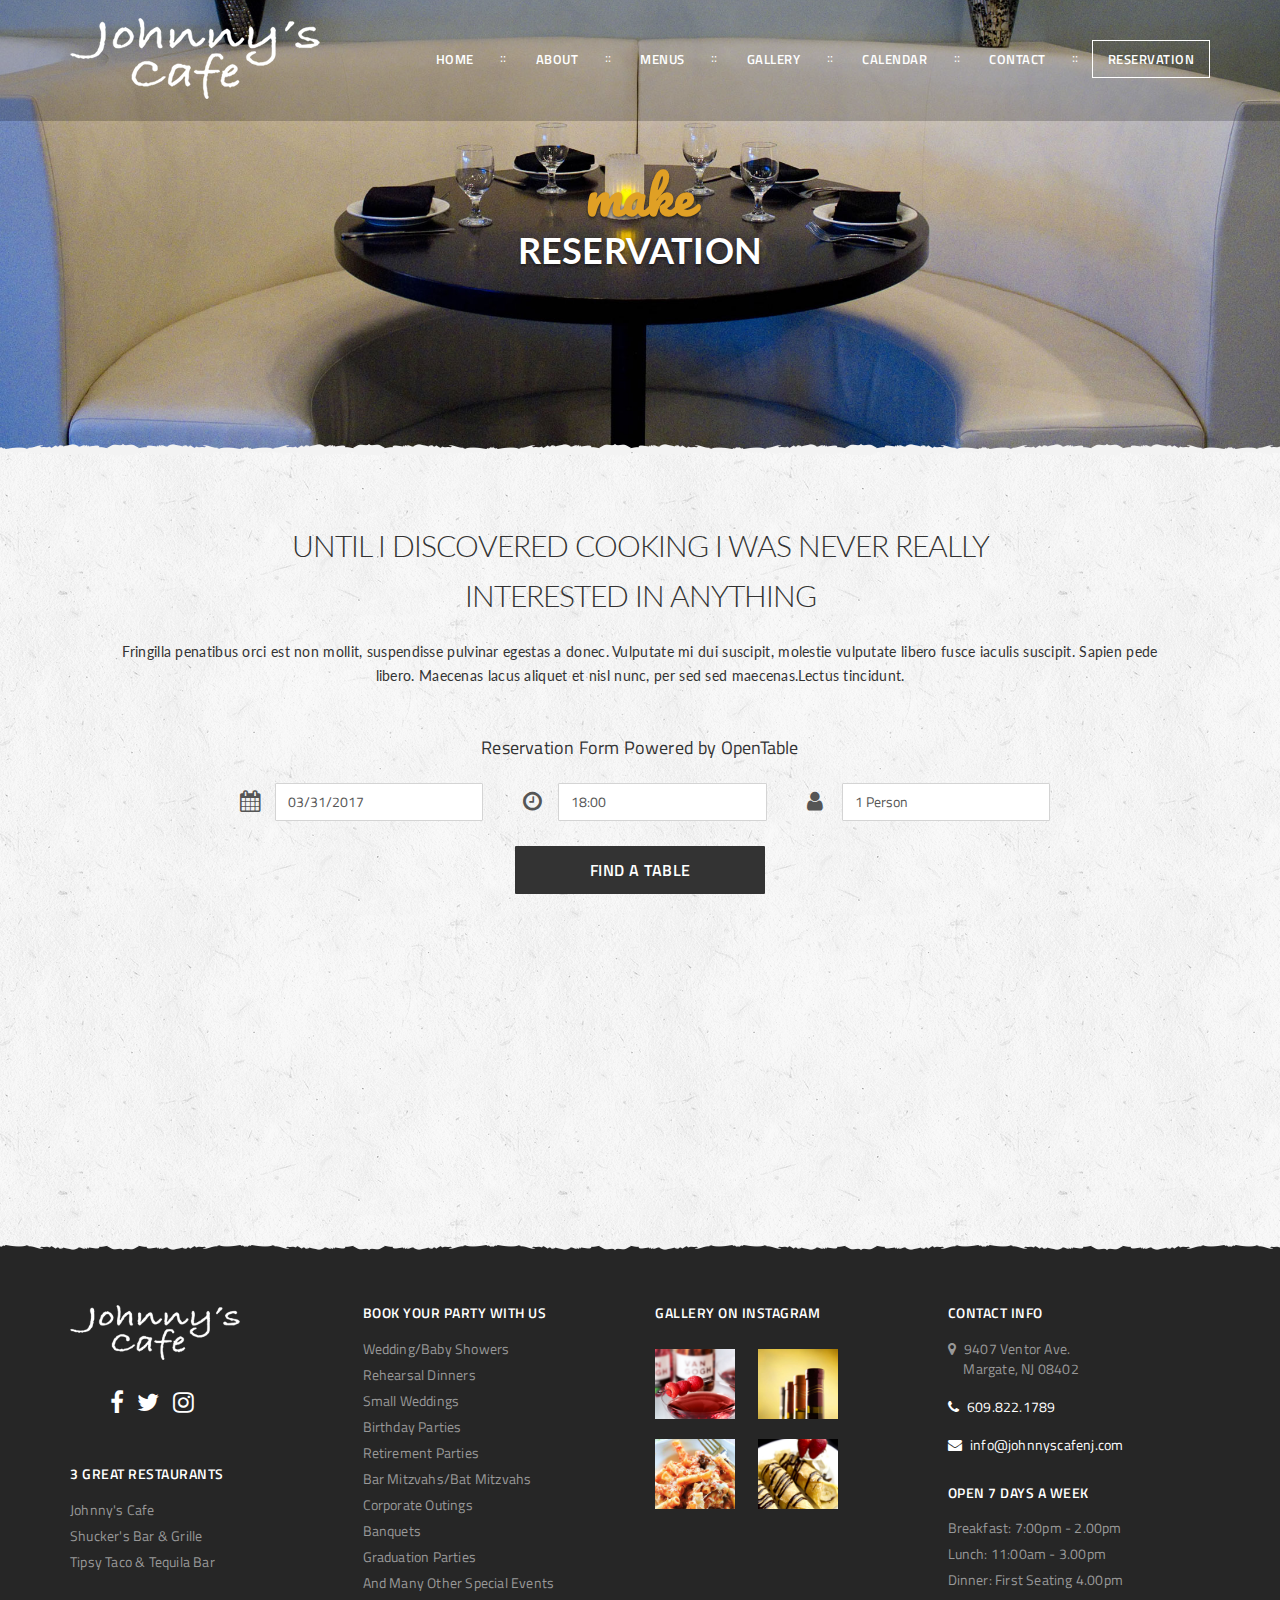
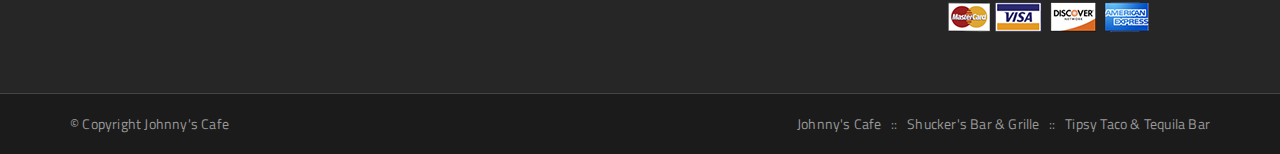
<file: html/htmlv-1.1/reservation.html>
<!DOCTYPE html>
<html>
	<head>
		<meta charset="UTF-8">
		<meta http-equiv="X-UA-Compatible" content="IE=edge">
        <title>Johnny's Cafe</title>
        <meta name="description" content="">
        <meta name="viewport" content="width=device-width, initial-scale=1.0">
        <link href="https://fonts.googleapis.com/css?family=Pacifico" rel="stylesheet"> 
        <link rel="stylesheet" href="https://fonts.googleapis.com/css?family=Titillium+Web:300,400,600,700">
        <link rel="stylesheet" href="https://fonts.googleapis.com/css?family=Lato:300,400,700,900">
        <link rel="stylesheet" href="https://maxcdn.bootstrapcdn.com/font-awesome/4.7.0/css/font-awesome.min.css">
        <link rel="stylesheet" href="style/bootstrap.css">
        <link rel="stylesheet" href="style/style.css">
        <link rel="stylesheet" href="style/responsive.css">
    </head>
	<body>
        <!-- Main wrapper -->
        <div class="main-wrapper">
            <!-- Header -->
            <header class="navbar navbar-default">
              <div class="container">
                <div class="navbar-header">
                  <button type="button" class="navbar-toggle collapsed" data-toggle="collapse" data-target="#mobile-menu" aria-expanded="false">
                    <span class="sr-only">Toggle navigation</span>
                    <span class="icon-bar"></span>
                    <span class="icon-bar"></span>
                    <span class="icon-bar"></span>
                  </button>
                    <a class="navbar-brand" href="index.html">
                        <img class="logo-black" src="images/logo-black.png" alt="Johnny's Cafe">
                        <img src="images/logo.png" alt="Johnny's Cafe">
                    </a>
                </div>

                <div class="collapse navbar-collapse" id="mobile-menu">
                  <ul class="nav navbar-nav custom-nav navbar-right">
                    <li><a href="index.html">Home</a></li>
                    <li><a href="about.html">About</a></li>
                    <li><a href="menu.html">Menus</a></li>
                    <li><a href="gallery.html">Gallery</a></li>
                    <li><a href="calendar.html">Calendar</a></li>
                    <li><a href="contact.html">Contact</a></li>
                    <li class="active"><a href="reservation.html">Reservation</a></li>
                  </ul>
                </div>
              </div>
            </header>
            <!--/ Header -->
            
            <div class="subpage-banner" style="background: url('images/banner/reservation.jpg');">
                <div class="container sbanner-inner">
                    <h1 class="lg-title text-center"><span>make</span> Reservation</h1>
                </div>
            </div>
            
            <div class="reservation-page">
                <div class="contact-head">
                    <div class="container">
                        <h3>UNTIL I DISCOVERED COOKING I WAS NEVER REALLY INTERESTED IN ANYTHING</h3>
                        <p>Fringilla penatibus orci est non mollit, suspendisse pulvinar egestas a donec. Vulputate mi dui suscipit, molestie vulputate libero fusce iaculis suscipit. Sapien pede libero. Maecenas lacus aliquet et nisl nunc, per sed sed maecenas.Lectus tincidunt.</p>
                    </div>
                </div>

                <div class="reservation-form-wrapper">
                    <div class="container">
                        <div class="reservation-inner">
                            <h4>Reservation Form Powered by OpenTable</h4>
                            <div class="row reservation-field">
                                <div class="col-sm-4 col-md-4">
                                    <div class="field-group">
                                        <i class="fa fa-calendar"></i>
                                        <input type="text" class="form-control" value="03/31/2017">
                                    </div>
                                </div>
                                <div class="col-sm-4 col-md-4">
                                    <div class="field-group">
                                        <i class="fa fa-clock-o"></i>
                                        <input type="text" class="form-control" value="18:00">
                                    </div>
                                </div>
                                <div class="col-sm-4 col-md-4">
                                    <div class="field-group">
                                        <i class="fa fa-user"></i>
                                        <input type="text" class="form-control" value="1 Person">
                                    </div>
                                </div>
                            </div>

                            <button class="btn btn-black">Find A Table</button>
                        </div>
                    </div>
                </div>
            </div>
            
            <div class="map-responsive">
                <iframe src="https://www.google.com/maps/embed?pb=!1m18!1m12!1m3!1d771.631987099645!2d-74.51582503409834!3d39.32162251107056!2m3!1f0!2f0!3f0!3m2!1i1024!2i768!4f13.1!3m3!1m2!1s0x89c0eb916b3ceb9f%3A0xef88d28f771386ef!2sJohnny&#39;s+Cafe+%26+Lounge!5e0!3m2!1sen!2sin!4v1491042147893" width="600" height="450" frameborder="0" style="border:0" allowfullscreen></iframe>
            </div>
            
            <footer>
                <div class="footer-top">
                    <div class="container">
                        <div class="row">
                            <div class="col-sm-3 col-md-3">
                                <div class="footer-col">
                                    <img class="footer-logo" src="images/logo.png" alt="Johnny's Cafe">
                                    <ul class="social-list">
                                        <li><a href="#" class="fa fa-facebook"></a></li>
                                        <li><a href="#" class="fa fa-twitter"></a></li>
                                        <li><a href="#" class="fa fa-instagram"></a></li>
                                    </ul>
                                    <h5 class="footer-title">3 Great Restaurants</h5>
                                    <p><a href="#">Johnny's Cafe</a></p>
                                    <p><a href="#">Shucker's Bar & Grille</a></p>
                                    <p><a href="#">Tipsy Taco & Tequila Bar</a></p>
                                </div>
                            </div>
                            
                            <div class="col-sm-3 col-md-3">
                                <div class="footer-col addr">
                                    <h5 class="footer-title">Book Your Party With Us</h5>
                                    <p>Wedding/Baby Showers</p>
                                    <p>Rehearsal Dinners</p>
                                    <p>Small Weddings</p>
                                    <p>Birthday Parties</p>
                                    <p>Retirement Parties</p>
                                    <p>Bar Mitzvahs/Bat Mitzvahs</p>
                                    <p>Corporate Outings</p>
                                    <p>Banquets</p>
                                    <p>Graduation Parties</p>
                                    <p>And Many Other Special Events</p>
                                </div>
                            </div>
                            
                            <div class="col-sm-3 col-md-3">
                                <div class="footer-col">
                                    <h5 class="footer-title">Gallery On Instagram</h5>
                                    <ul class="insta-list">
                                        <li>
                                            <a href="#">
                                                <img class="img-responsive" src="images/image1.jpg" alt="Image">
                                            </a>
                                        </li>
                                        
                                        <li>
                                            <a href="#">
                                                <img class="img-responsive" src="images/image2.jpg" alt="Image">
                                            </a>
                                        </li>
                                        
                                        <li>
                                            <a href="#">
                                                <img class="img-responsive" src="images/image3.jpg" alt="Image">
                                            </a>
                                        </li>
                                        
                                        <li>
                                            <a href="#">
                                                <img class="img-responsive" src="images/image4.jpg" alt="Image">
                                            </a>
                                        </li>
                                    </ul>
                                </div>
                            </div>
                            
                            <div class="col-sm-3 col-md-3">
                                <div class="footer-col">
                                    <div class="contact-info">
                                        <h5 class="footer-title">Contact Info</h5>
                                        <p class="addr"><i class="fa fa-map-marker"></i> 9407 Ventor Ave.<br> &nbsp;&nbsp;&nbsp;&nbsp;&nbsp;Margate, NJ 08402</p>
                                        <p class="phone"><i class="fa fa-phone"></i> 609.822.1789</p>
                                        <p class="email"><i class="fa fa-envelope"></i> info@johnnyscafenj.com</p>
                                    </div>
                                    
                                    <div class="open-time">
                                        <h5 class="footer-title">OPen 7 Days a Week</h5>
                                        <p class="addr">Breakfast: 7:00pm - 2.00pm</p>
                                        <p class="phone">Lunch: 11:00am - 3.00pm</p>
                                        <p class="email">Dinner: First Seating 4.00pm</p>
                                        <img style="margin-top:12px;" class="img-responsive" src="images/payment-logo.png" alt="Payment Logos">
                                    </div>
                                </div>
                            </div>
                             
                        </div>
                    </div>
                </div>
                
                <div class="footer-bottom">
                    <div class="container">
                        <div class="row">
                            <div class="col-md-4">
                                <p>&copy; Copyright Johnny's Cafe</p>
                            </div>
                            <div class="col-md-8">
                                <p class="text-right"><a href="#">Johnny's Cafe</a> &nbsp;&nbsp;::&nbsp;&nbsp; <a href="#">Shucker's Bar & Grille</a> &nbsp;&nbsp;::&nbsp;&nbsp; <a href="#">Tipsy Taco & Tequila Bar</a></p>
                            </div>
                        </div>
                    </div>
                </div>
            </footer>
            
        </div>
        <!--/ Main wrapper -->
        
        <script src="js/jquery.min.js"></script>
        <script src="js/bootstrap.min.js"></script>
        <script src="js/jQuery.scrollSpeed.js"></script>
        <script src="js/masonry.pkgd.min.js"></script>
        <script src="js/main.js"></script>
	</body>
</html>
</file>
<file: html/htmlv-1.0/style/style.css>
/**  font-family: 'Titillium Web', sans-serif; font-family: 'Lato', sans-serif; font-family: 'Pacifico', cursive; **/
*{
    outline: none !important;
    margin: 0;
    padding: 0;
}
body{
    position: relative;
    letter-spacing: 0.2px;
    background: url('../images/paper_bg.png')repeat left top;
}
.tcolor{
    -webkit-transition:color 0.3s ease-in;
    transition:color 0.3s ease-in;
}
/** Index **/
.btn{
    font-family: 'Titillium Web', sans-serif;
    font-weight: 600;
    font-size: 16px;
    line-height: 24px;
    transition:background-color 0.3s ease-in;
    -webkit-transition:background-color 0.3s ease-in;
    -moz-transition:background-color 0.3s ease-in;
    -ms-transition:background-color 0.3s ease-in;
}
.slides-navigation {
  margin: 0 auto;
  position: absolute;
  z-index: 3;
  top: 48%;
  width: 100%;
}
.slides-navigation a {
  position: absolute;
  display: block;
}
.slides-navigation a.prev {
  left: 10px;
}
.slides-navigation a.next {
  right: 10px;
}
.slides-navigation >a{
    width: 34px;
    height: 32px;
    background: rgba(255,255,255,0.9);
    color: #333;
    font-size: 22px;
    text-align: center;
    border-radius: 50%;
    line-height: 30px;
}
.slides-pagination{
    display: none;
}
.navbar{
    position: absolute;
    left: 0;
    top: 0;
    width: 100%;
    z-index: 100;
    transition: min-height 0.3s ease-in, background-color 0.3s ease-in;
    -webkit-transition: min-height 0.3s ease-in, background-color 0.3s ease-in;
    -moz-transition: min-height 0.3s ease-in, background-color 0.3s ease-in;
    -ms-transition: min-height 0.3s ease-in, background-color 0.3s ease-in;
}
#slides:after{
    content: "";
    position: absolute;
    bottom: -7px;
    z-index: 100;
    height: 16px;
    background: url(../images/pattern.png)repeat-x left bottom;
    left: 0;
    width: 100%;
}
.slides-container >li{
    background: #333;
}
.slides-container >li>img{
    transform: scale(1, 1);
}
.slides-container .active img{
    transform: scale(1.2,1.2);
    transition: transform 10s linear, opacity 3s;
}
.dim{
     position: absolute;
    width: 100%;
    height: 100%;
    bottom: 0;
    left: 0;
    z-index: 1;
    background: #000;
    opacity: 0.1;
}
 

@keyframes slideDown{
    0%{
        opacity: 1;
        top: 5px;
    }
    50%{
        opacity: 0.5;
        top: 50%;
    }
    100%{
        opacity: 0;
        top: 98%;
    }
}
@-webkit-keyframes slideDown{
    0%{
        opacity: 1;
        top: 5px;
    }
    50%{
        opacity: 0.5;
        top: 50%;
    }
    100%{
        opacity: 0;
        top: 98%;
    }
}


.icon-scroll{
    width: 20px;
    height: 35px;
    position: absolute;
    left: 50%;
    margin-left: -10px;
    bottom: 20px;
    z-index: 99;
    box-shadow: 0 0 0 3px #fff;
    border-radius: 25px;
}
.icon-scroll:before{
    content: "";
    width: 5px;
    height: 5px;
    border-radius: 4px;
    background: #fff;
    display: block;
    position: absolute;
    left: 50%;
    margin-left: -2px;
    animation: slideDown 1s ease-in infinite;
    -webkit-animation: slideDown 1s ease-in infinite;
}
.custom-nav>li{
    position: relative;
}
.custom-nav>li:after{
    content: "::";
    color: #fff;
    position: absolute;
    top: 50%;
    right: -17px;
    line-height: 10px;
    margin-top: -7px;
}
.custom-nav>li:last-child:after{
    display: none;
}
.custom-nav>li>a{
    text-transform: uppercase;
    font-size: 13px;
    line-height: 20px;
    font-weight: 600;
    border: 1px solid transparent;
    letter-spacing: 0.5px;
    transition: all 0.3s ease-in;
    -webkit-transition: all 0.3s ease-in;
    -moz-transition: all 0.3s ease-in;
    -ms-transition: all 0.3s ease-in;
    transition: all 0.3s ease-in;
    position: relative;
}
.custom-nav>li.active>a,.custom-nav>li>a:hover{
    border-color: #fff;
}
.custom-nav>li.active>a:hover{
    background-color: #fff !important;
    color: #333 !important;
}
.info-section{
    text-align: center;
    padding: 60px 0;
    font-family: 'Lato', sans-serif;
}
.info-section h3{
    font-size: 30px;
    line-height: 45px;
    font-weight: 400;
    margin: 0 0 20px;
    color: #444;
    text-transform: uppercase;
}
.info-section h4{
    font-size: 20px;
    font-weight: 300;
    margin: 0 0 20px;
    line-height: 32px;
    color: #8e8e8e;
}
.info-section span{
    text-transform: uppercase;
    color: #666;
    display: block;
    font-size: 13px;
    letter-spacing: 0.3px;
    font-weight: 600;
    line-height: 20px;
    margin: 0 0 30px;
}
.info-section .btn{
    width: 172px;
}
.banner{
    background: url('../images/banner.jpg')no-repeat center center;
    background-size: cover;
    height: 500px;
    position: relative;
}
.banner-inner{
    background: rgba(0,0,0,0.3);
    position: absolute;
    left: 0;
    right: 0;
    bottom: 0;
    top: 0;
    text-align: center;
    padding: 158px 0;
    color: #fff;
}
.banner-inner h1{
    font-family: 'Lato', sans-serif;
    text-transform: uppercase;
    margin: 0 0 30px;
    font-weight: 600;
    text-shadow: 0 3px 5px rgba(0,0,0,0.2);
}
.slides-content{
    position: absolute;
    left: 0;
    top: 38%;
    color: #fff;
    width: 100%;
    z-index: 100;
    font-family: 'Lato', sans-serif;
}
.content-inner{
    text-shadow: 0 2px 3px rgba(0,0,0,0.5);
    text-align: center;
}
.content-inner>span{
    display: block;
    font-size: 18px;
    line-height: 27px;
}
.content-inner >h1{
    text-transform: uppercase;
    font-size: 52px;
    line-height: 62px;
    margin: 0 0 10px;
    font-weight: 700;
}
.content-inner>p{
    text-transform: uppercase;
    font-size: 18px;
    line-height: 28px;
    margin: 0 0 18px;
    font-family: 'Titillium Web', sans-serif;
    letter-spacing: 0.5px;
}
.content-inner >h3{
    margin: 0 0 10px;
    font-family: 'Pacifico', cursive;
}
.service-section{
    padding: 70px 0 50px;
    text-align: center;
}
.head-section{
    margin-bottom: 40px;
}
.head-section>h1{
    margin: 0 0 12px;
}
.head-section>p{
    font-size: 16px;
    line-height: 24px;
    font-weight: 300;
    letter-spacing: 1px;
    margin: 0;
}
.head-section>hr{
    width: 200px;
    margin: 18px auto 0;
    border-color: #333333;
}
.service-col >a{
    display: block;
    position: relative;
    top: 0;
    transition: all 0.3s ease-out;
    -webkit-transition: all 0.3s ease-out;
    -moz-transition: all 0.3s ease-out;
    -ms-transition: all 0.3s ease-out;
    
}
.service-col >a p{
    margin: 0;
    position: absolute;
    bottom: 0;
    background: rgba(0,0,0,0.6);
    color: #fff;
    padding:15px 10px;
    font-size: 14px;
    line-height: 22px;
    width: 100%;
    left: 0;
    z-index: 5;
    min-height: 75px;
}

.footer-top{
    background: #262626 url('../images/pattern.png')repeat-x left -8px;
    padding: 60px 0;
    border-bottom: 1px solid #444444;
}
.footer-title{
    text-transform: uppercase;
    color: #fff;
    font-weight: 600;
    letter-spacing: 0.5px;
    margin: 0 0 18px;
}
.footer-col a{
    color: #999999;
}
.footer-col p{
    margin: 0 0 6px;
}
.footer-logo{
    width: 170px;
    margin-bottom: 30px;
}
.social-list{
    list-style: none;
    margin: 0 0 50px;    
}
.social-list>li{
    display: inline-block;
    vertical-align: middle;
    padding: 0 5px;
}
.social-list>li>a{
    color: #fff;
    font-size: 24px;
    line-height: 1;
     text-decoration: none !important;
}
.social-list>li>a:hover{
    text-decoration: none;
}
.insta-list{
    list-style: none;
    margin: 0 -10px;
}
.insta-list>li{
    display: inline-block;
    margin: 10px;
}
.insta-list>li>a{
    display: block;
    width: 80px;
    height: 70px;
    overflow: hidden;
}
.contact-info{
    color: #fff;
    margin-bottom: 30px;
}
.contact-info>*{
    margin-bottom: 18px !important;
}
.contact-info .fa{
    margin-right: 5px;
}
.addr,.open-time{
    color: #999;
}
.btn-footer{
    background: #999999;
    color: #262626 !important;
    font-weight: 600;
    margin-top: 8px;
}
.footer-bottom{
    background: #1b1b1b;
    color: #999;
    padding: 20px 0;
}
.footer-bottom a{
    color: #999;
}
.footer-bottom p{
    margin: 0;
}
.mt10{
    padding-top: 25px !important;
}
img.logo-black{
    display: none;
}
.btn-white{
    text-shadow: none;
    background: #fff;
    color: #333 !important;
    font-weight: 600;
    padding: 12px 35px;
    text-decoration: none !important;   
    text-transform: uppercase;
    font-family: 'Titillium Web', sans-serif;
    border-radius: 1px;
    display: inline-block;
    font-size: 16px;
    line-height: 24px;
}
.info-section h5{
    font-family: 'Pacifico', cursive;
    font-size: 30px;
    line-height: 45px;
    margin: 0 0 20px;
    color: #D32931;
}
.service-col{
    position: relative;
    overflow: hidden;
}
.service-col:hover >a{
    top: -51px;
}
.service-col:hover .bottom-link{
    bottom: 0;
}
.bottom-link{
    margin-bottom: 0;
    position: absolute;
    width: 100%;
    z-index: 100;
    bottom: -51px;
    transition: all 0.3s ease-out;
    -webkit-transition: all 0.3s ease-out;
    -moz-transition: all 0.3s ease-out;
    -ms-transition: all 0.3s ease-out;
}
.bottom-link >a{
    display: block;
    background: #E0A025;
    padding: 12px 30px;
    color: #fff;
    text-transform: uppercase;
    font-weight: 600;
    font-size: 18px;
    line-height: 27px;
    text-decoration: none !important;
    letter-spacing: 1px;
    transition: background 0.3s ease-in;
    -webkit-transition: background 0.3s ease-in;
    -moz-transition: background 0.3s ease-in;
    -ms-transition: background 0.3s ease-in;
}
.bottom-link >a:hover{
    background: #ce911c;
}
/** Subpages **/
.subpage-banner{
    background-position: center center !important;
    background-repeat: no-repeat !important;
    background-color: #222 !important;
    background-size: cover !important;
    height: 600px;
    position: relative;
    color: #fff;
    background-attachment: fixed !important;
}
.sbanner-inner{
    display: table;
    height: 100%;
}
.sbanner-inner >h1{
    display: table-cell;
    vertical-align: middle;
    text-align: center;
    text-transform: uppercase;
    font-size: 40px;
    line-height: 60px;
    margin: 0 0 10px;
    font-weight: 700;
    text-shadow: 0 2px 3px rgba(0,0,0,0.5);
    font-family: 'Lato', sans-serif;
}
.tab-cell{
    display: table;
    width: 100%;
    table-layout: fixed;
    background: rgba(17,17,17,.8);
    margin: 0;
}
.tab-cell>li{
    display: table-cell;
}
.tab-cell>li>a{
    display: block;
    padding: 25px 20px;
    color: #fff;
    text-align: center;
    position: relative;
    text-decoration: none !important;
    transition: all 0.3s ease-in;
    -webkit-transition: all 0.3s ease-in;
    -moz-transition: all 0.3s ease-in;
    -ms-transition: all 0.3s ease-in;
}
.tab-cell>li>a img{
    /*width: 32px;*/
    display: inline-block;
    vertical-align: middle;
    margin: -10px 5px 0 0;
}
.tab-cell>li>a:hover{
    color: #dad8d8;
}
.tab-cell>li>a:hover:after{
    opacity: 1;
}
.tab-cell>li.active>a{
    color: #dad8d8;
}
.tab-cell>li.active>a:after{
    opacity:1;
}
.tab-cell>li>a:before{
    content: "";
    height: 30px;
    border-left: 1px dotted #fff;
    position: absolute;
    right: 0;
    top: 50%;
    margin-top: -15px;
}
.tab-cell>li:last-child>a:before{
    display: none;
}

.tab-cell>li>a:after{
    opacity: 0;
    content: "";
    position: absolute;
    bottom: 0;
    left: 50%;
    margin-left: -4px;
    width: 0;
    height: 0;
    border-left: 8px solid transparent;
    border-right: 8px solid transparent;
    border-bottom: 8px solid #fff;
}
.dinner-menu-wrapper{
    margin-top: -75px;
    position: relative;
}
.dinner-menu-wrapper .tab-content{
    padding: 25px 0 70px;
}
.dine-menu-item{
    position: relative;
}
.dine-menu-item +.dine-menu-item{
    margin-top: 35px;
}
.menu-title{
    text-transform: uppercase;
    font-weight:  700;
    margin: 35px 0 20px;
    font-size: 24px;
    line-height: 30px;
    color: #222;
    font-family: 'Lato', sans-serif;
    letter-spacing: 0.5px;
}
.mitem-name{
    text-transform: uppercase;
    margin: 0 0 0;
    font-size: 16px;
    line-height: 24px;
    font-weight: 600;
    letter-spacing: 0.4px;
    position: relative;    
}
.mitem-name>span{
    display: inline-block;
    padding: 0 10px 0 0;
}
.mitem-name>span,.mitem-price{
    background:url('../images/pattern.png')repeat center center;
}
.mitem-name:before{
    top: 50%;
    position: absolute;
    left: 100%;    
    width: 100%;
    display: block;
    content: "";
    border-top: 2px dotted;
    opacity: .5;
    left: 0;
    z-index:-1;
}
.mitem-price{
    position: absolute;
    right: 0;
    top: 1px;
    font-weight: 600;
    color: #444;
    padding: 0 0 0 5px;
}
.mitem-desc{
    margin-top: 10px;
    font-family: 'Lato', sans-serif;
    color: #777;
    font-size: 13px;
    line-height: 20px;
    letter-spacing: 0.3px;
}
.mitem-option{
    margin: 10px 0 0 15px;
    
}
.mitem-option >li{
    font-size: 12px;
    line-height: 20px;
    padding: 3px 0;
    letter-spacing: 0.5px;
}
.mitem-option >li>span{
    float: right;
}
.reservation-banner{
    background: url('../images/banner/slider6.jpg')no-repeat bottom center;
    background-size: cover;
    height: 500px;
    position: relative;
}
.reservation-banner-inner{
    position: absolute;
    left: 0;
    width: 100%;
    bottom: 0;
    text-align: center;
    color: #fff;
    z-index: 10;
    padding:20px 15px;
}
.reservation-banner-inner >h2{
    font-family: 'Pacifico', cursive;
    font-size: 50px;
    line-height: 50px;
    margin: 0;
    color: #E0A025;
}
.reservation-banner-inner >h1{
    text-transform: uppercase;
    font-family: 'Lato', sans-serif;
    margin: 0;
    font-size: 50px;
    line-height: 60px;
    text-shadow: 0 3px 5px rgba(0,0,0,0.2);
}
.reservation-form-wrapper{
    padding: 50px 0;
}
.reservation-inner{
    max-width: 850px;
    text-align: center;
    margin: 0 auto;
}
.reservation-inner >h4{
    margin: 0 0 15px;
}
.reservation-inner .btn{
    width: 250px;
}
.field-group{
    position: relative;
    padding-left: 45px;
}
.field-group .fa{
    position: absolute;
    left: 10px;
    top: 50%;
    font-size: 22px;
    line-height: 1;
    margin-top: -12px;
    color: #555;
}
.field-group .form-control{
    border-color: #d4d4d4;
}
.reservation-field{
    margin: 25px 0;
}
.btn-black{
    background: #333;
    color: #fff;
}
.btn-black:hover{
    color: #fff;
}
/** About Us **/
.about-us-wrapper{
    position: relative;
    padding: 60px 0;
}
.our-history{
    position: relative;
}
.our-history>img{
    float: right;
    width: 69%;
}
.his-content{
    position: absolute;
    left: 80px;
    padding: 50px;
    background: #fff;
    width: 38%;
    font-family: 'Lato', sans-serif;
    z-index: 100;
    top: 130px;
    color: #333;
}
.his-content p{
    line-height: 24px;
}
.his-content p:last-child{
    margin-bottom: 0;
}
.lg-title >span{
    font-family: 'Pacifico', cursive;
    font-size: 50px;
    line-height: 50px;
    margin: 0;
    color: #E0A025;
    text-transform: lowercase;
    display: block;
}
.lg-title{
    font-size: 60px;
    text-transform: uppercase;
    font-weight: 300;
    margin: 0 0 10px;
    font-family: 'Lato', sans-serif;
}
.dining-exp-wrapper{
    position: relative;
    padding: 30px 0 60px;
}
.dining-exp-inner{
    width: 65%;
}
.dining-exp-wrapper .his-content{
    right: 135px;
    left: auto;
    top: 100px;
}

/** Calendar Page **/
.cbanner-inner{
    position: absolute;
    left: 0;
    top: 0;
    background: rgba(0,0,0,0.6);
    height: 100%;
    width: 100%;
    z-index: 1;
}
.event-section{
    display: table-cell;
    vertical-align: middle;
}
.event-row{
    background: #fff;
    border-radius: 1px;
}
.event-desc{
    color: #444;    
    padding:35px;
    vertical-align: top !important;
    font-family: 'Lato', sans-serif;
}
.event-desc>h3{
    margin: 0 0 5px;
    font-weight: 600;
    font-size: 18px;
    line-height: 27px;
}
.event-desc>p{
    font-size: 15px;
    line-height: 24px;
}
.event-desc>h3 >a{
    color: #111;
}
.event-date{
    background: #E0A025;
    padding: 35px;
}
.event-date >span{
    font-family: 'Lato', sans-serif;
    width: 100px;
    height: 100px;
    background: #efb037;
    color: #000;
    display: block;
    padding: 13px;
    text-align: center;
    font-size: 26px;
    line-height: 40px;
    font-weight: 700;
    margin: 0 auto;
}
.cbanner-inner .sbanner-inner{
    width: 100%;
}
.owl-dots{
    margin-top: 60px;
}
.calendar-section{
    padding: 60px 0;
}
.contact-head{
    font-family: 'Lato', sans-serif;
    text-align: center;
    padding: 50px 0;
}
.contact-head h3{
    font-size: 30px;
    text-transform: uppercase;
    font-weight: 300;
    max-width: 750px;
    margin: 0 auto 20px;
    line-height: 50px;
    letter-spacing: -1px;
}
.contact-head p{
    font-size: 14px;
    line-height: 24px;
    letter-spacing: 0.3px;
}

.contact-form{
    margin-top: 30px;
}
.contact-form .form-group{
    margin-bottom: 20px;
}
.contact-form input.form-control{
    height: 40px;
    font-style: italic;
}
.map-responsive{
    overflow:hidden;
    padding-bottom:22%;
    position:relative;
    height:0;
}
.map-responsive iframe{
    left:0;
    top:0;
    height:100%;
    width:100%;
    position:absolute;
}
.gallery-wrapper{
    margin: 60px 0;
    text-align: center;
}
.gallery-list{
    list-style: none;
    margin: 0;
}
.gallery-list>li{
    display: inline-block;
    vertical-align: middle;
    position: relative;
}
.gallery-list>li>a{
    display: block;
    font-size: 20px;
    padding: 0 25px;
    line-height: 30px;
    color: #222;
    text-decoration: none !important;
}
.gallery-list>li.active>a{
    color: #E0A025;
}
.gallery-list>li:after{
    content: "::";
    position: absolute;
    right: -5px;
    font-size: 20px;
    line-height: 1;
    top: 50%;
    margin-top: -11px;
    color: #E0A025;
}
.gallery-list>li:last-child:after{
    display: none;
}
.gallery-sizer,.gallery-item {
    width:25%;
}
.ggutter-sizer {
    width:0%; 
}
.gallery-item{
    display: block;
}
.gallery-item>img{
    max-width: 100%;
    width: 100%;
    height: auto;
}
.gallery-wrapper .tab-content{
    margin-top: 70px;
}
.subpage-banner.reservationpage-banner{
    background-position: bottom center !important;
}
.center-menu-item{
    text-align: center;
    color: #000;
    padding: 15px 0;
}
.center-menu-item>p{
    margin-bottom: 15px;
    line-height: 24px;
}
.center-menu-item>h4{
    font-weight: 600;
}
.center-menu-item>h2{
    font-weight: 700;
    font-size: 28px;
    line-height: 36px;
    color: #333;
}
.hh-text{
    font-size: 16px;
    line-height: 24px;
}
#happy-hour-tab .grid-item{
    text-align: center;
}
#happy-hour-tab .menu-title{
    margin: 30px 0 15px;
    font-size: 18px;
    line-height: 27px;
}



@media (min-width:768px){
    .contact .dining-exp-inner{
        width: 70%;
    }
    .dining-exp-wrapper .his-content.contact-form-wrapper{
        top: 52px;
    }
    .contact-form-wrapper{
        padding: 30px;
    }
    .contact-form-wrapper .lg-title{
        letter-spacing: -4px;
    }
    .contact-form-wrapper p{
        line-height: 22px;
        margin: 0 0 5px;
    }
    .contact-head p{
        padding: 0 50px;
        margin: 0;
    }
    .event-row{
        display: table;
        width: 100%;
        table-layout: fixed;
    }
    .event-row>div{
        display: table-cell;
        vertical-align: middle;
    }
    .event-thumb{
        width: 50%;
    }
    .event-desc{
        width: 35%;
    }
    .event-date{
        width: 15%;
    }
    .calendar-banner{
        height: 750px;
    }
    .event-section .lg-title{
        font-weight: 700;
        margin-bottom: 40px;
        font-size: 50px;
        line-height: 65px;
        margin-top: 60px;
    }
    .event-section .lg-title >span{
        font-size: 40px;
        line-height: 60px;
    }
    .grid-sizer,.grid-item { width:50%; padding: 0 35px;}
    .gutter-sizer { width:0%; }
    
    .custom-nav>li + li>a{
        margin-left: 30px;
    }
    .hfixed .custom-nav>li:last-child.active >a{
        border-color: #E0A025;
        color: #E0A025;
    }
    .hfixed .custom-nav>li:last-child.active >a:hover{
        color: #fff;
        background: #E0A025 !important; 
    }
    .hfixed{
        background-color: #fff;
        position: fixed !important;
        min-height: 82px;
        border-color: #ddd;
        z-index: 1000;
    }
    .hfixed .navbar-brand >img{
        display: none;
    }
    .hfixed .navbar-brand{
        height: 82px;
        padding: 15px;
    } 
    .hfixed .navbar-brand >img.logo-black{
        display: block;
        width: 160px;
    }
    
    .hfixed .custom-nav>li:after{
        color: #222;
    }
    .hfixed .custom-nav>li>a{
         color: #333;
    }
    .hfixed .custom-nav>li.active>a,.hfixed .custom-nav>li>a:hover{
        border-color: #333;
        color: #333;
    }
    .hfixed .custom-nav>li.active>a:hover{
        background-color: #333 !important;
        color: #fff !important;
    }
    .hfixed .navbar-nav{
        margin: 22px 0;
    }
    .social-list{
        padding-left: 35px;
    }
    .reservation-page{
        padding: 70px 0;
    }
    .reservation-page .contact-head{
        padding: 0 0 25px;
    }
    .reservation-page .reservation-form-wrapper{
        padding: 25px 0 0;
    }
}
@media (min-width:1025px){
    .menu-grid{margin: 0 -35px;}
}

/** SLider **/
#slider{
    height: 100vmin;
    color: #fff;
    position: relative;
    background-color: #1b2024;
    overflow: hidden;
}
#slider .item{
    position: absolute;
    top: 0;
    left: 0;
    width: 100%;
    height: 100%;
    background-repeat: no-repeat;
    background-attachment: scroll;
    background-size: cover;
    opacity: 0;
    transform: scale(1, 1);
}
#slider .active{
    transition: transform 10s linear, opacity 3s;
    opacity: 1;
    transform: scale(1.2, 1.2);
}
#slider:after,.subpage-banner:after{
    content: "";
    position: absolute;
    bottom: -7px;
    z-index: 100;
    height: 16px;
    background: url(../images/pattern.png)repeat-x left bottom;
    left: 0;
    width: 100%;
}
</file>
<file: html/htmlv-1.0/style/responsive.css>
@media only screen and (max-width:767px){
    .navbar-brand > img{
        width: 150px;
    }
    .navbar-brand{
        height: auto;
    }
    .navbar{
        min-height: auto;
    }
    .custom-nav{
        padding: 0 8px 8px;
    }
    .footer-col{
        margin-bottom: 35px;
    }
    .service-section{
        padding: 35px 0;
    }
    .footer-top{
        padding: 30px 0 10px;
    }
    .footer-bottom p.text-right{
        text-align: center;
        margin-top: 5px;
        line-height: 24px;
    }
    .info-section h4{
        font-size: 18px;
        line-height: 30px;
    }
    .info-section{
        padding: 25px 0;
    }
    .info-section h3{
        font-size: 22px;
        line-height: 35px;
    }
    .navbar-default .navbar-collapse{
        background-color: rgba(0,0,0,0.6);
    }
    .service-col{
        margin-bottom: 20px;
    }
    .slides-content{
        top: 25%;
    }
    .content-inner{
        padding: 0 43px;
    }
    .content-inner >h1{
        font-size: 20px;
        line-height: 32px;
    }
    .content-inner>p{
        font-size: 14px;
        line-height: 24px;
    }
    .content-inner >h3{
        font-size: 18px;
        line-height: 27px;
    }
    .btn-white{
        padding: 6px 28px;
    }
    footer{
        text-align: center;
    }
    .open-time >img{
        margin: 0 auto;
    }
    .dinner-menu-wrapper{
        padding: 30px 0;
        margin: 0;
    }
    .tab-cell{
        display: block;
    }
    .tab-cell>li{
        display: inline-block;
        width: 48%;
    }
    .tab-cell>li>a{
        background: rgba(17,17,17,.8);
        margin: 4px 3px;
        padding: 10px 5px;
        font-size: 13px;
    }
    .tab-cell>li>a:before{
        display: none;
    }
    .tab-cell{
        background: transparent;
    }
    .dinner-menu-wrapper .tab-content{
        padding: 10px 0 40px;
    }
    .menu-title{
        margin: 20px 0 10px;
        font-size: 18px;
    }
    .mitem-name{
        font-size: 14px;
    }
    .subpage-banner{
        height: 400px;
    }
    .tab-cell>li>a img{
        margin-top: -7px;
    }
    .grid-sizer,.grid-item { width:100%;}
    .gutter-sizer { width:0%; }
    .sbanner-inner >h1{
        font-size: 28px;
        line-height: 38px;
    }
    .field-group{
        margin-bottom: 15px;
    }
    .reservation-banner-inner >h2{
        font-size: 34px;      
        line-height: 40px;
    }
    .reservation-banner-inner >h1{
        font-size: 30px;
        line-height: 45px;
    }
    .reservation-form-wrapper{
        padding: 30px 0;
    }
    .reservation-inner >h4{
        line-height: 26px;
    }
    .reservation-banner{
        height: 250px;
    }
    .his-content{
        position: static;
        width: 100%;
        padding: 20px 25px;
        margin: 0 0 25px;
    }
    .about-us-wrapper{
        padding: 30px 15px;
    }
    .our-history>img,.dining-exp-inner,.dining-exp-inner>img{
        width: 100%;
    }
    .lg-title{
        font-size: 26px;
        font-weight: 400;
        line-height: 40px;
    }
    .lg-title >span{
        font-size: 34px;
        line-height: 40px;
    }
    .our-history{
        margin: 0 -15px;
    }
    .dining-exp-wrapper{
        padding: 10px 15px;
    }
    .dining-exp-wrapper >.container{
        padding: 0;
    }
    .dining-exp-inner{
        margin: 0 0 15px;
    }
    #slider{
        height: 450px;
    }
    .icon-scroll{
        display: none;
    }
    .event-row>div.event-thumb{
        display: none;
    }
    .calendar-banner{
        height: auto;
        padding-top: 86px;
    }
    .cbanner-inner{
        position: static;
    }
    .cbanner-inner .sbanner-inner,.event-section{
        display: block;
    }
    .event-section{
        padding:30px 0;
    }
    .event-desc{
        padding: 25px;
    }
    .event-desc>p{
        font-size: 14px;
        line-height: 22px;
    }
    .event-date{
        padding: 20px;
    }
    .event-section .lg-title{
        margin-bottom: 25px;
    }
    .owl-dots{
        margin-top: 30px;
    }
    .contact-form .form-group{
        margin-bottom: 0;
    }
    .contact-form .form-control{
        margin: 0 0 15px;
    }
    .contact-head{
        padding: 25px 0 15px;
    }
    .contact-head h3{
        font-size: 19px;
        letter-spacing: 0;
        font-weight: 400;
        margin-bottom: 15px;
        line-height: 30px;
    }
    .map-responsive{
        padding-bottom: 50%;
    }
    .gallery-sizer, .gallery-item{
        width: 33.3333333%;
    }
    .gallery-wrapper{
        margin: 30px 0;
    }
    .gallery-list>li>a{
        font-size: 16px;
        padding: 0 15px;
    }
    .head-section{
        margin-bottom: 20px;
    }
    .gallery-wrapper .tab-content{
        margin-top: 30px;
    }
}
@media only screen and (min-width:320px) and (max-width:480px){
    .service-section .col-xs-6{
        width: 100%;
    }
    .service-col{
        width: 280px;
        margin: 0 auto 30px;
    }
    .gallery-sizer, .gallery-item{
        width: 50%;
    }
}
 
@media only screen and (min-width:768px) and (max-width:992px){
    .grid-sizer, .grid-item{
        padding: 0 20px;
    }
    .navbar-brand{
        padding: 34px 10px;
    }
    .navbar-brand >img{
        width: 160px;
    }
    .custom-nav>li + li>a{
        margin-left: 5px;
    }
    .custom-nav>li:after{
        display: none;
    }
    .custom-nav>li>a{
        font-size: 12px;
    }
    .nav > li > a{
        padding:6px 8px;
    }
    .service-col{
        margin-bottom: 30px;
    }
    .tab-cell>li>a{
        padding: 25px 8px;
    }
    .event-row>div.event-thumb{
        display: none;
    }
    .w740{
        width: 740px;
    }
}

@media only screen and (min-width:993px) and (max-width:1024px){
   .navbar-brand{
        padding: 30px 10px;
    }
    .navbar-brand >img{
        width: 180px;
    }
    .custom-nav>li + li>a{
        margin-left: 15px;
    }
    .custom-nav>li:after{
        right: -10px;
    }
    .event-desc{
        padding: 25px;
    }
    .event-desc>p{
        font-size: 13px;
        line-height: 21px;
    }
    .event-date{
        padding: 20px;
    }
}

@media only screen and (min-width:768px) and (max-width:1024px){
    .his-content{
        position: static;
        width: 100%;
        padding: 40px;
        margin: 0 0 30px;
    }
    .about-us-wrapper,.dining-exp-wrapper{
        padding: 35px 15px;
    }
    .our-history>img,.dining-exp-inner,.dining-exp-inner>img{
        width: 100%;
    }
    .our-history,.dining-exp-inner{
        margin: 0 -15px;
    }
    .contact .dining-exp-inner{
        width: 100%;
    }
    .contact-head{
        padding: 40px 0 10px;
    }
    .bottom-link >a{
        padding: 12px 25px;
    }
}
@media only screen and (min-width:1025px) and (max-width:1200px){
    .his-content{
        width: 40%;
        padding: 30px;
        left: 40px;
        top: 100px;
    }
    .lg-title{
        font-size: 55px;
    }
    .navbar-brand{
        padding: 30px 10px;
    }
    .navbar-brand >img{
        width: 180px;
    }
    .custom-nav>li + li>a{
        margin-left: 15px;
    }
    .custom-nav>li:after{
        right: -10px;
    }
    .event-desc{
        padding: 30px;
    }
    .event-date{
        padding: 20px;
    }
    .dining-exp-wrapper .his-content.contact-form-wrapper{
        top: 30px;
    }
}
</file>
<file: html/htmlv-1.1/style/style.css>
/**  font-family: 'Titillium Web', sans-serif; font-family: 'Lato', sans-serif; font-family: 'Pacifico', cursive; **/
*{
    outline: none !important;
    margin: 0;
    padding: 0;
}
body{
    position: relative;
    letter-spacing: 0.2px;
    background: url('../images/paper_bg.png')repeat left top;
}
.tcolor{
    -webkit-transition:color 0.3s ease-in;
    transition:color 0.3s ease-in;
}
/** Index **/
.btn{
    font-family: 'Titillium Web', sans-serif;
    font-weight: 600;
    font-size: 16px;
    line-height: 24px;
    transition:background-color 0.3s ease-in;
    -webkit-transition:background-color 0.3s ease-in;
    -moz-transition:background-color 0.3s ease-in;
    -ms-transition:background-color 0.3s ease-in;
}
.slides-navigation {
  margin: 0 auto;
  position: absolute;
  z-index: 3;
  top: 48%;
  width: 100%;
}
.slides-navigation a {
  position: absolute;
  display: block;
}
.slides-navigation a.prev {
  left: 10px;
}
.slides-navigation a.next {
  right: 10px;
}
.slides-navigation >a{
    width: 34px;
    height: 32px;
    background: rgba(255,255,255,0.9);
    color: #333;
    font-size: 22px;
    text-align: center;
    border-radius: 50%;
    line-height: 30px;
}
.slides-pagination{
    display: none;
}
.navbar{
    position: absolute;
    left: 0;
    top: 0;
    width: 100%;
    z-index: 100;
    transition: min-height 0.3s ease-in, background-color 0.3s ease-in;
    -webkit-transition: min-height 0.3s ease-in, background-color 0.3s ease-in;
    -moz-transition: min-height 0.3s ease-in, background-color 0.3s ease-in;
    -ms-transition: min-height 0.3s ease-in, background-color 0.3s ease-in;
}
#slides:after{
    content: "";
    position: absolute;
    bottom: -7px;
    z-index: 100;
    height: 16px;
    background: url(../images/pattern.png)repeat-x left bottom;
    left: 0;
    width: 100%;
}
.slides-container >li{
    background: #333;
}
.slides-container >li>img{
    transform: scale(1, 1);
}
.slides-container .active img{
    transform: scale(1.2,1.2);
    transition: transform 10s linear, opacity 3s;
}
.dim{
     position: absolute;
    width: 100%;
    height: 100%;
    bottom: 0;
    left: 0;
    z-index: 1;
    background: #000;
    opacity: 0.1;
}
 

@keyframes slideDown{
    0%{
        opacity: 1;
        top: 5px;
    }
    50%{
        opacity: 0.5;
        top: 50%;
    }
    100%{
        opacity: 0;
        top: 98%;
    }
}
@-webkit-keyframes slideDown{
    0%{
        opacity: 1;
        top: 5px;
    }
    50%{
        opacity: 0.5;
        top: 50%;
    }
    100%{
        opacity: 0;
        top: 98%;
    }
}


.icon-scroll{
    width: 20px;
    height: 35px;
    position: absolute;
    left: 50%;
    margin-left: -10px;
    bottom: 20px;
    z-index: 99;
    box-shadow: 0 0 0 3px #fff;
    border-radius: 25px;
}
.icon-scroll:before{
    content: "";
    width: 5px;
    height: 5px;
    border-radius: 4px;
    background: #fff;
    display: block;
    position: absolute;
    left: 50%;
    margin-left: -2px;
    animation: slideDown 1s ease-in infinite;
    -webkit-animation: slideDown 1s ease-in infinite;
}
.custom-nav>li{
    position: relative;
}
.custom-nav>li:after{
    content: "::";
    color: #fff;
    position: absolute;
    top: 50%;
    right: -17px;
    line-height: 10px;
    margin-top: -7px;
}
.custom-nav>li:last-child:after{
    display: none;
}
.custom-nav>li>a{
    text-transform: uppercase;
    font-size: 13px;
    line-height: 20px;
    font-weight: 600;
    border: 1px solid transparent;
    letter-spacing: 0.5px;
    transition: all 0.3s ease-in;
    -webkit-transition: all 0.3s ease-in;
    -moz-transition: all 0.3s ease-in;
    -ms-transition: all 0.3s ease-in;
    transition: all 0.3s ease-in;
    position: relative;
}
.custom-nav>li.active>a,.custom-nav>li>a:hover{
    border-color: #fff;
}
.custom-nav>li.active>a:hover{
    background-color: #fff !important;
    color: #333 !important;
}
.info-section{
    text-align: center;
    padding: 60px 0;
    font-family: 'Lato', sans-serif;
}
.info-section h3{
    font-size: 30px;
    line-height: 45px;
    font-weight: 400;
    margin: 0 0 20px;
    color: #444;
    text-transform: uppercase;
}
.info-section h4{
    font-size: 20px;
    font-weight: 300;
    margin: 0 0 20px;
    line-height: 32px;
    color: #8e8e8e;
}
.info-section span{
    text-transform: uppercase;
    color: #666;
    display: block;
    font-size: 13px;
    letter-spacing: 0.3px;
    font-weight: 600;
    line-height: 20px;
    margin: 0 0 30px;
}
.info-section .btn{
    width: 172px;
}
.banner{
    background: url('../images/banner.jpg')no-repeat center center;
    background-size: cover;
    height: 500px;
    position: relative;
}
.banner-inner{
    background: rgba(0,0,0,0.3);
    position: absolute;
    left: 0;
    right: 0;
    bottom: 0;
    top: 0;
    text-align: center;
    padding: 155px 0;
    color: #fff;
}
.banner-inner h1{
    font-family: 'Lato', sans-serif;
    text-transform: uppercase;
    margin: 0 0 30px;
    font-weight: 600;
    text-shadow: 0 3px 5px rgba(0,0,0,0.2);
    font-size: 38px;
}
.banner-inner h2{
    font-family: 'Pacifico', cursive;
    font-size: 45px;
    line-height: 70px;
    margin: 0;
    color: #E0A025;
}
.slides-content{
    position: absolute;
    left: 0;
    top: 38%;
    color: #fff;
    width: 100%;
    z-index: 100;
    font-family: 'Lato', sans-serif;
}
.content-inner{
    text-shadow: 0 2px 3px rgba(0,0,0,0.5);
    text-align: center;
}

.content-inner>span{
    display: block;
    font-size: 18px;
    line-height: 27px;
}
.content-inner >h1{
    text-transform: uppercase;
    font-size: 52px;
    line-height: 62px;
    margin: 0 0 10px;
    font-weight: 700;
}
.content-inner>p{
    text-transform: uppercase;
    font-size: 18px;
    line-height: 28px;
    margin: 0 0 18px;
    font-family: 'Titillium Web', sans-serif;
    letter-spacing: 0.5px;
}
.content-inner >h3{
    margin: 0 0 10px;
    font-family: 'Pacifico', cursive;
}
.service-section{
    padding: 70px 0 50px;
    text-align: center;
}
.head-section{
    margin-bottom: 40px;
}
.head-section>h1{
    margin: 0 0 12px;
}
.head-section>p{
    font-size: 16px;
    line-height: 24px;
    font-weight: 300;
    letter-spacing: 1px;
    margin: 0;
}
.head-section>hr{
    width: 200px;
    margin: 18px auto 0;
    border-color: #333333;
}
.service-col >a{
    display: block;
    position: relative;
    top: 0;
    transition: all 0.3s ease-out;
    -webkit-transition: all 0.3s ease-out;
    -moz-transition: all 0.3s ease-out;
    -ms-transition: all 0.3s ease-out;
    
}
.service-col >a p{
    margin: 0;
    position: absolute;
    bottom: 0;
    background: rgba(0,0,0,0.6);
    color: #fff;
    padding:15px 10px;
    font-size: 14px;
    line-height: 22px;
    width: 100%;
    left: 0;
    z-index: 5;
    min-height: 75px;
}

.footer-top{
    background: #262626 url('../images/pattern.png')repeat-x left -8px;
    padding: 60px 0;
    border-bottom: 1px solid #444444;
}
.footer-title{
    text-transform: uppercase;
    color: #fff;
    font-weight: 600;
    letter-spacing: 0.5px;
    margin: 0 0 18px;
}
.footer-col a{
    color: #999999;
}
.footer-col p{
    margin: 0 0 6px;
}
.footer-logo{
    width: 170px;
    margin-bottom: 30px;
}
.social-list{
    list-style: none;
    margin: 0 0 50px;    
}
.social-list>li{
    display: inline-block;
    vertical-align: middle;
    padding: 0 5px;
}
.social-list>li>a{
    color: #fff;
    font-size: 24px;
    line-height: 1;
     text-decoration: none !important;
}
.social-list>li>a:hover{
    text-decoration: none;
}
.insta-list{
    list-style: none;
    margin: 0 -10px;
}
.insta-list>li{
    display: inline-block;
    margin: 10px;
}
.insta-list>li>a{
    display: block;
    width: 80px;
    height: 70px;
    position: relative;
    overflow: hidden;
}
.insta-list>li>a:after{
    content: "";
    width: 100%;
    height: 100%;
    position: absolute;
    left: 0;
    top: 0;
    z-index: 5;
    background: rgba(0,0,0,0.5);
    opacity: 0;
    transition: opacity 0.3s ease-in-out;
    -webkit-transition: opacity 0.3s ease-in-out;
    -moz-transition: opacity 0.3s ease-in-out;
}
.insta-list>li>a:hover:after{
    opacity: 1;
}
.contact-info{
    color: #fff;
    margin-bottom: 30px;
}
.contact-info>*{
    margin-bottom: 18px !important;
}
.contact-info .fa{
    margin-right: 5px;
}
.addr,.open-time{
    color: #999;
}
.btn-footer{
    background: #999999;
    color: #262626 !important;
    font-weight: 600;
    margin-top: 8px;
}
.footer-bottom{
    background: #1b1b1b;
    color: #999;
    padding: 20px 0;
}
.footer-bottom a{
    color: #999;
}
.footer-bottom p{
    margin: 0;
}
.mt10{
    padding-top: 25px !important;
}
img.logo-black{
    display: none;
}
.btn-white{
    text-shadow: none;
    background: #fff;
    color: #333 !important;
    font-weight: 600;
    padding: 12px 35px;
    text-decoration: none !important;   
    text-transform: uppercase;
    font-family: 'Titillium Web', sans-serif;
    border-radius: 1px;
    display: inline-block;
    font-size: 16px;
    line-height: 24px;
}
.info-section h5{
    font-family: 'Pacifico', cursive;
    font-size: 30px;
    line-height: 45px;
    margin: 0 0 20px;
    color: #D32931;
}
.service-col{
    position: relative;
    overflow: hidden;
}
.service-col:hover >a{
    top: -51px;
}
.service-col:hover .bottom-link{
    bottom: 0;
}
.bottom-link{
    margin-bottom: 0;
    position: absolute;
    width: 100%;
    z-index: 100;
    bottom: -51px;
    transition: all 0.3s ease-out;
    -webkit-transition: all 0.3s ease-out;
    -moz-transition: all 0.3s ease-out;
    -ms-transition: all 0.3s ease-out;
}
.bottom-link >a{
    display: block;
    background: #E0A025;
    padding: 12px 30px;
    color: #fff;
    text-transform: uppercase;
    font-weight: 600;
    font-size: 18px;
    line-height: 27px;
    text-decoration: none !important;
    letter-spacing: 1px;
    transition: background 0.3s ease-in;
    -webkit-transition: background 0.3s ease-in;
    -moz-transition: background 0.3s ease-in;
    -ms-transition: background 0.3s ease-in;
}
.bottom-link >a:hover{
    background: #ce911c;
}
/** Subpages **/
.subpage-banner{
    background-position: center center !important;
    background-repeat: no-repeat !important;
    background-color: #222 !important;
    background-size: cover !important;
    height: 450px;
    position: relative;
    color: #fff;    
}
.sbanner-inner{
    display: table;
    height: 100%;
}
.sbanner-inner >h1{
    display: table-cell;
    vertical-align: middle;
    text-align: center;
    text-transform: uppercase;
    font-size: 36px;
    line-height: 60px;
    margin: 0 0 10px;
    font-weight: 700;
    text-shadow: 0 2px 3px rgba(0,0,0,0.5);
    font-family: 'Lato', sans-serif;
}
.tab-cell{
    display: table;
    width: 100%;
    table-layout: fixed;
    background: rgba(17,17,17,.8);
    margin: 0;
}
.tab-cell>li{
    display: table-cell;
}
.tab-cell>li>a{
    display: block;
    padding: 25px 20px;
    color: #fff;
    text-align: center;
    position: relative;
    text-decoration: none !important;
}
.tab-cell>li>a img{
    /*width: 32px;*/
    display: inline-block;
    vertical-align: middle;
    margin: -10px 5px 0 0;
}
.tab-cell>li>a:hover{
    color: #dad8d8;
}
.tab-cell>li>a:hover:after{
    opacity: 1;
}
.tab-cell>li.active>a{
    color: #E0A025;
}
.tab-cell>li.active>a:after{
    opacity:1;
}
.tab-cell>li>a:before{
    content: "";
    height: 30px;
    border-left: 1px dotted #fff;
    position: absolute;
    right: 0;
    top: 50%;
    margin-top: -15px;
}
.tab-cell>li:last-child>a:before{
    display: none;
}
.tab-cell>li>a .act-img,.tab-cell>li.active>a img{
    display: none;
}

.tab-cell>li.active>a .act-img{
    display: inline-block;
}

.tab-cell>li>a:after{
    opacity: 0;
    content: "";
    position: absolute;
    bottom: 0;
    left: 50%;
    margin-left: -4px;
    width: 0;
    height: 0;
    border-left: 12px solid transparent;
    border-right: 12px solid transparent;
    border-bottom: 12px solid #fff;
}
.dinner-menu-wrapper{
    margin-top: -75px;
    position: relative;
}
.dinner-menu-wrapper .tab-content{
    padding: 25px 0 70px;
}
.dine-menu-item{
    position: relative;
}
.dine-menu-item +.dine-menu-item{
    margin-top: 35px;
}
.menu-title{
    text-transform: uppercase;
    font-weight:  700;
    margin: 35px 0 15px;
    font-size: 24px;
    line-height: 36px;
    color: #222;
    font-family: 'Lato', sans-serif;
    letter-spacing: 0.5px;
}
.mitem-name{
    text-transform: uppercase;
    margin: 0 0 0;
    font-size: 16px;
    line-height: 24px;
    font-weight: 600;
    letter-spacing: 0.4px;
    position: relative;    
}
.mitem-name>span{
    display: inline-block;
    padding: 0 10px 0 0;
}
.mitem-name>span,.mitem-price{
    background:url('../images/pattern.png')repeat center center;
}
.mitem-name:before{
    top: 50%;
    position: absolute;
    left: 100%;    
    width: 100%;
    display: block;
    content: "";
    border-top: 2px dotted;
    opacity: .5;
    left: 0;
    z-index:-1;
}
.mitem-price{
    position: absolute;
    right: 0;
    top: 1px;
    font-weight: 600;
    color: #444;
    padding: 0 0 0 5px;
}
.mitem-desc{
    margin-top: 10px;
    font-family: 'Lato', sans-serif;
    color: #777;
    font-size: 13px;
    line-height: 20px;
    letter-spacing: 0.3px;
}
.mitem-option{
    margin: 10px 0 0 15px;
    
}
.mitem-option >li{
    font-size: 12px;
    line-height: 20px;
    padding: 3px 0;
    letter-spacing: 0.5px;
}
.mitem-option >li>span{
    float: right;
}
.reservation-banner{
    background: url('../images/banner/slider6.jpg')no-repeat bottom center;
    background-size: cover;
    height: 500px;
    position: relative;
}
.reservation-banner-inner{
    position: absolute;
    left: 0;
    width: 100%;
    bottom: 0;
    text-align: center;
    color: #fff;
    z-index: 10;
    padding:20px 15px;
}
.reservation-banner-inner >h2{
    font-family: 'Pacifico', cursive;
    font-size: 50px;
    line-height: 50px;
    margin: 0;
    color: #E0A025;
}
.reservation-banner-inner >h1{
    text-transform: uppercase;
    font-family: 'Lato', sans-serif;
    margin: 0;
    font-size: 50px;
    line-height: 60px;
    text-shadow: 0 3px 5px rgba(0,0,0,0.2);
}
.reservation-form-wrapper{
    padding: 50px 0;
}
.reservation-inner{
    max-width: 850px;
    text-align: center;
    margin: 0 auto;
}
.reservation-inner >h4{
    margin: 0 0 15px;
}
.reservation-inner .btn{
    width: 250px;
}
.field-group{
    position: relative;
    padding-left: 45px;
}
.field-group .fa{
    position: absolute;
    left: 10px;
    top: 50%;
    font-size: 22px;
    line-height: 1;
    margin-top: -12px;
    color: #555;
}
.field-group .form-control{
    border-color: #d4d4d4;
}
.reservation-field{
    margin: 25px 0;
}
.btn-black{
    background: #333;
    color: #fff;
}
.btn-black:hover{
    color: #fff;
}
/** About Us **/
.about-us-wrapper{
    position: relative;
    padding: 60px 0;
}
.our-history{
    position: relative;
}
.our-history>img{
    float: right;
    width: 69%;
}
.his-content{
    position: absolute;
    left: 80px;
    padding: 50px;
    background: #fff;
    width: 38%;
    font-family: 'Lato', sans-serif;
    z-index: 100;
    top: 130px;
    color: #333;
}
.his-content p{
    line-height: 24px;
}
.his-content p:last-child{
    margin-bottom: 0;
}
.lg-title >span{
    font-family: 'Pacifico', cursive;
    font-size: 50px;
    line-height: 50px;
    margin: 0;
    color: #E0A025;
    text-transform: lowercase;
    display: block;
}
.lg-title{
    font-size: 60px;
    text-transform: uppercase;
    font-weight: 300;
    margin: 0 0 10px;
    font-family: 'Lato', sans-serif;
}
.dining-exp-wrapper{
    position: relative;
    padding: 30px 0 60px;
}
.dining-exp-inner{
    width: 65%;
}
.dining-exp-wrapper .his-content{
    right: 135px;
    left: auto;
    top: 100px;
}

/** Calendar Page **/
.cbanner-inner{
    position: absolute;
    left: 0;
    top: 0;
    background: rgba(0,0,0,0.6);
    height: 100%;
    width: 100%;
    z-index: 1;
}
.event-section{
    display: table-cell;
    vertical-align: middle;
}
.event-row{
    background: #fff;
    border-radius: 1px;
}
.event-desc{
    color: #444;    
    padding:35px;
    vertical-align: top !important;
    font-family: 'Lato', sans-serif;
}
.event-desc>h3{
    margin: 0 0 5px;
    font-weight: 600;
    font-size: 18px;
    line-height: 27px;
}
.event-desc>p{
    font-size: 15px;
    line-height: 24px;
}
.event-desc>h3 >a{
    color: #111;
}
.event-date{
    background: #E0A025;
    padding: 35px;
}
.event-date >span{
    font-family: 'Lato', sans-serif;
    width: 100px;
    height: 100px;
    background: #efb037;
    color: #000;
    display: block;
    padding: 13px;
    text-align: center;
    font-size: 26px;
    line-height: 40px;
    font-weight: 700;
    margin: 0 auto;
}
.cbanner-inner .sbanner-inner{
    width: 100%;
}
.owl-dots{
    margin-top: 60px;
}
.calendar-section{
    padding: 60px 0;
}
.contact-head{
    font-family: 'Lato', sans-serif;
    text-align: center;
    padding: 50px 0;
}
.contact-head h3{
    font-size: 30px;
    text-transform: uppercase;
    font-weight: 300;
    max-width: 750px;
    margin: 0 auto 20px;
    line-height: 50px;
    letter-spacing: -1px;
}
.contact-head p{
    font-size: 14px;
    line-height: 24px;
    letter-spacing: 0.3px;
}

.contact-form{
    margin-top: 30px;
}
.contact-form .form-group{
    margin-bottom: 20px;
}
.contact-form input.form-control{
    height: 40px;
    font-style: italic;
}
.map-responsive{
    overflow:hidden;
    padding-bottom:22%;
    position:relative;
    height:0;
}
.map-responsive iframe{
    left:0;
    top:0;
    height:100%;
    width:100%;
    position:absolute;
}
.gallery-wrapper{
    margin: 60px 0;
    text-align: center;
}
.gallery-list{
    list-style: none;
    margin: 0;
}
.gallery-list>li{
    display: inline-block;
    vertical-align: middle;
    position: relative;
}
.gallery-list>li>a{
    display: block;
    font-size: 20px;
    padding: 0 25px;
    line-height: 30px;
    color: #222;
    text-decoration: none !important;
}
.gallery-list>li.active>a{
    color: #E0A025;
}
.gallery-list>li:after{
    content: "::";
    position: absolute;
    right: -5px;
    font-size: 20px;
    line-height: 1;
    top: 50%;
    margin-top: -11px;
    color: #E0A025;
}
.gallery-list>li:last-child:after{
    display: none;
}
.gallery-sizer,.gallery-item {
    width:25%;
}
.ggutter-sizer {
    width:0%; 
}
.gallery-item{
    display: block;
    overflow: hidden;
}
.gallery-item:after{
    content: "";
    width: 100%;
    height: 100%;
    position: absolute;
    left: 0;
    top: 0;
    z-index: 5;
    background: rgba(0,0,0,0.3);
    opacity: 0;
    transition: opacity 0.3s ease-in-out;
    -webkit-transition: opacity 0.3s ease-in-out;
    -moz-transition: opacity 0.3s ease-in-out;
}
.gallery-item>img{
    max-width: 100%;
    width: 100%;
    height: auto;
    transition: all 0.3s ease-in-out;
    -webkit-transition: all 0.3s ease-in-out;
    -moz-transition: all 0.3s ease-in-out;
}
.gallery-item:hover >img{
    transform: translateZ(0) scale(1.1, 1.1);
    -webkit-transform: translateZ(0) scale(1.1, 1.1);
    -moz-transform: translateZ(0) scale(1.1, 1.1);
}
.gallery-item:hover:after{
    opacity: 1;
}
.gallery-wrapper .tab-content{
    margin-top: 70px;
}
.center-menu-item{
    text-align: center;
    color: #000;
    padding: 15px 0;
}
.center-menu-item>p{
    margin-bottom: 15px;
    line-height: 24px;
}
.center-menu-item>h4{
    font-weight: 600;
}
.center-menu-item>h2{
    font-weight: 700;
    font-size: 28px;
    line-height: 36px;
    color: #333;
}
.hh-text{
    font-size: 16px;
    line-height: 24px;
}
#happy-hour-tab .grid-item{
    text-align: center;
}
#happy-hour-tab .menu-title{
    margin: 30px 0 15px;
    font-size: 18px;
    line-height: 27px;
}



@media (min-width:768px){
    .contact .dining-exp-inner{
        width: 70%;
    }
    .dining-exp-wrapper .his-content.contact-form-wrapper{
        top: 52px;
    }
    .contact-form-wrapper{
        padding: 30px;
    }
    .contact-form-wrapper .lg-title{
        letter-spacing: -4px;
    }
    .contact-form-wrapper p{
        line-height: 22px;
        margin: 0 0 5px;
    }
    .contact-head p{
        padding: 0 50px;
        margin: 0;
    }
    .event-row{
        display: table;
        width: 100%;
        table-layout: fixed;
    }
    .event-row>div{
        display: table-cell;
        vertical-align: middle;
    }
    .event-thumb{
        width: 50%;
    }
    .event-desc{
        width: 35%;
    }
    .event-date{
        width: 15%;
    }
    .calendar-banner{
        height: 750px;
    }
    .event-section .lg-title{
        font-weight: 700;
        margin-bottom: 40px;
        font-size: 50px;
        line-height: 65px;
        margin-top: 60px;
    }
    .event-section .lg-title >span{
        font-size: 40px;
        line-height: 60px;
    }
    .grid-sizer,.grid-item { width:50%; padding: 0 35px;}
    .gutter-sizer { width:0%; }
    
    .custom-nav>li + li>a{
        margin-left: 30px;
    }
    .hfixed .custom-nav>li:last-child.active >a{
        border-color: #E0A025;
        color: #E0A025;
    }
    .hfixed .custom-nav>li:last-child.active >a:hover{
        color: #fff;
        background: #E0A025 !important; 
    }
    .hfixed{
        background-color: #fff;
        position: fixed !important;
        min-height: 82px;
        border-color: #ddd;
        z-index: 1000;
    }
    .hfixed .navbar-brand >img{
        display: none;
    }
    .hfixed .navbar-brand{
        height: 82px;
        padding: 15px;
    } 
    .hfixed .navbar-brand >img.logo-black{
        display: block;
        width: 160px;
    }
    
    .hfixed .custom-nav>li:after{
        color: #222;
    }
    .hfixed .custom-nav>li>a{
         color: #333;
    }
    .hfixed .custom-nav>li.active>a,.hfixed .custom-nav>li>a:hover{
        border-color: #333;
        color: #333;
    }
    .hfixed .custom-nav>li.active>a:hover{
        background-color: #333 !important;
        color: #fff !important;
    }
    .hfixed .navbar-nav{
        margin: 22px 0;
    }
    .social-list{
        padding-left: 35px;
    }
    .reservation-page{
        padding: 70px 0;
    }
    .reservation-page .contact-head{
        padding: 0 0 25px;
    }
    .reservation-page .reservation-form-wrapper{
        padding: 25px 0 0;
    }
}
@media (min-width:1025px){
    .menu-grid{margin: 0 -35px;}
}

/** SLider **/
#slider{
    height: 100vmin;
    color: #fff;
    position: relative;
    background-color: #1b2024;
    overflow: hidden;
}
#slider .item{
    position: absolute;
    top: 0;
    left: 0;
    width: 100%;
    height: 100%;
    background-repeat: no-repeat;
    background-attachment: scroll;
    background-size: cover;
    opacity: 0;
    transform: scale(1, 1);
}
#slider .active{
    transition: transform 10s linear, opacity 3s;
    opacity: 1;
    transform: scale(1.2, 1.2);
}
#slider:after,.subpage-banner:after{
    content: "";
    position: absolute;
    bottom: -7px;
    z-index: 100;
    height: 16px;
    background: url(../images/pattern.png)repeat-x left bottom;
    left: 0;
    width: 100%;
}
.content-inner >p a{
    color: #fff;
}
.party-item-menu{
    text-align: center;
}
</file>
<file: html/htmlv-1.1/style/responsive.css>
@media only screen and (max-width:767px){
    .navbar-brand > img{
        width: 150px;
    }
    .navbar-brand{
        height: auto;
    }
    .navbar{
        min-height: auto;
    }
    .custom-nav{
        padding: 0 8px 8px;
    }
    .footer-col{
        margin-bottom: 35px;
    }
    .service-section{
        padding: 35px 0;
    }
    .footer-top{
        padding: 30px 0 10px;
    }
    .footer-bottom p.text-right{
        text-align: center;
        margin-top: 5px;
        line-height: 24px;
    }
    .info-section h4{
        font-size: 18px;
        line-height: 30px;
    }
    .info-section{
        padding: 25px 0;
    }
    .info-section h3{
        font-size: 22px;
        line-height: 35px;
    }
    .navbar-collapse{
        border-width: 0 0 1px;
        border-style: solid;
        border-color: #484848;
    }
    .navbar-default{
        background-color: rgba(0,0,0,0.5);
    }
    
    .service-col{
        margin-bottom: 20px;
    }
    .slides-content{
        top: 25%;
    }
    .content-inner{
        padding: 0 43px;
    }
    .content-inner >h1{
        font-size: 20px;
        line-height: 32px;
    }
    .content-inner>p{
        font-size: 14px;
        line-height: 24px;
    }
    .content-inner >h3{
        font-size: 18px;
        line-height: 27px;
    }
    .btn-white{
        padding: 6px 28px;
    }
    footer{
        text-align: center;
    }
    .open-time >img{
        margin: 0 auto;
    }
    .dinner-menu-wrapper{
        padding: 30px 0;
        margin: 0;
    }
    .tab-cell{
        display: block;
    }
    .tab-cell>li{
        display: inline-block;
        width: 48%;
    }
    .tab-cell>li>a{
        background: rgba(17,17,17,.8);
        margin: 4px 3px;
        padding: 10px 5px;
        font-size: 13px;
    }
    .tab-cell>li>a:before{
        display: none;
    }
    .tab-cell{
        background: transparent;
    }
    .dinner-menu-wrapper .tab-content{
        padding: 10px 0 40px;
    }
    .menu-title{
        margin: 20px 0 10px;
        font-size: 18px;
    }
    .mitem-name{
        font-size: 14px;
    }
    .subpage-banner{
        height: 400px;
    }
    .tab-cell>li>a img{
        margin-top: -7px;
    }
    .grid-sizer,.grid-item { width:100%;}
    .gutter-sizer { width:0%; }
    .sbanner-inner >h1{
        font-size: 28px;
        line-height: 38px;
    }
    .field-group{
        margin-bottom: 15px;
    }
    .reservation-banner-inner >h2{
        font-size: 34px;      
        line-height: 40px;
    }
    .reservation-banner-inner >h1{
        font-size: 30px;
        line-height: 45px;
    }
    .reservation-form-wrapper{
        padding: 30px 0;
    }
    .reservation-inner >h4{
        line-height: 26px;
    }
    .reservation-banner{
        height: 250px;
    }
    .his-content{
        position: static;
        width: 100%;
        padding: 20px 25px;
        margin: 0 0 25px;
    }
    .about-us-wrapper{
        padding: 30px 15px;
    }
    .our-history>img,.dining-exp-inner,.dining-exp-inner>img{
        width: 100%;
    }
    .lg-title{
        font-size: 26px;
        font-weight: 400;
        line-height: 40px;
    }
    .lg-title >span{
        font-size: 34px;
        line-height: 40px;
    }
    .our-history{
        margin: 0 -15px;
    }
    .dining-exp-wrapper{
        padding: 10px 15px;
    }
    .dining-exp-wrapper >.container{
        padding: 0;
    }
    .dining-exp-inner{
        margin: 0 0 15px;
    }
    #slider{
        height: 450px;
    }
    .icon-scroll{
        display: none;
    }
    .event-row>div.event-thumb{
        display: none;
    }
    .calendar-banner{
        height: auto;
        padding-top: 86px;
    }
    .cbanner-inner{
        position: static;
    }
    .cbanner-inner .sbanner-inner,.event-section{
        display: block;
    }
    .event-section{
        padding:30px 0;
    }
    .event-desc{
        padding: 25px;
    }
    .event-desc>p{
        font-size: 14px;
        line-height: 22px;
    }
    .event-date{
        padding: 20px;
    }
    .event-section .lg-title{
        margin-bottom: 25px;
    }
    .owl-dots{
        margin-top: 30px;
    }
    .contact-form .form-group{
        margin-bottom: 0;
    }
    .contact-form .form-control{
        margin: 0 0 15px;
    }
    .contact-head{
        padding: 25px 0 15px;
    }
    .contact-head h3{
        font-size: 19px;
        letter-spacing: 0;
        font-weight: 400;
        margin-bottom: 15px;
        line-height: 30px;
    }
    .map-responsive{
        padding-bottom: 50%;
    }
    .gallery-sizer, .gallery-item{
        width: 33.3333333%;
    }
    .gallery-wrapper{
        margin: 30px 0;
    }
    .gallery-list>li>a{
        font-size: 16px;
        padding: 0 15px;
    }
    .head-section{
        margin-bottom: 20px;
    }
    .gallery-wrapper .tab-content{
        margin-top: 30px;
    }
}
@media only screen and (min-width:320px) and (max-width:480px){
    .service-section .col-xs-6{
        width: 100%;
    }
    .service-col{
        width: 280px;
        margin: 0 auto 30px;
    }
    .gallery-sizer, .gallery-item{
        width: 50%;
    }
}
 
@media only screen and (min-width:768px) and (max-width:992px){
    .grid-sizer, .grid-item{
        padding: 0 20px;
    }
    .navbar-brand{
        padding: 34px 10px;
    }
    .navbar-brand >img{
        width: 160px;
    }
    .custom-nav>li + li>a{
        margin-left: 5px;
    }
    .custom-nav>li:after{
        display: none;
    }
    .custom-nav>li>a{
        font-size: 12px;
    }
    .nav > li > a{
        padding:6px 8px;
    }
    .service-col{
        margin-bottom: 30px;
    }
    .tab-cell>li>a{
        padding: 25px 8px;
    }
    .event-row>div.event-thumb{
        display: none;
    }
    .w740{
        width: 740px;
    }
}

@media only screen and (min-width:993px) and (max-width:1024px){
   .navbar-brand{
        padding: 30px 10px;
    }
    .navbar-brand >img{
        width: 180px;
    }
    .custom-nav>li + li>a{
        margin-left: 15px;
    }
    .custom-nav>li:after{
        right: -10px;
    }
    .event-desc{
        padding: 25px;
    }
    .event-desc>p{
        font-size: 13px;
        line-height: 21px;
    }
    .event-date{
        padding: 20px;
    }
}

@media only screen and (min-width:768px) and (max-width:1024px){
    .his-content{
        position: static;
        width: 100%;
        padding: 40px;
        margin: 0 0 30px;
    }
    .about-us-wrapper,.dining-exp-wrapper{
        padding: 35px 15px;
    }
    .our-history>img,.dining-exp-inner,.dining-exp-inner>img{
        width: 100%;
    }
    .our-history,.dining-exp-inner{
        margin: 0 -15px;
    }
    .contact .dining-exp-inner{
        width: 100%;
    }
    .contact-head{
        padding: 40px 0 10px;
    }
    .bottom-link >a{
        padding: 12px 25px;
    }
}
@media only screen and (min-width:1025px) and (max-width:1200px){
    .his-content{
        width: 40%;
        padding: 30px;
        left: 40px;
        top: 100px;
    }
    .lg-title{
        font-size: 55px;
    }
    .navbar-brand{
        padding: 30px 10px;
    }
    .navbar-brand >img{
        width: 180px;
    }
    .custom-nav>li + li>a{
        margin-left: 15px;
    }
    .custom-nav>li:after{
        right: -10px;
    }
    .event-desc{
        padding: 30px;
    }
    .event-date{
        padding: 20px;
    }
    .dining-exp-wrapper .his-content.contact-form-wrapper{
        top: 30px;
    }
}
</file>
<file: html/htmlv-1.0/style/lightgallery.css>
/*! lightgallery - v1.3.9 - 2017-03-05
* http://sachinchoolur.github.io/lightGallery/
* Copyright (c) 2017 Sachin N; Licensed GPLv3 */
@font-face {
  font-family: 'lg';
  src: url("../fonts/lg.eot?n1z373");
  src: url("../fonts/lg.eot?#iefixn1z373") format("embedded-opentype"), url("../fonts/lg.woff?n1z373") format("woff"), url("../fonts/lg.ttf?n1z373") format("truetype"), url("../fonts/lg.svg?n1z373#lg") format("svg");
  font-weight: normal;
  font-style: normal;
}
.lg-icon {
  font-family: 'lg';
  speak: none;
  font-style: normal;
  font-weight: normal;
  font-variant: normal;
  text-transform: none;
  line-height: 1;
  /* Better Font Rendering =========== */
  -webkit-font-smoothing: antialiased;
  -moz-osx-font-smoothing: grayscale;
}

.lg-actions .lg-next, .lg-actions .lg-prev {
  background-color: rgba(0, 0, 0, 0.45);
  border-radius: 2px;
  color: #999;
  cursor: pointer;
  display: block;
  font-size: 22px;
  margin-top: -10px;
  padding: 8px 10px 9px;
  position: absolute;
  top: 50%;
  z-index: 1080;
}
.lg-actions .lg-next.disabled, .lg-actions .lg-prev.disabled {
  pointer-events: none;
  opacity: 0.5;
}
.lg-actions .lg-next:hover, .lg-actions .lg-prev:hover {
  color: #FFF;
}
.lg-actions .lg-next {
  right: 20px;
}
.lg-actions .lg-next:before {
  content: "\e095";
}
.lg-actions .lg-prev {
  left: 20px;
}
.lg-actions .lg-prev:after {
  content: "\e094";
}

@-webkit-keyframes lg-right-end {
  0% {
    left: 0;
  }
  50% {
    left: -30px;
  }
  100% {
    left: 0;
  }
}
@-moz-keyframes lg-right-end {
  0% {
    left: 0;
  }
  50% {
    left: -30px;
  }
  100% {
    left: 0;
  }
}
@-ms-keyframes lg-right-end {
  0% {
    left: 0;
  }
  50% {
    left: -30px;
  }
  100% {
    left: 0;
  }
}
@keyframes lg-right-end {
  0% {
    left: 0;
  }
  50% {
    left: -30px;
  }
  100% {
    left: 0;
  }
}
@-webkit-keyframes lg-left-end {
  0% {
    left: 0;
  }
  50% {
    left: 30px;
  }
  100% {
    left: 0;
  }
}
@-moz-keyframes lg-left-end {
  0% {
    left: 0;
  }
  50% {
    left: 30px;
  }
  100% {
    left: 0;
  }
}
@-ms-keyframes lg-left-end {
  0% {
    left: 0;
  }
  50% {
    left: 30px;
  }
  100% {
    left: 0;
  }
}
@keyframes lg-left-end {
  0% {
    left: 0;
  }
  50% {
    left: 30px;
  }
  100% {
    left: 0;
  }
}
.lg-outer.lg-right-end .lg-object {
  -webkit-animation: lg-right-end 0.3s;
  -o-animation: lg-right-end 0.3s;
  animation: lg-right-end 0.3s;
  position: relative;
}
.lg-outer.lg-left-end .lg-object {
  -webkit-animation: lg-left-end 0.3s;
  -o-animation: lg-left-end 0.3s;
  animation: lg-left-end 0.3s;
  position: relative;
}

.lg-toolbar {
  z-index: 1082;
  left: 0;
  position: absolute;
  top: 0;
  width: 100%;
  background-color: rgba(0, 0, 0, 0.45);
}
.lg-toolbar .lg-icon {
  color: #999;
  cursor: pointer;
  float: right;
  font-size: 24px;
  height: 47px;
  line-height: 27px;
  padding: 10px 0;
  text-align: center;
  width: 50px;
  text-decoration: none !important;
  outline: medium none;
  -webkit-transition: color 0.2s linear;
  -o-transition: color 0.2s linear;
  transition: color 0.2s linear;
}
.lg-toolbar .lg-icon:hover {
  color: #FFF;
}
.lg-toolbar .lg-close:after {
  content: "\e070";
}
.lg-toolbar .lg-download:after {
  content: "\e0f2";
}

.lg-sub-html {
  background-color: rgba(0, 0, 0, 0.45);
  bottom: 0;
  color: #EEE;
  font-size: 16px;
  left: 0;
  padding: 10px 40px;
  position: fixed;
  right: 0;
  text-align: center;
  z-index: 1080;
}
.lg-sub-html h4 {
  margin: 0;
  font-size: 13px;
  font-weight: bold;
}
.lg-sub-html p {
  font-size: 12px;
  margin: 5px 0 0;
}

#lg-counter {
  color: #999;
  display: inline-block;
  font-size: 16px;
  padding-left: 20px;
  padding-top: 12px;
  vertical-align: middle;
}

.lg-toolbar, .lg-prev, .lg-next {
  opacity: 1;
  -webkit-transition: -webkit-transform 0.35s cubic-bezier(0, 0, 0.25, 1) 0s, opacity 0.35s cubic-bezier(0, 0, 0.25, 1) 0s, color 0.2s linear;
  -moz-transition: -moz-transform 0.35s cubic-bezier(0, 0, 0.25, 1) 0s, opacity 0.35s cubic-bezier(0, 0, 0.25, 1) 0s, color 0.2s linear;
  -o-transition: -o-transform 0.35s cubic-bezier(0, 0, 0.25, 1) 0s, opacity 0.35s cubic-bezier(0, 0, 0.25, 1) 0s, color 0.2s linear;
  transition: transform 0.35s cubic-bezier(0, 0, 0.25, 1) 0s, opacity 0.35s cubic-bezier(0, 0, 0.25, 1) 0s, color 0.2s linear;
}

.lg-hide-items .lg-prev {
  opacity: 0;
  -webkit-transform: translate3d(-10px, 0, 0);
  transform: translate3d(-10px, 0, 0);
}
.lg-hide-items .lg-next {
  opacity: 0;
  -webkit-transform: translate3d(10px, 0, 0);
  transform: translate3d(10px, 0, 0);
}
.lg-hide-items .lg-toolbar {
  opacity: 0;
  -webkit-transform: translate3d(0, -10px, 0);
  transform: translate3d(0, -10px, 0);
}

body:not(.lg-from-hash) .lg-outer.lg-start-zoom .lg-object {
  -webkit-transform: scale3d(0.5, 0.5, 0.5);
  transform: scale3d(0.5, 0.5, 0.5);
  opacity: 0;
  -webkit-transition: -webkit-transform 250ms cubic-bezier(0, 0, 0.25, 1) 0s, opacity 250ms cubic-bezier(0, 0, 0.25, 1) !important;
  -moz-transition: -moz-transform 250ms cubic-bezier(0, 0, 0.25, 1) 0s, opacity 250ms cubic-bezier(0, 0, 0.25, 1) !important;
  -o-transition: -o-transform 250ms cubic-bezier(0, 0, 0.25, 1) 0s, opacity 250ms cubic-bezier(0, 0, 0.25, 1) !important;
  transition: transform 250ms cubic-bezier(0, 0, 0.25, 1) 0s, opacity 250ms cubic-bezier(0, 0, 0.25, 1) !important;
  -webkit-transform-origin: 50% 50%;
  -moz-transform-origin: 50% 50%;
  -ms-transform-origin: 50% 50%;
  transform-origin: 50% 50%;
}
body:not(.lg-from-hash) .lg-outer.lg-start-zoom .lg-item.lg-complete .lg-object {
  -webkit-transform: scale3d(1, 1, 1);
  transform: scale3d(1, 1, 1);
  opacity: 1;
}

.lg-outer .lg-thumb-outer {
  background-color: #0D0A0A;
  bottom: 0;
  position: absolute;
  width: 100%;
  z-index: 1080;
  max-height: 350px;
  -webkit-transform: translate3d(0, 100%, 0);
  transform: translate3d(0, 100%, 0);
  -webkit-transition: -webkit-transform 0.25s cubic-bezier(0, 0, 0.25, 1) 0s;
  -moz-transition: -moz-transform 0.25s cubic-bezier(0, 0, 0.25, 1) 0s;
  -o-transition: -o-transform 0.25s cubic-bezier(0, 0, 0.25, 1) 0s;
  transition: transform 0.25s cubic-bezier(0, 0, 0.25, 1) 0s;
}
.lg-outer .lg-thumb-outer.lg-grab .lg-thumb-item {
  cursor: -webkit-grab;
  cursor: -moz-grab;
  cursor: -o-grab;
  cursor: -ms-grab;
  cursor: grab;
}
.lg-outer .lg-thumb-outer.lg-grabbing .lg-thumb-item {
  cursor: move;
  cursor: -webkit-grabbing;
  cursor: -moz-grabbing;
  cursor: -o-grabbing;
  cursor: -ms-grabbing;
  cursor: grabbing;
}
.lg-outer .lg-thumb-outer.lg-dragging .lg-thumb {
  -webkit-transition-duration: 0s !important;
  transition-duration: 0s !important;
}
.lg-outer.lg-thumb-open .lg-thumb-outer {
  -webkit-transform: translate3d(0, 0%, 0);
  transform: translate3d(0, 0%, 0);
}
.lg-outer .lg-thumb {
  padding: 10px 0;
  height: 100%;
  margin-bottom: -5px;
}
.lg-outer .lg-thumb-item {
  border-radius: 5px;
  cursor: pointer;
  float: left;
  overflow: hidden;
  height: 100%;
  border: 2px solid #FFF;
  border-radius: 4px;
  margin-bottom: 5px;
}
@media (min-width: 1025px) {
  .lg-outer .lg-thumb-item {
    -webkit-transition: border-color 0.25s ease;
    -o-transition: border-color 0.25s ease;
    transition: border-color 0.25s ease;
  }
}
.lg-outer .lg-thumb-item.active, .lg-outer .lg-thumb-item:hover {
  border-color: #a90707;
}
.lg-outer .lg-thumb-item img {
  width: 100%;
  height: 100%;
  object-fit: cover;
}
.lg-outer.lg-has-thumb .lg-item {
  padding-bottom: 120px;
}
.lg-outer.lg-can-toggle .lg-item {
  padding-bottom: 0;
}
.lg-outer.lg-pull-caption-up .lg-sub-html {
  -webkit-transition: bottom 0.25s ease;
  -o-transition: bottom 0.25s ease;
  transition: bottom 0.25s ease;
}
.lg-outer.lg-pull-caption-up.lg-thumb-open .lg-sub-html {
  bottom: 100px;
}
.lg-outer .lg-toogle-thumb {
  background-color: #0D0A0A;
  border-radius: 2px 2px 0 0;
  color: #999;
  cursor: pointer;
  font-size: 24px;
  height: 39px;
  line-height: 27px;
  padding: 5px 0;
  position: absolute;
  right: 20px;
  text-align: center;
  top: -39px;
  width: 50px;
}
.lg-outer .lg-toogle-thumb:after {
  content: "\e1ff";
}
.lg-outer .lg-toogle-thumb:hover {
  color: #FFF;
}

.lg-outer .lg-video-cont {
  display: inline-block;
  vertical-align: middle;
  max-width: 1140px;
  max-height: 100%;
  width: 100%;
  padding: 0 5px;
}
.lg-outer .lg-video {
  width: 100%;
  height: 0;
  padding-bottom: 56.25%;
  overflow: hidden;
  position: relative;
}
.lg-outer .lg-video .lg-object {
  display: inline-block;
  position: absolute;
  top: 0;
  left: 0;
  width: 100% !important;
  height: 100% !important;
}
.lg-outer .lg-video .lg-video-play {
  width: 84px;
  height: 59px;
  position: absolute;
  left: 50%;
  top: 50%;
  margin-left: -42px;
  margin-top: -30px;
  z-index: 1080;
  cursor: pointer;
}
.lg-outer .lg-has-vimeo .lg-video-play {
  background: url("../img/vimeo-play.png") no-repeat scroll 0 0 transparent;
}
.lg-outer .lg-has-vimeo:hover .lg-video-play {
  background: url("../img/vimeo-play.png") no-repeat scroll 0 -58px transparent;
}
.lg-outer .lg-has-html5 .lg-video-play {
  background: transparent url("../img/video-play.png") no-repeat scroll 0 0;
  height: 64px;
  margin-left: -32px;
  margin-top: -32px;
  width: 64px;
  opacity: 0.8;
}
.lg-outer .lg-has-html5:hover .lg-video-play {
  opacity: 1;
}
.lg-outer .lg-has-youtube .lg-video-play {
  background: url("../img/youtube-play.png") no-repeat scroll 0 0 transparent;
}
.lg-outer .lg-has-youtube:hover .lg-video-play {
  background: url("../img/youtube-play.png") no-repeat scroll 0 -60px transparent;
}
.lg-outer .lg-video-object {
  width: 100% !important;
  height: 100% !important;
  position: absolute;
  top: 0;
  left: 0;
}
.lg-outer .lg-has-video .lg-video-object {
  visibility: hidden;
}
.lg-outer .lg-has-video.lg-video-playing .lg-object, .lg-outer .lg-has-video.lg-video-playing .lg-video-play {
  display: none;
}
.lg-outer .lg-has-video.lg-video-playing .lg-video-object {
  visibility: visible;
}

.lg-progress-bar {
  background-color: #333;
  height: 5px;
  left: 0;
  position: absolute;
  top: 0;
  width: 100%;
  z-index: 1083;
  opacity: 0;
  -webkit-transition: opacity 0.08s ease 0s;
  -moz-transition: opacity 0.08s ease 0s;
  -o-transition: opacity 0.08s ease 0s;
  transition: opacity 0.08s ease 0s;
}
.lg-progress-bar .lg-progress {
  background-color: #a90707;
  height: 5px;
  width: 0;
}
.lg-progress-bar.lg-start .lg-progress {
  width: 100%;
}
.lg-show-autoplay .lg-progress-bar {
  opacity: 1;
}

.lg-autoplay-button:after {
  content: "\e01d";
}
.lg-show-autoplay .lg-autoplay-button:after {
  content: "\e01a";
}

.lg-outer.lg-css3.lg-zoom-dragging .lg-item.lg-complete.lg-zoomable .lg-img-wrap, .lg-outer.lg-css3.lg-zoom-dragging .lg-item.lg-complete.lg-zoomable .lg-image {
  -webkit-transition-duration: 0s;
  transition-duration: 0s;
}
.lg-outer.lg-use-transition-for-zoom .lg-item.lg-complete.lg-zoomable .lg-img-wrap {
  -webkit-transition: -webkit-transform 0.3s cubic-bezier(0, 0, 0.25, 1) 0s;
  -moz-transition: -moz-transform 0.3s cubic-bezier(0, 0, 0.25, 1) 0s;
  -o-transition: -o-transform 0.3s cubic-bezier(0, 0, 0.25, 1) 0s;
  transition: transform 0.3s cubic-bezier(0, 0, 0.25, 1) 0s;
}
.lg-outer.lg-use-left-for-zoom .lg-item.lg-complete.lg-zoomable .lg-img-wrap {
  -webkit-transition: left 0.3s cubic-bezier(0, 0, 0.25, 1) 0s, top 0.3s cubic-bezier(0, 0, 0.25, 1) 0s;
  -moz-transition: left 0.3s cubic-bezier(0, 0, 0.25, 1) 0s, top 0.3s cubic-bezier(0, 0, 0.25, 1) 0s;
  -o-transition: left 0.3s cubic-bezier(0, 0, 0.25, 1) 0s, top 0.3s cubic-bezier(0, 0, 0.25, 1) 0s;
  transition: left 0.3s cubic-bezier(0, 0, 0.25, 1) 0s, top 0.3s cubic-bezier(0, 0, 0.25, 1) 0s;
}
.lg-outer .lg-item.lg-complete.lg-zoomable .lg-img-wrap {
  -webkit-transform: translate3d(0, 0, 0);
  transform: translate3d(0, 0, 0);
  -webkit-backface-visibility: hidden;
  -moz-backface-visibility: hidden;
  backface-visibility: hidden;
}
.lg-outer .lg-item.lg-complete.lg-zoomable .lg-image {
  -webkit-transform: scale3d(1, 1, 1);
  transform: scale3d(1, 1, 1);
  -webkit-transition: -webkit-transform 0.3s cubic-bezier(0, 0, 0.25, 1) 0s, opacity 0.15s !important;
  -moz-transition: -moz-transform 0.3s cubic-bezier(0, 0, 0.25, 1) 0s, opacity 0.15s !important;
  -o-transition: -o-transform 0.3s cubic-bezier(0, 0, 0.25, 1) 0s, opacity 0.15s !important;
  transition: transform 0.3s cubic-bezier(0, 0, 0.25, 1) 0s, opacity 0.15s !important;
  -webkit-transform-origin: 0 0;
  -moz-transform-origin: 0 0;
  -ms-transform-origin: 0 0;
  transform-origin: 0 0;
  -webkit-backface-visibility: hidden;
  -moz-backface-visibility: hidden;
  backface-visibility: hidden;
}

#lg-zoom-in:after {
  content: "\e311";
}

#lg-actual-size {
  font-size: 20px;
}
#lg-actual-size:after {
  content: "\e033";
}

#lg-zoom-out {
  opacity: 0.5;
  pointer-events: none;
}
#lg-zoom-out:after {
  content: "\e312";
}
.lg-zoomed #lg-zoom-out {
  opacity: 1;
  pointer-events: auto;
}

.lg-outer .lg-pager-outer {
  bottom: 60px;
  left: 0;
  position: absolute;
  right: 0;
  text-align: center;
  z-index: 1080;
  height: 10px;
}
.lg-outer .lg-pager-outer.lg-pager-hover .lg-pager-cont {
  overflow: visible;
}
.lg-outer .lg-pager-cont {
  cursor: pointer;
  display: inline-block;
  overflow: hidden;
  position: relative;
  vertical-align: top;
  margin: 0 5px;
}
.lg-outer .lg-pager-cont:hover .lg-pager-thumb-cont {
  opacity: 1;
  -webkit-transform: translate3d(0, 0, 0);
  transform: translate3d(0, 0, 0);
}
.lg-outer .lg-pager-cont.lg-pager-active .lg-pager {
  box-shadow: 0 0 0 2px white inset;
}
.lg-outer .lg-pager-thumb-cont {
  background-color: #fff;
  color: #FFF;
  bottom: 100%;
  height: 83px;
  left: 0;
  margin-bottom: 20px;
  margin-left: -60px;
  opacity: 0;
  padding: 5px;
  position: absolute;
  width: 120px;
  border-radius: 3px;
  -webkit-transition: opacity 0.15s ease 0s, -webkit-transform 0.15s ease 0s;
  -moz-transition: opacity 0.15s ease 0s, -moz-transform 0.15s ease 0s;
  -o-transition: opacity 0.15s ease 0s, -o-transform 0.15s ease 0s;
  transition: opacity 0.15s ease 0s, transform 0.15s ease 0s;
  -webkit-transform: translate3d(0, 5px, 0);
  transform: translate3d(0, 5px, 0);
}
.lg-outer .lg-pager-thumb-cont img {
  width: 100%;
  height: 100%;
}
.lg-outer .lg-pager {
  background-color: rgba(255, 255, 255, 0.5);
  border-radius: 50%;
  box-shadow: 0 0 0 8px rgba(255, 255, 255, 0.7) inset;
  display: block;
  height: 12px;
  -webkit-transition: box-shadow 0.3s ease 0s;
  -o-transition: box-shadow 0.3s ease 0s;
  transition: box-shadow 0.3s ease 0s;
  width: 12px;
}
.lg-outer .lg-pager:hover, .lg-outer .lg-pager:focus {
  box-shadow: 0 0 0 8px white inset;
}
.lg-outer .lg-caret {
  border-left: 10px solid transparent;
  border-right: 10px solid transparent;
  border-top: 10px dashed;
  bottom: -10px;
  display: inline-block;
  height: 0;
  left: 50%;
  margin-left: -5px;
  position: absolute;
  vertical-align: middle;
  width: 0;
}

.lg-fullscreen:after {
  content: "\e20c";
}
.lg-fullscreen-on .lg-fullscreen:after {
  content: "\e20d";
}

.lg-outer #lg-dropdown-overlay {
  background-color: rgba(0, 0, 0, 0.25);
  bottom: 0;
  cursor: default;
  left: 0;
  position: fixed;
  right: 0;
  top: 0;
  z-index: 1081;
  opacity: 0;
  visibility: hidden;
  -webkit-transition: visibility 0s linear 0.18s, opacity 0.18s linear 0s;
  -o-transition: visibility 0s linear 0.18s, opacity 0.18s linear 0s;
  transition: visibility 0s linear 0.18s, opacity 0.18s linear 0s;
}
.lg-outer.lg-dropdown-active .lg-dropdown, .lg-outer.lg-dropdown-active #lg-dropdown-overlay {
  -webkit-transition-delay: 0s;
  transition-delay: 0s;
  -moz-transform: translate3d(0, 0px, 0);
  -o-transform: translate3d(0, 0px, 0);
  -ms-transform: translate3d(0, 0px, 0);
  -webkit-transform: translate3d(0, 0px, 0);
  transform: translate3d(0, 0px, 0);
  opacity: 1;
  visibility: visible;
}
.lg-outer.lg-dropdown-active #lg-share {
  color: #FFF;
}
.lg-outer .lg-dropdown {
  background-color: #fff;
  border-radius: 2px;
  font-size: 14px;
  list-style-type: none;
  margin: 0;
  padding: 10px 0;
  position: absolute;
  right: 0;
  text-align: left;
  top: 50px;
  opacity: 0;
  visibility: hidden;
  -moz-transform: translate3d(0, 5px, 0);
  -o-transform: translate3d(0, 5px, 0);
  -ms-transform: translate3d(0, 5px, 0);
  -webkit-transform: translate3d(0, 5px, 0);
  transform: translate3d(0, 5px, 0);
  -webkit-transition: -webkit-transform 0.18s linear 0s, visibility 0s linear 0.5s, opacity 0.18s linear 0s;
  -moz-transition: -moz-transform 0.18s linear 0s, visibility 0s linear 0.5s, opacity 0.18s linear 0s;
  -o-transition: -o-transform 0.18s linear 0s, visibility 0s linear 0.5s, opacity 0.18s linear 0s;
  transition: transform 0.18s linear 0s, visibility 0s linear 0.5s, opacity 0.18s linear 0s;
}
.lg-outer .lg-dropdown:after {
  content: "";
  display: block;
  height: 0;
  width: 0;
  position: absolute;
  border: 8px solid transparent;
  border-bottom-color: #FFF;
  right: 16px;
  top: -16px;
}
.lg-outer .lg-dropdown > li:last-child {
  margin-bottom: 0px;
}
.lg-outer .lg-dropdown > li:hover a, .lg-outer .lg-dropdown > li:hover .lg-icon {
  color: #333;
}
.lg-outer .lg-dropdown a {
  color: #333;
  display: block;
  white-space: pre;
  padding: 4px 12px;
  font-family: "Open Sans","Helvetica Neue",Helvetica,Arial,sans-serif;
  font-size: 12px;
}
.lg-outer .lg-dropdown a:hover {
  background-color: rgba(0, 0, 0, 0.07);
}
.lg-outer .lg-dropdown .lg-dropdown-text {
  display: inline-block;
  line-height: 1;
  margin-top: -3px;
  vertical-align: middle;
}
.lg-outer .lg-dropdown .lg-icon {
  color: #333;
  display: inline-block;
  float: none;
  font-size: 20px;
  height: auto;
  line-height: 1;
  margin-right: 8px;
  padding: 0;
  vertical-align: middle;
  width: auto;
}
.lg-outer #lg-share {
  position: relative;
}
.lg-outer #lg-share:after {
  content: "\e80d";
}
.lg-outer #lg-share-facebook .lg-icon {
  color: #3b5998;
}
.lg-outer #lg-share-facebook .lg-icon:after {
  content: "\e901";
}
.lg-outer #lg-share-twitter .lg-icon {
  color: #00aced;
}
.lg-outer #lg-share-twitter .lg-icon:after {
  content: "\e904";
}
.lg-outer #lg-share-googleplus .lg-icon {
  color: #dd4b39;
}
.lg-outer #lg-share-googleplus .lg-icon:after {
  content: "\e902";
}
.lg-outer #lg-share-pinterest .lg-icon {
  color: #cb2027;
}
.lg-outer #lg-share-pinterest .lg-icon:after {
  content: "\e903";
}

.lg-group:after {
  content: "";
  display: table;
  clear: both;
}

.lg-outer {
  width: 100%;
  height: 100%;
  position: fixed;
  top: 0;
  left: 0;
  z-index: 1050;
  opacity: 0;
  -webkit-transition: opacity 0.15s ease 0s;
  -o-transition: opacity 0.15s ease 0s;
  transition: opacity 0.15s ease 0s;
}
.lg-outer * {
  -webkit-box-sizing: border-box;
  -moz-box-sizing: border-box;
  box-sizing: border-box;
}
.lg-outer.lg-visible {
  opacity: 1;
}
.lg-outer.lg-css3 .lg-item.lg-prev-slide, .lg-outer.lg-css3 .lg-item.lg-next-slide, .lg-outer.lg-css3 .lg-item.lg-current {
  -webkit-transition-duration: inherit !important;
  transition-duration: inherit !important;
  -webkit-transition-timing-function: inherit !important;
  transition-timing-function: inherit !important;
}
.lg-outer.lg-css3.lg-dragging .lg-item.lg-prev-slide, .lg-outer.lg-css3.lg-dragging .lg-item.lg-next-slide, .lg-outer.lg-css3.lg-dragging .lg-item.lg-current {
  -webkit-transition-duration: 0s !important;
  transition-duration: 0s !important;
  opacity: 1;
}
.lg-outer.lg-grab img.lg-object {
  cursor: -webkit-grab;
  cursor: -moz-grab;
  cursor: -o-grab;
  cursor: -ms-grab;
  cursor: grab;
}
.lg-outer.lg-grabbing img.lg-object {
  cursor: move;
  cursor: -webkit-grabbing;
  cursor: -moz-grabbing;
  cursor: -o-grabbing;
  cursor: -ms-grabbing;
  cursor: grabbing;
}
.lg-outer .lg {
  height: 100%;
  width: 100%;
  position: relative;
  overflow: hidden;
  margin-left: auto;
  margin-right: auto;
  max-width: 100%;
  max-height: 100%;
}
.lg-outer .lg-inner {
  width: 100%;
  height: 100%;
  position: absolute;
  left: 0;
  top: 0;
  white-space: nowrap;
}
.lg-outer .lg-item {
  background: url("../img/loading.gif") no-repeat scroll center center transparent;
  display: none !important;
}
.lg-outer.lg-css3 .lg-prev-slide, .lg-outer.lg-css3 .lg-current, .lg-outer.lg-css3 .lg-next-slide {
  display: inline-block !important;
}
.lg-outer.lg-css .lg-current {
  display: inline-block !important;
}
.lg-outer .lg-item, .lg-outer .lg-img-wrap {
  display: inline-block;
  text-align: center;
  position: absolute;
  width: 100%;
  height: 100%;
}
.lg-outer .lg-item:before, .lg-outer .lg-img-wrap:before {
  content: "";
  display: inline-block;
  height: 50%;
  width: 1px;
  margin-right: -1px;
}
.lg-outer .lg-img-wrap {
  position: absolute;
  padding: 0 5px;
  left: 0;
  right: 0;
  top: 0;
  bottom: 0;
}
.lg-outer .lg-item.lg-complete {
  background-image: none;
}
.lg-outer .lg-item.lg-current {
  z-index: 1060;
}
.lg-outer .lg-image {
  display: inline-block;
  vertical-align: middle;
  max-width: 100%;
  max-height: 100%;
  width: auto !important;
  height: auto !important;
}
.lg-outer.lg-show-after-load .lg-item .lg-object, .lg-outer.lg-show-after-load .lg-item .lg-video-play {
  opacity: 0;
  -webkit-transition: opacity 0.15s ease 0s;
  -o-transition: opacity 0.15s ease 0s;
  transition: opacity 0.15s ease 0s;
}
.lg-outer.lg-show-after-load .lg-item.lg-complete .lg-object, .lg-outer.lg-show-after-load .lg-item.lg-complete .lg-video-play {
  opacity: 1;
}
.lg-outer .lg-empty-html {
  display: none;
}
.lg-outer.lg-hide-download #lg-download {
  display: none;
}

.lg-backdrop {
  position: fixed;
  top: 0;
  left: 0;
  right: 0;
  bottom: 0;
  z-index: 1040;
  background-color: #000;
  opacity: 0;
  -webkit-transition: opacity 0.15s ease 0s;
  -o-transition: opacity 0.15s ease 0s;
  transition: opacity 0.15s ease 0s;
}
.lg-backdrop.in {
  opacity: 1;
}

.lg-css3.lg-no-trans .lg-prev-slide, .lg-css3.lg-no-trans .lg-next-slide, .lg-css3.lg-no-trans .lg-current {
  -webkit-transition: none 0s ease 0s !important;
  -moz-transition: none 0s ease 0s !important;
  -o-transition: none 0s ease 0s !important;
  transition: none 0s ease 0s !important;
}
.lg-css3.lg-use-css3 .lg-item {
  -webkit-backface-visibility: hidden;
  -moz-backface-visibility: hidden;
  backface-visibility: hidden;
}
.lg-css3.lg-use-left .lg-item {
  -webkit-backface-visibility: hidden;
  -moz-backface-visibility: hidden;
  backface-visibility: hidden;
}
.lg-css3.lg-fade .lg-item {
  opacity: 0;
}
.lg-css3.lg-fade .lg-item.lg-current {
  opacity: 1;
}
.lg-css3.lg-fade .lg-item.lg-prev-slide, .lg-css3.lg-fade .lg-item.lg-next-slide, .lg-css3.lg-fade .lg-item.lg-current {
  -webkit-transition: opacity 0.1s ease 0s;
  -moz-transition: opacity 0.1s ease 0s;
  -o-transition: opacity 0.1s ease 0s;
  transition: opacity 0.1s ease 0s;
}
.lg-css3.lg-slide.lg-use-css3 .lg-item {
  opacity: 0;
}
.lg-css3.lg-slide.lg-use-css3 .lg-item.lg-prev-slide {
  -webkit-transform: translate3d(-100%, 0, 0);
  transform: translate3d(-100%, 0, 0);
}
.lg-css3.lg-slide.lg-use-css3 .lg-item.lg-next-slide {
  -webkit-transform: translate3d(100%, 0, 0);
  transform: translate3d(100%, 0, 0);
}
.lg-css3.lg-slide.lg-use-css3 .lg-item.lg-current {
  -webkit-transform: translate3d(0, 0, 0);
  transform: translate3d(0, 0, 0);
  opacity: 1;
}
.lg-css3.lg-slide.lg-use-css3 .lg-item.lg-prev-slide, .lg-css3.lg-slide.lg-use-css3 .lg-item.lg-next-slide, .lg-css3.lg-slide.lg-use-css3 .lg-item.lg-current {
  -webkit-transition: -webkit-transform 1s cubic-bezier(0, 0, 0.25, 1) 0s, opacity 0.1s ease 0s;
  -moz-transition: -moz-transform 1s cubic-bezier(0, 0, 0.25, 1) 0s, opacity 0.1s ease 0s;
  -o-transition: -o-transform 1s cubic-bezier(0, 0, 0.25, 1) 0s, opacity 0.1s ease 0s;
  transition: transform 1s cubic-bezier(0, 0, 0.25, 1) 0s, opacity 0.1s ease 0s;
}
.lg-css3.lg-slide.lg-use-left .lg-item {
  opacity: 0;
  position: absolute;
  left: 0;
}
.lg-css3.lg-slide.lg-use-left .lg-item.lg-prev-slide {
  left: -100%;
}
.lg-css3.lg-slide.lg-use-left .lg-item.lg-next-slide {
  left: 100%;
}
.lg-css3.lg-slide.lg-use-left .lg-item.lg-current {
  left: 0;
  opacity: 1;
}
.lg-css3.lg-slide.lg-use-left .lg-item.lg-prev-slide, .lg-css3.lg-slide.lg-use-left .lg-item.lg-next-slide, .lg-css3.lg-slide.lg-use-left .lg-item.lg-current {
  -webkit-transition: left 1s cubic-bezier(0, 0, 0.25, 1) 0s, opacity 0.1s ease 0s;
  -moz-transition: left 1s cubic-bezier(0, 0, 0.25, 1) 0s, opacity 0.1s ease 0s;
  -o-transition: left 1s cubic-bezier(0, 0, 0.25, 1) 0s, opacity 0.1s ease 0s;
  transition: left 1s cubic-bezier(0, 0, 0.25, 1) 0s, opacity 0.1s ease 0s;
}

/*# sourceMappingURL=lightgallery.css.map */
</file>
<file: html/htmlv-1.1/style/lightgallery.css>
/*! lightgallery - v1.3.9 - 2017-03-05
* http://sachinchoolur.github.io/lightGallery/
* Copyright (c) 2017 Sachin N; Licensed GPLv3 */
@font-face {
  font-family: 'lg';
  src: url("../fonts/lg.eot?n1z373");
  src: url("../fonts/lg.eot?#iefixn1z373") format("embedded-opentype"), url("../fonts/lg.woff?n1z373") format("woff"), url("../fonts/lg.ttf?n1z373") format("truetype"), url("../fonts/lg.svg?n1z373#lg") format("svg");
  font-weight: normal;
  font-style: normal;
}
.lg-icon {
  font-family: 'lg';
  speak: none;
  font-style: normal;
  font-weight: normal;
  font-variant: normal;
  text-transform: none;
  line-height: 1;
  /* Better Font Rendering =========== */
  -webkit-font-smoothing: antialiased;
  -moz-osx-font-smoothing: grayscale;
}

.lg-actions .lg-next, .lg-actions .lg-prev {
  background-color: rgba(0, 0, 0, 0.45);
  border-radius: 2px;
  color: #999;
  cursor: pointer;
  display: block;
  font-size: 22px;
  margin-top: -10px;
  padding: 8px 10px 9px;
  position: absolute;
  top: 50%;
  z-index: 1080;
}
.lg-actions .lg-next.disabled, .lg-actions .lg-prev.disabled {
  pointer-events: none;
  opacity: 0.5;
}
.lg-actions .lg-next:hover, .lg-actions .lg-prev:hover {
  color: #FFF;
}
.lg-actions .lg-next {
  right: 20px;
}
.lg-actions .lg-next:before {
  content: "\e095";
}
.lg-actions .lg-prev {
  left: 20px;
}
.lg-actions .lg-prev:after {
  content: "\e094";
}

@-webkit-keyframes lg-right-end {
  0% {
    left: 0;
  }
  50% {
    left: -30px;
  }
  100% {
    left: 0;
  }
}
@-moz-keyframes lg-right-end {
  0% {
    left: 0;
  }
  50% {
    left: -30px;
  }
  100% {
    left: 0;
  }
}
@-ms-keyframes lg-right-end {
  0% {
    left: 0;
  }
  50% {
    left: -30px;
  }
  100% {
    left: 0;
  }
}
@keyframes lg-right-end {
  0% {
    left: 0;
  }
  50% {
    left: -30px;
  }
  100% {
    left: 0;
  }
}
@-webkit-keyframes lg-left-end {
  0% {
    left: 0;
  }
  50% {
    left: 30px;
  }
  100% {
    left: 0;
  }
}
@-moz-keyframes lg-left-end {
  0% {
    left: 0;
  }
  50% {
    left: 30px;
  }
  100% {
    left: 0;
  }
}
@-ms-keyframes lg-left-end {
  0% {
    left: 0;
  }
  50% {
    left: 30px;
  }
  100% {
    left: 0;
  }
}
@keyframes lg-left-end {
  0% {
    left: 0;
  }
  50% {
    left: 30px;
  }
  100% {
    left: 0;
  }
}
.lg-outer.lg-right-end .lg-object {
  -webkit-animation: lg-right-end 0.3s;
  -o-animation: lg-right-end 0.3s;
  animation: lg-right-end 0.3s;
  position: relative;
}
.lg-outer.lg-left-end .lg-object {
  -webkit-animation: lg-left-end 0.3s;
  -o-animation: lg-left-end 0.3s;
  animation: lg-left-end 0.3s;
  position: relative;
}

.lg-toolbar {
  z-index: 1082;
  left: 0;
  position: absolute;
  top: 0;
  width: 100%;
  background-color: rgba(0, 0, 0, 0.45);
}
.lg-toolbar .lg-icon {
  color: #999;
  cursor: pointer;
  float: right;
  font-size: 24px;
  height: 47px;
  line-height: 27px;
  padding: 10px 0;
  text-align: center;
  width: 50px;
  text-decoration: none !important;
  outline: medium none;
  -webkit-transition: color 0.2s linear;
  -o-transition: color 0.2s linear;
  transition: color 0.2s linear;
}
.lg-toolbar .lg-icon:hover {
  color: #FFF;
}
.lg-toolbar .lg-close:after {
  content: "\e070";
}
.lg-toolbar .lg-download:after {
  content: "\e0f2";
}

.lg-sub-html {
  background-color: rgba(0, 0, 0, 0.45);
  bottom: 0;
  color: #EEE;
  font-size: 16px;
  left: 0;
  padding: 10px 40px;
  position: fixed;
  right: 0;
  text-align: center;
  z-index: 1080;
}
.lg-sub-html h4 {
  margin: 0;
  font-size: 13px;
  font-weight: bold;
}
.lg-sub-html p {
  font-size: 12px;
  margin: 5px 0 0;
}

#lg-counter {
  color: #999;
  display: inline-block;
  font-size: 16px;
  padding-left: 20px;
  padding-top: 12px;
  vertical-align: middle;
}

.lg-toolbar, .lg-prev, .lg-next {
  opacity: 1;
  -webkit-transition: -webkit-transform 0.35s cubic-bezier(0, 0, 0.25, 1) 0s, opacity 0.35s cubic-bezier(0, 0, 0.25, 1) 0s, color 0.2s linear;
  -moz-transition: -moz-transform 0.35s cubic-bezier(0, 0, 0.25, 1) 0s, opacity 0.35s cubic-bezier(0, 0, 0.25, 1) 0s, color 0.2s linear;
  -o-transition: -o-transform 0.35s cubic-bezier(0, 0, 0.25, 1) 0s, opacity 0.35s cubic-bezier(0, 0, 0.25, 1) 0s, color 0.2s linear;
  transition: transform 0.35s cubic-bezier(0, 0, 0.25, 1) 0s, opacity 0.35s cubic-bezier(0, 0, 0.25, 1) 0s, color 0.2s linear;
}

.lg-hide-items .lg-prev {
  opacity: 0;
  -webkit-transform: translate3d(-10px, 0, 0);
  transform: translate3d(-10px, 0, 0);
}
.lg-hide-items .lg-next {
  opacity: 0;
  -webkit-transform: translate3d(10px, 0, 0);
  transform: translate3d(10px, 0, 0);
}
.lg-hide-items .lg-toolbar {
  opacity: 0;
  -webkit-transform: translate3d(0, -10px, 0);
  transform: translate3d(0, -10px, 0);
}

body:not(.lg-from-hash) .lg-outer.lg-start-zoom .lg-object {
  -webkit-transform: scale3d(0.5, 0.5, 0.5);
  transform: scale3d(0.5, 0.5, 0.5);
  opacity: 0;
  -webkit-transition: -webkit-transform 250ms cubic-bezier(0, 0, 0.25, 1) 0s, opacity 250ms cubic-bezier(0, 0, 0.25, 1) !important;
  -moz-transition: -moz-transform 250ms cubic-bezier(0, 0, 0.25, 1) 0s, opacity 250ms cubic-bezier(0, 0, 0.25, 1) !important;
  -o-transition: -o-transform 250ms cubic-bezier(0, 0, 0.25, 1) 0s, opacity 250ms cubic-bezier(0, 0, 0.25, 1) !important;
  transition: transform 250ms cubic-bezier(0, 0, 0.25, 1) 0s, opacity 250ms cubic-bezier(0, 0, 0.25, 1) !important;
  -webkit-transform-origin: 50% 50%;
  -moz-transform-origin: 50% 50%;
  -ms-transform-origin: 50% 50%;
  transform-origin: 50% 50%;
}
body:not(.lg-from-hash) .lg-outer.lg-start-zoom .lg-item.lg-complete .lg-object {
  -webkit-transform: scale3d(1, 1, 1);
  transform: scale3d(1, 1, 1);
  opacity: 1;
}

.lg-outer .lg-thumb-outer {
  background-color: #0D0A0A;
  bottom: 0;
  position: absolute;
  width: 100%;
  z-index: 1080;
  max-height: 350px;
  -webkit-transform: translate3d(0, 100%, 0);
  transform: translate3d(0, 100%, 0);
  -webkit-transition: -webkit-transform 0.25s cubic-bezier(0, 0, 0.25, 1) 0s;
  -moz-transition: -moz-transform 0.25s cubic-bezier(0, 0, 0.25, 1) 0s;
  -o-transition: -o-transform 0.25s cubic-bezier(0, 0, 0.25, 1) 0s;
  transition: transform 0.25s cubic-bezier(0, 0, 0.25, 1) 0s;
}
.lg-outer .lg-thumb-outer.lg-grab .lg-thumb-item {
  cursor: -webkit-grab;
  cursor: -moz-grab;
  cursor: -o-grab;
  cursor: -ms-grab;
  cursor: grab;
}
.lg-outer .lg-thumb-outer.lg-grabbing .lg-thumb-item {
  cursor: move;
  cursor: -webkit-grabbing;
  cursor: -moz-grabbing;
  cursor: -o-grabbing;
  cursor: -ms-grabbing;
  cursor: grabbing;
}
.lg-outer .lg-thumb-outer.lg-dragging .lg-thumb {
  -webkit-transition-duration: 0s !important;
  transition-duration: 0s !important;
}
.lg-outer.lg-thumb-open .lg-thumb-outer {
  -webkit-transform: translate3d(0, 0%, 0);
  transform: translate3d(0, 0%, 0);
}
.lg-outer .lg-thumb {
  padding: 10px 0;
  height: 100%;
  margin-bottom: -5px;
}
.lg-outer .lg-thumb-item {
  border-radius: 5px;
  cursor: pointer;
  float: left;
  overflow: hidden;
  height: 100%;
  border: 2px solid #FFF;
  border-radius: 4px;
  margin-bottom: 5px;
}
@media (min-width: 1025px) {
  .lg-outer .lg-thumb-item {
    -webkit-transition: border-color 0.25s ease;
    -o-transition: border-color 0.25s ease;
    transition: border-color 0.25s ease;
  }
}
.lg-outer .lg-thumb-item.active, .lg-outer .lg-thumb-item:hover {
  border-color: #a90707;
}
.lg-outer .lg-thumb-item img {
  width: 100%;
  height: 100%;
  object-fit: cover;
}
.lg-outer.lg-has-thumb .lg-item {
  padding-bottom: 120px;
}
.lg-outer.lg-can-toggle .lg-item {
  padding-bottom: 0;
}
.lg-outer.lg-pull-caption-up .lg-sub-html {
  -webkit-transition: bottom 0.25s ease;
  -o-transition: bottom 0.25s ease;
  transition: bottom 0.25s ease;
}
.lg-outer.lg-pull-caption-up.lg-thumb-open .lg-sub-html {
  bottom: 100px;
}
.lg-outer .lg-toogle-thumb {
  background-color: #0D0A0A;
  border-radius: 2px 2px 0 0;
  color: #999;
  cursor: pointer;
  font-size: 24px;
  height: 39px;
  line-height: 27px;
  padding: 5px 0;
  position: absolute;
  right: 20px;
  text-align: center;
  top: -39px;
  width: 50px;
}
.lg-outer .lg-toogle-thumb:after {
  content: "\e1ff";
}
.lg-outer .lg-toogle-thumb:hover {
  color: #FFF;
}

.lg-outer .lg-video-cont {
  display: inline-block;
  vertical-align: middle;
  max-width: 1140px;
  max-height: 100%;
  width: 100%;
  padding: 0 5px;
}
.lg-outer .lg-video {
  width: 100%;
  height: 0;
  padding-bottom: 56.25%;
  overflow: hidden;
  position: relative;
}
.lg-outer .lg-video .lg-object {
  display: inline-block;
  position: absolute;
  top: 0;
  left: 0;
  width: 100% !important;
  height: 100% !important;
}
.lg-outer .lg-video .lg-video-play {
  width: 84px;
  height: 59px;
  position: absolute;
  left: 50%;
  top: 50%;
  margin-left: -42px;
  margin-top: -30px;
  z-index: 1080;
  cursor: pointer;
}
.lg-outer .lg-has-vimeo .lg-video-play {
  background: url("../img/vimeo-play.png") no-repeat scroll 0 0 transparent;
}
.lg-outer .lg-has-vimeo:hover .lg-video-play {
  background: url("../img/vimeo-play.png") no-repeat scroll 0 -58px transparent;
}
.lg-outer .lg-has-html5 .lg-video-play {
  background: transparent url("../img/video-play.png") no-repeat scroll 0 0;
  height: 64px;
  margin-left: -32px;
  margin-top: -32px;
  width: 64px;
  opacity: 0.8;
}
.lg-outer .lg-has-html5:hover .lg-video-play {
  opacity: 1;
}
.lg-outer .lg-has-youtube .lg-video-play {
  background: url("../img/youtube-play.png") no-repeat scroll 0 0 transparent;
}
.lg-outer .lg-has-youtube:hover .lg-video-play {
  background: url("../img/youtube-play.png") no-repeat scroll 0 -60px transparent;
}
.lg-outer .lg-video-object {
  width: 100% !important;
  height: 100% !important;
  position: absolute;
  top: 0;
  left: 0;
}
.lg-outer .lg-has-video .lg-video-object {
  visibility: hidden;
}
.lg-outer .lg-has-video.lg-video-playing .lg-object, .lg-outer .lg-has-video.lg-video-playing .lg-video-play {
  display: none;
}
.lg-outer .lg-has-video.lg-video-playing .lg-video-object {
  visibility: visible;
}

.lg-progress-bar {
  background-color: #333;
  height: 5px;
  left: 0;
  position: absolute;
  top: 0;
  width: 100%;
  z-index: 1083;
  opacity: 0;
  -webkit-transition: opacity 0.08s ease 0s;
  -moz-transition: opacity 0.08s ease 0s;
  -o-transition: opacity 0.08s ease 0s;
  transition: opacity 0.08s ease 0s;
}
.lg-progress-bar .lg-progress {
  background-color: #a90707;
  height: 5px;
  width: 0;
}
.lg-progress-bar.lg-start .lg-progress {
  width: 100%;
}
.lg-show-autoplay .lg-progress-bar {
  opacity: 1;
}

.lg-autoplay-button:after {
  content: "\e01d";
}
.lg-show-autoplay .lg-autoplay-button:after {
  content: "\e01a";
}

.lg-outer.lg-css3.lg-zoom-dragging .lg-item.lg-complete.lg-zoomable .lg-img-wrap, .lg-outer.lg-css3.lg-zoom-dragging .lg-item.lg-complete.lg-zoomable .lg-image {
  -webkit-transition-duration: 0s;
  transition-duration: 0s;
}
.lg-outer.lg-use-transition-for-zoom .lg-item.lg-complete.lg-zoomable .lg-img-wrap {
  -webkit-transition: -webkit-transform 0.3s cubic-bezier(0, 0, 0.25, 1) 0s;
  -moz-transition: -moz-transform 0.3s cubic-bezier(0, 0, 0.25, 1) 0s;
  -o-transition: -o-transform 0.3s cubic-bezier(0, 0, 0.25, 1) 0s;
  transition: transform 0.3s cubic-bezier(0, 0, 0.25, 1) 0s;
}
.lg-outer.lg-use-left-for-zoom .lg-item.lg-complete.lg-zoomable .lg-img-wrap {
  -webkit-transition: left 0.3s cubic-bezier(0, 0, 0.25, 1) 0s, top 0.3s cubic-bezier(0, 0, 0.25, 1) 0s;
  -moz-transition: left 0.3s cubic-bezier(0, 0, 0.25, 1) 0s, top 0.3s cubic-bezier(0, 0, 0.25, 1) 0s;
  -o-transition: left 0.3s cubic-bezier(0, 0, 0.25, 1) 0s, top 0.3s cubic-bezier(0, 0, 0.25, 1) 0s;
  transition: left 0.3s cubic-bezier(0, 0, 0.25, 1) 0s, top 0.3s cubic-bezier(0, 0, 0.25, 1) 0s;
}
.lg-outer .lg-item.lg-complete.lg-zoomable .lg-img-wrap {
  -webkit-transform: translate3d(0, 0, 0);
  transform: translate3d(0, 0, 0);
  -webkit-backface-visibility: hidden;
  -moz-backface-visibility: hidden;
  backface-visibility: hidden;
}
.lg-outer .lg-item.lg-complete.lg-zoomable .lg-image {
  -webkit-transform: scale3d(1, 1, 1);
  transform: scale3d(1, 1, 1);
  -webkit-transition: -webkit-transform 0.3s cubic-bezier(0, 0, 0.25, 1) 0s, opacity 0.15s !important;
  -moz-transition: -moz-transform 0.3s cubic-bezier(0, 0, 0.25, 1) 0s, opacity 0.15s !important;
  -o-transition: -o-transform 0.3s cubic-bezier(0, 0, 0.25, 1) 0s, opacity 0.15s !important;
  transition: transform 0.3s cubic-bezier(0, 0, 0.25, 1) 0s, opacity 0.15s !important;
  -webkit-transform-origin: 0 0;
  -moz-transform-origin: 0 0;
  -ms-transform-origin: 0 0;
  transform-origin: 0 0;
  -webkit-backface-visibility: hidden;
  -moz-backface-visibility: hidden;
  backface-visibility: hidden;
}

#lg-zoom-in:after {
  content: "\e311";
}

#lg-actual-size {
  font-size: 20px;
}
#lg-actual-size:after {
  content: "\e033";
}

#lg-zoom-out {
  opacity: 0.5;
  pointer-events: none;
}
#lg-zoom-out:after {
  content: "\e312";
}
.lg-zoomed #lg-zoom-out {
  opacity: 1;
  pointer-events: auto;
}

.lg-outer .lg-pager-outer {
  bottom: 60px;
  left: 0;
  position: absolute;
  right: 0;
  text-align: center;
  z-index: 1080;
  height: 10px;
}
.lg-outer .lg-pager-outer.lg-pager-hover .lg-pager-cont {
  overflow: visible;
}
.lg-outer .lg-pager-cont {
  cursor: pointer;
  display: inline-block;
  overflow: hidden;
  position: relative;
  vertical-align: top;
  margin: 0 5px;
}
.lg-outer .lg-pager-cont:hover .lg-pager-thumb-cont {
  opacity: 1;
  -webkit-transform: translate3d(0, 0, 0);
  transform: translate3d(0, 0, 0);
}
.lg-outer .lg-pager-cont.lg-pager-active .lg-pager {
  box-shadow: 0 0 0 2px white inset;
}
.lg-outer .lg-pager-thumb-cont {
  background-color: #fff;
  color: #FFF;
  bottom: 100%;
  height: 83px;
  left: 0;
  margin-bottom: 20px;
  margin-left: -60px;
  opacity: 0;
  padding: 5px;
  position: absolute;
  width: 120px;
  border-radius: 3px;
  -webkit-transition: opacity 0.15s ease 0s, -webkit-transform 0.15s ease 0s;
  -moz-transition: opacity 0.15s ease 0s, -moz-transform 0.15s ease 0s;
  -o-transition: opacity 0.15s ease 0s, -o-transform 0.15s ease 0s;
  transition: opacity 0.15s ease 0s, transform 0.15s ease 0s;
  -webkit-transform: translate3d(0, 5px, 0);
  transform: translate3d(0, 5px, 0);
}
.lg-outer .lg-pager-thumb-cont img {
  width: 100%;
  height: 100%;
}
.lg-outer .lg-pager {
  background-color: rgba(255, 255, 255, 0.5);
  border-radius: 50%;
  box-shadow: 0 0 0 8px rgba(255, 255, 255, 0.7) inset;
  display: block;
  height: 12px;
  -webkit-transition: box-shadow 0.3s ease 0s;
  -o-transition: box-shadow 0.3s ease 0s;
  transition: box-shadow 0.3s ease 0s;
  width: 12px;
}
.lg-outer .lg-pager:hover, .lg-outer .lg-pager:focus {
  box-shadow: 0 0 0 8px white inset;
}
.lg-outer .lg-caret {
  border-left: 10px solid transparent;
  border-right: 10px solid transparent;
  border-top: 10px dashed;
  bottom: -10px;
  display: inline-block;
  height: 0;
  left: 50%;
  margin-left: -5px;
  position: absolute;
  vertical-align: middle;
  width: 0;
}

.lg-fullscreen:after {
  content: "\e20c";
}
.lg-fullscreen-on .lg-fullscreen:after {
  content: "\e20d";
}

.lg-outer #lg-dropdown-overlay {
  background-color: rgba(0, 0, 0, 0.25);
  bottom: 0;
  cursor: default;
  left: 0;
  position: fixed;
  right: 0;
  top: 0;
  z-index: 1081;
  opacity: 0;
  visibility: hidden;
  -webkit-transition: visibility 0s linear 0.18s, opacity 0.18s linear 0s;
  -o-transition: visibility 0s linear 0.18s, opacity 0.18s linear 0s;
  transition: visibility 0s linear 0.18s, opacity 0.18s linear 0s;
}
.lg-outer.lg-dropdown-active .lg-dropdown, .lg-outer.lg-dropdown-active #lg-dropdown-overlay {
  -webkit-transition-delay: 0s;
  transition-delay: 0s;
  -moz-transform: translate3d(0, 0px, 0);
  -o-transform: translate3d(0, 0px, 0);
  -ms-transform: translate3d(0, 0px, 0);
  -webkit-transform: translate3d(0, 0px, 0);
  transform: translate3d(0, 0px, 0);
  opacity: 1;
  visibility: visible;
}
.lg-outer.lg-dropdown-active #lg-share {
  color: #FFF;
}
.lg-outer .lg-dropdown {
  background-color: #fff;
  border-radius: 2px;
  font-size: 14px;
  list-style-type: none;
  margin: 0;
  padding: 10px 0;
  position: absolute;
  right: 0;
  text-align: left;
  top: 50px;
  opacity: 0;
  visibility: hidden;
  -moz-transform: translate3d(0, 5px, 0);
  -o-transform: translate3d(0, 5px, 0);
  -ms-transform: translate3d(0, 5px, 0);
  -webkit-transform: translate3d(0, 5px, 0);
  transform: translate3d(0, 5px, 0);
  -webkit-transition: -webkit-transform 0.18s linear 0s, visibility 0s linear 0.5s, opacity 0.18s linear 0s;
  -moz-transition: -moz-transform 0.18s linear 0s, visibility 0s linear 0.5s, opacity 0.18s linear 0s;
  -o-transition: -o-transform 0.18s linear 0s, visibility 0s linear 0.5s, opacity 0.18s linear 0s;
  transition: transform 0.18s linear 0s, visibility 0s linear 0.5s, opacity 0.18s linear 0s;
}
.lg-outer .lg-dropdown:after {
  content: "";
  display: block;
  height: 0;
  width: 0;
  position: absolute;
  border: 8px solid transparent;
  border-bottom-color: #FFF;
  right: 16px;
  top: -16px;
}
.lg-outer .lg-dropdown > li:last-child {
  margin-bottom: 0px;
}
.lg-outer .lg-dropdown > li:hover a, .lg-outer .lg-dropdown > li:hover .lg-icon {
  color: #333;
}
.lg-outer .lg-dropdown a {
  color: #333;
  display: block;
  white-space: pre;
  padding: 4px 12px;
  font-family: "Open Sans","Helvetica Neue",Helvetica,Arial,sans-serif;
  font-size: 12px;
}
.lg-outer .lg-dropdown a:hover {
  background-color: rgba(0, 0, 0, 0.07);
}
.lg-outer .lg-dropdown .lg-dropdown-text {
  display: inline-block;
  line-height: 1;
  margin-top: -3px;
  vertical-align: middle;
}
.lg-outer .lg-dropdown .lg-icon {
  color: #333;
  display: inline-block;
  float: none;
  font-size: 20px;
  height: auto;
  line-height: 1;
  margin-right: 8px;
  padding: 0;
  vertical-align: middle;
  width: auto;
}
.lg-outer #lg-share {
  position: relative;
}
.lg-outer #lg-share:after {
  content: "\e80d";
}
.lg-outer #lg-share-facebook .lg-icon {
  color: #3b5998;
}
.lg-outer #lg-share-facebook .lg-icon:after {
  content: "\e901";
}
.lg-outer #lg-share-twitter .lg-icon {
  color: #00aced;
}
.lg-outer #lg-share-twitter .lg-icon:after {
  content: "\e904";
}
.lg-outer #lg-share-googleplus .lg-icon {
  color: #dd4b39;
}
.lg-outer #lg-share-googleplus .lg-icon:after {
  content: "\e902";
}
.lg-outer #lg-share-pinterest .lg-icon {
  color: #cb2027;
}
.lg-outer #lg-share-pinterest .lg-icon:after {
  content: "\e903";
}

.lg-group:after {
  content: "";
  display: table;
  clear: both;
}

.lg-outer {
  width: 100%;
  height: 100%;
  position: fixed;
  top: 0;
  left: 0;
  z-index: 1050;
  opacity: 0;
  -webkit-transition: opacity 0.15s ease 0s;
  -o-transition: opacity 0.15s ease 0s;
  transition: opacity 0.15s ease 0s;
}
.lg-outer * {
  -webkit-box-sizing: border-box;
  -moz-box-sizing: border-box;
  box-sizing: border-box;
}
.lg-outer.lg-visible {
  opacity: 1;
}
.lg-outer.lg-css3 .lg-item.lg-prev-slide, .lg-outer.lg-css3 .lg-item.lg-next-slide, .lg-outer.lg-css3 .lg-item.lg-current {
  -webkit-transition-duration: inherit !important;
  transition-duration: inherit !important;
  -webkit-transition-timing-function: inherit !important;
  transition-timing-function: inherit !important;
}
.lg-outer.lg-css3.lg-dragging .lg-item.lg-prev-slide, .lg-outer.lg-css3.lg-dragging .lg-item.lg-next-slide, .lg-outer.lg-css3.lg-dragging .lg-item.lg-current {
  -webkit-transition-duration: 0s !important;
  transition-duration: 0s !important;
  opacity: 1;
}
.lg-outer.lg-grab img.lg-object {
  cursor: -webkit-grab;
  cursor: -moz-grab;
  cursor: -o-grab;
  cursor: -ms-grab;
  cursor: grab;
}
.lg-outer.lg-grabbing img.lg-object {
  cursor: move;
  cursor: -webkit-grabbing;
  cursor: -moz-grabbing;
  cursor: -o-grabbing;
  cursor: -ms-grabbing;
  cursor: grabbing;
}
.lg-outer .lg {
  height: 100%;
  width: 100%;
  position: relative;
  overflow: hidden;
  margin-left: auto;
  margin-right: auto;
  max-width: 100%;
  max-height: 100%;
}
.lg-outer .lg-inner {
  width: 100%;
  height: 100%;
  position: absolute;
  left: 0;
  top: 0;
  white-space: nowrap;
}
.lg-outer .lg-item {
  background: url("../img/loading.gif") no-repeat scroll center center transparent;
  display: none !important;
}
.lg-outer.lg-css3 .lg-prev-slide, .lg-outer.lg-css3 .lg-current, .lg-outer.lg-css3 .lg-next-slide {
  display: inline-block !important;
}
.lg-outer.lg-css .lg-current {
  display: inline-block !important;
}
.lg-outer .lg-item, .lg-outer .lg-img-wrap {
  display: inline-block;
  text-align: center;
  position: absolute;
  width: 100%;
  height: 100%;
}
.lg-outer .lg-item:before, .lg-outer .lg-img-wrap:before {
  content: "";
  display: inline-block;
  height: 50%;
  width: 1px;
  margin-right: -1px;
}
.lg-outer .lg-img-wrap {
  position: absolute;
  padding: 0 5px;
  left: 0;
  right: 0;
  top: 0;
  bottom: 0;
}
.lg-outer .lg-item.lg-complete {
  background-image: none;
}
.lg-outer .lg-item.lg-current {
  z-index: 1060;
}
.lg-outer .lg-image {
  display: inline-block;
  vertical-align: middle;
  max-width: 100%;
  max-height: 100%;
  width: auto !important;
  height: auto !important;
}
.lg-outer.lg-show-after-load .lg-item .lg-object, .lg-outer.lg-show-after-load .lg-item .lg-video-play {
  opacity: 0;
  -webkit-transition: opacity 0.15s ease 0s;
  -o-transition: opacity 0.15s ease 0s;
  transition: opacity 0.15s ease 0s;
}
.lg-outer.lg-show-after-load .lg-item.lg-complete .lg-object, .lg-outer.lg-show-after-load .lg-item.lg-complete .lg-video-play {
  opacity: 1;
}
.lg-outer .lg-empty-html {
  display: none;
}
.lg-outer.lg-hide-download #lg-download {
  display: none;
}

.lg-backdrop {
  position: fixed;
  top: 0;
  left: 0;
  right: 0;
  bottom: 0;
  z-index: 1040;
  background-color: #000;
  opacity: 0;
  -webkit-transition: opacity 0.15s ease 0s;
  -o-transition: opacity 0.15s ease 0s;
  transition: opacity 0.15s ease 0s;
}
.lg-backdrop.in {
  opacity: 1;
}

.lg-css3.lg-no-trans .lg-prev-slide, .lg-css3.lg-no-trans .lg-next-slide, .lg-css3.lg-no-trans .lg-current {
  -webkit-transition: none 0s ease 0s !important;
  -moz-transition: none 0s ease 0s !important;
  -o-transition: none 0s ease 0s !important;
  transition: none 0s ease 0s !important;
}
.lg-css3.lg-use-css3 .lg-item {
  -webkit-backface-visibility: hidden;
  -moz-backface-visibility: hidden;
  backface-visibility: hidden;
}
.lg-css3.lg-use-left .lg-item {
  -webkit-backface-visibility: hidden;
  -moz-backface-visibility: hidden;
  backface-visibility: hidden;
}
.lg-css3.lg-fade .lg-item {
  opacity: 0;
}
.lg-css3.lg-fade .lg-item.lg-current {
  opacity: 1;
}
.lg-css3.lg-fade .lg-item.lg-prev-slide, .lg-css3.lg-fade .lg-item.lg-next-slide, .lg-css3.lg-fade .lg-item.lg-current {
  -webkit-transition: opacity 0.1s ease 0s;
  -moz-transition: opacity 0.1s ease 0s;
  -o-transition: opacity 0.1s ease 0s;
  transition: opacity 0.1s ease 0s;
}
.lg-css3.lg-slide.lg-use-css3 .lg-item {
  opacity: 0;
}
.lg-css3.lg-slide.lg-use-css3 .lg-item.lg-prev-slide {
  -webkit-transform: translate3d(-100%, 0, 0);
  transform: translate3d(-100%, 0, 0);
}
.lg-css3.lg-slide.lg-use-css3 .lg-item.lg-next-slide {
  -webkit-transform: translate3d(100%, 0, 0);
  transform: translate3d(100%, 0, 0);
}
.lg-css3.lg-slide.lg-use-css3 .lg-item.lg-current {
  -webkit-transform: translate3d(0, 0, 0);
  transform: translate3d(0, 0, 0);
  opacity: 1;
}
.lg-css3.lg-slide.lg-use-css3 .lg-item.lg-prev-slide, .lg-css3.lg-slide.lg-use-css3 .lg-item.lg-next-slide, .lg-css3.lg-slide.lg-use-css3 .lg-item.lg-current {
  -webkit-transition: -webkit-transform 1s cubic-bezier(0, 0, 0.25, 1) 0s, opacity 0.1s ease 0s;
  -moz-transition: -moz-transform 1s cubic-bezier(0, 0, 0.25, 1) 0s, opacity 0.1s ease 0s;
  -o-transition: -o-transform 1s cubic-bezier(0, 0, 0.25, 1) 0s, opacity 0.1s ease 0s;
  transition: transform 1s cubic-bezier(0, 0, 0.25, 1) 0s, opacity 0.1s ease 0s;
}
.lg-css3.lg-slide.lg-use-left .lg-item {
  opacity: 0;
  position: absolute;
  left: 0;
}
.lg-css3.lg-slide.lg-use-left .lg-item.lg-prev-slide {
  left: -100%;
}
.lg-css3.lg-slide.lg-use-left .lg-item.lg-next-slide {
  left: 100%;
}
.lg-css3.lg-slide.lg-use-left .lg-item.lg-current {
  left: 0;
  opacity: 1;
}
.lg-css3.lg-slide.lg-use-left .lg-item.lg-prev-slide, .lg-css3.lg-slide.lg-use-left .lg-item.lg-next-slide, .lg-css3.lg-slide.lg-use-left .lg-item.lg-current {
  -webkit-transition: left 1s cubic-bezier(0, 0, 0.25, 1) 0s, opacity 0.1s ease 0s;
  -moz-transition: left 1s cubic-bezier(0, 0, 0.25, 1) 0s, opacity 0.1s ease 0s;
  -o-transition: left 1s cubic-bezier(0, 0, 0.25, 1) 0s, opacity 0.1s ease 0s;
  transition: left 1s cubic-bezier(0, 0, 0.25, 1) 0s, opacity 0.1s ease 0s;
}

/*# sourceMappingURL=lightgallery.css.map */
</file>
